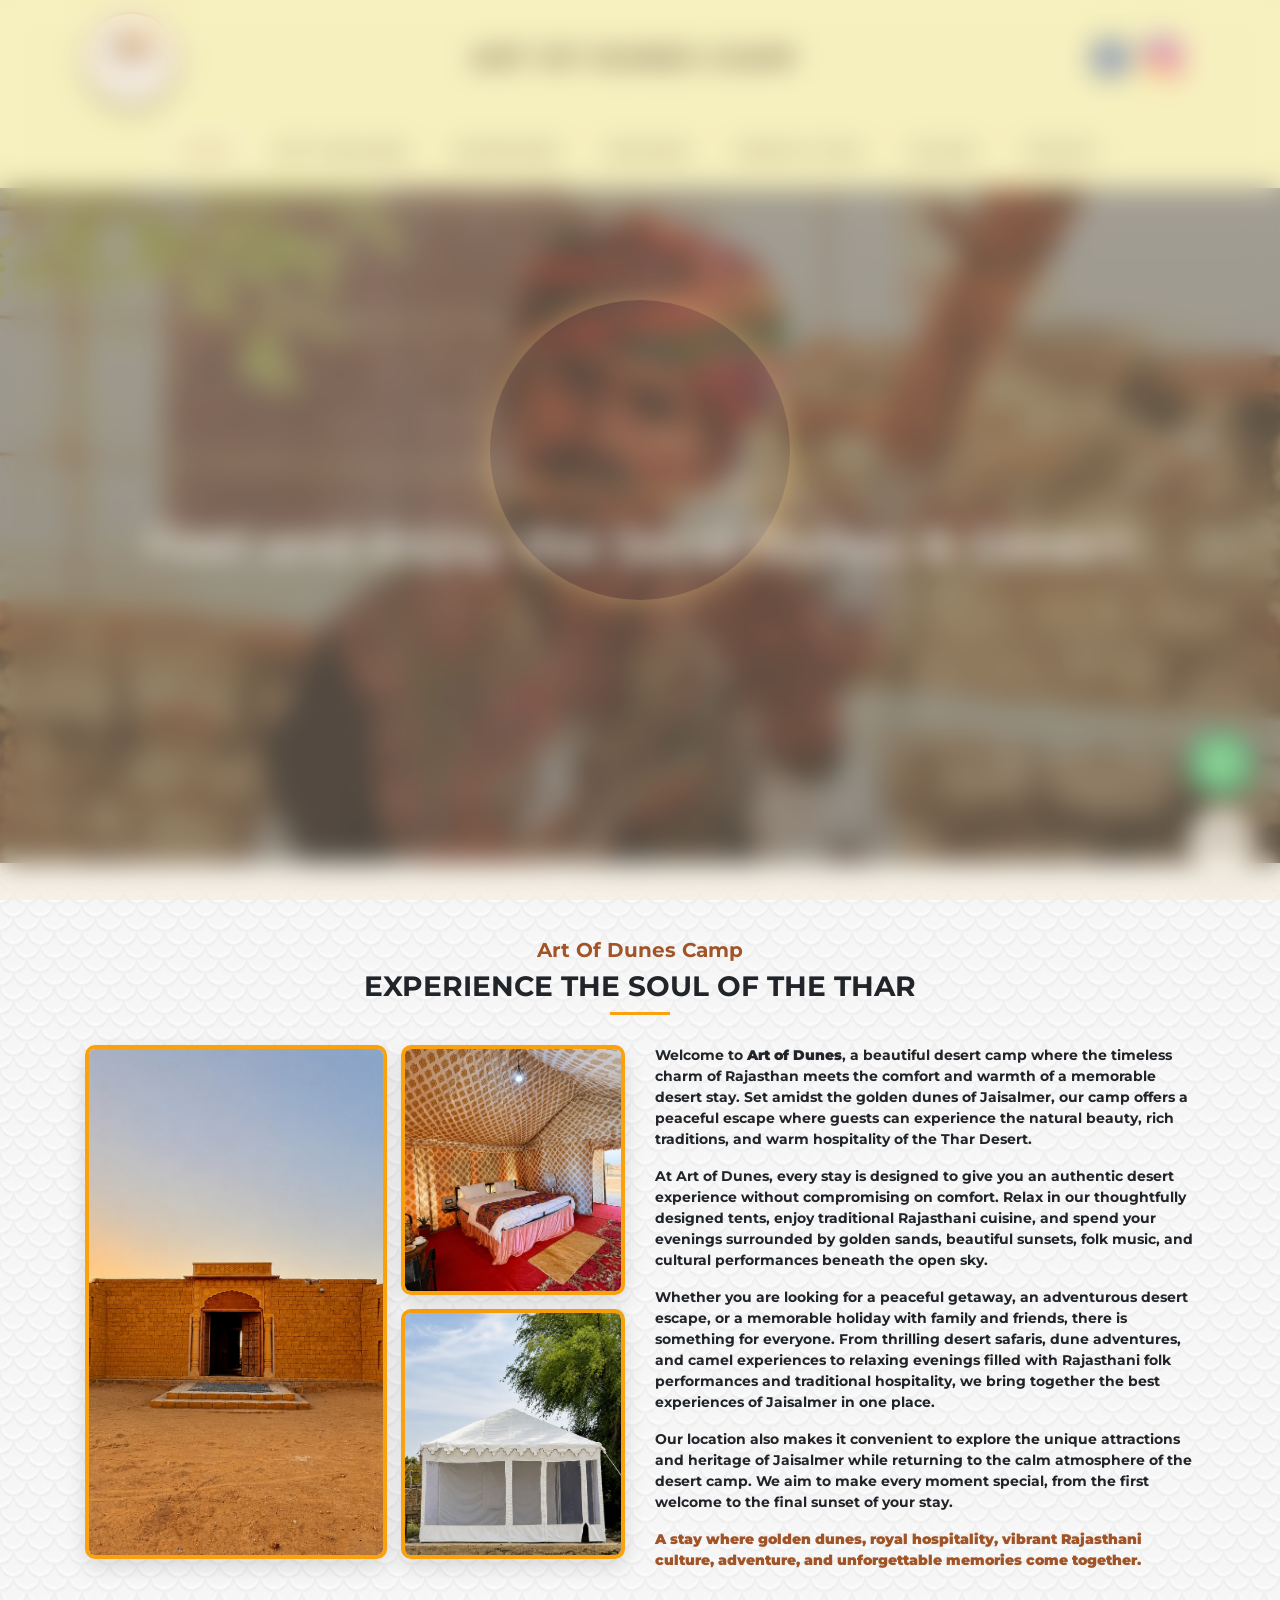
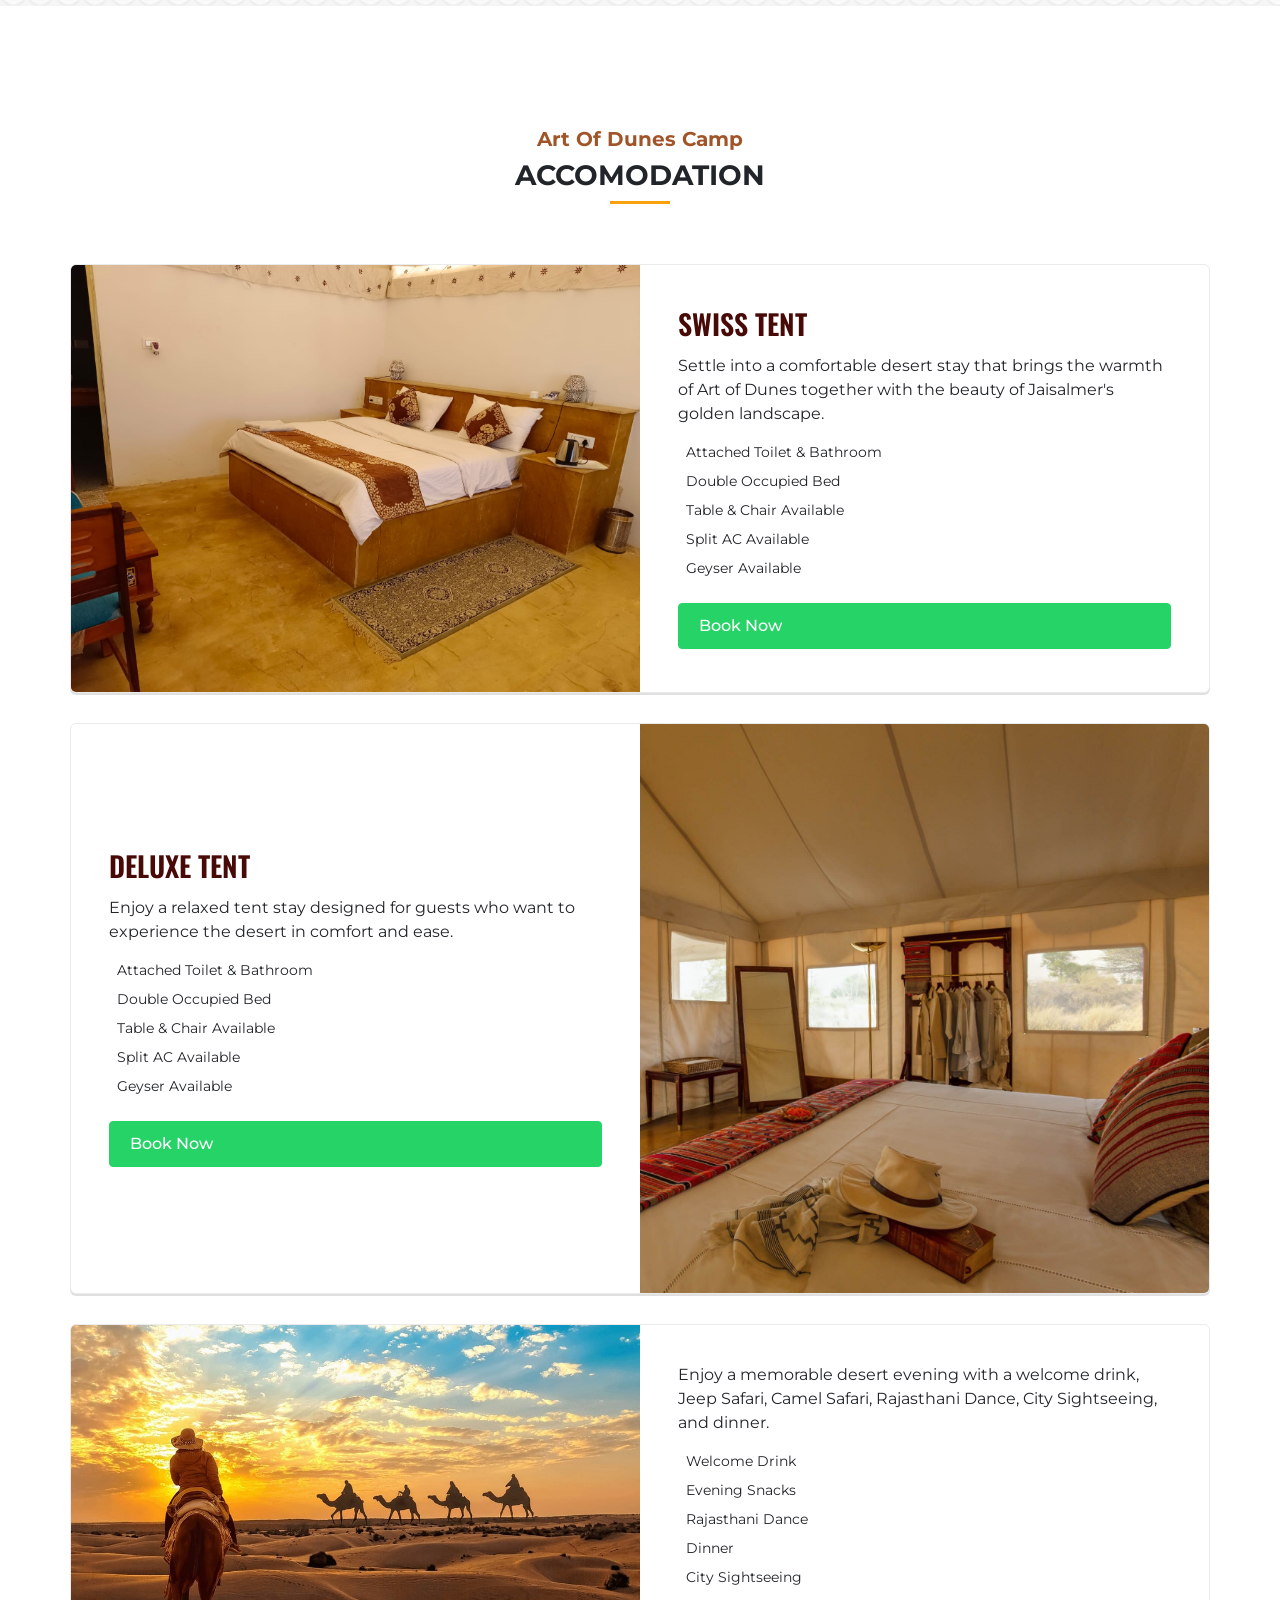
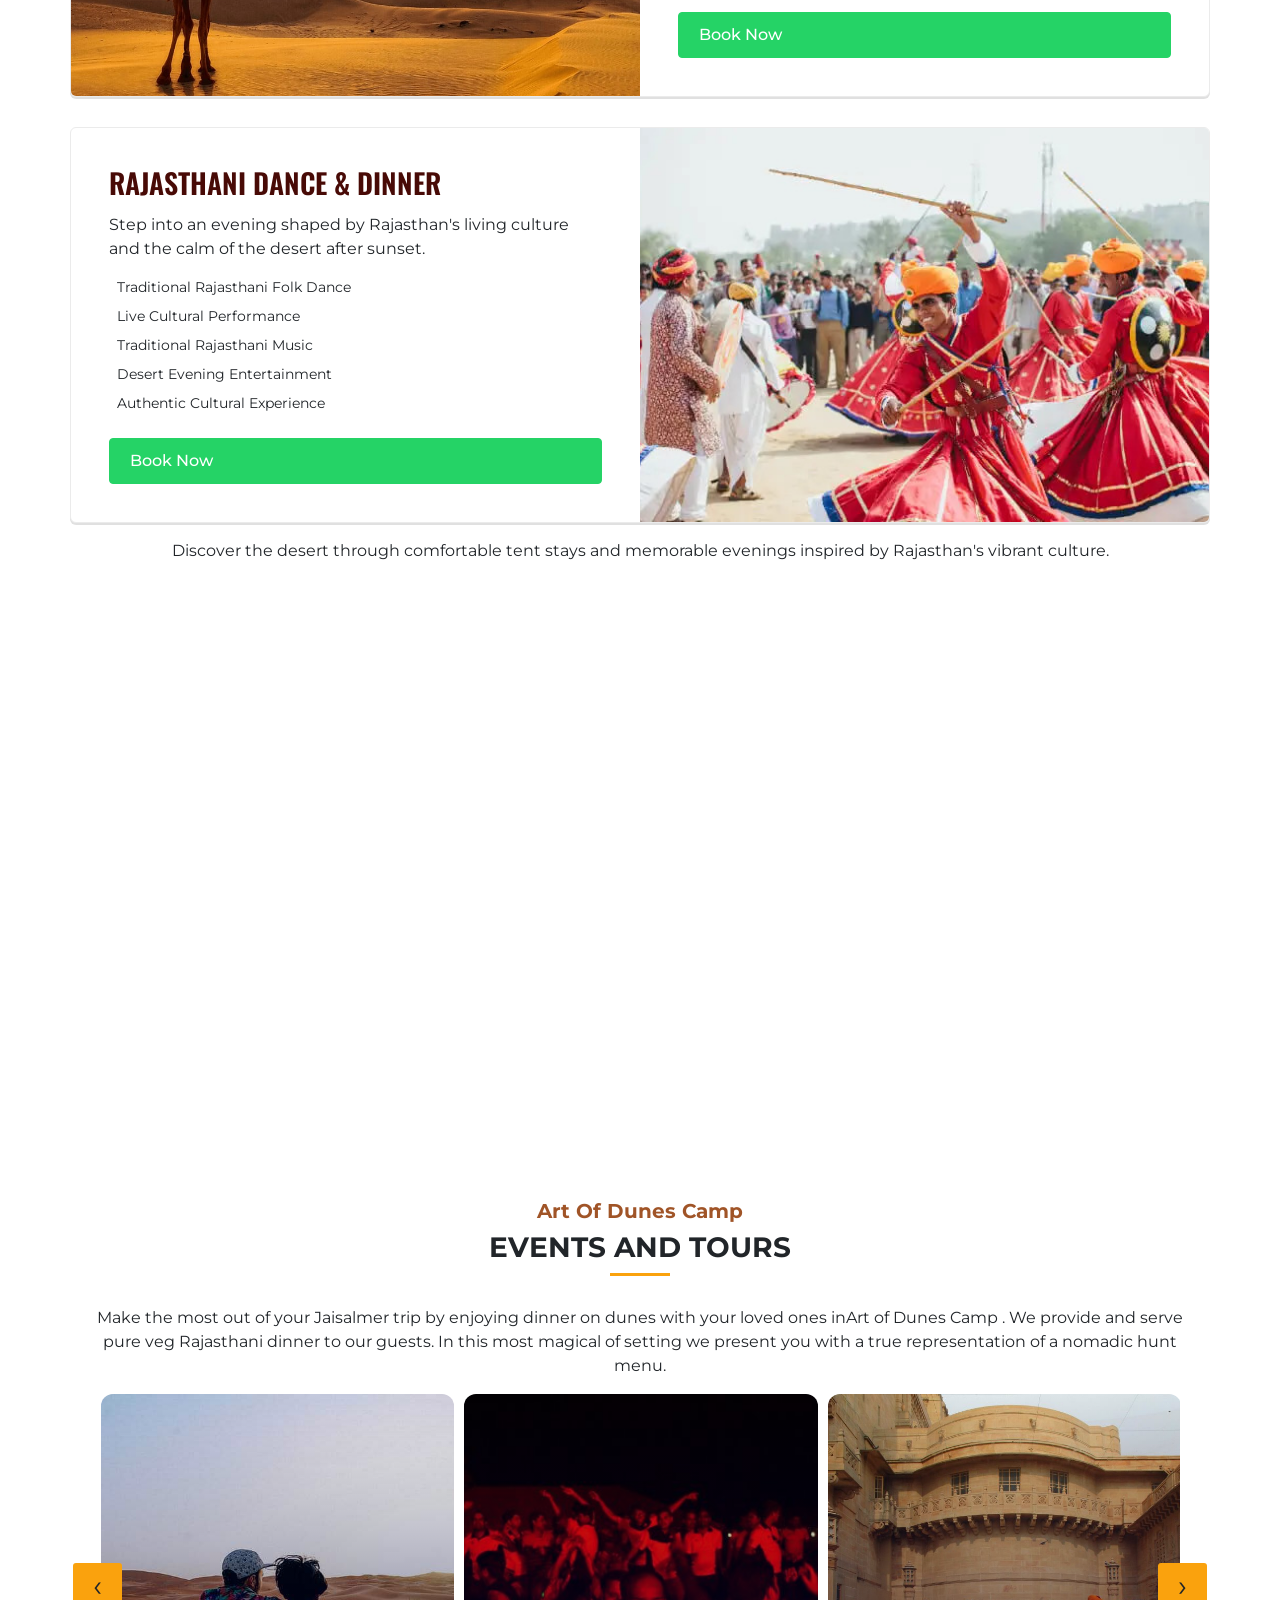
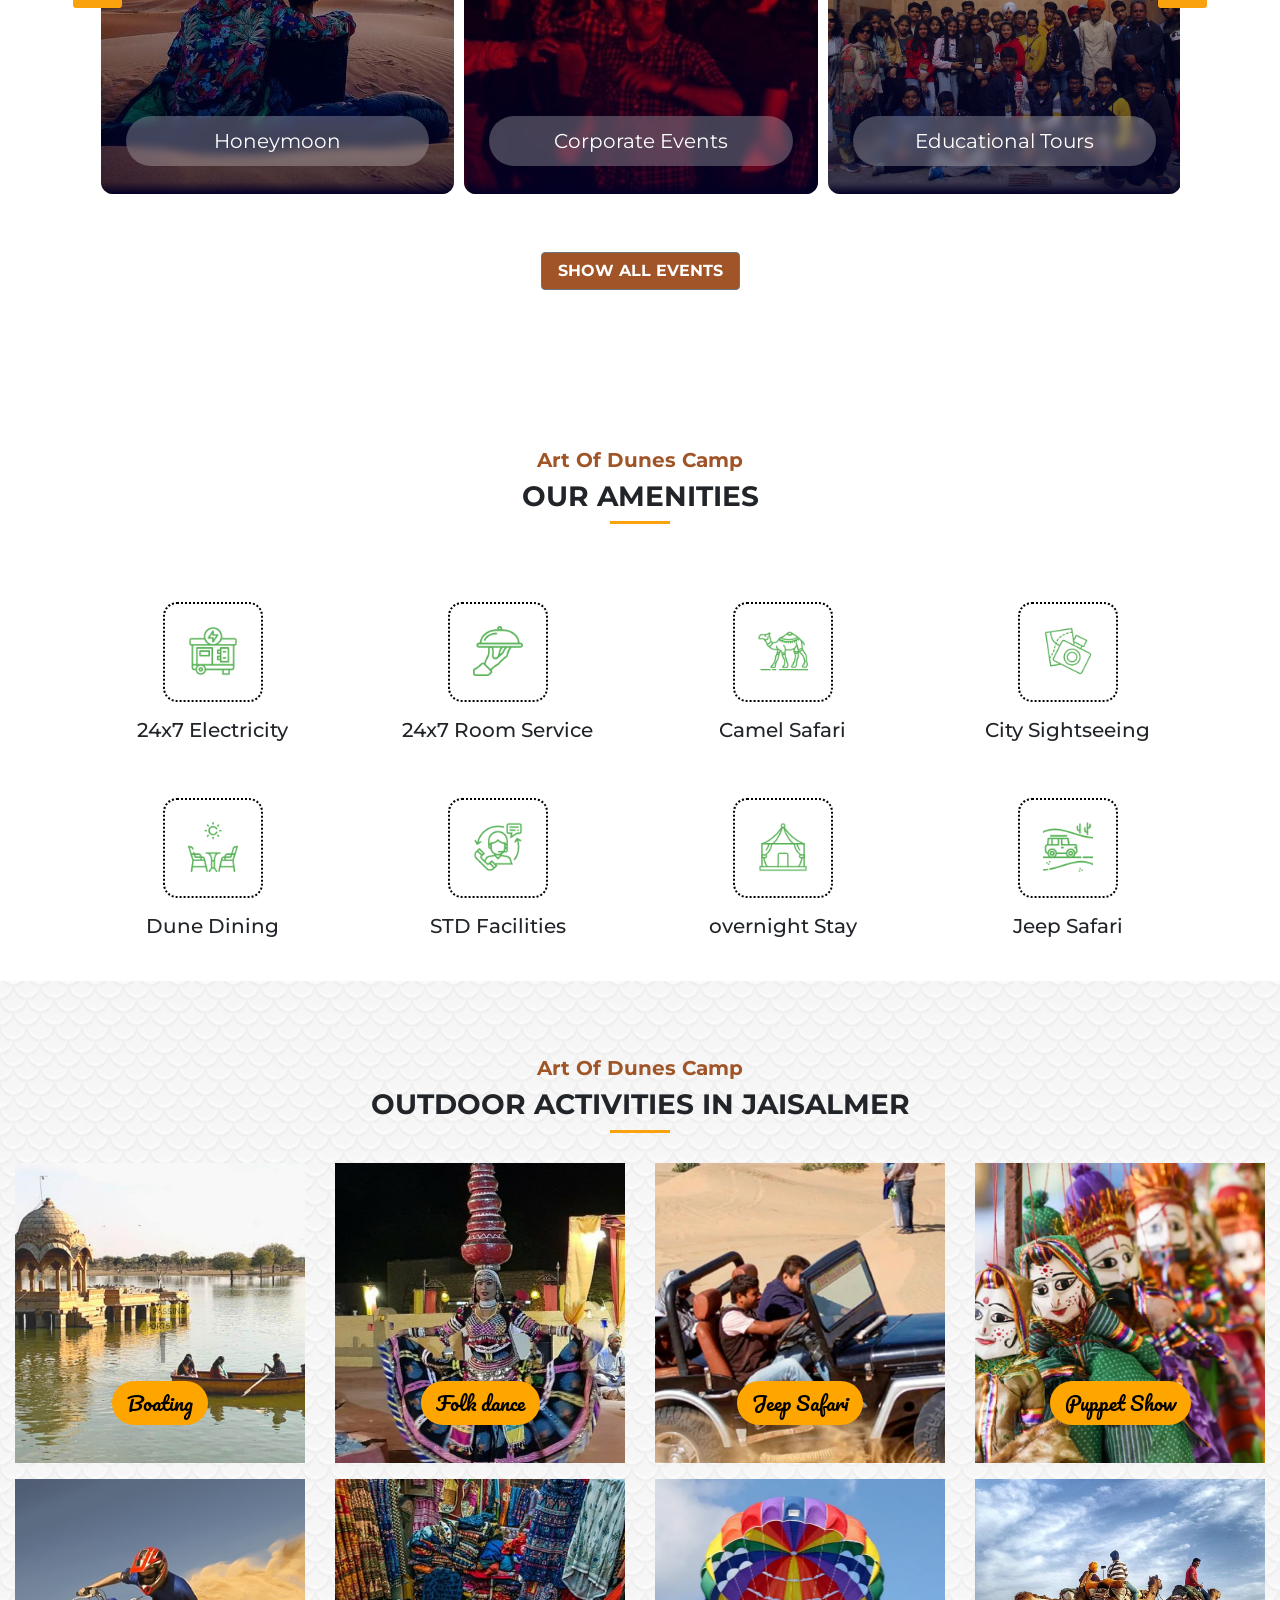
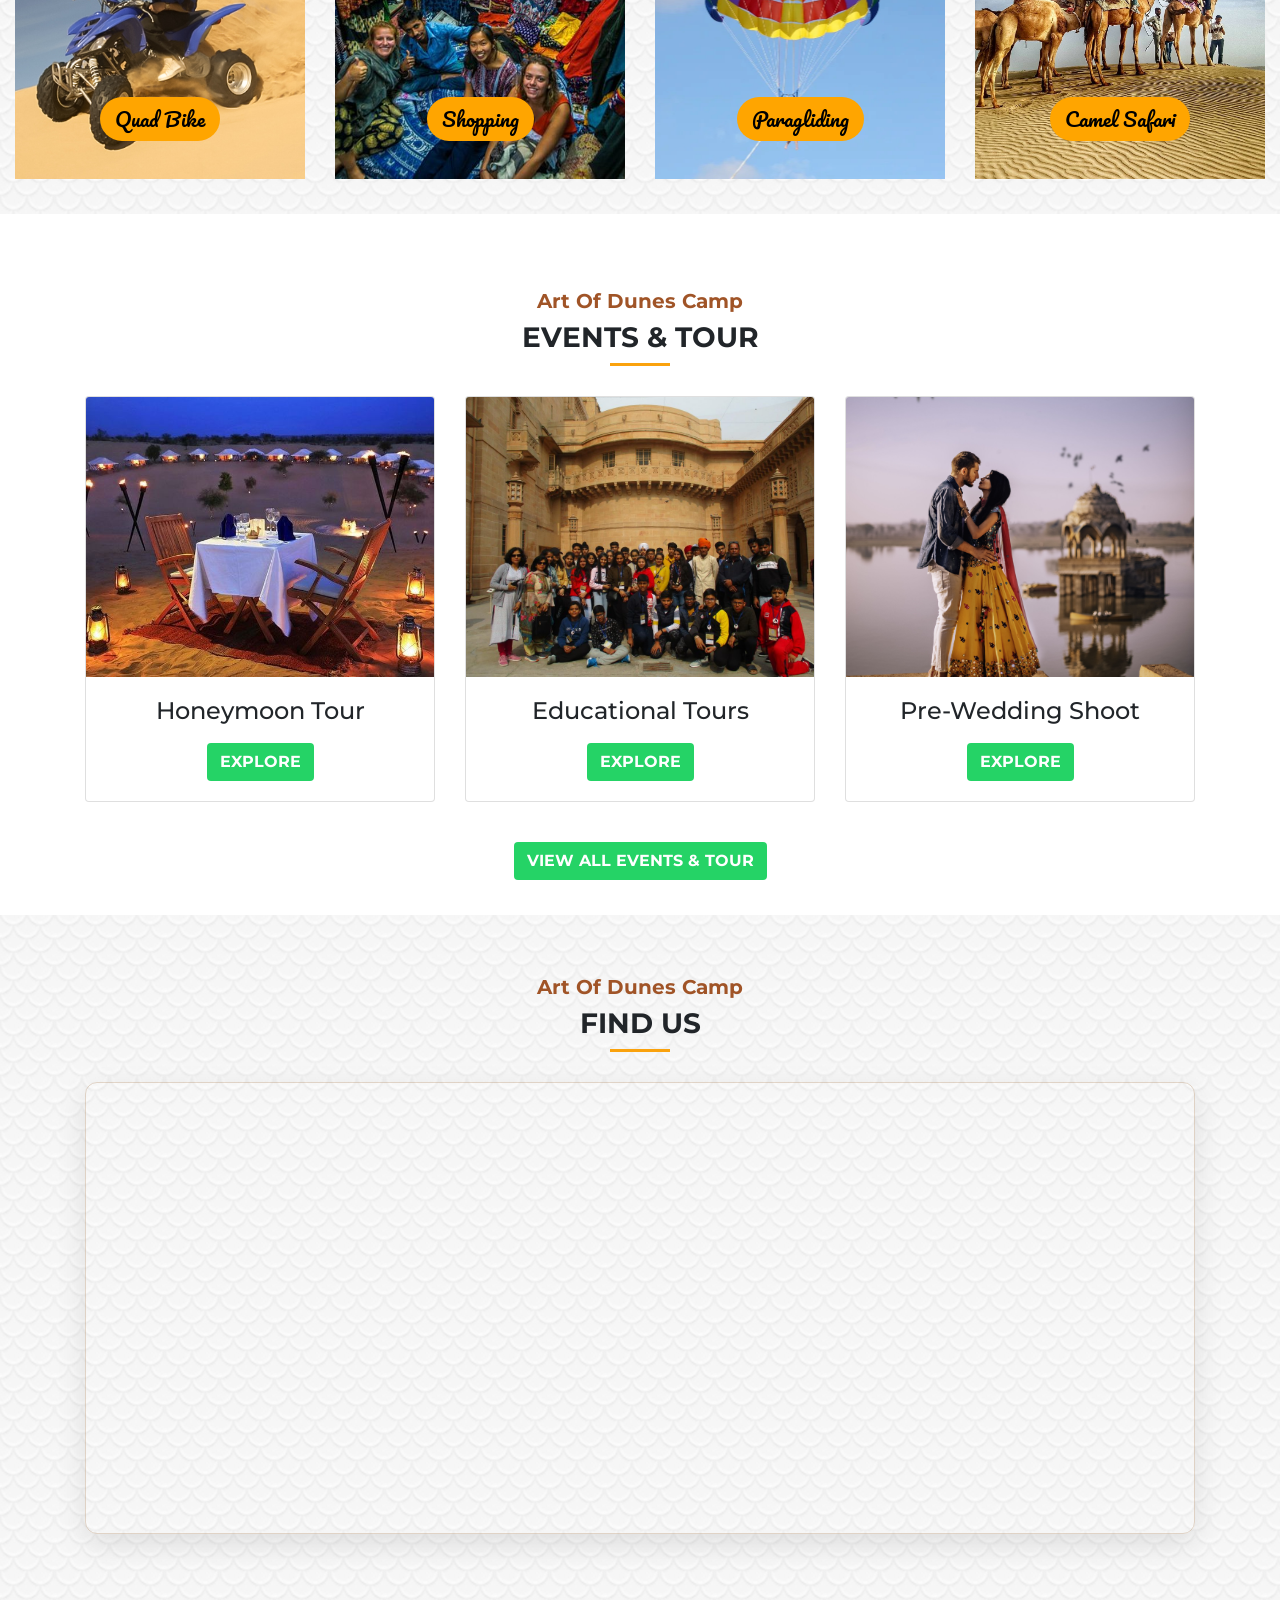
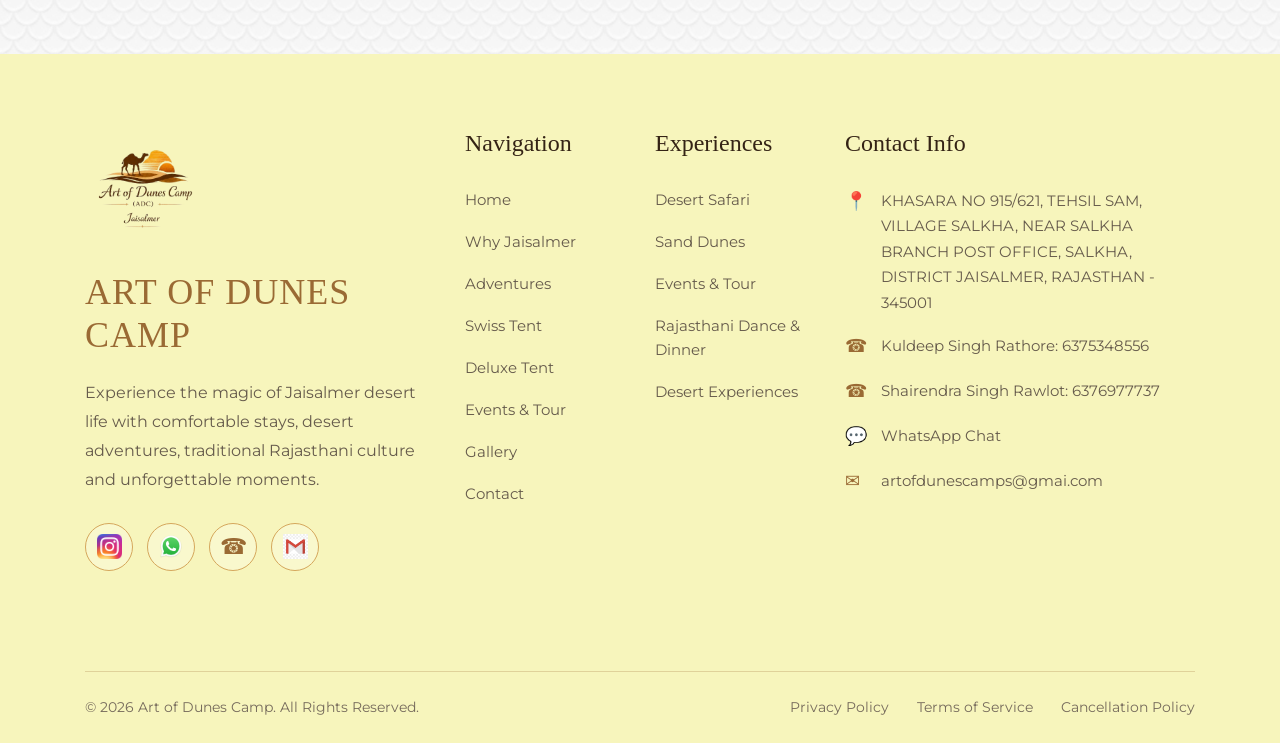
<file: index.html>
<!DOCTYPE html>
<html lang="en">
<head>

  <meta charset="UTF-8" />
  <meta name="viewport" content="width=device-width, initial-scale=1.0" />
  <meta http-equiv="X-UA-Compatible" content="ie=edge" />
  <title>Jaisalmer travel</title>
  <link rel="stylesheet" href="css/style.css" />
  <link rel="stylesheet" href="https://cdnjs.cloudflare.com/ajax/libs/OwlCarousel2/2.3.4/assets/owl.carousel.min.css"
    integrity="sha512-tS3S5qG0BlhnQROyJXvNjeEM4UpMXHrQfTGmbQ1gKmelCxlSEBUaxhRBj/EFTzpbP4RVSrpEikbmdJobCvhE3g=="
    crossorigin="anonymous" referrerpolicy="no-referrer" />
  <link rel="stylesheet"
    href="https://cdnjs.cloudflare.com/ajax/libs/OwlCarousel2/2.3.4/assets/owl.theme.default.min.css"
    integrity="sha512-sMXtMNL1zRzolHYKEujM2AqCLUR9F2C4/05cdbxjjLSRvMQIciEPCQZo++nk7go3BtSuK9kfa/s+a4f4i5pLkw=="
    crossorigin="anonymous" referrerpolicy="no-referrer" />
<!-- Bootstrap 5 JS Bundle (Includes Popper) -->
<script src="https://cdn.jsdelivr.net/npm/bootstrap@5.3.2/dist/js/bootstrap.bundle.min.js"></script>
  <link rel="stylesheet" href="https://cdn.jsdelivr.net/npm/bootstrap@4.6.2/dist/css/bootstrap.min.css"
    integrity="sha384-xOolHFLEh07PJGoPkLv1IbcEPTNtaed2xpHsD9ESMhqIYd0nLMwNLD69Npy4HI+N" crossorigin="anonymous" />
  <link rel="stylesheet" href="https://cdnjs.cloudflare.com/ajax/libs/font-awesome/4.7.0/css/font-awesome.css"
    integrity="sha512-5A8nwdMOWrSz20fDsjczgUidUBR8liPYU+WymTZP1lmY9G6Oc7HlZv156XqnsgNUzTyMefFTcsFH/tnJE/+xBg=="
    crossorigin="anonymous" referrerpolicy="no-referrer" />

  <link rel="stylesheet" href="https://cdnjs.cloudflare.com/ajax/libs/font-awesome/4.7.0/css/font-awesome.css"
    integrity="sha512-5A8nwdMOWrSz20fDsjczgUidUBR8liPYU+WymTZP1lmY9G6Oc7HlZv156XqnsgNUzTyMefFTcsFH/tnJE/+xBg=="
    crossorigin="anonymous" referrerpolicy="no-referrer" />
  <link href="https://fonts.googleapis.com/css2?family=Oswald&display=swap" rel="stylesheet">
  <link rel="preconnect" href="https://fonts.googleapis.com">
  <link rel="preconnect" href="https://fonts.gstatic.com" crossorigin>
  <link href="https://fonts.googleapis.com/css2?family=Pacifico&display=swap" rel="stylesheet">
  <link href="https://fonts.googleapis.com/css2?family=Montserrat:wght@300;400;500;600;700;800&display=swap"
    rel="stylesheet">
  <style>
    /* Home-page intro only. This markup and its script live in index.html so
       internal pages never receive the intro screen. */
    body.aod-intro-active {
      overflow: hidden;
    }

    .aod-home-intro {
      position: fixed;
      z-index: 2147483647;
      inset: 0;
      display: grid;
      width: 100%;
      height: 100dvh;
      overflow: hidden;
      background: #000;
      opacity: 1;
      visibility: visible;
      transition: opacity 550ms ease, visibility 0s linear 550ms;
    }

    .aod-home-intro.is-leaving {
      opacity: 0;
      visibility: hidden;
      pointer-events: none;
    }

    .aod-home-intro__video {
      width: 100%;
      height: 100%;
      object-fit: cover;
      object-position: center;
    }

    /* Home-page video hero only */
    .aod-video-hero {
      position: relative;
      height: 75vh;
      min-height: 480px;
      overflow: hidden;
      isolation: isolate;
      display: flex;
      align-items: center;
      justify-content: center;
      background: #1a120d url("images/Home/bg-1.jpg") center / cover no-repeat;
    }

    .aod-hero-video,
    .aod-video-overlay {
      position: absolute;
      inset: 0;
      width: 100%;
      height: 100%;
    }

    .aod-hero-video {
      object-fit: cover;
      object-position: center;
    }

    .aod-video-overlay {
      background: linear-gradient(rgba(0, 0, 0, 0.5), rgba(0, 0, 0, 0.6));
      z-index: 1;
    }

    .aod-video-hero .aod-caption {
      position: relative;
      z-index: 2;
    }

    /* Home-page accommodation rows only */
    .aod-accommodation-card {
      display: flex;
      align-items: stretch;
      overflow: hidden;
      padding: 0;
      border: 1px solid #ebebeb;
      border-radius: 6px;
      background: #ffffff;
      box-shadow: 0 2px 0 rgba(0, 0, 0, 0.12);
    }

    .aod-accommodation-card--reverse {
      flex-direction: row-reverse;
    }

    .aod-accommodation-image,
    .aod-accommodation-content {
      width: 50%;
    }

    .aod-accommodation-image {
      min-height: 310px;
      overflow: hidden;
      background: #f8f5f0;
    }

    .aod-accommodation-image img {
      width: 100%;
      height: 100%;
      object-fit: cover;
      transition: transform 0.3s ease-in-out;
    }

    .aod-accommodation-card:hover .aod-accommodation-image img {
      transform: scale(1.05);
    }

    .aod-accommodation-content {
      display: flex;
      flex-direction: column;
      justify-content: center;
      padding: 38px;
    }

    .aod-accommodation-content h4 {
      margin-bottom: 14px;
      color: var(--primary-color);
      font-family: "Oswald", sans-serif;
      font-size: 28px;
      font-weight: 600;
      text-transform: uppercase;
    }

    .aod-accommodation-content p {
      margin-bottom: 16px;
    }

    .aod-accommodation-content li {
      margin-bottom: 8px;
      font-size: 14px;
    }

    .aod-accommodation-content li i {
      margin-right: 8px;
      color: var(--secondary-color);
    }

    .aod-accommodation-content .btn {
      align-self: flex-start;
      margin-top: 8px;
    }

    @media (max-width: 991.98px) {
      .aod-video-hero {
        height: 55vh;
        min-height: 360px;
      }

      .aod-accommodation-card,
      .aod-accommodation-card--reverse {
        flex-direction: column;
      }

      .aod-accommodation-image,
      .aod-accommodation-content {
        width: 100%;
      }

      .aod-accommodation-image {
        min-height: 250px;
      }

      .aod-accommodation-content {
        padding: 28px 24px;
      }
    }
  </style>
  <style>
  /* ===== ART OF DUNES GOLD THEME ===== */

  

  .aod-navbar {
    background-color: #f7f5bc !important;
    border-bottom: 2px solid #C99518 !important;
  }

  .aod-navbar > .container {
    background-color: #f7f5bc !important;
  }

  .aod-navbar .navbar-collapse,
  #aodNavContent {
    background-color: #f7f5bc !important;
  }

  .aod-nav-list .nav-link {
    color: #3b2a16 !important;
    background-color: transparent !important;
  }

  .aod-nav-list .nav-link:hover,
  .aod-nav-list .nav-link.active {
    color: #8a5a12 !important;
    background-color: rgba(255, 255, 255, 0.18) !important;
  }

  /* Mobile MENU button */
  .aod-toggler {
    background-color: #f7f5bc !important;
    border: 1px solid #f7f5bc !important;
  }

  .aod-toggler-label {
    color: #3b2a16 !important;
  }

  .aod-toggler .aod-toggler-icon {
    filter: none !important;
  }
</style>
<style>
  /* ===== ART OF DUNES GOLD THEME ===== */

  /* Upper Header */
  .aod-top-bar {
    background-color: #f7f5bc !important;
    border-bottom: 1px solid #f7f5bc !important;
  }

  /* Navbar */
  .aod-navbar {
    background-color: #f7f5bc !important;
    border-bottom: 2px solid #f7f5bc !important;
  }

  .aod-navbar > .container {
    background-color: #f7f5bc !important;
  }

  .aod-navbar .navbar-collapse,
  #aodNavContent {
    background-color: #f7f5bc !important;
  }

  /* Header Title */
  .aod-title-main {
    color: #3b2a16 !important;
  }

  /* Navigation Links */
  .aod-nav-list .nav-link {
    color: #3b2a16 !important;
    background-color: transparent !important;
  }

  .aod-nav-list .nav-link:hover,
  .aod-nav-list .nav-link.active {
    color: #8a5a12 !important;
    background-color: rgba(255, 255, 255, 0.18) !important;
  }

  /* Mobile MENU button */
  .aod-toggler {
    background-color: #E7B526 !important;
    border: 1px solid #C99518 !important;
  }

  .aod-toggler-label {
    color: #3b2a16 !important;
  }

  /* Dropdown */
  .aod-dropdown-menu {
    background-color: #f6f4f1 !important;
    border: 1px solid #fcfaf5 !important;
  }

  .aod-dropdown-menu .dropdown-item {
    color: #3b2a16 !important;
  }

  .aod-dropdown-menu .dropdown-item:hover {
    background-color: rgba(255, 255, 255, 0.2) !important;
    color: #3b2a16 !important;
  }
</style>

</head>

<body class="aod-intro-active">
  <!-- Home-page intro video only; separate from the looping hero video below. -->
  <div class="aod-home-intro" id="aodHomeIntro" aria-hidden="true">
    <video class="aod-home-intro__video" id="aodHomeIntroVideo" autoplay muted playsinline preload="auto">
      <source src="images/loading.mp4" type="video/mp4">
    </video>
  </div>

  <!-- HEADER SECTION -->
<header class="aod-site-header">
  
  <!-- TOP BAR & MOBILE HEADER -->
  <div class="aod-top-bar">
    <div class="container">
      <div class="aod-top-bar-wrapper">
        
        <!-- Left: Logo -->
        <div class="aod-brand-logo">
          <a href="index.html" class="aod-logo-circle">
            <img src="images/logo.png" alt="Art of Dunes Camp Logo">
          </a>
        </div>

        <!-- Center: Title -->
        <div class="aod-brand-title text-center">
          <h1 class="aod-title-main">ART OF DUNES CAMP</h1>
        </div>

        <!-- Right: Social Links -->
       <div class="social-icons-wrapper">

  <!-- Facebook -->
  <a
    href="https://www.facebook.com/profile.php?id=100091669342793"
    target="_blank"
    rel="noopener"
    title="Facebook"
  >
    <img src="images/Home/icons/facebook.png" alt="Facebook">
  </a>

  <!-- WhatsApp -->
  

  <!-- Instagram -->
  <a
    href="https://www.instagram.com/artofdunes_camp"
    target="_blank"
    rel="noopener"
    title="Instagram"
  >
    <img src="images/Home/icons/instagram.png" alt="Instagram">
  </a>

  <!-- Gmail -->
  <a
    href="mailto:artofdunescamps@gmai.com"
    title="Gmail"
  >
  </a>

</div>

      </div>
    </div>
  </div>

  <!-- NAVIGATION BAR -->
 <!-- NAVIGATION BAR -->
<nav class="navbar navbar-expand-lg aod-navbar">
  <div class="container">
    
    <!-- Mobile Hamburger Toggle Button (Desktop par hidden rehega) -->
    <button class="navbar-toggler aod-toggler w-100 py-2 my-1 d-lg-none" type="button" data-bs-toggle="collapse" data-bs-target="#aodNavContent" aria-controls="aodNavContent" aria-expanded="false" aria-label="Toggle navigation">
      <span class="aod-toggler-label">MENU</span>
      <span class="navbar-toggler-icon aod-toggler-icon"></span>
    </button>

    <div class="collapse navbar-collapse justify-content-center" id="aodNavContent">
      <ul class="navbar-nav aod-nav-list">
        <li class="nav-item">
          <a class="nav-link active" href="index.html">Home</a>
        </li>
        <li class="nav-item">
          <a class="nav-link" href="why-jaisalmer.html">Why Jaisalmer</a>
        </li>
        <li class="nav-item">
          <a class="nav-link" href="adventure.html">Adventures</a>
        </li>
        <li class="nav-item dropdown">
          <a class="nav-link dropdown-toggle" href="#" id="aodPackagesDropdown" role="button" data-bs-toggle="dropdown" aria-expanded="false">
            Packages
          </a>
          <ul class="dropdown-menu aod-dropdown-menu" aria-labelledby="aodPackagesDropdown">
            <!-- <li><a class="dropdown-item" href="maharaja-package.html" target="_blank">Maharaja Packages</a></li> -->
            <li><a class="dropdown-item" href="maharani-package.html" target="_blank">Swiss Tent</a></li>
            <li><a class="dropdown-item" href="yuvraj-package.html" target="_blank">Deluxe Tent</a></li>
            <!-- <li><a class="dropdown-item" href="mobile-tent.html" target="_blank">Soldier Mobile Tent</a></li> -->
            <!-- <li><a class="dropdown-item" href="royal-odc.html" target="_blank"> (Day Safari)</a></li> -->
            <li><a class="dropdown-item" href="rajasthani-dance-dinner.html" target="_blank">Rajasthani Dance & Dinner</a></li>
          </ul>
        </li>
        <li class="nav-item">
          <a class="nav-link" href="events.html">Events & Tour</a>
        </li>
        <li class="nav-item">
          <a class="nav-link" href="gallery.html">Gallery</a>
        </li>
        <li class="nav-item">
          <a class="nav-link" href="contact.html">Contact</a>
        </li>
      </ul>
    </div>

  </div>
</nav>

  <!-- HERO SLIDER SECTION -->
    <div class="aod-hero-slider">
      <div class="aod-video-hero">
        <video class="aod-hero-video" autoplay muted loop playsinline preload="metadata" poster="images/Home/bg-1.jpg" aria-hidden="true">
          <!-- Temporary example source: replace this URL with the supplied camp video when available. -->
          <source src="./images/Home/hero (3).mp4" type="video/mp4">
        </video>
        <div class="aod-video-overlay"></div>
        <div class="aod-caption container">
          <span class="aod-subtitle">Art Of Dunes Camp</span>
          <h2 class="aod-title">Feel and Enjoy the Sand Dunes &amp; Desert</h2>
        </div>
      </div>
    </div>

</header>

  <section class="section-padding" id="about-us ">
    <div class="container">
      <div class="heading-title text-center">
        <h5 class="text-capitalize font-weight-bold color-secondary">Art of Dunes Camp</h5>
        <h3 class="text-uppercase font-weight-bold">Experience the Soul of the Thar</h3>
        <div class="c-line-center c-theme-bg"></div>
      </div>
      <div class="row">
        <div class="col-12 col-lg-6">
    <div class="about-images-premium">

        <div class="about-img about-img-1">
            <img src="./images/Home/about1.jpeg" alt="Art of Dunes Camp">
        </div>

        <div class="about-img about-img-2">
            <img src="./images/Home/about2.jpeg" alt="Art of Dunes Camp">
        </div>

        <div class="about-img about-img-3">
            <img src="./images/Home/about3.jpeg" alt="Art of Dunes Camp">
        </div>

    </div>
</div>
      <div class="col-12 col-md-12 col-lg-6">
    <div class="about-content fs-14 font-weight-bold">

        <p class="mt-5 mt-lg-0">
            Welcome to <strong>Art of Dunes</strong>, a beautiful desert camp
            where the timeless charm of Rajasthan meets the comfort and warmth
            of a memorable desert stay. Set amidst the golden dunes of Jaisalmer,
            our camp offers a peaceful escape where guests can experience the
            natural beauty, rich traditions, and warm hospitality of the Thar
            Desert.
        </p>

        <p>
            At Art of Dunes, every stay is designed to give you an authentic
            desert experience without compromising on comfort. Relax in our
            thoughtfully designed tents, enjoy traditional Rajasthani cuisine,
            and spend your evenings surrounded by golden sands, beautiful
            sunsets, folk music, and cultural performances beneath the open sky.
        </p>

        <p>
            Whether you are looking for a peaceful getaway, an adventurous
            desert escape, or a memorable holiday with family and friends,
            there is something for everyone. From thrilling desert safaris,
            dune adventures, and camel experiences to relaxing evenings filled
            with Rajasthani folk performances and traditional hospitality, we
            bring together the best experiences of Jaisalmer in one place.
        </p>

        <p>
            Our location also makes it convenient to explore the unique
            attractions and heritage of Jaisalmer while returning to the calm
            atmosphere of the desert camp. We aim to make every moment special,
            from the first welcome to the final sunset of your stay.
        </p>

        <p class="mb-0 color-secondary">
            <strong>
                A stay where golden dunes, royal hospitality, vibrant
                Rajasthani culture, adventure, and unforgettable memories
                come together.
            </strong>
        </p>

    </div>
</div>
      </div>
    </div>
  </section>

  <section class="rooms section-padding  bg-white" id="accommodation">
    <h2 class="display-none">&nbsp;</h2>
    <div class="container">
      <div class="row" id="Room">
        <div class="col-sm-12">
          <div class="heading-title text-center">
            <h5 class="text-capitalize font-weight-bold color-secondary">Art of Dunes Camp</h5>
            <h3 class="text-uppercase font-weight-bold">Accomodation</h3>

            <div class="c-line-center c-theme-bg"></div>
          </div>
        </div>
        <div class="col-12 aod-accommodation-card mt30">
          <div class="aod-accommodation-image">
            <img src="images/Home/maharani-stay.jpg" alt="Swiss Tent at Art of Dunes" class="img-fluid" />
          </div>
          <div class="aod-accommodation-content">
            <h4>Swiss Tent</h4>
            <p>Settle into a comfortable desert stay that brings the warmth of Art of Dunes together with the beauty of Jaisalmer's golden landscape.</p>
            <ul class="list-unstyled">
  <li><i class="fa fa-check-circle"></i>Attached Toilet &amp; Bathroom</li>
  <li><i class="fa fa-check-circle"></i>Double Occupied Bed</li>
  <li><i class="fa fa-check-circle"></i>Table &amp; Chair Available</li>
  <li><i class="fa fa-check-circle"></i>Split AC Available</li>
  <li><i class="fa fa-check-circle"></i>Geyser Available</li>
</ul>
<a
  title="Enquire about the Royal Experience on WhatsApp"
  href="https://wa.me/916376977737?text=Hi%20Art%20of%20Dunes%2C%20I%20would%20like%20to%20enquire%20about%20the%20Royal%20Experience."
  target="_blank"
  rel="noopener"
  style="
    display: inline-block;
    padding: 10px 20px;
    background-color: #25D366 !important;
    color: #ffffff !important;
    border: 1px solid #25D366 !important;
    border-radius: 4px;
    text-decoration: none;
    font-weight: 500;
  "
>
  Book Now
</a>          </div>
        </div>

        <div class="col-12 aod-accommodation-card aod-accommodation-card--reverse mt30">
          <div class="aod-accommodation-image">
            <img src="images/Home/swiss-tent-stay.jpg" alt="Deluxe Tent at Art of Dunes" class="img-fluid" />
          </div>
          <div class="aod-accommodation-content">
            <h4>Deluxe Tent</h4>
            <p>Enjoy a relaxed tent stay designed for guests who want to experience the desert in comfort and ease.</p>
           <ul class="list-unstyled">
  <li><i class="fa fa-check-circle"></i>Attached Toilet &amp; Bathroom</li>
  <li><i class="fa fa-check-circle"></i>Double Occupied Bed</li>
  <li><i class="fa fa-check-circle"></i>Table &amp; Chair Available</li>
  <li><i class="fa fa-check-circle"></i>Split AC Available</li>
  <li><i class="fa fa-check-circle"></i>Geyser Available</li>
</ul>
<a
  title="Enquire about the Royal Experience on WhatsApp"
  href="https://wa.me/916376977737?text=Hi%20Art%20of%20Dunes%2C%20I%20would%20like%20to%20enquire%20about%20the%20Royal%20Experience."
  target="_blank"
  rel="noopener"
  style="
    display: inline-block;
    padding: 10px 20px;
    background-color: #25D366 !important;
    color: #ffffff !important;
    border: 1px solid #25D366 !important;
    border-radius: 4px;
    text-decoration: none;
    font-weight: 500;
  "
>
  Book Now
</a>          </div>
        </div>

        <div class="col-12 aod-accommodation-card mt30">
          <div class="aod-accommodation-image">
            <img src="images/Home/jaisalmer-not-accomodation.jpg" alt=" desert experience" class="img-fluid" />
          </div>
          <div class="aod-accommodation-content">
            <!-- <h4></h4> -->
<p>Enjoy a memorable desert evening with a welcome drink, Jeep Safari, Camel Safari, Rajasthani Dance, City Sightseeing, and dinner.</p> 
<ul class="list-unstyled">
  <li><i class="fa fa-check-circle"></i>Welcome Drink</li>
  <li><i class="fa fa-check-circle"></i>Evening Snacks</li>
  <li><i class="fa fa-check-circle"></i>Rajasthani Dance</li>
  <li><i class="fa fa-check-circle"></i>Dinner</li>
  <li><i class="fa fa-check-circle"></i>City Sightseeing</li>
</ul>
<a
  title="Enquire about the Royal Experience on WhatsApp"
  href="https://wa.me/916376977737?text=Hi%20Art%20of%20Dunes%2C%20I%20would%20like%20to%20enquire%20about%20the%20Royal%20Experience."
  target="_blank"
  rel="noopener"
  style="
    display: inline-block;
    padding: 10px 20px;
    background-color: #25D366 !important;
    color: #ffffff !important;
    border: 1px solid #25D366 !important;
    border-radius: 4px;
    text-decoration: none;
    font-weight: 500;
  "
>
  Book Now
</a>          </div>
        </div>

        <div class="col-12 aod-accommodation-card aod-accommodation-card--reverse mt30">
          <div class="aod-accommodation-image">
            <img src="images/Home/jaisalmer-dance.jpg" alt="Rajasthani dance and dinner experience" class="img-fluid" />
          </div>
          <div class="aod-accommodation-content">
            <h4>Rajasthani Dance &amp; Dinner</h4>
            <p>Step into an evening shaped by Rajasthan's living culture and the calm of the desert after sunset.</p>
           <ul class="list-unstyled">
  <li><i class="fa fa-check-circle"></i>Traditional Rajasthani Folk Dance</li>
  <li><i class="fa fa-check-circle"></i>Live Cultural Performance</li>
  <li><i class="fa fa-check-circle"></i>Traditional Rajasthani Music</li>
  <li><i class="fa fa-check-circle"></i>Desert Evening Entertainment</li>
  <li><i class="fa fa-check-circle"></i>Authentic Cultural Experience</li>
</ul>
<a
  title="Enquire about the Royal Experience on WhatsApp"
  href="https://wa.me/916376977737?text=Hi%20Art%20of%20Dunes%2C%20I%20would%20like%20to%20enquire%20about%20the%20Royal%20Experience."
  target="_blank"
  rel="noopener"
  style="
    display: inline-block;
    padding: 10px 20px;
    background-color: #25D366 !important;
    color: #ffffff !important;
    border: 1px solid #25D366 !important;
    border-radius: 4px;
    text-decoration: none;
    font-weight: 500;
  "
>
  Book Now
</a>          </div>
        </div>
        <div class="col-12">
          <p class="text-center mt-3">Discover the desert through comfortable tent stays and memorable evenings inspired by Rajasthan's vibrant culture.</p>
        </div>
      </div>
    </div>
  </section>

  <section class="bg-camp section-padding  bg-white" id="best-desertsafaricamp">
    <div class="container-fluid px-0">
      <div class="best-camp-block text-center d-flex justify-content-center align-items-center">
        <h2 class="text-uppercase">best desert safari camp in jaisalmer</h2>
      </div>
    </div>
  </section>

  <section class="best-camp section-padding  bg-white" id="explore-packages">
    <div class="container">
      <div class="row">
        <div class="col-sm-12">
          <div class="heading-title text-center">
            <h5 class="text-capitalize font-weight-bold color-secondary">Art of Dunes Camp</h5>
            <h3 class="text-uppercase font-weight-bold">Events and Tours</h3>
            <div class="c-line-center c-theme-bg"></div>
            <p>Make the most out of your Jaisalmer trip by enjoying dinner on dunes with your loved ones inArt of Dunes Camp
              . We provide and serve pure veg Rajasthani dinner to our guests. In this most magical of
              setting we present you with a true representation of a nomadic hunt menu.</p>
          </div>
        </div>
      </div>
      <div class="col-sm-12">
        <div class="owl-carousel owl-theme" id="travel-packages-carousel">
          <div class="item">
            <img src="images/Home/jaisalmer-honeymoon.jpg" alt="honeymoon-tour" />
            <div class="overlay">
              <span>Honeymoon</span>
            </div>
          </div>
          <div class="item">
            <img src="images/Home/corporate-event.jpg" alt="corporate-tour" />
            <div class="overlay">
              <span>Corporate Events</span>
            </div>
          </div>
          <div class="item">
            <img src="images/Home/education-tour.jpg" alt="education-tour" />
            <div class="overlay">
              <span>Educational Tours</span>
            </div>
          </div>
          <div class="item">
            <img src="images/Home/pre-wedding.jpg" alt="prewedding-tour" />
            <div class="overlay">
              <span> Pre Wedding-Shoot </span>
            </div>
          </div>
          <div class="item">
            <img src="images/Home/adshoot-jaisalmer.jpeg" alt="anniversary-celebration" />
            <div class="overlay">
              <span> Ad/Film Shoot  </span>
            </div>
          </div>
          <div class="item">
            <img src="images/Home/anniversary-celebration.jpg" alt="anniversary-celebration" />
            <div class="overlay">
              <span> Birth Day and Anniversary Celebration </span>
             
            </div>
          </div>
        
        </div>
      </div>
      <div class="col-sm-12 text-center py-5">
        <button class="btn btn-type-1 text-uppercase px-3 font-weight-bold btn-secondary text-white">
         <a class="text-white" href="events.html" target="_blank">Show all Events</a> 
        </button>
      </div>
    </div>
  </section>

  <section class="amenities section-padding bg-white" id="amenities">
    <div class="container">
      <div class="row">
        <div class="col-sm-12 mb-md-5 mb-sm-3">
          <div class="heading-title text-center">
            <h5 class="text-capitalize font-weight-bold color-secondary">Art of Dunes Camp</h5>
            <h3 class="text-uppercase font-weight-bold">Our Amenities</h3>
            <div class="c-line-center c-theme-bg"></div>
          </div>
        </div>
        <div class="col-6 col-md-4 col-lg-3 text-center">
          <div class="amenties-block">
            <img src="images/Home/icons/24x7_electricity.png" class="img-fluid">
          </div>
          <h5 class="mt-3">24x7 Electricity</h5>
        </div>
        <div class="col-6 col-md-4 col-lg-3 text-center">
          <div class="amenties-block">
            <img src="images/Home/icons/24x7_room_service.png" class="img-fluid">
          </div>
          <h5 class="mt-3">24x7 Room Service</h5>
        </div>
        <div class="col-6 col-md-4 col-lg-3 mt-sm-5 mt-md-0  text-center">
          <div class="amenties-block">
            <img src="images/Home/icons/camel_safari.png" class="img-fluid">
          </div>
          <h5 class="mt-3">Camel Safari</h5>
        </div>
        <div class="col-6 col-md-4 col-lg-3 mt-sm-5 mt-md-5 mt-lg-0 text-center">
          <div class="amenties-block">
            <img src="images/Home/icons/city_sightseeing.png" class="img-fluid">
          </div>
          <h5 class="mt-3">City Sightseeing</h5>
        </div>
        <div class="col-6 col-md-4 col-lg-3 mt-5 text-center ">
          <div class="amenties-block">
            <img src="images/Home/icons/dune_dining.png" class="img-fluid">
          </div>
          <h5 class="mt-3">Dune Dining</h5>
        </div>
        <div class="col-6 col-md-4 col-lg-3 mt-5 text-center">
          <div class="amenties-block">
            <img src="images/Home/icons/STD_facilities.png" class="img-fluid">
          </div>
          <h5 class="mt-3">STD Facilities</h5>
        </div>
        <div class="col-6 col-md-4 col-lg-3 mt-5 text-center">
          <div class="amenties-block">
            <img src="images/Home/icons/overnight-stay.png" class="img-fluid">
          </div>
          <h5 class="mt-3">overnight Stay</h5>
        </div>
        <div class="col-6 col-md-4 col-lg-3 mt-5 text-center">
          <div class="amenties-block">
            <img src="images/Home/icons/jeep_safari.png" class="img-fluid">
          </div>
          <h5 class="mt-3">Jeep Safari</h5>
        </div>

      </div>
    </div>
    </div>
  </section>

  <section class="outdoor-activities section-padding  " id="outdoor-activities">
    <div class="container-fluid">
      <div class="row">
        <div class="col-sm-12">
          <div class="heading-title text-center">
            <h5 class="text-capitalize font-weight-bold color-secondary">Art of Dunes Camp</h5>
            <h3 class="text-uppercase font-weight-bold">outdoor activities in jaisalmer</h3>
            <div class="c-line-center c-theme-bg"></div>
          </div>
        </div>
        <div class="col-sm-12">
          <div class="outdoor-activites-container">
            <div class="row">
              <div class="col-md-4 col-lg-3 col-6 outdoor-activites-block">
                <a href="https://wa.me/916376977737?text=Hi%20Art%20of%20Dunes%2C%20I%20would%20like%20to%20enquire%20about%20outdoor%20activities." target="_blank" rel="noopener">
                  <div class="outdoor-activites-img activity-1">
                    <h4>Boating</h4>
                  </div>
                </a>
              </div>
              <div class="col-md-4 col-lg-3 col-6 outdoor-activites-block">
                <a href="https://wa.me/916376977737?text=Hi%20Art%20of%20Dunes%2C%20I%20would%20like%20to%20enquire%20about%20outdoor%20activities." target="_blank" rel="noopener">
                  <div class="outdoor-activites-img activity-2">
                    <h4>Folk dance</h4>
                  </div>
                </a>
              </div>
              <div class="col-md-4 col-lg-3 col-6 mt-xs-3 mt-md-0 outdoor-activites-block" >
                <a href="https://wa.me/916376977737?text=Hi%20Art%20of%20Dunes%2C%20I%20would%20like%20to%20enquire%20about%20outdoor%20activities." target="_blank" rel="noopener">
                  <div class="outdoor-activites-img activity-3">
                    <h4>Jeep Safari</h4>
                  </div>
                </a>
              </div>
              <div class="col-md-4 col-lg-3 col-6 mt-xs-3 mt-md-3 mt-lg-0 outdoor-activites-block">
                <a href="https://wa.me/916376977737?text=Hi%20Art%20of%20Dunes%2C%20I%20would%20like%20to%20enquire%20about%20outdoor%20activities." target="_blank" rel="noopener">
                  <div class="outdoor-activites-img activity-4">
                    <h4>Puppet Show</h4>
                  </div>
                </a>
              </div>
              <div class="col-md-4 col-lg-3 col-6 mt-3 outdoor-activites-block">
                <a href="https://wa.me/916376977737?text=Hi%20Art%20of%20Dunes%2C%20I%20would%20like%20to%20enquire%20about%20outdoor%20activities." target="_blank" rel="noopener">
                  <div class="outdoor-activites-img activity-5">
                    <h4>Quad Bike</h4>
                  </div>
                </a>
              </div>
              <div class="col-md-4 col-lg-3 col-6 mt-3 outdoor-activites-block">
                <a href="https://wa.me/916376977737?text=Hi%20Art%20of%20Dunes%2C%20I%20would%20like%20to%20enquire%20about%20outdoor%20activities." target="_blank" rel="noopener">
                  <div class="outdoor-activites-img activity-6">
                    <h4>Shopping</h4>
                  </div>
                </a>
              </div>
              <div class="col-md-4 col-lg-3 col-6 mt-3 outdoor-activites-block">
                <a href="https://wa.me/916376977737?text=Hi%20Art%20of%20Dunes%2C%20I%20would%20like%20to%20enquire%20about%20outdoor%20activities." target="_blank" rel="noopener">
                  <div class="outdoor-activites-img activity-7">
                    <h4> Paragliding</h4>
                  </div>
                </a>
              </div>
              <div class="col-md-4 col-lg-3 col-6 mt-3 outdoor-activites-block">
                <a href="https://wa.me/916376977737?text=Hi%20Art%20of%20Dunes%2C%20I%20would%20like%20to%20enquire%20about%20outdoor%20activities." target="_blank" rel="noopener">
                  <div class="outdoor-activites-img activity-8">
                    <h4>Camel Safari</h4>
                  </div>
                </a>
              </div>  
            </div>
          </div>
        </div>
      </div>
    </div>
    </div>
  </section>

<section class="home-events section-padding bg-white">
  <div class="container">

    <div class="heading-title text-center mb-4">
      <h5 class="text-capitalize font-weight-bold color-secondary">
        Art of Dunes Camp
      </h5>
      <h3 class="text-uppercase font-weight-bold">Events &amp; Tour</h3>
      <div class="c-line-center c-theme-bg"></div>
    </div>

    <div class="row">

      <div class="col-md-6 col-lg-4 mb-4">
        <div class="card h-100">
          <img
            src="images/events/Honymoon.jpeg"
            class="card-img-top"
            alt="Jaisalmer Honeymoon Tour"
          >
          <div class="card-body text-center">
            <h4>Honeymoon Tour</h4>
            <a href="events.html"
               class="btn text-uppercase font-weight-bold"
               style="background-color:#25D366;color:#fff;">
              Explore
            </a>
          </div>
        </div>
      </div>

      <div class="col-md-6 col-lg-4 mb-4">
        <div class="card h-100">
          <img
            src="images/Home/education-tour.jpg"
            class="card-img-top"
            alt="Educational Tours"
          >
          <div class="card-body text-center">
            <h4>Educational Tours</h4>
            <a href="events.html"
               class="btn text-uppercase font-weight-bold"
               style="background-color:#25D366;color:#fff;">
              Explore
            </a>
          </div>
        </div>
      </div>

      <div class="col-md-6 col-lg-4 mb-4">
        <div class="card h-100">
          <img
            src="images/events/pre-wedding.jpg"
            class="card-img-top"
            alt="Pre-Wedding Shoot"
          >
          <div class="card-body text-center">
            <h4>Pre-Wedding Shoot</h4>
            <a href="events.html"
               class="btn text-uppercase font-weight-bold"
               style="background-color:#25D366;color:#fff;">
              Explore
            </a>
          </div>
        </div>
      </div>

    </div>

    <div class="text-center mt-3">
      <a href="events.html"
         class="btn text-uppercase font-weight-bold"
         style="background-color:#25D366;color:#fff;">
        View All Events &amp; Tour
      </a>
    </div>

  </div>
</section>


  <!-- HOME PAGE MAP SECTION -->
<section class="home-map-section section-padding">
    <div class="container">

        <div class="heading-title text-center mb-4">
            <h5 class="text-capitalize font-weight-bold color-secondary">
                Art of Dunes Camp
            </h5>

            <h3 class="text-uppercase font-weight-bold">
                Find Us
            </h3>

            <div class="c-line-center c-theme-bg"></div>
        </div>

        <div class="home-map-container">
            <iframe
                src="https://www.google.com/maps/embed?pb=!1m14!1m12!1m3!1d12837.920933551703!2d70.5934061554478!3d26.89400284085548!2m3!1f0!2f0!3f0!3m2!1i1024!2i768!4f13.1!5e0!3m2!1sen!2sin!4v1787145008875!5m2!1sen!2sin"
                width="100%"
                height="450"
                style="border:0;"
                allowfullscreen=""
                loading="lazy"
                referrerpolicy="strict-origin-when-cross-origin">
            </iframe>
        </div>

    </div>
</section>

 <footer class="aod-footer">

    <div class="container">

        <!-- Footer Main Content -->
        <div class="row aod-footer-main">

            <!-- Brand / About -->
            <div class="col-lg-4 col-md-6 mb-5 mb-lg-0">

                <div class="aod-footer-logo">
                    <a href="index.html">
                        <img src="images/logo.png" alt="Art of Dunes Camp Logo">
                    </a>
                </div>

                <h2 class="aod-footer-brand">
                    ART OF DUNES CAMP
                </h2>

                <p class="aod-footer-description">
                    Experience the magic of Jaisalmer desert life with
                    comfortable stays, desert adventures, traditional
                    Rajasthani culture and unforgettable moments.
                </p>

                <!-- Social Icons -->
                <div class="aod-footer-social">

                    <a href="https://www.instagram.com/artofdunes_camp"
                       target="_blank"
                       rel="noopener"
                       title="Instagram">
                        <img src="images/Home/icons/instagram.png" alt="Instagram">
                    </a>

                    <a href="https://wa.me/916376977737"
                       target="_blank"
                       rel="noopener"
                       title="WhatsApp">
                        <img src="images/Home/icons/whatsapp.png" alt="WhatsApp">
                    </a>

                    <a href="tel:+916376977737"
                       title="Call">
                        <span>☎</span>
                    </a>

                    <a href="mailto:artofdunescamps@gmai.com"
                       title="Email">
                        <img src="images/Home/icons/gmail.jpg" alt="Gmail">
                    </a>

                </div>

            </div>


            <!-- Navigation -->
            <div class="col-lg-2 col-md-6 mb-5 mb-lg-0">

                <h3 class="aod-footer-heading">
                    Navigation
                </h3>

                <ul class="aod-footer-links">
                    <li><a href="index.html">Home</a></li>
                    <li><a href="why-jaisalmer.html">Why Jaisalmer</a></li>
                    <li><a href="adventure.html">Adventures</a></li>
                    <li><a href="maharani-package.html">Swiss Tent</a></li>
                    <li><a href="yuvraj-package.html">Deluxe Tent</a></li>
                    <li><a href="events.html">Events & Tour</a></li>
                    <li><a href="gallery.html">Gallery</a></li>
                    <li><a href="contact.html">Contact</a></li>
                </ul>

            </div>


            <!-- Experiences -->
            <div class="col-lg-2 col-md-6 mb-5 mb-lg-0">

                <h3 class="aod-footer-heading">
                    Experiences
                </h3>

                <ul class="aod-footer-links">
                    <li><a href="adventure.html">Desert Safari</a></li>
                    <li><a href="adventure.html">Sand Dunes</a></li>
                    <li><a href="events.html">Events & Tour</a></li>
                    <li><a href="rajasthani-dance-dinner.html">Rajasthani Dance & Dinner</a></li>
                    <li><a href="royal-odc.html"></a></li>
                    <li><a href="gallery.html">Desert Experiences</a></li>
                </ul>

            </div>


            <!-- Contact Info -->
            <div class="col-lg-4 col-md-6">

                <h3 class="aod-footer-heading">
                    Contact Info
                </h3>

                <div class="aod-contact-item">
                    <span class="aod-contact-icon">📍</span>
                    <p>
                        KHASARA NO 915/621, TEHSIL SAM, VILLAGE SALKHA,
                        NEAR SALKHA BRANCH POST OFFICE, SALKHA,
                        DISTRICT JAISALMER, RAJASTHAN - 345001
                    </p>
                </div>

                <div class="aod-contact-item">
                    <span class="aod-contact-icon">☎</span>
                    <p>
                        <a href="tel:+916375348556">
                            Kuldeep Singh Rathore: 6375348556
                        </a>
                    </p>
                </div>

                <div class="aod-contact-item">
                    <span class="aod-contact-icon">☎</span>
                    <p>
                        <a href="tel:+916376977737">
                            Shairendra Singh Rawlot: 6376977737
                        </a>
                    </p>
                </div>

                <div class="aod-contact-item">
                    <span class="aod-contact-icon">💬</span>
                    <p>
                        <a href="https://wa.me/916376977737"
                           target="_blank"
                           rel="noopener">
                            WhatsApp Chat
                        </a>
                    </p>
                </div>

                <div class="aod-contact-item">
                    <span class="aod-contact-icon">✉</span>
                    <p>
                        <a href="mailto:artofdunescamps@gmai.com">
                            artofdunescamps@gmai.com
                        </a>
                    </p>
                </div>

            </div>

        </div>


      <!-- Map -->
        


        <!-- Bottom -->
        <div class="aod-footer-bottom">

            <p>
                © 2026 Art of Dunes Camp. All Rights Reserved.
            </p>

            <div class="aod-footer-bottom-links">
                <a href="#">Privacy Policy</a>
                <a href="#">Terms of Service</a>
                <a href="#">Cancellation Policy</a>
            </div>

        </div>

    </div>


    <!-- Floating WhatsApp -->
    <a href="https://wa.me/916376977737"
       class="aod-floating-whatsapp"
       target="_blank"
       rel="noopener"
       title="WhatsApp">
        <img src="images/Home/icons/whatsapp.png" alt="WhatsApp">
    </a>


    <!-- Floating Call -->
    <a href="tel:+916376977737"
       class="aod-floating-call"
       title="Call">
        ☎
    </a>

</footer>

<!-- FLOATING WHATSAPP BUTTON (Bottom Right) -->
<!-- <div class="social-connect">
  <ul class="footer-list-2 w-100 pl-0">
    <li class="footer-list-item list-unstyled">
      <a href="https://wa.me/916376977737?text=Hi%20artofdunes%20desert%20safari,%20I%20want%20to%20know%20more%20about%20your%20camp" 
         target="_blank" 
         class="footer-list-link" 
         title="Chat on WhatsApp">
        <img src="images/Home/icons/whatsapp.png" alt="WhatsApp" class="img-fluid floating-wa-icon" />
      </a>
    </li>
  </ul>
</div> -->

<!-- FLOATING CALL BUTTON -->
<div class="call-artofdunes-desert-safari">
  <div class="reservation">
    <a href="tel:+916376977737">
      <div class="icon d-flex justify-content-center align-items-center">
        <i class="fa fa-phone" aria-hidden="true"></i>
      </div>
      <div class="call"><span>+916376977737</span><br>Reservation</div>
    </a>
  </div>
</div>  

  <script src="js/jquery.min.js"></script>
  <script src="js/owl.carousel.js"></script>
  <script src="js/owl.carousel.min.js"></script>
  <script src="js/bootstrap.min.js"></script>

  <script>

    (function () {
      var intro = document.getElementById("aodHomeIntro");
      var introVideo = document.getElementById("aodHomeIntroVideo");
      var hasClosed = false;

      function closeIntro() {
        if (hasClosed || !intro) return;

        hasClosed = true;
        intro.classList.add("is-leaving");
        document.body.classList.remove("aod-intro-active");

        intro.addEventListener("transitionend", function (event) {
          if (event.propertyName === "opacity") intro.remove();
        }, { once: true });
      }

      if (!introVideo) {
        closeIntro();
        return;
      }

      // The intro duration is controlled by the asset itself (about 5 seconds).
      introVideo.addEventListener("ended", closeIntro, { once: true });
      // A missing or unsupported video must never prevent access to the Home page.
      introVideo.addEventListener("error", closeIntro, { once: true });

      var playPromise = introVideo.play();
      if (playPromise && typeof playPromise.catch === "function") {
        playPromise.catch(closeIntro);
      }
    }());

    $("#travel-packages-carousel").owlCarousel({
      loop: true,
      margin: 10,
      nav: true,
      dots: false,
      responsive: {
        0: {
          items: 1,
        },
        600: {
          items: 2,
        },
        1000: {
          items: 3,
        },
      },
    });

  </script>
</body>

</html>
</file>
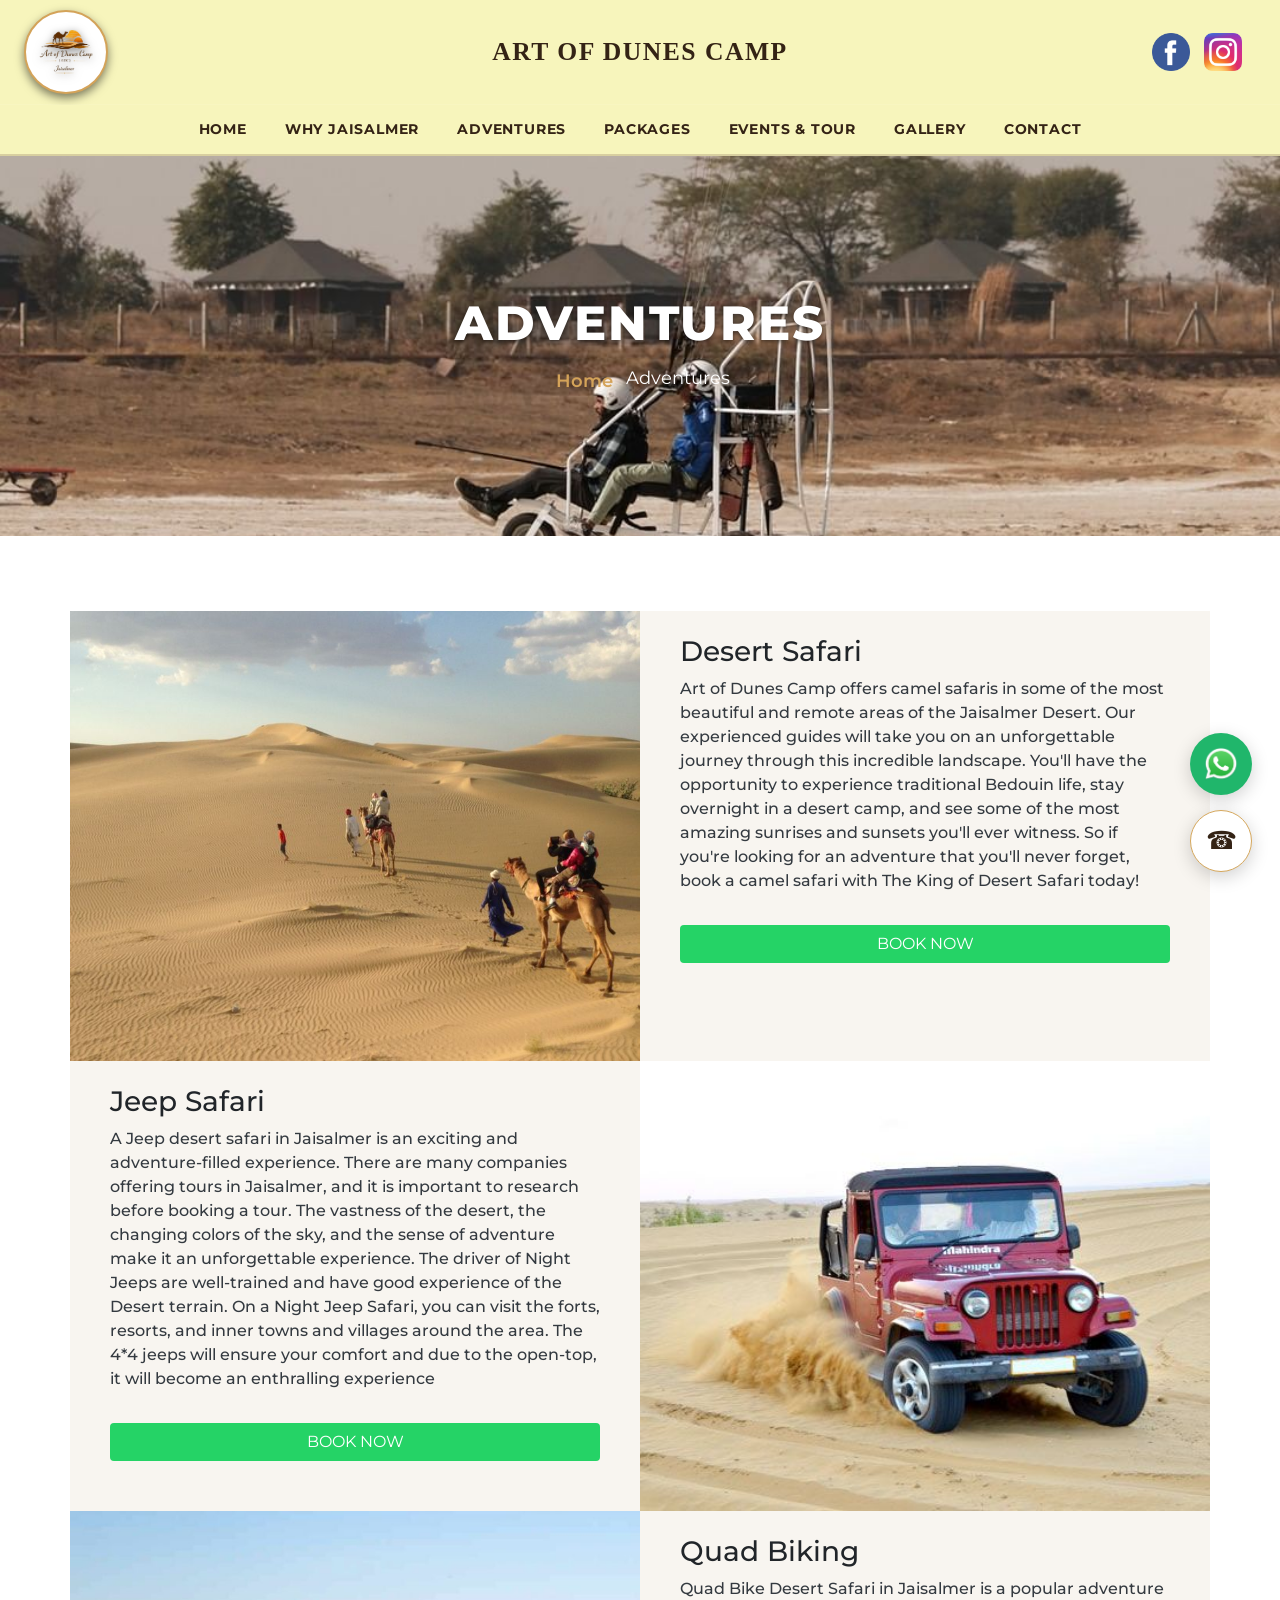
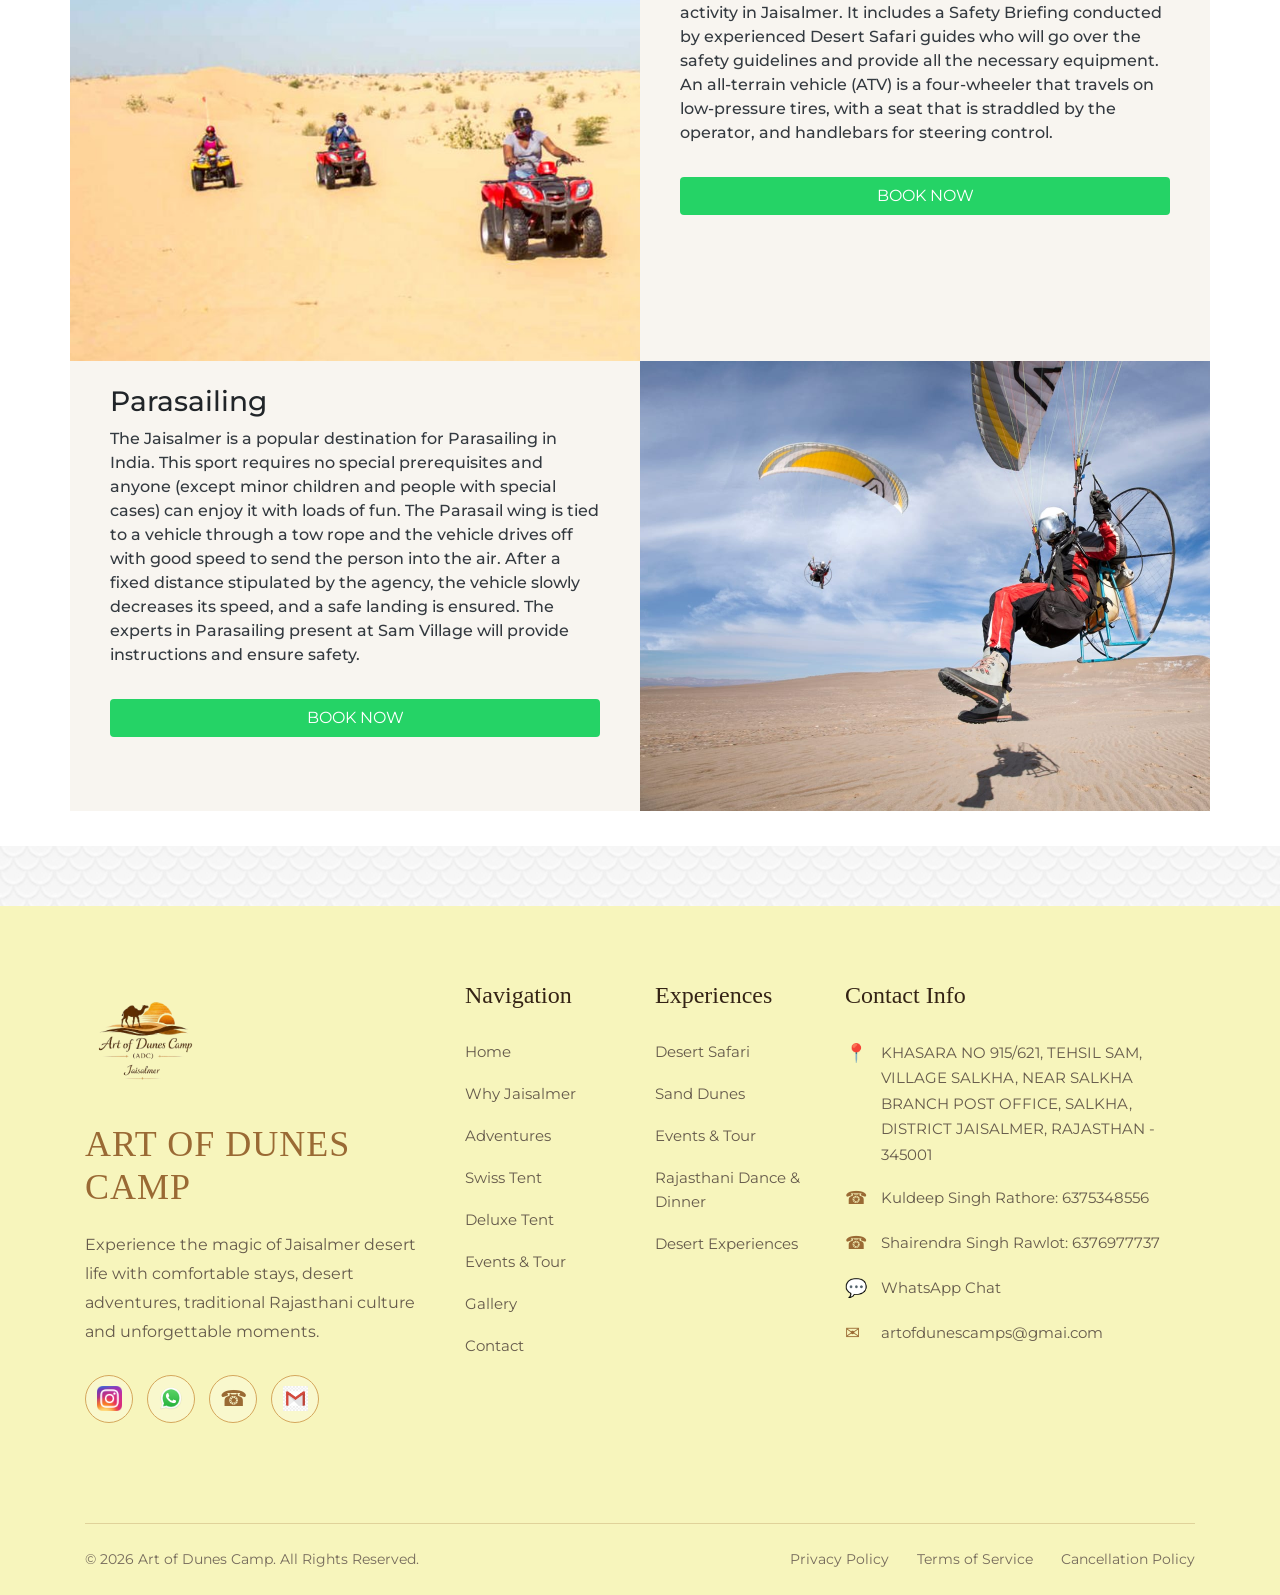
<file: adventure.html>
<!DOCTYPE html>
<html lang="en">
  <head>
    <meta charset="UTF-8" />
    <meta name="viewport" content="width=device-width, initial-scale=1.0" />
    <meta http-equiv="X-UA-Compatible" content="ie=edge" />
    <title>Jaisalmer travel</title>
    <link rel="stylesheet" href="css/style.css" />
    <link
      rel="stylesheet"
      href="https://cdnjs.cloudflare.com/ajax/libs/OwlCarousel2/2.3.4/assets/owl.carousel.min.css"
      integrity="sha512-tS3S5qG0BlhnQROyJXvNjeEM4UpMXHrQfTGmbQ1gKmelCxlSEBUaxhRBj/EFTzpbP4RVSrpEikbmdJobCvhE3g=="
      crossorigin="anonymous"
      referrerpolicy="no-referrer"
    />
    <link
      rel="stylesheet"
      href="https://cdnjs.cloudflare.com/ajax/libs/OwlCarousel2/2.3.4/assets/owl.theme.default.min.css"
      integrity="sha512-sMXtMNL1zRzolHYKEujM2AqCLUR9F2C4/05cdbxjjLSRvMQIciEPCQZo++nk7go3BtSuK9kfa/s+a4f4i5pLkw=="
      crossorigin="anonymous"
      referrerpolicy="no-referrer"
    />

    <link
      rel="stylesheet"
      href="https://cdn.jsdelivr.net/npm/bootstrap@4.6.2/dist/css/bootstrap.min.css"
      integrity="sha384-xOolHFLEh07PJGoPkLv1IbcEPTNtaed2xpHsD9ESMhqIYd0nLMwNLD69Npy4HI+N"
      crossorigin="anonymous"
    />
    <link
      rel="stylesheet"
      href="https://cdnjs.cloudflare.com/ajax/libs/font-awesome/4.7.0/css/font-awesome.css"
      integrity="sha512-5A8nwdMOWrSz20fDsjczgUidUBR8liPYU+WymTZP1lmY9G6Oc7HlZv156XqnsgNUzTyMefFTcsFH/tnJE/+xBg=="
      crossorigin="anonymous"
      referrerpolicy="no-referrer"
    />

    <link
      rel="stylesheet"
      href="https://cdnjs.cloudflare.com/ajax/libs/font-awesome/4.7.0/css/font-awesome.css"
      integrity="sha512-5A8nwdMOWrSz20fDsjczgUidUBR8liPYU+WymTZP1lmY9G6Oc7HlZv156XqnsgNUzTyMefFTcsFH/tnJE/+xBg=="
      crossorigin="anonymous"
      referrerpolicy="no-referrer"
    />
    <link
      href="https://fonts.googleapis.com/css2?family=Oswald&display=swap"
      rel="stylesheet"
    />
    <link rel="preconnect" href="https://fonts.googleapis.com" />
    <link rel="preconnect" href="https://fonts.gstatic.com" crossorigin />
    <link
      href="https://fonts.googleapis.com/css2?family=Pacifico&display=swap"
      rel="stylesheet"
    />
    <link
      href="https://fonts.googleapis.com/css2?family=Montserrat:wght@300;400;500;600;700;800&display=swap"
      rel="stylesheet"
    />
  </head>

  <body>
    <!-- GLOBAL SITE HEADER -->
<header class="main-global-header">
  
  <!-- Top Bar: Circle Logo & Social Icons -->
  <!-- Top Bar: Circle Logo, Center Title & Social Icons -->
<div class="header-top-bar">
  <div class="container-fluid px-4">
    <div class="row align-items-center">
      
      <!-- Left: Circular Logo (Col-4) -->
      <div class="col-4 text-start">
        <a class="navbar-brand logo-circle-frame" href="index.html">
          <img src="images/logo.png" alt="Logo" class="logo-img" />
        </a>
      </div>

      <!-- Center: Brand Title (Col-4) -->
      <div class="col-4 text-center">
        <h2 class="header-brand-title m-0">Art of Dunes Camp</h2>
      </div>

      <!-- Right: Social Media Links (Col-4) -->
      <div class="col-4 text-end">
        <div class="social-icons-wrapper">
          <a href="https://www.facebook.com/profile.php?id=100091669342793" target="_blank"><img src="images/Home/icons/facebook.png" alt="FB"></a>
          
          <a href="https://www.instagram.com/artofdunes_camp?igsh=MTI1YzRiMWIxZDA1cw==" target="_blank" rel="noopener"><img src="images/Home/icons/instagram.png" alt="IG"></a>
<!-- Snapchat ki jagah ye update karo -->
<a href="mailto:your-email@gmail.com" title="Gmail">
  <!-- Path check karein: e.g., images/Home/icons/gmail.jpg -->
  
</a>        </div>
      </div>

    </div>
  </div>
</div>

  <!-- Navigation Menu Bar -->
<nav
  class="navbar navbar-expand-lg navbar-dark header-nav-bar"
  style="background-color: #f7f5bc !important;"
>    <div class="container">
      <button class="navbar-toggler ms-auto" type="button" data-toggle="collapse" data-target="#mainMenu">
        <span class="navbar-toggler-icon"></span>
      </button>

      <div class="collapse navbar-collapse justify-content-center" id="mainMenu">
        <ul class="navbar-nav gap-lg-2 text-uppercase">
          <li class="nav-item"><a class="nav-link" href="index.html">Home</a></li>
          <li class="nav-item"><a class="nav-link" href="why-jaisalmer.html">Why Jaisalmer</a></li>
          <li class="nav-item"><a class="nav-link" href="adventure.html">Adventures</a></li>
          <li class="nav-item dropdown">
            <a class="nav-link dropdown-toggle" href="#" id="pkgDrop" data-toggle="dropdown">Packages</a>
            <div class="dropdown-menu">
              <!-- <a class="dropdown-item" href="maharaja-package.html">Maharaja Packages</a> -->
              <a class="dropdown-item" href="maharani-package.html">Swiss Tent</a>
              <a class="dropdown-item" href="yuvraj-package.html">Deluxe Tent</a>
              <!-- <a class="dropdown-item" href="mobile-tent.html">Soldier Mobile Tent</a> -->
              <a class="dropdown-item" href="royal-odc.html"></a>
              <a class="dropdown-item" href="rajasthani-dance-dinner.html">Rajasthani Dance & Dinner</a>
            </div>
          </li>
          <li class="nav-item"><a class="nav-link" href="events.html">Events & Tour</a></li>
          <li class="nav-item"><a class="nav-link" href="gallery.html">Gallery</a></li>
          <li class="nav-item"><a class="nav-link" href="contact.html">Contact</a></li>
        </ul>
      </div>
    </div>
  </nav>

</header>
<!-- ADVENTURES PAGE BANNER -->
<section class="breadcrumb-banner" style="background-image: url('./images/adventures/breadcrumb.jpeg');">
  <div class="container">
    <div class="row text-center justify-content-center">
      <div class="col-lg-8">
        <h1 class="page-title">Adventures</h1>
        <nav aria-label="breadcrumb">
          <ol class="breadcrumb justify-content-center">
            <li class="breadcrumb-item"><a href="index.html">Home</a></li>
            <li class="breadcrumb-item active" aria-current="page">Adventures</li>
          </ol>
        </nav>
      </div>
    </div>
  </div>
</section>

     <section class="adventures section-padding bg-white">
      <div class="container">
        <div class="adventures-block">
          <div class="row">
            <div class="col-lg-6 col-md-12 px-0">
              <div class="adventure-image camel-safari-bg"></div>
            </div>
            <div class="col-lg-6 col-md-12 bg-adventurecolor py-4 px-3">
              <div
                class="adventure-info d-flex flex-column justify-content-center px-4"
              >
                <h3>Desert Safari</h3>
                <p class="fw-500 text-dark">
                  Art of Dunes Camp offers camel safaris in some of the most
                  beautiful and remote areas of the Jaisalmer Desert. Our
                  experienced guides will take you on an unforgettable journey
                  through this incredible landscape. You'll have the opportunity
                  to experience traditional Bedouin life, stay overnight in a
                  desert camp, and see some of the most amazing sunrises and
                  sunsets you'll ever witness. So if you're looking for an
                  adventure that you'll never forget, book a camel safari with
                  The King of Desert Safari today!
                </p>
                <a
  href="https://wa.me/916376977737?text=Hi%20Art%20of%20Dunes%2C%20I%20would%20like%20to%20book%20this%20adventure%20activity."
  class="btn text-uppercase mt-3"
  style="background-color: #25D366; color: #ffffff;"
  target="_blank"
  rel="noopener"
>
  Book Now
</a>
              </div>
            </div>
          </div>
        </div>
        <div class="adventures-block">
          <div class="row flex-column-reverse flex-md-row">
            <div class="col-lg-6 col-md-12 bg-adventurecolor py-4 px-3">
              <div class="adventure-info px-4">
                <h3>Jeep Safari</h3>
                <p class="fw-500 text-dark">
                  A Jeep desert safari in Jaisalmer is an exciting and
                  adventure-filled experience. There are many companies offering
                  tours in Jaisalmer, and it is important to research before
                  booking a tour. The vastness of the desert, the changing
                  colors of the sky, and the sense of adventure make it an
                  unforgettable experience. The driver of Night Jeeps are
                  well-trained and have good experience of the Desert terrain.
                  On a Night Jeep Safari, you can visit the forts, resorts, and
                  inner towns and villages around the area. The 4*4 jeeps will
                  ensure your comfort and due to the open-top, it will become an
                  enthralling experience
                </p>
                <a
  href="https://wa.me/916376977737?text=Hi%20Art%20of%20Dunes%2C%20I%20would%20like%20to%20book%20this%20adventure%20activity."
  class="btn text-uppercase mt-3 w-100"
  style="background-color: #25D366; color: #ffffff;"
  target="_blank"
  rel="noopener"
>
  Book Now
</a>
              </div>
            </div>
            <div class="col-lg-6 col-md-12 px-0">
              <div class="adventure-image jeep-safari-bg"></div>
            </div>
          </div>
        </div>
        <div class="adventures-block">
          <div class="row">
            <div class="col-lg-6 col-md-12 px-0">
              <div class="adventure-image quad-biking-bg"></div>
            </div>
            <div class="col-lg-6 col-md-12 bg-adventurecolor py-4 px-3">
              <div
                class="adventure-info d-flex flex-column justify-content-center px-4"
              >
                <h3>Quad Biking</h3>
                <p class="fw-500 text-dark">
                  Quad Bike Desert Safari in Jaisalmer is a popular adventure
                  activity in Jaisalmer. It includes a Safety Briefing conducted
                  by experienced Desert Safari guides who will go over the
                  safety guidelines and provide all the necessary equipment. An
                  all-terrain vehicle (ATV) is a four-wheeler that travels on
                  low-pressure tires, with a seat that is straddled by the
                  operator, and handlebars for steering control.
                </p>
                <a
  href="https://wa.me/916376977737?text=Hi%20Art%20of%20Dunes%2C%20I%20would%20like%20to%20book%20this%20adventure%20activity."
  class="btn text-uppercase mt-3 w-100"
  style="background-color: #25D366; color: #ffffff;"
  target="_blank"
  rel="noopener"
>
  Book Now
</a>
              </div>
            </div>
          </div>
        </div>
        <div class="adventures-block">
          <div class="row flex-column-reverse flex-md-row">
            <div class="col-lg-6 col-md-12 bg-adventurecolor py-4 px-3">
              <div class="adventure-info px-4">
                <h3>Parasailing</h3>
                <p class="fw-500 text-dark">
                  The Jaisalmer is a popular destination for Parasailing in
                  India. This sport requires no special prerequisites and anyone
                  (except minor children and people with special cases) can
                  enjoy it with loads of fun. The Parasail wing is tied to a
                  vehicle through a tow rope and the vehicle drives off with
                  good speed to send the person into the air. After a fixed
                  distance stipulated by the agency, the vehicle slowly
                  decreases its speed, and a safe landing is ensured. The
                  experts in Parasailing present at Sam Village will provide
                  instructions and ensure safety.
                </p>

                <a
  href="https://wa.me/916376977737?text=Hi%20Art%20of%20Dunes%2C%20I%20would%20like%20to%20book%20this%20adventure%20activity."
  class="btn text-uppercase mt-3 w-100"
  style="background-color: #25D366; color: #ffffff;"
  target="_blank"
  rel="noopener"
>
  Book Now
</a>
              </div>
            </div>
            <div class="col-lg-6 col-md-12 px-0">
              <div class="adventure-image parasailing-bg"></div>
            </div>
          </div>
        </div>
      </div>
      
    </section>

    
   <footer class="aod-footer">

    <div class="container">

        <!-- Footer Main Content -->
        <div class="row aod-footer-main">

            <!-- Brand / About -->
            <div class="col-lg-4 col-md-6 mb-5 mb-lg-0">

                <div class="aod-footer-logo">
                    <a href="index.html">
                        <img src="images/logo.png" alt="Art of Dunes Camp Logo">
                    </a>
                </div>

                <h2 class="aod-footer-brand">
                    ART OF DUNES CAMP
                </h2>

                <p class="aod-footer-description">
                    Experience the magic of Jaisalmer desert life with
                    comfortable stays, desert adventures, traditional
                    Rajasthani culture and unforgettable moments.
                </p>

                <!-- Social Icons -->
                <div class="aod-footer-social">

                    <a href="https://www.instagram.com/artofdunes_camp"
                       target="_blank"
                       rel="noopener"
                       title="Instagram">
                        <img src="images/Home/icons/instagram.png" alt="Instagram">
                    </a>

                    <a href="https://wa.me/916376977737"
                       target="_blank"
                       rel="noopener"
                       title="WhatsApp">
                        <img src="images/Home/icons/whatsapp.png" alt="WhatsApp">
                    </a>

                    <a href="tel:+916376977737"
                       title="Call">
                        <span>☎</span>
                    </a>

                    <a href="mailto:artofdunescamps@gmai.com"
                       title="Email">
                        <img src="images/Home/icons/gmail.jpg" alt="Gmail">
                    </a>

                </div>

            </div>


            <!-- Navigation -->
            <div class="col-lg-2 col-md-6 mb-5 mb-lg-0">

                <h3 class="aod-footer-heading">
                    Navigation
                </h3>

                <ul class="aod-footer-links">
                    <li><a href="index.html">Home</a></li>
                    <li><a href="why-jaisalmer.html">Why Jaisalmer</a></li>
                    <li><a href="adventure.html">Adventures</a></li>
                    <li><a href="maharani-package.html">Swiss Tent</a></li>
                    <li><a href="yuvraj-package.html">Deluxe Tent</a></li>
                    <li><a href="events.html">Events & Tour</a></li>
                    <li><a href="gallery.html">Gallery</a></li>
                    <li><a href="contact.html">Contact</a></li>
                </ul>

            </div>


            <!-- Experiences -->
            <div class="col-lg-2 col-md-6 mb-5 mb-lg-0">

                <h3 class="aod-footer-heading">
                    Experiences
                </h3>

                <ul class="aod-footer-links">
                    <li><a href="adventure.html">Desert Safari</a></li>
                    <li><a href="adventure.html">Sand Dunes</a></li>
                    <li><a href="events.html">Events & Tour</a></li>
                    <li><a href="rajasthani-dance-dinner.html">Rajasthani Dance & Dinner</a></li>
                    <li><a href="royal-odc.html"></a></li>
                    <li><a href="gallery.html">Desert Experiences</a></li>
                </ul>

            </div>


            <!-- Contact Info -->
            <div class="col-lg-4 col-md-6">

                <h3 class="aod-footer-heading">
                    Contact Info
                </h3>

                <div class="aod-contact-item">
                    <span class="aod-contact-icon">📍</span>
                    <p>
                        KHASARA NO 915/621, TEHSIL SAM, VILLAGE SALKHA,
                        NEAR SALKHA BRANCH POST OFFICE, SALKHA,
                        DISTRICT JAISALMER, RAJASTHAN - 345001
                    </p>
                </div>

                <div class="aod-contact-item">
                    <span class="aod-contact-icon">☎</span>
                    <p>
                        <a href="tel:+916375348556">
                            Kuldeep Singh Rathore: 6375348556
                        </a>
                    </p>
                </div>

                <div class="aod-contact-item">
                    <span class="aod-contact-icon">☎</span>
                    <p>
                        <a href="tel:+916376977737">
                            Shairendra Singh Rawlot: 6376977737
                        </a>
                    </p>
                </div>

                <div class="aod-contact-item">
                    <span class="aod-contact-icon">💬</span>
                    <p>
                        <a href="https://wa.me/916376977737"
                           target="_blank"
                           rel="noopener">
                            WhatsApp Chat
                        </a>
                    </p>
                </div>

                <div class="aod-contact-item">
                    <span class="aod-contact-icon">✉</span>
                    <p>
                        <a href="mailto:artofdunescamps@gmai.com">
                            artofdunescamps@gmai.com
                        </a>
                    </p>
                </div>

            </div>

        </div>


      <!-- Map -->
        


        <!-- Bottom -->
        <div class="aod-footer-bottom">

            <p>
                © 2026 Art of Dunes Camp. All Rights Reserved.
            </p>

            <div class="aod-footer-bottom-links">
                <a href="#">Privacy Policy</a>
                <a href="#">Terms of Service</a>
                <a href="#">Cancellation Policy</a>
            </div>

        </div>

    </div>


    <!-- Floating WhatsApp -->
    <a href="https://wa.me/916376977737"
       class="aod-floating-whatsapp"
       target="_blank"
       rel="noopener"
       title="WhatsApp">
        <img src="images/Home/icons/whatsapp.png" alt="WhatsApp">
    </a>


    <!-- Floating Call -->
    <a href="tel:+916376977737"
       class="aod-floating-call"
       title="Call">
        ☎
    </a>

</footer>


    

    <script src="js/jquery.min.js"></script>
    <script src="js/owl.carousel.js"></script>
    <script src="js/owl.carousel.min.js"></script>
    <script src="js/bootstrap.min.js"></script>

    <script>
      $("#header-carousel").owlCarousel({
        loop: true,
        margin: 10,
        nav: true,
        items: 1,
        autoplay: true,
        autoplayTimeout: 2500,
        smartSpeed: 1000,
        animateOut: "fadeOut",
        animateIn: "fadeIn",
        responsive: {
          0: {
            items: 1,
            nav: false,
          },
        },
      });

      $("#travel-packages-carousel").owlCarousel({
        loop: true,
        margin: 10,
        nav: true,
        dots: false,
        responsive: {
          0: {
            items: 1,
          },
          600: {
            items: 2,
          },
          1000: {
            items: 3,
          },
        },
      });
    </script>
  </body>
</html>
</file>
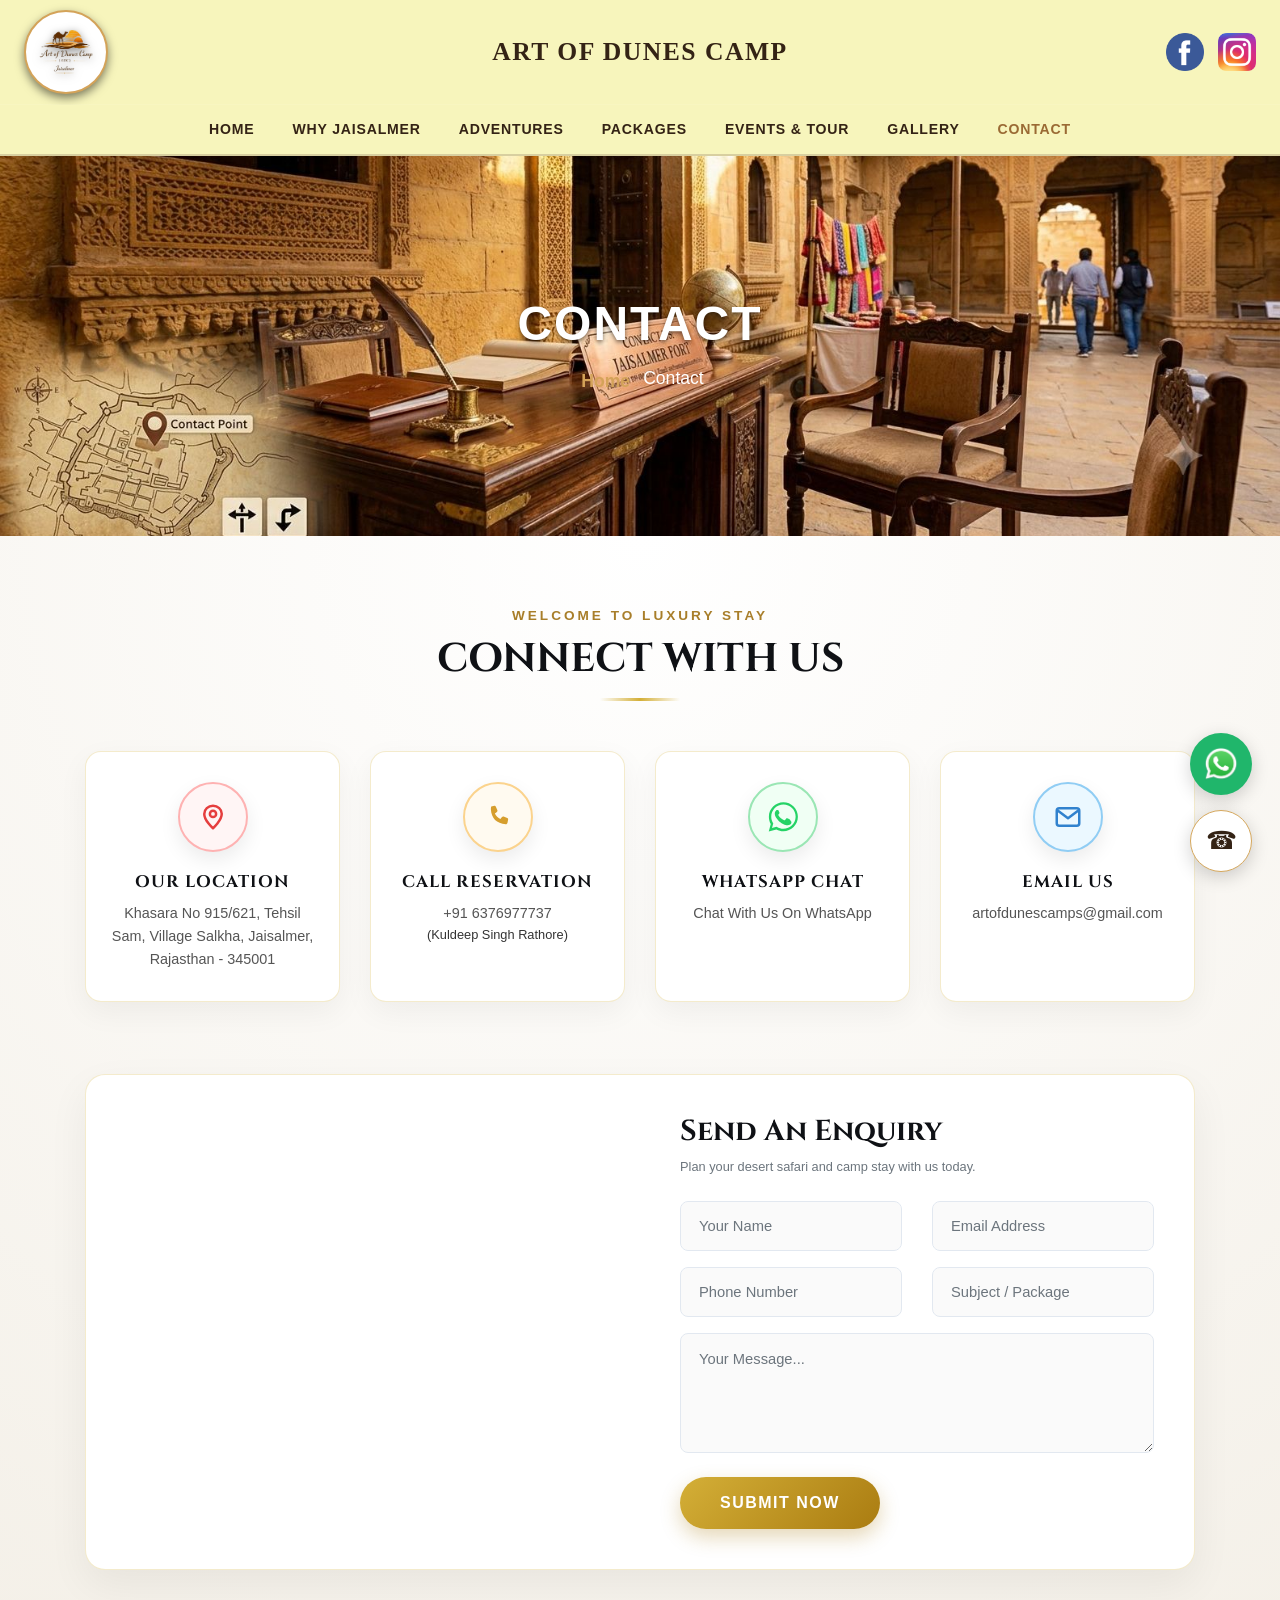
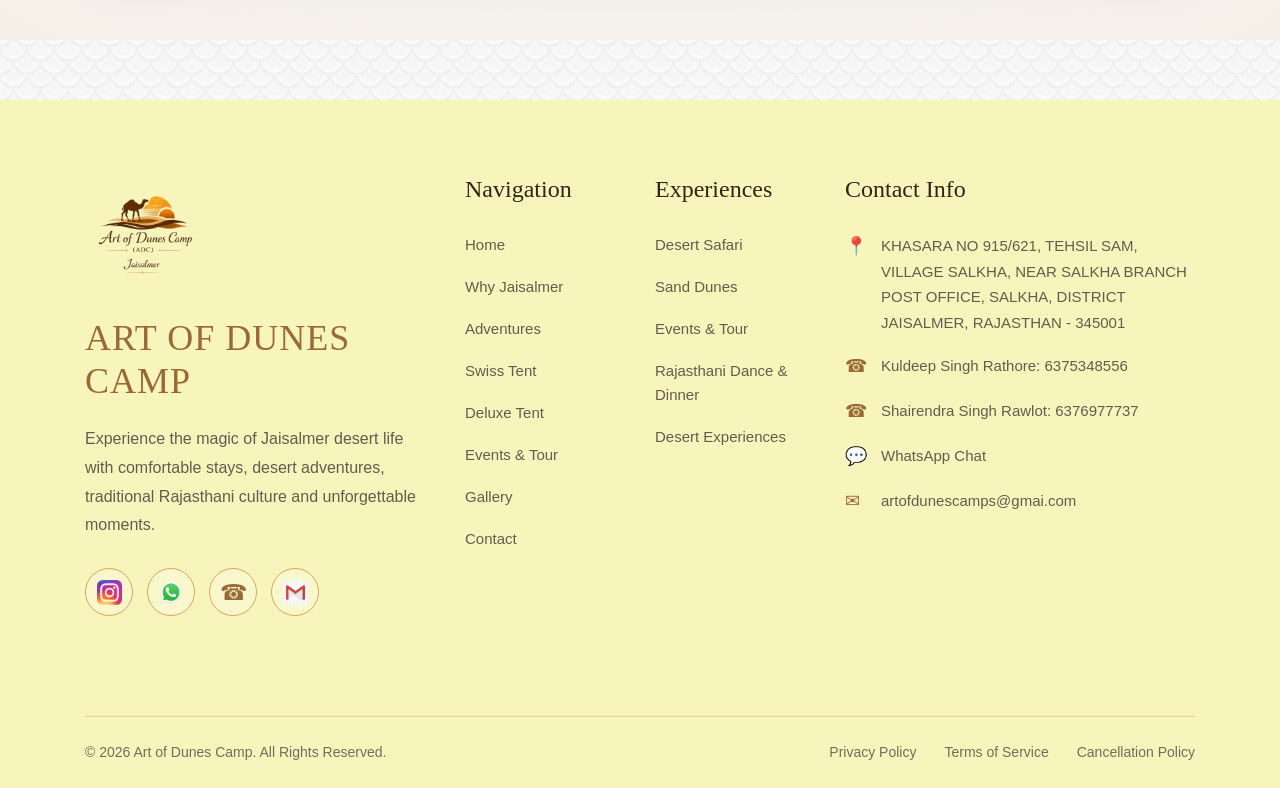
<file: contact.html>
<!DOCTYPE html>
<html lang="en">
  <head>
    <meta charset="UTF-8" />
    <meta name="viewport" content="width=device-width, initial-scale=1.0" />
    <meta http-equiv="X-UA-Compatible" content="ie=edge" />
    <title>Jaisalmer travel - Contact Us</title>
    
    <!-- ORIGINAL CSS LIBRARIES -->
    <link rel="stylesheet" href="css/style.css" />
    <link
      rel="stylesheet"
      href="https://cdnjs.cloudflare.com/ajax/libs/OwlCarousel2/2.3.4/assets/owl.carousel.min.css"
      integrity="sha512-tS3S5qG0BlhnQROyJXvNjeEM4UpMXHrQfTGmbQ1gKmelCxlSEBUaxhRBj/EFTzpbP4RVSrpEikbmdJobCvhE3g=="
      crossorigin="anonymous"
      referrerpolicy="no-referrer"
    />
    <link
      rel="stylesheet"
      href="https://cdnjs.cloudflare.com/ajax/libs/OwlCarousel2/2.3.4/assets/owl.theme.default.min.css"
      integrity="sha512-sMXtMNL1zRzolHYKEujM2AqCLUR9F2C4/05cdbxjjLSRvMQIciEPCQZo++nk7go3BtSuK9kfa/s+a4f4i5pLkw=="
      crossorigin="anonymous"
      referrerpolicy="no-referrer"
    />
    <link
      rel="stylesheet"
      href="https://cdn.jsdelivr.net/npm/bootstrap@4.6.2/dist/css/bootstrap.min.css"
      integrity="sha384-xOolHFLEh07PJGoPkLv1IbcEPTNtaed2xpHsD9ESMhqIYd0nLMwNLD69Npy4HI+N"
      crossorigin="anonymous"
    />
   <link
  rel="stylesheet"
  href="https://cdnjs.cloudflare.com/ajax/libs/font-awesome/5.15.4/css/all.min.css"
/>

    <!-- GOOGLE FONTS -->
    <link rel="preconnect" href="https://fonts.googleapis.com" />
    <link rel="preconnect" href="https://fonts.gstatic.com" crossorigin />
    <link
      href="https://fonts.googleapis.com/css2?family=Cinzel:wght@600;700;800&family=Poppins:wght@300;400;500;600;700&display=swap"
      rel="stylesheet"
    />

    <!-- NEW PREMIUM LUXURY CSS DESIGN -->
    <style>
      :root {
        --royal-gold: #D4AF37;
        --royal-dark: #0f1115;
        --soft-bg: #F9F7F2;
        --card-white: #FFFFFF;
      }

      body {
        font-family: 'Poppins', sans-serif;
        background-color: var(--soft-bg);
        color: #333333;
      }

      .royal-title-font {
        font-family: 'Cinzel', serif;
      }

      /* MAIN SECTION WRAPPER */
      .lux-contact-section {
        padding: 70px 0;
        background: radial-gradient(circle at top, #ffffff 0%, #f4f0e8 100%);
      }

      .lux-header {
        margin-bottom: 50px;
      }

      .lux-header .tagline {
        color: #a87e2a;
        font-size: 0.85rem;
        font-weight: 700;
        letter-spacing: 3px;
        text-transform: uppercase;
        display: block;
        margin-bottom: 8px;
      }

      .lux-header h2 {
        font-size: 2.5rem;
        color: var(--royal-dark);
        font-weight: 700;
      }

      .lux-line {
        width: 80px;
        height: 3px;
        background: linear-gradient(90deg, transparent, var(--royal-gold), transparent);
        margin: 15px auto 0;
      }

      /* LUXURY CARDS WITH VIBRANT ICONS */
      .lux-box {
        background: var(--card-white);
        border-radius: 16px;
        padding: 30px 20px;
        text-align: center;
        box-shadow: 0 10px 30px rgba(0,0,0,0.05);
        border: 1px solid rgba(212, 175, 55, 0.25);
        transition: all 0.35s ease;
        height: 100%;
        display: flex;
        flex-direction: column;
        align-items: center;
      }

      .lux-box:hover {
        transform: translateY(-8px);
        border-color: var(--royal-gold);
        box-shadow: 0 15px 35px rgba(212, 175, 55, 0.2);
      }

      /* ICON BADGES WITH COLOR VARIATIONS */
      .lux-icon-badge {
        width: 70px;
        height: 70px;
        border-radius: 50%;
        display: flex;
        align-items: center;
        justify-content: center;
        margin-bottom: 20px;
        font-size: 30px;
        box-shadow: 0 8px 20px rgba(0,0,0,0.08);
        transition: transform 0.3s ease;
      }

      .lux-box:hover .lux-icon-badge {
        transform: scale(1.1);
      }

      /* Distinct colors for icons */
      .bg-icon-location {
        background: #fff5f5;
        color: #e53e3e;
        border: 2px solid #feb2b2;
      }

      .bg-icon-phone {
        background: #fffaf0;
        color: #d69e2e;
        border: 2px solid #fbd38d;
      }

      .bg-icon-whatsapp {
        background: #f0fff4;
        color: #25D366;
        border: 2px solid #9ae6b4;
      }

      .bg-icon-email {
        background: #ebf8ff;
        color: #3182ce;
        border: 2px solid #90cdf4;
      }

      .lux-box h5 {
        font-size: 1.05rem;
        font-weight: 700;
        color: var(--royal-dark);
        margin-bottom: 10px;
        letter-spacing: 1px;
      }

      .lux-box p, .lux-box a {
        font-size: 0.9rem;
        color: #555555;
        text-decoration: none !important;
        margin-bottom: 0;
        line-height: 1.6;
      }

      .lux-box a:hover {
        color: var(--royal-gold);
      }


      /* INLINE CONTACT ICONS - no icon CDN dependency */
      .contact-svg {
        width: 32px;
        height: 32px;
        display: block;
        flex: 0 0 auto;
      }
      .contact-svg-small {
        width: 18px;
        height: 18px;
        display: inline-block;
        vertical-align: middle;
        margin-left: 8px;
      }

      /* FORM & MAP WRAPPER */
      .lux-main-card {
        background: #ffffff;
        border-radius: 20px;
        overflow: hidden;
        border: 1px solid rgba(212, 175, 55, 0.25);
        box-shadow: 0 15px 40px rgba(0,0,0,0.06);
        margin-top: 20px;
      }

      .lux-map-frame {
        width: 100%;
        height: 100%;
        min-height: 480px;
      }

      .lux-map-frame iframe {
        width: 100%;
        height: 100%;
        border: 0;
      }

      .lux-form-area {
        padding: 40px;
      }

      .lux-form-area h3 {
        font-size: 1.8rem;
        font-weight: 700;
        color: var(--royal-dark);
        margin-bottom: 8px;
      }

      .lux-input-field {
        height: 50px;
        border-radius: 8px;
        border: 1px solid #e2e8f0;
        background-color: #fafafa;
        padding: 10px 18px;
        font-size: 0.92rem;
        transition: all 0.3s ease;
      }

      .lux-input-field:focus {
        background-color: #ffffff;
        border-color: var(--royal-gold);
        box-shadow: 0 0 10px rgba(212, 175, 55, 0.25);
        outline: none;
      }

      textarea.lux-input-field {
        height: 120px;
        padding-top: 14px;
      }

      .lux-btn-btn {
        background: linear-gradient(135deg, #d4af37 0%, #aa7c11 100%);
        color: #ffffff;
        font-weight: 700;
        letter-spacing: 1.5px;
        padding: 14px 40px;
        border-radius: 50px;
        border: none;
        transition: all 0.3s ease;
        box-shadow: 0 8px 20px rgba(170, 124, 17, 0.3);
        cursor: pointer;
      }

      .lux-btn-btn:hover {
        transform: translateY(-2px);
        box-shadow: 0 12px 25px rgba(170, 124, 17, 0.5);
        color: #ffffff;
      }

      .bg-icon-location svg {
    display: block;
    width: 30px;
    height: 30px;
    color: #e53e3e;
}
    </style>
  </head>
 

  <body>
    <!-- GLOBAL SITE HEADER (UNTOUCHED) -->
    <header class="main-global-header">
      <div class="header-top-bar">
        <div class="container-fluid px-4">
          <div class="row align-items-center">
            <div class="col-4 text-start">
              <a class="navbar-brand logo-circle-frame" href="index.html">
                <img src="images/logo.png" alt="Logo" class="logo-img" />
              </a>
            </div>
            <div class="col-4 text-center">
              <h2 class="header-brand-title m-0">Art of Dunes Camp</h2>
            </div>
            <div class="col-4 text-end">
              <div class="social-icons-wrapper">
                <a href="https://www.facebook.com/profile.php?id=100091669342793" target="_blank"><img src="images/Home/icons/facebook.png" alt="FB"></a>
               
                <a href="https://www.instagram.com/artofdunes_camp?igsh=MTI1YzRiMWIxZDA1cw==" target="_blank" rel="noopener"><img src="images/Home/icons/instagram.png" alt="IG"></a>
                  
                </a>
              </div>
            </div>
          </div>
        </div>
      </div>

<nav
  class="navbar navbar-expand-lg navbar-dark header-nav-bar"
  style="background-color: #f7f5bc !important;"
>        <div class="container">
          <button class="navbar-toggler ms-auto" type="button" data-toggle="collapse" data-target="#mainMenu">
            <span class="navbar-toggler-icon"></span>
          </button>
          <div class="collapse navbar-collapse justify-content-center" id="mainMenu">
            <ul class="navbar-nav gap-lg-2 text-uppercase">
              <li class="nav-item"><a class="nav-link" href="index.html">Home</a></li>
              <li class="nav-item"><a class="nav-link" href="why-jaisalmer.html">Why Jaisalmer</a></li>
              <li class="nav-item"><a class="nav-link" href="adventure.html">Adventures</a></li>
              <li class="nav-item dropdown">
                <a class="nav-link dropdown-toggle" href="#" id="pkgDrop" data-toggle="dropdown">Packages</a>
                <div class="dropdown-menu">
                  <a class="dropdown-item" href="maharani-package.html">Swiss Tent</a>
                  <a class="dropdown-item" href="yuvraj-package.html">Deluxe Tent</a>
                  <a class="dropdown-item" href="royal-odc.html"></a>
                  <a class="dropdown-item" href="rajasthani-dance-dinner.html">Rajasthani Dance & Dinner</a>
                </div>
              </li>
              <li class="nav-item"><a class="nav-link" href="events.html">Events & Tour</a></li>
              <li class="nav-item"><a class="nav-link" href="gallery.html">Gallery</a></li>
              <li class="nav-item active"><a class="nav-link" href="contact.html">Contact</a></li>
            </ul>
          </div>
        </div>
      </nav>
    </header>

    <!-- BREADCRUMB BANNER (UNTOUCHED) -->
    <section class="breadcrumb-banner" style="background-image: url('./images/About/contact.jpg');">
      <div class="container">
        <div class="row text-center justify-content-center">
          <div class="col-lg-8">
            <h1 class="page-title">Contact</h1>
            <nav aria-label="breadcrumb">
              <ol class="breadcrumb justify-content-center">
                <li class="breadcrumb-item"><a href="index.html">Home</a></li>
                <li class="breadcrumb-item active" aria-current="page">Contact</li>
              </ol>
            </nav>
          </div>
        </div>
      </div>
    </section>

    <!-- NEW CONTACT DESIGN WITH ICONS -->
    <section class="lux-contact-section">
      <div class="container">
        
        <!-- Header -->
        <div class="lux-header text-center">
          <span class="tagline">Welcome To Luxury Stay</span>
          <h2 class="royal-title-font">CONNECT WITH US</h2>
          <div class="lux-line"></div>
        </div>

        <!-- 4 Cards with Distinctive Icons -->
        <div class="row g-4 mb-5">
          
          <!-- Location -->
          <div class="col-lg-3 col-md-6 mb-4">
  <div
    class="lux-box"
    onclick="window.open('https://www.google.com/maps/search/?api=1&query=26.89400284085548,70.5934061554478', '_blank')"
    style="cursor: pointer;"
  >

    <div class="lux-icon-badge bg-icon-location">

      <svg
        width="30"
        height="30"
        viewBox="0 0 24 24"
        fill="none"
        xmlns="http://www.w3.org/2000/svg"
        aria-hidden="true"
      >
        <path
          d="M12 21C12 21 19 14.8 19 9.5C19 5.91 15.87 3 12 3C8.13 3 5 5.91 5 9.5C5 14.8 12 21 12 21Z"
          stroke="currentColor"
          stroke-width="2"
          stroke-linejoin="round"
        />
        <circle
          cx="12"
          cy="9.5"
          r="2.5"
          stroke="currentColor"
          stroke-width="2"
        />
      </svg>

    </div>

    <h5 class="royal-title-font">OUR LOCATION</h5>

    <p>
      Khasara No 915/621, Tehsil Sam, Village Salkha,
      Jaisalmer, Rajasthan - 345001
    </p>

  </div>
</div>

          <!-- Phone -->
          <div class="col-lg-3 col-md-6 mb-4">
  <div
    class="lux-box"
    onclick="window.location.href='tel:+916376977737'"
    style="cursor: pointer;"
  >

    <div class="lux-icon-badge bg-icon-phone">
      <svg width="30" height="30" viewBox="0 0 24 24"
           fill="none" xmlns="http://www.w3.org/2000/svg">
        <path
          d="M6.6 3.5L9.1 3C9.6 2.9 10.1 3.2 10.3 3.7L11.5 6.6C11.7 7.1 11.5 7.6 11.1 7.9L9.5 9.2C10.4 11.1 12 12.7 13.9 13.6L15.2 12C15.5 11.6 16 11.4 16.5 11.6L19.4 12.8C19.9 13 20.2 13.5 20.1 14L19.6 16.5C19.5 17.2 18.9 17.7 18.2 17.7C10.9 17.3 6.7 13.1 6.3 5.8C6.3 5.1 6.4 4 6.6 3.5Z"
          fill="currentColor"
        />
      </svg>
    </div>

    <h5 class="royal-title-font">CALL RESERVATION</h5>
    <p>+91 6376977737</p>
    <small>(Kuldeep Singh Rathore)</small>

  </div>
</div>

          <!-- WhatsApp -->
         <div class="col-lg-3 col-md-6 mb-4">
  <div
    class="lux-box"
    onclick="window.open('https://wa.me/916376977737?text=Hi%20Art%20of%20Dunes%20Camp%2C%20I%20want%20to%20know%20more%20about%20your%20camp.', '_blank')"
    style="cursor: pointer;"
  >

    <div class="lux-icon-badge bg-icon-whatsapp">
      <svg width="30" height="30" viewBox="0 0 24 24"
           fill="none" xmlns="http://www.w3.org/2000/svg">
        <path
          d="M20.5 3.5C18.3 1.3 15.4 0.1 12.3 0.1C5.9 0.1 0.7 5.3 0.7 11.7C0.7 13.8 1.2 15.8 2.2 17.6L0.6 23.5L6.7 21.9C8.4 22.8 10.3 23.3 12.3 23.3C18.7 23.3 23.9 18.1 23.9 11.7C23.9 8.6 22.7 5.7 20.5 3.5ZM12.3 21.3C10.5 21.3 8.7 20.8 7.2 19.9L6.8 19.7L3.2 20.7L4.2 17.2L4 16.8C3.1 15.2 2.6 13.5 2.6 11.7C2.6 6.3 7 1.9 12.4 1.9C15 1.9 17.4 2.9 19.2 4.8C21.1 6.6 22.1 9.1 22.1 11.7C22 17.1 17.7 21.3 12.3 21.3Z"
          fill="currentColor"
        />
        <path
          d="M17.5 13.9C17.2 13.7 15.7 13 15.4 12.9C15.1 12.8 14.9 12.8 14.7 13.1C14.5 13.4 13.8 14.2 13.6 14.4C13.4 14.6 13.2 14.7 12.9 14.5C10.9 13.5 9.6 12.7 8.3 10.5C8 10 8.6 10 9.1 9C9.2 8.8 9.2 8.6 9.1 8.4L8.4 6.7C8.2 6.3 8 6.3 7.8 6.3H7.2C7 6.3 6.7 6.4 6.5 6.7C6.2 7 5.4 7.8 5.4 9.4C5.4 11 6.5 12.6 6.7 12.8C6.9 13.1 8.9 16.2 12 17.5C14.5 18.6 15.1 18.7 15.9 18.5C16.7 18.4 18.2 17.8 18.5 17.1C18.8 16.4 18.8 15.8 18.7 15.7C18.6 15.5 18.2 15.2 17.5 13.9Z"
          fill="currentColor"
        />
      </svg>
    </div>

    <h5 class="royal-title-font">WHATSAPP CHAT</h5>
    <p>Chat With Us On WhatsApp</p>

  </div>
</div>

          <!-- Email -->
          <div class="col-lg-3 col-md-6 mb-4">
  <div
    class="lux-box"
    onclick="window.location.href='mailto:artofdunescamps@gmail.com'"
    style="cursor: pointer;"
  >

    <div class="lux-icon-badge bg-icon-email">
      <svg width="30" height="30" viewBox="0 0 24 24"
           fill="none" xmlns="http://www.w3.org/2000/svg">
        <rect
          x="3"
          y="5"
          width="18"
          height="14"
          rx="2"
          stroke="currentColor"
          stroke-width="2"
        />
        <path
          d="M4 7L12 13L20 7"
          stroke="currentColor"
          stroke-width="2"
          stroke-linecap="round"
          stroke-linejoin="round"
        />
      </svg>
    </div>

    <h5 class="royal-title-font">EMAIL US</h5>
    <p>artofdunescamps@gmail.com</p>

  </div>
</div>

        </div>

        <!-- Combined Google Map & Booking Form -->
        <div class="lux-main-card">
          <div class="row no-gutters">
            <div class="col-lg-6">
              <div class="lux-map-frame">
<iframe
    src="https://maps.google.com/maps?q=26.89400284085548,70.5934061554478&z=15&output=embed"
    width="100%"
    height="300"
    style="border:0;"
    allowfullscreen=""
    loading="lazy"
    referrerpolicy="strict-origin-when-cross-origin">
</iframe>              </div>
            </div>

            <div class="col-lg-6">
              <div class="lux-form-area">
                <h3 class="royal-title-font">Send An Enquiry</h3>
                <p class="text-muted small mb-4">Plan your desert safari and camp stay with us today.</p>

                <form id="whatsappEnquiryForm">

  <div class="row">

    <div class="col-sm-6 form-group mb-3">
      <input
        type="text"
        class="form-control lux-input-field"
        id="name"
        placeholder="Your Name"
        required
      />
    </div>

    <div class="col-sm-6 form-group mb-3">
      <input
        type="email"
        class="form-control lux-input-field"
        id="email"
        placeholder="Email Address"
        required
      />
    </div>

    <div class="col-sm-6 form-group mb-3">
      <input
        type="tel"
        class="form-control lux-input-field"
        id="phone"
        placeholder="Phone Number"
        required
      />
    </div>

    <div class="col-sm-6 form-group mb-3">
      <input
        type="text"
        class="form-control lux-input-field"
        id="subject"
        placeholder="Subject / Package"
        required
      />
    </div>

    <div class="col-12 form-group mb-4">
      <textarea
        class="form-control lux-input-field"
        id="message"
        placeholder="Your Message..."
        required
      ></textarea>
    </div>

    <div class="col-12">
      <button type="submit" class="lux-btn-btn text-uppercase">
        SUBMIT NOW
      </button>
    </div>

  </div>

</form>

              </div>
            </div>
          </div>
        </div>

      </div>
    </section>

    <!-- FOOTER (ORIGINAL & UNTOUCHED) -->
   <footer class="aod-footer">

    <div class="container">

        <!-- Footer Main Content -->
        <div class="row aod-footer-main">

            <!-- Brand / About -->
            <div class="col-lg-4 col-md-6 mb-5 mb-lg-0">

                <div class="aod-footer-logo">
                    <a href="index.html">
                        <img src="images/logo.png" alt="Art of Dunes Camp Logo">
                    </a>
                </div>

                <h2 class="aod-footer-brand">
                    ART OF DUNES CAMP
                </h2>

                <p class="aod-footer-description">
                    Experience the magic of Jaisalmer desert life with
                    comfortable stays, desert adventures, traditional
                    Rajasthani culture and unforgettable moments.
                </p>

                <!-- Social Icons -->
                <div class="aod-footer-social">

                    <a href="https://www.instagram.com/artofdunes_camp"
                       target="_blank"
                       rel="noopener"
                       title="Instagram">
                        <img src="images/Home/icons/instagram.png" alt="Instagram">
                    </a>

                    <a href="https://wa.me/916376977737"
                       target="_blank"
                       rel="noopener"
                       title="WhatsApp">
                        <img src="images/Home/icons/whatsapp.png" alt="WhatsApp">
                    </a>

                    <a href="tel:+916376977737"
                       title="Call">
                        <span>☎</span>
                    </a>

                    <a href="mailto:artofdunescamps@gmai.com"
                       title="Email">
                        <img src="images/Home/icons/gmail.jpg" alt="Gmail">
                    </a>

                </div>

            </div>


            <!-- Navigation -->
            <div class="col-lg-2 col-md-6 mb-5 mb-lg-0">

                <h3 class="aod-footer-heading">
                    Navigation
                </h3>

                <ul class="aod-footer-links">
                    <li><a href="index.html">Home</a></li>
                    <li><a href="why-jaisalmer.html">Why Jaisalmer</a></li>
                    <li><a href="adventure.html">Adventures</a></li>
                    <li><a href="maharani-package.html">Swiss Tent</a></li>
                    <li><a href="yuvraj-package.html">Deluxe Tent</a></li>
                    <li><a href="events.html">Events & Tour</a></li>
                    <li><a href="gallery.html">Gallery</a></li>
                    <li><a href="contact.html">Contact</a></li>
                </ul>

            </div>


            <!-- Experiences -->
            <div class="col-lg-2 col-md-6 mb-5 mb-lg-0">

                <h3 class="aod-footer-heading">
                    Experiences
                </h3>

                <ul class="aod-footer-links">
                    <li><a href="adventure.html">Desert Safari</a></li>
                    <li><a href="adventure.html">Sand Dunes</a></li>
                    <li><a href="events.html">Events & Tour</a></li>
                    <li><a href="rajasthani-dance-dinner.html">Rajasthani Dance & Dinner</a></li>
                    <li><a href="royal-odc.html"></a></li>
                    <li><a href="gallery.html">Desert Experiences</a></li>
                </ul>

            </div>


            <!-- Contact Info -->
            <div class="col-lg-4 col-md-6">

                <h3 class="aod-footer-heading">
                    Contact Info
                </h3>

                <div class="aod-contact-item">
                    <span class="aod-contact-icon">📍</span>
                    <p>
                        KHASARA NO 915/621, TEHSIL SAM, VILLAGE SALKHA,
                        NEAR SALKHA BRANCH POST OFFICE, SALKHA,
                        DISTRICT JAISALMER, RAJASTHAN - 345001
                    </p>
                </div>

                <div class="aod-contact-item">
                    <span class="aod-contact-icon">☎</span>
                    <p>
                        <a href="tel:+916375348556">
                            Kuldeep Singh Rathore: 6375348556
                        </a>
                    </p>
                </div>

                <div class="aod-contact-item">
                    <span class="aod-contact-icon">☎</span>
                    <p>
                        <a href="tel:+916376977737">
                            Shairendra Singh Rawlot: 6376977737
                        </a>
                    </p>
                </div>

                <div class="aod-contact-item">
                    <span class="aod-contact-icon">💬</span>
                    <p>
                        <a href="https://wa.me/916376977737"
                           target="_blank"
                           rel="noopener">
                            WhatsApp Chat
                        </a>
                    </p>
                </div>

                <div class="aod-contact-item">
                    <span class="aod-contact-icon">✉</span>
                    <p>
                        <a href="mailto:artofdunescamps@gmai.com">
                            artofdunescamps@gmai.com
                        </a>
                    </p>
                </div>

            </div>

        </div>


      <!-- Map -->
        


        <!-- Bottom -->
        <div class="aod-footer-bottom">

            <p>
                © 2026 Art of Dunes Camp. All Rights Reserved.
            </p>

            <div class="aod-footer-bottom-links">
                <a href="#">Privacy Policy</a>
                <a href="#">Terms of Service</a>
                <a href="#">Cancellation Policy</a>
            </div>

        </div>

    </div>


    <!-- Floating WhatsApp -->
    <a href="https://wa.me/916376977737"
       class="aod-floating-whatsapp"
       target="_blank"
       rel="noopener"
       title="WhatsApp">
        <img src="images/Home/icons/whatsapp.png" alt="WhatsApp">
    </a>


    <!-- Floating Call -->
    <a href="tel:+916376977737"
       class="aod-floating-call"
       title="Call">
        ☎
    </a>

</footer>

    <!-- SCRIPTS -->
    <script src="js/jquery.min.js"></script>
    <script src="js/owl.carousel.js"></script>
    <script src="js/owl.carousel.min.js"></script>
    <script src="js/bootstrap.min.js"></script>
<script>
document.getElementById("whatsappEnquiryForm").addEventListener("submit", function (e) {
    e.preventDefault();

    const name = document.getElementById("name").value.trim();
    const email = document.getElementById("email").value.trim();
    const phone = document.getElementById("phone").value.trim();
    const subject = document.getElementById("subject").value.trim();
    const message = document.getElementById("message").value.trim();

    const whatsappMessage =
`🌵 *NEW BOOKING ENQUIRY*

👤 *Name:* ${name}
📧 *Email:* ${email}
📞 *Phone:* ${phone}
🏕️ *Package / Subject:* ${subject}

💬 *Message:*
${message}

━━━━━━━━━━━━━━
Art of Dunes Camp`;

    const whatsappURL =
        "https://wa.me/916376977737?text=" +
        encodeURIComponent(whatsappMessage);

    window.open(whatsappURL, "_blank");
});
</script>
  </body>
</html>
</file>
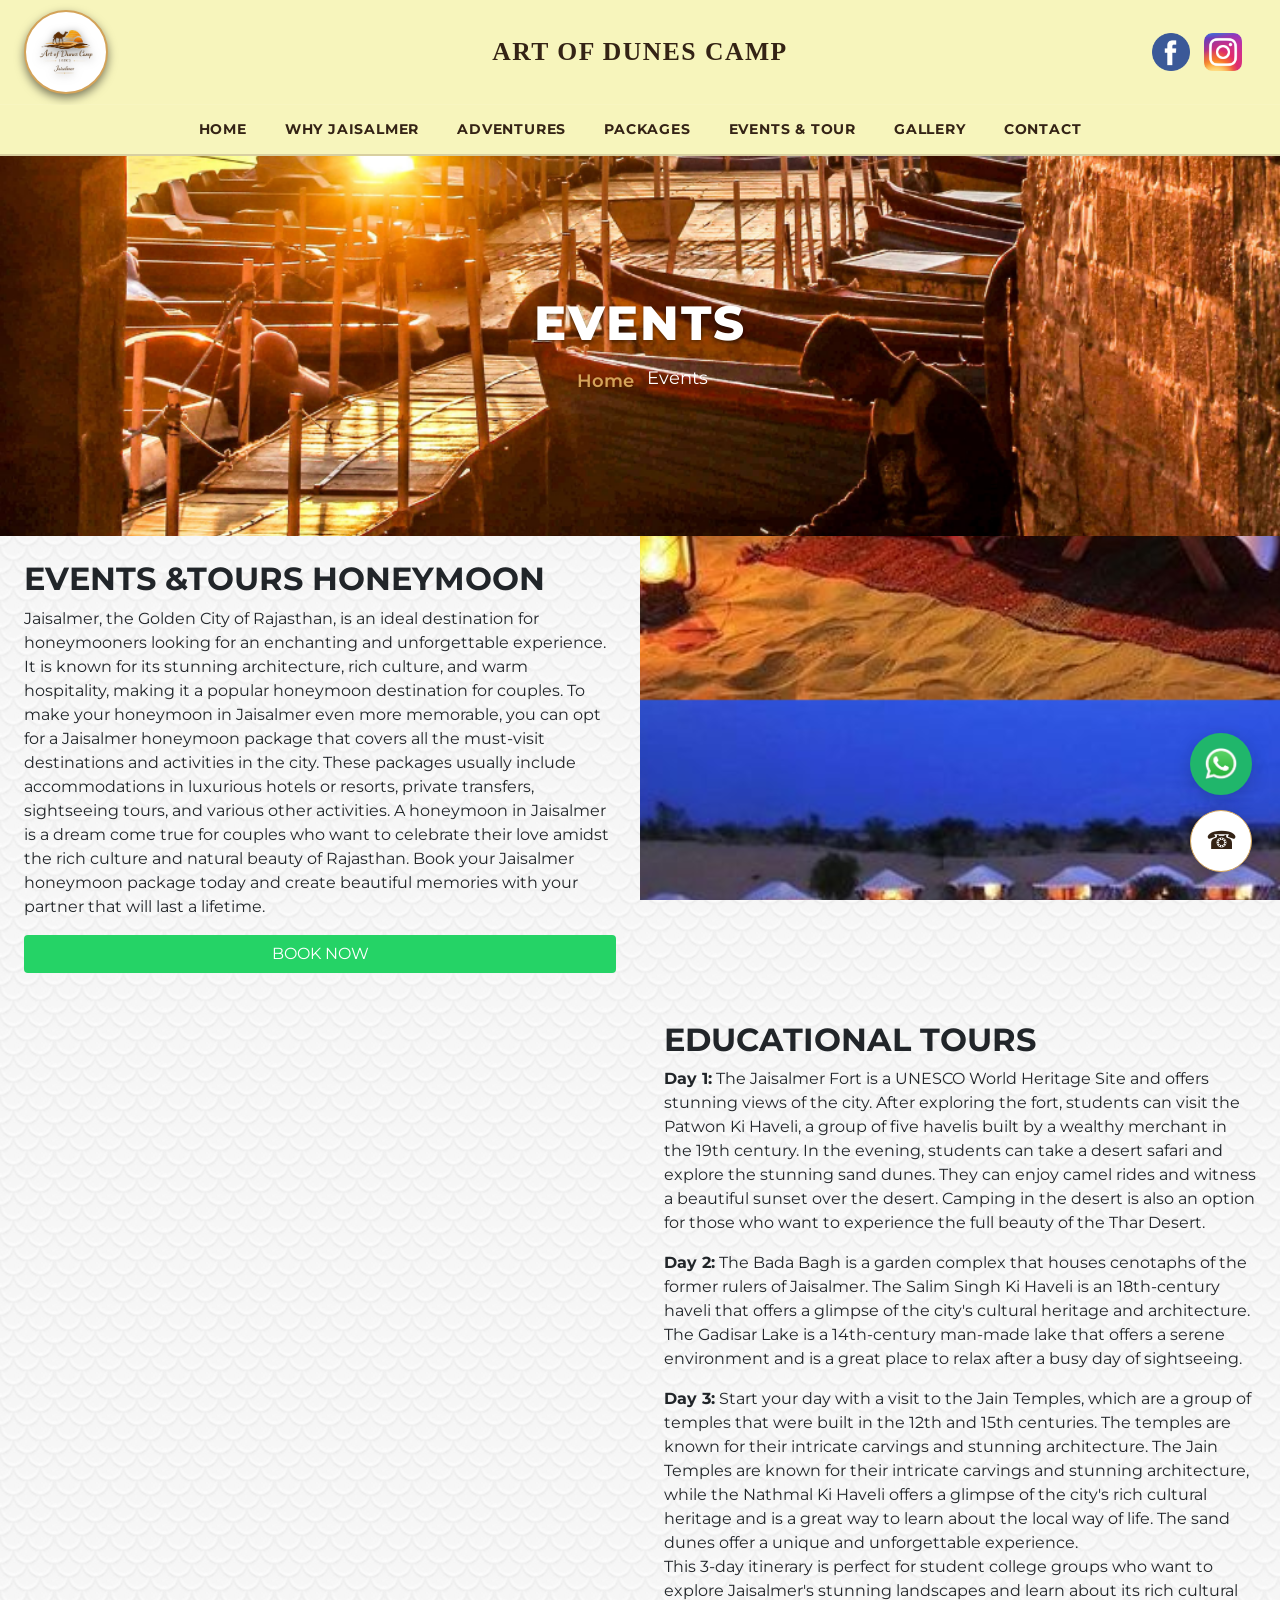
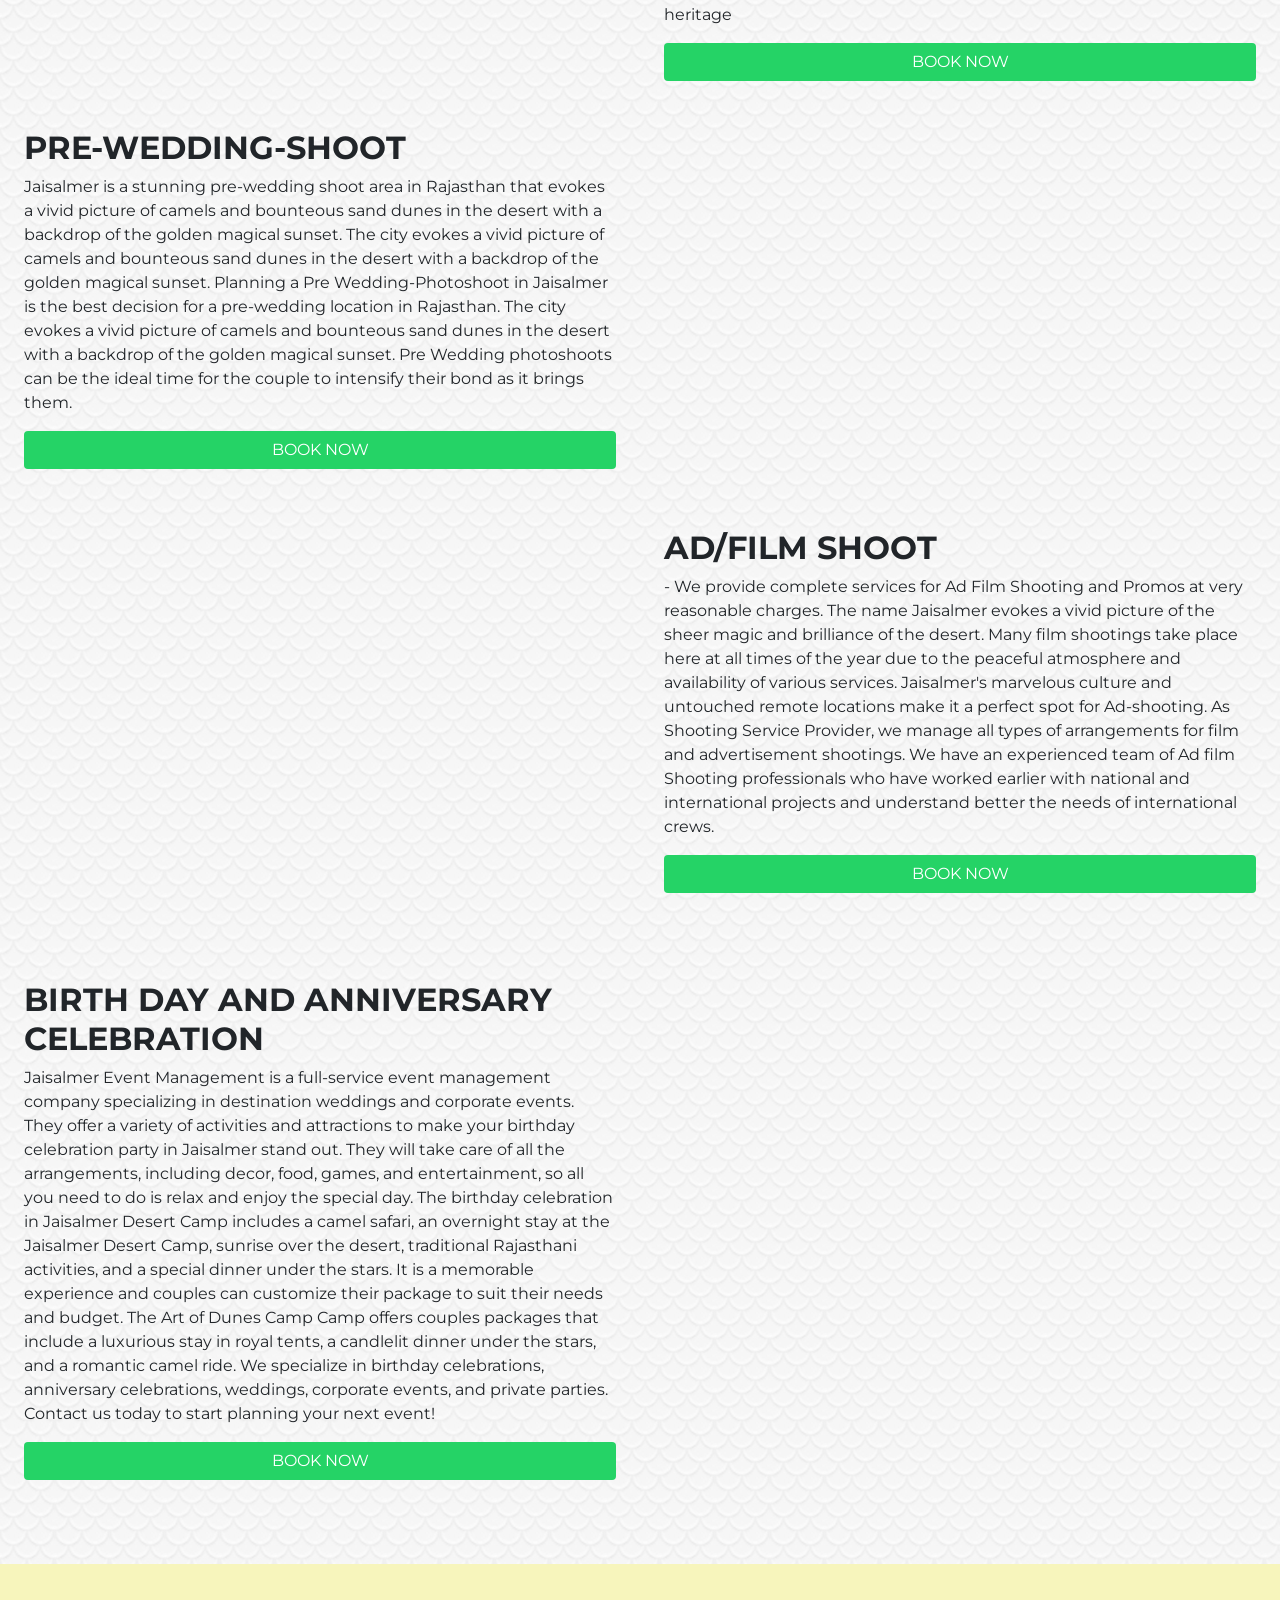
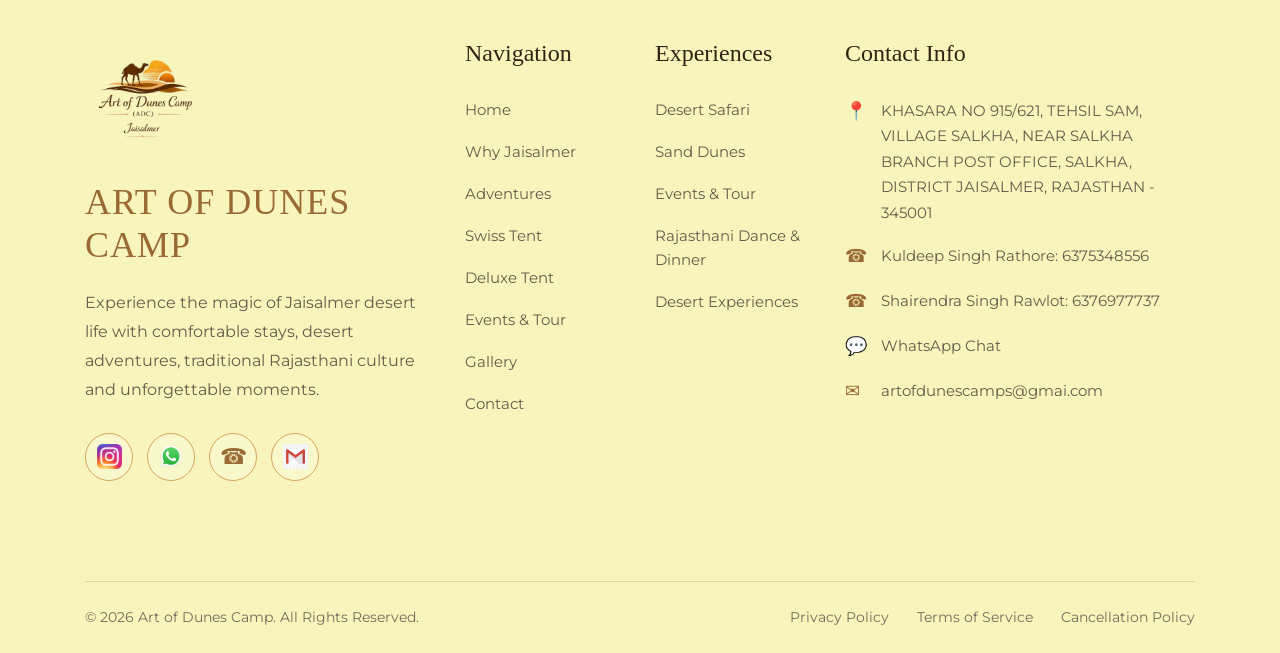
<file: events.html>
<!DOCTYPE html>
<html lang="en">
  <head>
    <meta charset="UTF-8" />
    <meta name="viewport" content="width=device-width, initial-scale=1.0" />
    <meta http-equiv="X-UA-Compatible" content="ie=edge" />
    <title>Jaisalmer travel</title>
    <link rel="stylesheet" href="css/style.css" />
    <link
      rel="stylesheet"
      href="https://cdnjs.cloudflare.com/ajax/libs/OwlCarousel2/2.3.4/assets/owl.carousel.min.css"
      integrity="sha512-tS3S5qG0BlhnQROyJXvNjeEM4UpMXHrQfTGmbQ1gKmelCxlSEBUaxhRBj/EFTzpbP4RVSrpEikbmdJobCvhE3g=="
      crossorigin="anonymous"
      referrerpolicy="no-referrer"
    />
    <link
      rel="stylesheet"
      href="https://cdnjs.cloudflare.com/ajax/libs/OwlCarousel2/2.3.4/assets/owl.theme.default.min.css"
      integrity="sha512-sMXtMNL1zRzolHYKEujM2AqCLUR9F2C4/05cdbxjjLSRvMQIciEPCQZo++nk7go3BtSuK9kfa/s+a4f4i5pLkw=="
      crossorigin="anonymous"
      referrerpolicy="no-referrer"
    />

    <link
      rel="stylesheet"
      href="https://cdn.jsdelivr.net/npm/bootstrap@4.6.2/dist/css/bootstrap.min.css"
      integrity="sha384-xOolHFLEh07PJGoPkLv1IbcEPTNtaed2xpHsD9ESMhqIYd0nLMwNLD69Npy4HI+N"
      crossorigin="anonymous"
    />
    <link
      rel="stylesheet"
      href="https://cdnjs.cloudflare.com/ajax/libs/font-awesome/4.7.0/css/font-awesome.css"
      integrity="sha512-5A8nwdMOWrSz20fDsjczgUidUBR8liPYU+WymTZP1lmY9G6Oc7HlZv156XqnsgNUzTyMefFTcsFH/tnJE/+xBg=="
      crossorigin="anonymous"
      referrerpolicy="no-referrer"
    />

    <link
      rel="stylesheet"
      href="https://cdnjs.cloudflare.com/ajax/libs/font-awesome/4.7.0/css/font-awesome.css"
      integrity="sha512-5A8nwdMOWrSz20fDsjczgUidUBR8liPYU+WymTZP1lmY9G6Oc7HlZv156XqnsgNUzTyMefFTcsFH/tnJE/+xBg=="
      crossorigin="anonymous"
      referrerpolicy="no-referrer"
    />
    <link
      href="https://fonts.googleapis.com/css2?family=Oswald&display=swap"
      rel="stylesheet"
    />
    <link rel="preconnect" href="https://fonts.googleapis.com" />
    <link rel="preconnect" href="https://fonts.gstatic.com" crossorigin />
    <link
      href="https://fonts.googleapis.com/css2?family=Pacifico&display=swap"
      rel="stylesheet"
    />
    <link
      href="https://fonts.googleapis.com/css2?family=Montserrat:wght@300;400;500;600;700;800&display=swap"
      rel="stylesheet"
    />
  </head>

  <body>
    <!-- GLOBAL SITE HEADER -->
<header class="main-global-header">
  
  <!-- Top Bar: Circle Logo & Social Icons -->
 <!-- Top Bar: Circle Logo, Center Title & Social Icons -->
<div class="header-top-bar">
  <div class="container-fluid px-4">
    <div class="row align-items-center">
      
      <!-- Left: Circular Logo (Col-4) -->
      <div class="col-4 text-start">
        <a class="navbar-brand logo-circle-frame" href="index.html">
          <img src="images/logo.png" alt="Logo" class="logo-img" />
        </a>
      </div>

      <!-- Center: Brand Title (Col-4) -->
      <div class="col-4 text-center">
        <h2 class="header-brand-title m-0">Art of Dunes Camp</h2>
      </div>

      <!-- Right: Social Media Links (Col-4) -->
      <div class="col-4 text-end">
        <div class="social-icons-wrapper">
          <a href="https://www.facebook.com/profile.php?id=100091669342793" target="_blank"><img src="images/Home/icons/facebook.png" alt="FB"></a>
          <a href="https://www.instagram.com/artofdunes_camp?igsh=MTI1YzRiMWIxZDA1cw==" target="_blank" rel="noopener"><img src="images/Home/icons/instagram.png" alt="IG"></a>
<!-- Snapchat ki jagah ye update karo -->
<a href="mailto:your-email@gmail.com" title="Gmail">
  <!-- Path check karein: e.g., images/Home/icons/gmail.jpg -->
 
</a>        </div>
      </div>

    </div>
  </div>
</div>

  <!-- Navigation Menu Bar -->
<nav
  class="navbar navbar-expand-lg navbar-dark header-nav-bar"
  style="background-color: #f7f5bc !important;"
>    <div class="container">
      <button class="navbar-toggler ms-auto" type="button" data-toggle="collapse" data-target="#mainMenu">
        <span class="navbar-toggler-icon"></span>
      </button>

      <div class="collapse navbar-collapse justify-content-center" id="mainMenu">
        <ul class="navbar-nav gap-lg-2 text-uppercase">
          <li class="nav-item"><a class="nav-link" href="index.html">Home</a></li>
          <li class="nav-item"><a class="nav-link" href="why-jaisalmer.html">Why Jaisalmer</a></li>
          <li class="nav-item"><a class="nav-link" href="adventure.html">Adventures</a></li>
          <li class="nav-item dropdown">
            <a class="nav-link dropdown-toggle" href="#" id="pkgDrop" data-toggle="dropdown">Packages</a>
            <div class="dropdown-menu">
              <!-- <a class="dropdown-item" href="maharaja-package.html">Maharaja Packages</a> -->
              <a class="dropdown-item" href="maharani-package.html">Swiss Tent</a>
              <a class="dropdown-item" href="yuvraj-package.html">Deluxe Tent</a>
              <!-- <a class="dropdown-item" href="mobile-tent.html">Soldier Mobile Tent</a> -->
              <a class="dropdown-item" href="royal-odc.html"></a>
              <a class="dropdown-item" href="rajasthani-dance-dinner.html">Rajasthani Dance & Dinner</a>
            </div>
          </li>
          <li class="nav-item"><a class="nav-link" href="events.html">Events & Tour</a></li>
          <li class="nav-item"><a class="nav-link" href="gallery.html">Gallery</a></li>
          <li class="nav-item"><a class="nav-link" href="contact.html">Contact</a></li>
        </ul>
      </div>
    </div>
  </nav>

</header>

<section class="breadcrumb-banner" style="background-image: url('./images/events/breadcrumb.png');">
  <div class="container">
    <div class="row text-center justify-content-center">
      <div class="col-lg-8">
        <h1 class="page-title">Events</h1>
        <nav aria-label="breadcrumb">
          <ol class="breadcrumb justify-content-center">
            <li class="breadcrumb-item"><a href="index.html">Home</a></li>
            <li class="breadcrumb-item active" aria-current="page">Events</li>
          </ol>
        </nav>
      </div>
    </div>
  </div>
</section>

    <section class="why-jaisalmer-showcase events-tour">
      <div class="container-fluid px-0">
        <div class="why-jaisalmer-block">
          <div class="row mx-0">
            <div class="col-md-6 px-0">
              <div
                class="why-jaisalmer-info d-flex flex-wrap flex-column align-items-start justify-content-center py-3 py-md-4"
              >
                <h2 class="text-uppercase font-weight-bold">
                  Events &Tours Honeymoon
                </h2>
                <p>
                  Jaisalmer, the Golden City of Rajasthan, is an ideal
                  destination for honeymooners looking for an enchanting and
                  unforgettable experience. It is known for its stunning
                  architecture, rich culture, and warm hospitality, making it a
                  popular honeymoon destination for couples. To make your
                  honeymoon in Jaisalmer even more memorable, you can opt for a
                  Jaisalmer honeymoon package that covers all the must-visit
                  destinations and activities in the city. These packages
                  usually include accommodations in luxurious hotels or resorts,
                  private transfers, sightseeing tours, and various other
                  activities. A honeymoon in Jaisalmer is a dream come true for
                  couples who want to celebrate their love amidst the rich
                  culture and natural beauty of Rajasthan. Book your Jaisalmer
                  honeymoon package today and create beautiful memories with
                  your partner that will last a lifetime.
                </p>
                <a
  href="https://wa.me/916376977737?text=Hi%20Art%20of%20Dunes%2C%20I%20would%20like%20to%20book%20a%20Honeymoon%20package."
  class="btn text-uppercase mt-3 w-100"
  style="background-color: #25D366; color: #ffffff;"
  target="_blank"
  rel="noopener"
>
  Book Now
</a>
              </div>
            </div>
            <div class="col-md-6 px-0">
              <div class="why-jaisalmer-block events-bg-1"></div>
            </div>
          </div>
        </div>
        <div class="why-jaisalmer-block">
          <div class="row flex-column-reverse flex-md-row mx-0">
            <div class="col-md-6 px-0">
              <div class="why-jaisalmer-block events-bg-2"></div>
            </div>
            <div class="col-md-6 px-0">
              <div
                class="why-jaisalmer-info d-flex flex-wrap flex-column ml-auto justify-content-center py-3 py-md-4"
              >
                <h2 class="text-uppercase font-weight-bold">
                  Educational Tours
                </h2>
                <p>
                  <strong>Day 1:</strong> The Jaisalmer Fort is a UNESCO World
                  Heritage Site and offers stunning views of the city. After
                  exploring the fort, students can visit the Patwon Ki Haveli, a
                  group of five havelis built by a wealthy merchant in the 19th
                  century. In the evening, students can take a desert safari and
                  explore the stunning sand dunes. They can enjoy camel rides
                  and witness a beautiful sunset over the desert. Camping in the
                  desert is also an option for those who want to experience the
                  full beauty of the Thar Desert.
                </p>
                <p class="pt-3">
                  <strong>Day 2:</strong>
                  The Bada Bagh is a garden complex that houses cenotaphs of the
                  former rulers of Jaisalmer. The Salim Singh Ki Haveli is an
                  18th-century haveli that offers a glimpse of the city's
                  cultural heritage and architecture. The Gadisar Lake is a
                  14th-century man-made lake that offers a serene environment
                  and is a great place to relax after a busy day of sightseeing.
                </p>
                <p class="pt-3">
                  <strong>Day 3:</strong>
                  Start your day with a visit to the Jain Temples, which are a
                  group of temples that were built in the 12th and 15th
                  centuries. The temples are known for their intricate carvings
                  and stunning architecture. The Jain Temples are known for
                  their intricate carvings and stunning architecture, while the
                  Nathmal Ki Haveli offers a glimpse of the city's rich cultural
                  heritage and is a great way to learn about the local way of
                  life. The sand dunes offer a unique and unforgettable
                  experience.
                </p>
                <p>
                  This 3-day itinerary is perfect for student college groups who
                  want to explore Jaisalmer's stunning landscapes and learn
                  about its rich cultural heritage
                </p>
                <a
  href="https://wa.me/916376977737?text=Hi%20Art%20of%20Dunes%2C%20I%20would%20like%20to%20book%20an%20Educational%20Tour."
  class="btn text-uppercase mt-3 w-100"
  style="background-color: #25D366; color: #ffffff;"
  target="_blank"
  rel="noopener"
>
  Book Now
</a>
              </div>
            </div>
          </div>
        </div>
        <div class="why-jaisalmer-block">
          <div class="row mx-0">
            <div class="col-md-6 px-0">
              <div
                class="why-jaisalmer-info d-flex flex-wrap flex-column align-items-start justify-content-center py-3 py-md-4"
              >
                <h2 class="text-uppercase font-weight-bold">
                  Pre-Wedding-Shoot
                </h2>
                <p>
                  Jaisalmer is a stunning pre-wedding shoot area in Rajasthan
                  that evokes a vivid picture of camels and bounteous sand dunes
                  in the desert with a backdrop of the golden magical sunset.
                  The city evokes a vivid picture of camels and bounteous sand
                  dunes in the desert with a backdrop of the golden magical
                  sunset. Planning a Pre Wedding-Photoshoot in Jaisalmer is the
                  best decision for a pre-wedding location in Rajasthan. The
                  city evokes a vivid picture of camels and bounteous sand dunes
                  in the desert with a backdrop of the golden magical sunset.
                  Pre Wedding photoshoots can be the ideal time for the couple
                  to intensify their bond as it brings them.
                </p>
                <a
  href="https://wa.me/916376977737?text=Hi%20Art%20of%20Dunes%2C%20I%20would%20like%20to%20book%20an%20Educational%20Tour."
  class="btn text-uppercase mt-3 w-100"
  style="background-color: #25D366; color: #ffffff;"
  target="_blank"
  rel="noopener"
>
  Book Now
</a>
              </div>
            </div>
            <div class="col-md-6 px-0">
              <div class="why-jaisalmer-block  events-bg-3"></div>
            </div>
          </div>
        </div>
        <div class="why-jaisalmer-block">
          <div class="row flex-column-reverse flex-md-row mx-0">
            <div class="col-md-6 px-0">
              <div class="why-jaisalmer-block  events-bg-4"></div>
            </div>
            <div class="col-md-6 px-0">
              <div
                class="why-jaisalmer-info d-flex flex-wrap flex-column justify-content-center py-3 py-md-4"
              >
                <h2 class="text-uppercase font-weight-bold">Ad/Film Shoot</h2>
                <p>
                  - We provide complete services for Ad Film Shooting and Promos
                  at very reasonable charges. The name Jaisalmer evokes a vivid
                  picture of the sheer magic and brilliance of the desert. Many
                  film shootings take place here at all times of the year due to
                  the peaceful atmosphere and availability of various services.
                  Jaisalmer's marvelous culture and untouched remote locations
                  make it a perfect spot for Ad-shooting. As Shooting Service
                  Provider, we manage all types of arrangements for film and
                  advertisement shootings. We have an experienced team of Ad
                  film Shooting professionals who have worked earlier with
                  national and international projects and understand better the
                  needs of international crews.
                </p>
                <a
  href="https://wa.me/916376977737?text=Hi%20Art%20of%20Dunes%2C%20I%20would%20like%20to%20book%20an%20Educational%20Tour."
  class="btn text-uppercase mt-3 w-100"
  style="background-color: #25D366; color: #ffffff;"
  target="_blank"
  rel="noopener"
>
  Book Now
</a>
                <ul class="jaisalmer-locations-info pl-0 mt-4">
                  <!-- <li
                    class="jaisalmer-locations-info-list list-unstyled font-weight-bold"
                  >
                    <i class="fa fa-arrow-right" aria-hidden="true"></i>
                    <span>Visiting Time: 6 am – 6 pm</span>
                  </li> -->
                  <!-- <li
                    class="jaisalmer-locations-info-list list-unstyled font-weight-bold"
                  >
                    <i class="fa fa-arrow-right" aria-hidden="true"></i>
                    <span>Visiting Days: Everyday</span> -->
                  </li>
                </ul>
              </div>
            </div>
          </div>
        </div>
        <div class="why-jaisalmer-block">
          <div class="row mx-0">
            <div class="col-md-6 px-0">
              <div
                class="why-jaisalmer-info d-flex flex-wrap flex-column align-items-start justify-content-center py-3 py-md-4"
              >
                <h2 class="text-uppercase font-weight-bold">
                  Birth Day and Anniversary Celebration 
                </h2>
                <p>
                  Jaisalmer Event Management is a full-service event management
                  company specializing in destination weddings and corporate
                  events. They offer a variety of activities and attractions to
                  make your birthday celebration party in Jaisalmer stand out.
                  They will take care of all the arrangements, including decor,
                  food, games, and entertainment, so all you need to do is relax
                  and enjoy the special day. The birthday celebration in
                  Jaisalmer Desert Camp includes a camel safari, an overnight
                  stay at the Jaisalmer Desert Camp, sunrise over the desert,
                  traditional Rajasthani activities, and a special dinner under
                  the stars. It is a memorable experience and couples can
                  customize their package to suit their needs and budget. The
                  Art of Dunes Camp Camp offers couples packages that include
                  a luxurious stay in royal tents, a candlelit dinner under the
                  stars, and a romantic camel ride. We specialize in birthday
                  celebrations, anniversary celebrations, weddings, corporate
                  events, and private parties. Contact us today to start
                  planning your next event!
                </p>
<a
  href="https://wa.me/916376977737?text=Hi%20Art%20of%20Dunes%2C%20I%20would%20like%20to%20book%20an%20Educational%20Tour."
  class="btn text-uppercase mt-3 w-100"
  style="background-color: #25D366; color: #ffffff;"
  target="_blank"
  rel="noopener"
>
  Book Now
</a>
              </div>
            </div>
            <div class="col-md-6 px-0">
              <div class="why-jaisalmer-block events-bg-5"></div>
            </div>
          </div>
        </div>
        
      </div>
    </section>
 
   <footer class="aod-footer">

    <div class="container">

        <!-- Footer Main Content -->
        <div class="row aod-footer-main">

            <!-- Brand / About -->
            <div class="col-lg-4 col-md-6 mb-5 mb-lg-0">

                <div class="aod-footer-logo">
                    <a href="index.html">
                        <img src="images/logo.png" alt="Art of Dunes Camp Logo">
                    </a>
                </div>

                <h2 class="aod-footer-brand">
                    ART OF DUNES CAMP
                </h2>

                <p class="aod-footer-description">
                    Experience the magic of Jaisalmer desert life with
                    comfortable stays, desert adventures, traditional
                    Rajasthani culture and unforgettable moments.
                </p>

                <!-- Social Icons -->
                <div class="aod-footer-social">

                    <a href="https://www.instagram.com/artofdunes_camp"
                       target="_blank"
                       rel="noopener"
                       title="Instagram">
                        <img src="images/Home/icons/instagram.png" alt="Instagram">
                    </a>

                    <a href="https://wa.me/916376977737"
                       target="_blank"
                       rel="noopener"
                       title="WhatsApp">
                        <img src="images/Home/icons/whatsapp.png" alt="WhatsApp">
                    </a>

                    <a href="tel:+916376977737"
                       title="Call">
                        <span>☎</span>
                    </a>

                    <a href="mailto:artofdunescamps@gmai.com"
                       title="Email">
                        <img src="images/Home/icons/gmail.jpg" alt="Gmail">
                    </a>

                </div>

            </div>


            <!-- Navigation -->
            <div class="col-lg-2 col-md-6 mb-5 mb-lg-0">

                <h3 class="aod-footer-heading">
                    Navigation
                </h3>

                <ul class="aod-footer-links">
                    <li><a href="index.html">Home</a></li>
                    <li><a href="why-jaisalmer.html">Why Jaisalmer</a></li>
                    <li><a href="adventure.html">Adventures</a></li>
                    <li><a href="maharani-package.html">Swiss Tent</a></li>
                    <li><a href="yuvraj-package.html">Deluxe Tent</a></li>
                    <li><a href="events.html">Events & Tour</a></li>
                    <li><a href="gallery.html">Gallery</a></li>
                    <li><a href="contact.html">Contact</a></li>
                </ul>

            </div>


            <!-- Experiences -->
            <div class="col-lg-2 col-md-6 mb-5 mb-lg-0">

                <h3 class="aod-footer-heading">
                    Experiences
                </h3>

                <ul class="aod-footer-links">
                    <li><a href="adventure.html">Desert Safari</a></li>
                    <li><a href="adventure.html">Sand Dunes</a></li>
                    <li><a href="events.html">Events & Tour</a></li>
                    <li><a href="rajasthani-dance-dinner.html">Rajasthani Dance & Dinner</a></li>
                    <li><a href="royal-odc.html"></a></li>
                    <li><a href="gallery.html">Desert Experiences</a></li>
                </ul>

            </div>


            <!-- Contact Info -->
            <div class="col-lg-4 col-md-6">

                <h3 class="aod-footer-heading">
                    Contact Info
                </h3>

                <div class="aod-contact-item">
                    <span class="aod-contact-icon">📍</span>
                    <p>
                        KHASARA NO 915/621, TEHSIL SAM, VILLAGE SALKHA,
                        NEAR SALKHA BRANCH POST OFFICE, SALKHA,
                        DISTRICT JAISALMER, RAJASTHAN - 345001
                    </p>
                </div>

                <div class="aod-contact-item">
                    <span class="aod-contact-icon">☎</span>
                    <p>
                        <a href="tel:+916375348556">
                            Kuldeep Singh Rathore: 6375348556
                        </a>
                    </p>
                </div>

                <div class="aod-contact-item">
                    <span class="aod-contact-icon">☎</span>
                    <p>
                        <a href="tel:+916376977737">
                            Shairendra Singh Rawlot: 6376977737
                        </a>
                    </p>
                </div>

                <div class="aod-contact-item">
                    <span class="aod-contact-icon">💬</span>
                    <p>
                        <a href="https://wa.me/916376977737"
                           target="_blank"
                           rel="noopener">
                            WhatsApp Chat
                        </a>
                    </p>
                </div>

                <div class="aod-contact-item">
                    <span class="aod-contact-icon">✉</span>
                    <p>
                        <a href="mailto:artofdunescamps@gmai.com">
                            artofdunescamps@gmai.com
                        </a>
                    </p>
                </div>

            </div>

        </div>


      <!-- Map -->
        


        <!-- Bottom -->
        <div class="aod-footer-bottom">

            <p>
                © 2026 Art of Dunes Camp. All Rights Reserved.
            </p>

            <div class="aod-footer-bottom-links">
                <a href="#">Privacy Policy</a>
                <a href="#">Terms of Service</a>
                <a href="#">Cancellation Policy</a>
            </div>

        </div>

    </div>


    <!-- Floating WhatsApp -->
    <a href="https://wa.me/916376977737"
       class="aod-floating-whatsapp"
       target="_blank"
       rel="noopener"
       title="WhatsApp">
        <img src="images/Home/icons/whatsapp.png" alt="WhatsApp">
    </a>


    <!-- Floating Call -->
    <a href="tel:+916376977737"
       class="aod-floating-call"
       title="Call">
        ☎
    </a>

</footer>

    <script src="js/jquery.min.js"></script>
    <script src="js/owl.carousel.js"></script>
    <script src="js/owl.carousel.min.js"></script>
    <script src="js/bootstrap.min.js"></script>
  </body>
</html>
</file>
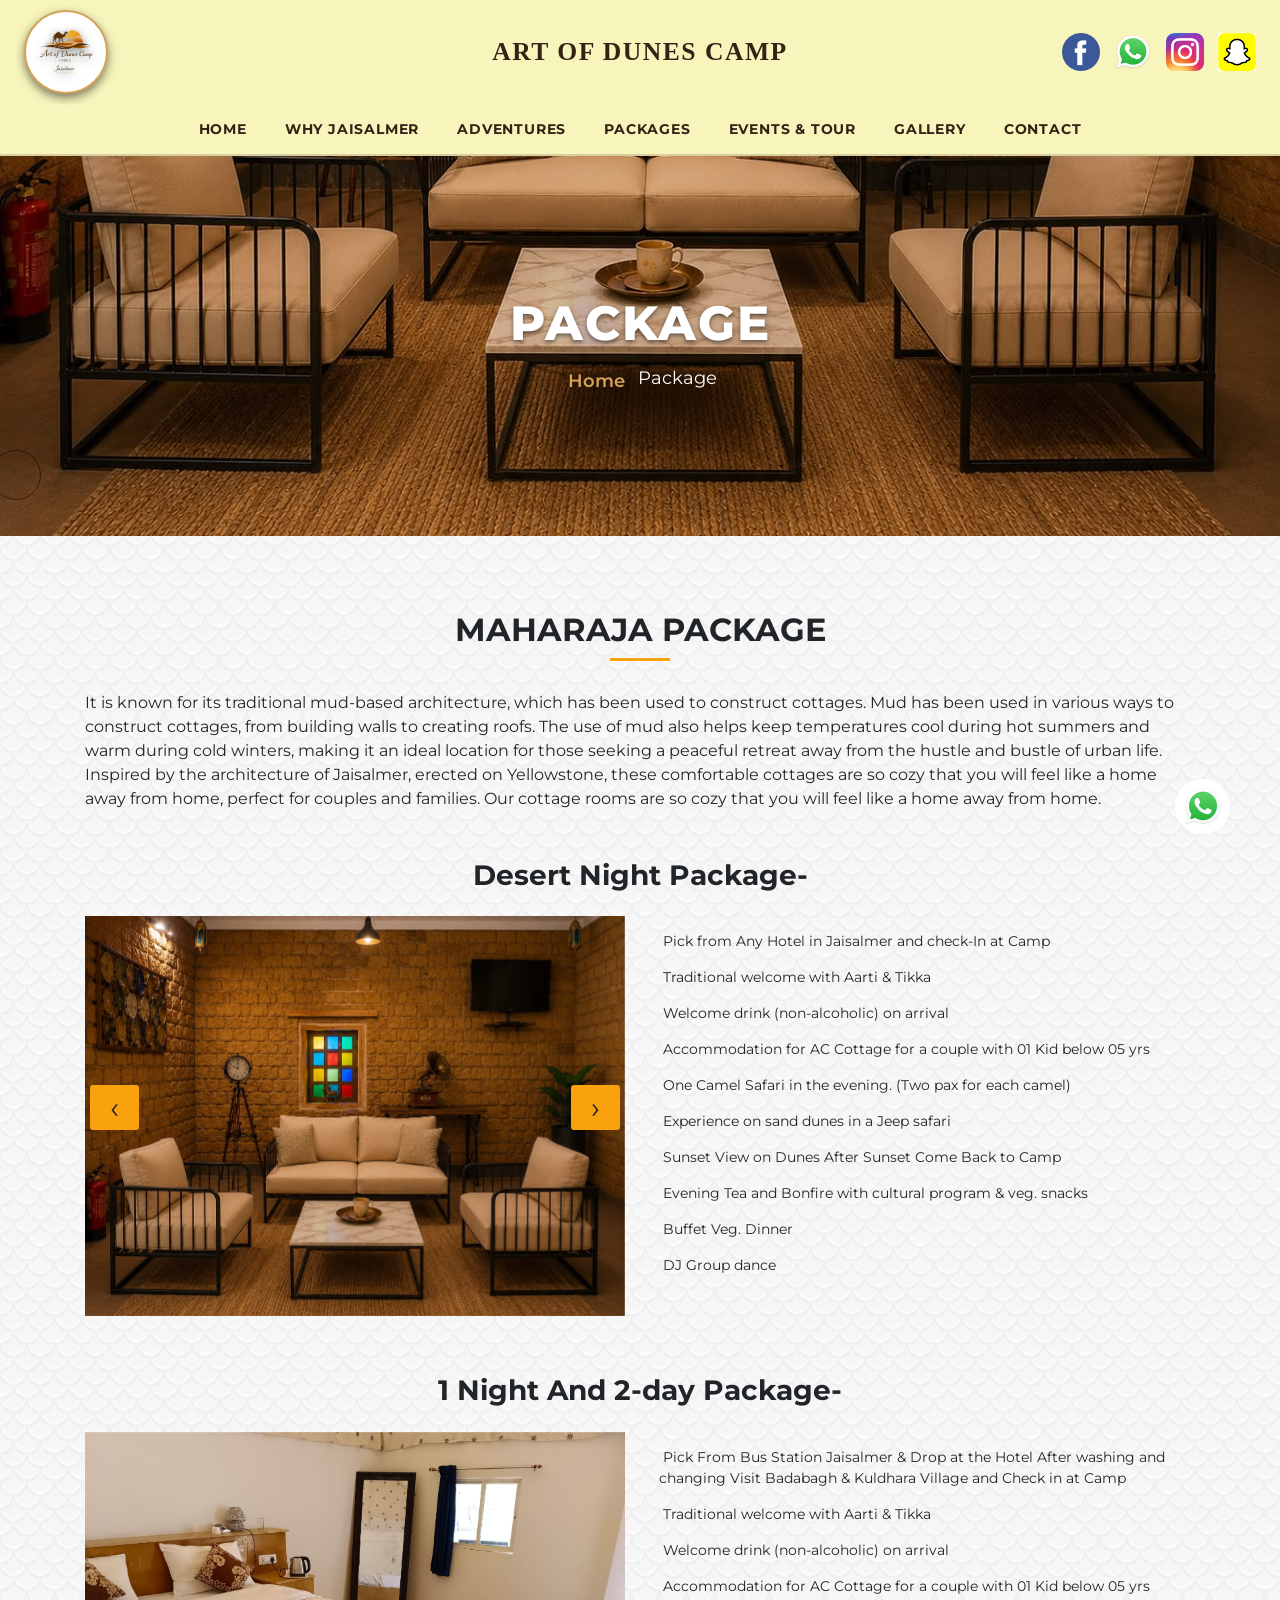
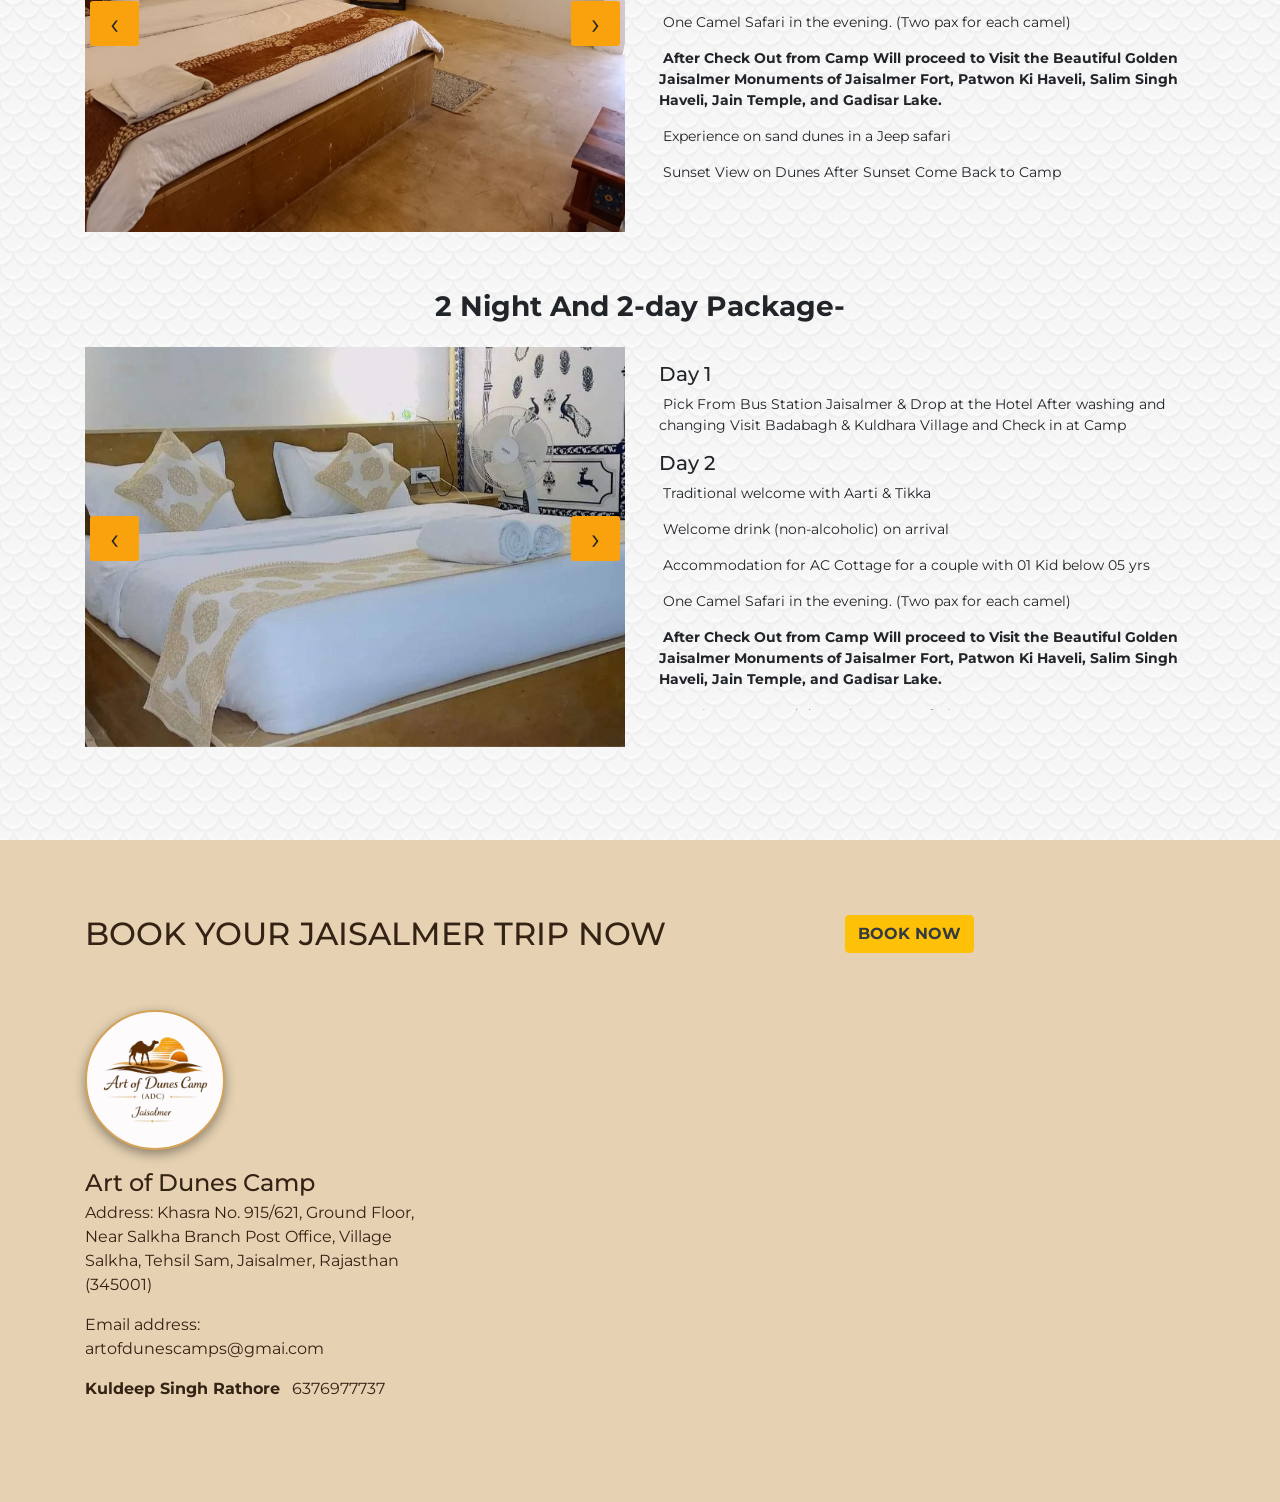
<file: maharaja-package.html>
<!DOCTYPE html>
<html lang="en">
  <head>
    <meta charset="UTF-8" />
    <meta name="viewport" content="width=device-width, initial-scale=1.0" />
    <meta http-equiv="X-UA-Compatible" content="ie=edge" />
    <title>Jaisalmer travel</title>
    <link rel="stylesheet" href="css/style.css" />
    <link
      rel="stylesheet"
      href="https://cdnjs.cloudflare.com/ajax/libs/OwlCarousel2/2.3.4/assets/owl.carousel.min.css"
      integrity="sha512-tS3S5qG0BlhnQROyJXvNjeEM4UpMXHrQfTGmbQ1gKmelCxlSEBUaxhRBj/EFTzpbP4RVSrpEikbmdJobCvhE3g=="
      crossorigin="anonymous"
      referrerpolicy="no-referrer"
    />
    <link
      rel="stylesheet"
      href="https://cdnjs.cloudflare.com/ajax/libs/OwlCarousel2/2.3.4/assets/owl.theme.default.min.css"
      integrity="sha512-sMXtMNL1zRzolHYKEujM2AqCLUR9F2C4/05cdbxjjLSRvMQIciEPCQZo++nk7go3BtSuK9kfa/s+a4f4i5pLkw=="
      crossorigin="anonymous"
      referrerpolicy="no-referrer"
    />

    <link
      rel="stylesheet"
      href="https://cdn.jsdelivr.net/npm/bootstrap@4.6.2/dist/css/bootstrap.min.css"
      integrity="sha384-xOolHFLEh07PJGoPkLv1IbcEPTNtaed2xpHsD9ESMhqIYd0nLMwNLD69Npy4HI+N"
      crossorigin="anonymous"
    />
    <link
      rel="stylesheet"
      href="https://cdnjs.cloudflare.com/ajax/libs/font-awesome/4.7.0/css/font-awesome.css"
      integrity="sha512-5A8nwdMOWrSz20fDsjczgUidUBR8liPYU+WymTZP1lmY9G6Oc7HlZv156XqnsgNUzTyMefFTcsFH/tnJE/+xBg=="
      crossorigin="anonymous"
      referrerpolicy="no-referrer"
    />

    <link
      rel="stylesheet"
      href="https://cdnjs.cloudflare.com/ajax/libs/font-awesome/4.7.0/css/font-awesome.css"
      integrity="sha512-5A8nwdMOWrSz20fDsjczgUidUBR8liPYU+WymTZP1lmY9G6Oc7HlZv156XqnsgNUzTyMefFTcsFH/tnJE/+xBg=="
      crossorigin="anonymous"
      referrerpolicy="no-referrer"
    />
    <link
      href="https://fonts.googleapis.com/css2?family=Oswald&display=swap"
      rel="stylesheet"
    />
    <link rel="preconnect" href="https://fonts.googleapis.com" />
    <link rel="preconnect" href="https://fonts.gstatic.com" crossorigin />
    <link
      href="https://fonts.googleapis.com/css2?family=Pacifico&display=swap"
      rel="stylesheet"
    />
    <link
      href="https://fonts.googleapis.com/css2?family=Montserrat:wght@300;400;500;600;700;800&display=swap"
      rel="stylesheet"
    />
  </head>

  <body>
    <!-- GLOBAL SITE HEADER -->
<header class="main-global-header">
  
  <!-- Top Bar: Circle Logo & Social Icons -->
 <!-- Top Bar: Circle Logo, Center Title & Social Icons -->
<div class="header-top-bar">
  <div class="container-fluid px-4">
    <div class="row align-items-center">
      
      <!-- Left: Circular Logo (Col-4) -->
      <div class="col-4 text-start">
        <a class="navbar-brand logo-circle-frame" href="index.html">
          <img src="images/logo.png" alt="Logo" class="logo-img" />
        </a>
      </div>

      <!-- Center: Brand Title (Col-4) -->
      <div class="col-4 text-center">
        <h2 class="header-brand-title m-0">Art of Dunes Camp</h2>
      </div>

      <!-- Right: Social Media Links (Col-4) -->
      <div class="col-4 text-end">
        <div class="social-icons-wrapper">
          <a href="https://www.facebook.com/profile.php?id=100091669342793" target="_blank"><img src="images/Home/icons/facebook.png" alt="FB"></a>
          <a href="#"><img src="images/Home/icons/whatsapp.png" alt="WA"></a>
          <a href="#"><img src="images/Home/icons/instagram.png" alt="IG"></a>
          <a href="https://www.snapchat.com/add/sugnadesert99" target="_blank"><img src="images/Home/icons/Snapchat-logo.jpg" alt="SC"></a>
        </div>
      </div>

    </div>
  </div>
</div>

  <!-- Navigation Menu Bar -->
<nav
  class="navbar navbar-expand-lg navbar-dark header-nav-bar"
  style="background-color: #f7f5bc !important;"
>    <div class="container">
      <button class="navbar-toggler ms-auto" type="button" data-toggle="collapse" data-target="#mainMenu">
        <span class="navbar-toggler-icon"></span>
      </button>

      <div class="collapse navbar-collapse justify-content-center" id="mainMenu">
        <ul class="navbar-nav gap-lg-2 text-uppercase">
          <li class="nav-item"><a class="nav-link" href="index.html">Home</a></li>
          <li class="nav-item"><a class="nav-link" href="why-jaisalmer.html">Why Jaisalmer</a></li>
          <li class="nav-item"><a class="nav-link" href="adventure.html">Adventures</a></li>
          <li class="nav-item dropdown">
            <a class="nav-link dropdown-toggle" href="#" id="pkgDrop" data-toggle="dropdown">Packages</a>
            <div class="dropdown-menu">
              <!-- <a class="dropdown-item" href="maharaja-package.html">Maharaja Packages</a> -->
              <a class="dropdown-item" href="maharani-package.html">Swiss Tent</a>
              <a class="dropdown-item" href="yuvraj-package.html">Deluxe Tent</a>
              <!-- <a class="dropdown-item" href="mobile-tent.html">Soldier Mobile Tent</a> -->
              <a class="dropdown-item" href="royal-odc.html"></a>
              <a class="dropdown-item" href="rajasthani-dance-dinner.html">Rajasthani Dance & Dinner</a>
            </div>
          </li>
          <li class="nav-item"><a class="nav-link" href="events.html">Events & Tour</a></li>
          <li class="nav-item"><a class="nav-link" href="gallery.html">Gallery</a></li>
          <li class="nav-item"><a class="nav-link" href="contact.html">Contact</a></li>
        </ul>
      </div>
    </div>
  </nav>

</header>

<section class="breadcrumb-banner" style="background-image: url('./images/About/maharaj.jpg');">
  <div class="container">
    <div class="row text-center justify-content-center">
      <div class="col-lg-8">
        <h1 class="page-title">Package</h1>
        <nav aria-label="breadcrumb">
          <ol class="breadcrumb justify-content-center">
            <li class="breadcrumb-item"><a href="index.html">Home</a></li>
            <li class="breadcrumb-item active" aria-current="page">Package</li>
          </ol>
        </nav>
      </div>
    </div>
  </div>
</section>

    <section class="section-padding packages">
      <div class="container">
        <div class="package-wrapper">
          <div class="row">
            <div class="col-12">
              <div class="heading-title text-center">
                <h2 class="text-uppercase font-weight-bold">
                  Maharaja Package
                </h2>
                <div class="c-line-center c-theme-bg"></div>
              </div>
            </div>
            <div class="col-12 pb-5">
              It is known for its traditional mud-based architecture, which has
              been used to construct cottages. Mud has been used in various ways
              to construct cottages, from building walls to creating roofs. The
              use of mud also helps keep temperatures cool during hot summers
              and warm during cold winters, making it an ideal location for
              those seeking a peaceful retreat away from the hustle and bustle
              of urban life. Inspired by the architecture of Jaisalmer, erected
              on Yellowstone, these comfortable cottages are so cozy that you
              will feel like a home away from home, perfect for couples and
              families. Our cottage rooms are so cozy that you will feel like a
              home away from home.
            </div>
            <div class="col-12">
              <h3 class="text-center pb-3 font-weight-bold">
                Desert Night Package-
              </h3>
            </div>
            <div class="col-md-12 col-lg-6">
              <div class="package-detail-carousel owl-carousel owl-theme">
                <div class="item">
                  <img
                    src="images/About/maharaj.jpg "
                    alt="honeymoon-tour"
                  />
                </div>
                <div class="item">
                  <img
                  src="images/packages/Maharaja-Cottage/Room-2.jpg"
                  alt="honeymoon-tour"
                /> 
                </div>
              </div>
            </div>
            <div class="col-md-12 col-lg-6">
              <ul class="packages-list pl-1">
                <li class="packages-list-item list-unstyled">
                  <i class="fa fa-caret-right" aria-hidden="true"></i> Pick from
                  Any Hotel in Jaisalmer and check-In at Camp
                </li>
                <li class="packages-list-item list-unstyled">
                  <i class="fa fa-caret-right" aria-hidden="true"></i>
                  Traditional welcome with Aarti & Tikka
                </li>
                <li class="packages-list-item list-unstyled">
                  <i class="fa fa-caret-right" aria-hidden="true"></i> Welcome
                  drink (non-alcoholic) on arrival
                </li>
                <li class="packages-list-item list-unstyled">
                  <i class="fa fa-caret-right" aria-hidden="true"></i>
                  Accommodation for AC Cottage for a couple with 01 Kid below 05
                  yrs
                </li>
                <li class="packages-list-item list-unstyled">
                  <i class="fa fa-caret-right" aria-hidden="true"></i> One Camel
                  Safari in the evening. (Two pax for each camel)
                </li>
                <li class="packages-list-item list-unstyled">
                  <i class="fa fa-caret-right" aria-hidden="true"></i>
                  Experience on sand dunes in a Jeep safari
                </li>
                <li class="packages-list-item list-unstyled">
                  <i class="fa fa-caret-right" aria-hidden="true"></i> Sunset
                  View on Dunes After Sunset Come Back to Camp
                </li>
                <li class="packages-list-item list-unstyled">
                  <i class="fa fa-caret-right" aria-hidden="true"></i> Evening
                  Tea and Bonfire with cultural program & veg. snacks
                </li>
                <li class="packages-list-item list-unstyled">
                  <i class="fa fa-caret-right" aria-hidden="true"></i> Buffet
                  Veg. Dinner
                </li>
                <li class="packages-list-item list-unstyled">
                  <i class="fa fa-caret-right" aria-hidden="true"></i> DJ Group
                  dance
                </li>
                <li class="packages-list-item list-unstyled">
                  <i class="fa fa-caret-right" aria-hidden="true"></i>
                  Rajasthani Dance
                </li>
                <li class="packages-list-item list-unstyled">
                  <i class="fa fa-caret-right" aria-hidden="true"></i> 24 Hours
                  running Water
                </li>
                <li class="packages-list-item list-unstyled">
                  <i class="fa fa-caret-right" aria-hidden="true"></i> Buffet
                  Breakfast (Fixed Menu)
                </li>
                <li class="packages-list-item list-unstyled">
                  <i class="fa fa-caret-right" aria-hidden="true"></i>
                  Complimentary 02 Bottles of Mineral Water on the day of
                  arrival
                </li>
                <li class="packages-list-item list-unstyled">
                  <i class="fa fa-caret-right" aria-hidden="true"></i> After
                  Check Out from Camp Will proceed to visit our hotel
                </li>
              </ul>
            </div>

            <div class="col-12 mt-5">
              <h3 class="text-center pb-3 font-weight-bold">
                1 Night And 2-day Package-
              </h3>
            </div>

            <div class="col-md-12 col-lg-6">
              <div class="package-detail-carousel owl-carousel owl-theme">
                <div class="item">
                  <img
                  src="images/packages/Maharaja-Cottage/Room-4.jpg"
                  alt="honeymoon-tour"
                />
                </div>
                <div class="item">
                  <img
                  src="images/packages/Maharaja-Cottage/Room-5.jpg"
                  alt="honeymoon-tour"
                />
                </div>
              </div>
            </div>

            <div class="col-md-12 col-lg-6">
              <ul class="packages-list pl-1">
                <li class="packages-list-item list-unstyled">
                  <i class="fa fa-caret-right" aria-hidden="true"></i> Pick
                  From Bus Station Jaisalmer & Drop at the Hotel After washing
                  and changing Visit Badabagh & Kuldhara Village and Check in at
                  Camp
                </li>
                <li class="packages-list-item list-unstyled">
                  <i class="fa fa-caret-right" aria-hidden="true"></i>
                  Traditional welcome with Aarti & Tikka
                </li>
                <li class="packages-list-item list-unstyled">
                  <i class="fa fa-caret-right" aria-hidden="true"></i> Welcome
                  drink (non-alcoholic) on arrival
                </li>
                <li class="packages-list-item list-unstyled">
                  <i class="fa fa-caret-right" aria-hidden="true"></i>
                  Accommodation for AC Cottage for a couple with 01 Kid below 05
                  yrs
                </li>
                <li class="packages-list-item list-unstyled">
                  <i class="fa fa-caret-right" aria-hidden="true"></i> One Camel
                  Safari in the evening. (Two pax for each camel)
                </li>
                <li class="packages-list-item list-unstyled">
                  <i class="fa fa-caret-right" aria-hidden="true"></i><strong> After
                  Check Out from Camp Will proceed to Visit the Beautiful Golden
                  Jaisalmer Monuments of Jaisalmer Fort, Patwon Ki Haveli, Salim
                  Singh Haveli, Jain Temple, and Gadisar Lake.</strong> 
                </li>
                <li class="packages-list-item list-unstyled">
                  <i class="fa fa-caret-right" aria-hidden="true"></i>
                  Experience on sand dunes in a Jeep safari
                </li>
                <li class="packages-list-item list-unstyled">
                  <i class="fa fa-caret-right" aria-hidden="true"></i> Sunset
                  View on Dunes After Sunset Come Back to Camp
                </li>
                <li class="packages-list-item list-unstyled">
                  <i class="fa fa-caret-right" aria-hidden="true"></i> Evening
                  Tea and Bonfire with cultural program & veg. snacks
                </li>
                <li class="packages-list-item list-unstyled">
                  <i class="fa fa-caret-right" aria-hidden="true"></i> Buffet
                  Veg. Dinner
                </li>
                <li class="packages-list-item list-unstyled">
                  <i class="fa fa-caret-right" aria-hidden="true"></i> DJ Group
                  dance
                </li>
                <li class="packages-list-item list-unstyled">
                  <i class="fa fa-caret-right" aria-hidden="true"></i>
                  Rajasthani Dance
                </li>
                <li class="packages-list-item list-unstyled">
                  <i class="fa fa-caret-right" aria-hidden="true"></i> 24 Hours
                  running Water
                </li>
                <li class="packages-list-item list-unstyled">
                  <i class="fa fa-caret-right" aria-hidden="true"></i> Buffet
                  Breakfast (Fixed Menu)
                </li>
                <li class="packages-list-item list-unstyled">
                  <i class="fa fa-caret-right" aria-hidden="true"></i>
                  Complimentary 02 Bottles of Mineral Water on the day of
                  arrival
                </li>
              </ul>
            </div>

            <div class="col-12 mt-5">
              <h3 class="text-center pb-3 font-weight-bold">
                2 Night And 2-day Package-
              </h3>
            </div>

            <div class="col-md-12 col-lg-6">
              <div class="package-detail-carousel owl-carousel owl-theme">
                <div class="item">
                  <img
                  src="images/packages/Maharaja-Cottage/Room-2.jpg"
                  alt="honeymoon-tour"
                />
                </div>
                <div class="item">
                  <img
                  src="images/packages/Maharaja-Cottage/Room-4.jpg"
                  alt="honeymoon-tour"
                />
                </div>
              </div>
            </div>
            <div class="col-md-12 col-lg-6">
              <ul class="packages-list pl-1">
                <li class="packages-list-item list-unstyled">
                  <h5>Day 1</h5>
                  <i class="fa fa-caret-right" aria-hidden="true"></i>  Pick
                  From Bus Station Jaisalmer & Drop at the Hotel After washing
                  and changing Visit Badabagh & Kuldhara Village and Check in at
                  Camp
                </li>
                <li class="packages-list-item list-unstyled">
                  <h5>Day 2</h5>
                  <i class="fa fa-caret-right" aria-hidden="true"></i>
                  Traditional welcome with Aarti & Tikka
                </li>
                <li class="packages-list-item list-unstyled">
                  <i class="fa fa-caret-right" aria-hidden="true"></i> Welcome
                  drink (non-alcoholic) on arrival
                </li>
                <li class="packages-list-item list-unstyled">
                  <i class="fa fa-caret-right" aria-hidden="true"></i>
                  Accommodation for AC Cottage for a couple with 01 Kid below 05
                  yrs
                </li>
                <li class="packages-list-item list-unstyled">
                  <i class="fa fa-caret-right" aria-hidden="true"></i> One Camel
                  Safari in the evening. (Two pax for each camel)
                </li>
                <li class="packages-list-item list-unstyled">
                  <i class="fa fa-caret-right" aria-hidden="true"></i><strong> After
                  Check Out from Camp Will proceed to Visit the Beautiful Golden
                  Jaisalmer Monuments of Jaisalmer Fort, Patwon Ki Haveli, Salim
                  Singh Haveli, Jain Temple, and Gadisar Lake.</strong> 
                </li>
                <li class="packages-list-item list-unstyled">
                  <i class="fa fa-caret-right" aria-hidden="true"></i>
                  Experience on sand dunes in a Jeep safari
                </li>
                <li class="packages-list-item list-unstyled">
                  <i class="fa fa-caret-right" aria-hidden="true"></i> Sunset
                  View on Dunes After Sunset Come Back to Camp
                </li>
                <li class="packages-list-item list-unstyled">
                  <i class="fa fa-caret-right" aria-hidden="true"></i> Evening
                  Tea and Bonfire with cultural program & veg. snacks
                </li>
                
                <li class="packages-list-item list-unstyled">
                  <i class="fa fa-caret-right" aria-hidden="true"></i> Buffet
                  Veg. Dinner
                </li>
                <li class="packages-list-item list-unstyled">
                  <i class="fa fa-caret-right" aria-hidden="true"></i> DJ Group
                  dance
                </li>
                <li class="packages-list-item list-unstyled">
                  <i class="fa fa-caret-right" aria-hidden="true"></i>
                  Rajasthani Dance
                </li>
                <li class="packages-list-item list-unstyled">
                  <i class="fa fa-caret-right" aria-hidden="true"></i> 24 Hours
                  running Water
                </li>
                <li class="packages-list-item list-unstyled">
                  <i class="fa fa-caret-right" aria-hidden="true"></i> Buffet
                  Breakfast (Fixed Menu)
                </li>
                <li class="packages-list-item list-unstyled">
                  <i class="fa fa-caret-right" aria-hidden="true"></i>
                  Complimentary 02 Bottles of Mineral Water on the day of
                  arrival
                </li>
              </ul>
            </div>
          </div>
        </div>
      </div>
    </section>

    <footer class="section-padding mt-5">
      <div class="container">
        <div class="row d-flex ">
          <div class="col-md-8">
            <h2> BOOK YOUR JAISALMER TRIP NOW </h2>
          </div>
          <div class="col-md-4 ">
            <button class="btn btn-warning text-uppercase">
              <a href="#" class="text-dark font-weight-bold">book now</a>
            </button>
          </div>
          <div class="col-md-4 col-lg-4 mt-5">
            <div class="custom-ft-logo-wrapper mb-3">
  <a class="text-white d-inline-block" href="index.html">
    <div class="custom-ft-logo-circle">
      <img src="images/logo.png" alt="Art of Dunes Camp Logo">
    </div>
  </a>
</div>
            <div class="footer-block-1">
              <h4 class="text-white mb-1">Art of Dunes Camp</h4>
              <p class="text-white">Address: Khasra No. 915/621, Ground Floor, Near Salkha Branch Post Office, Village Salkha, Tehsil Sam, Jaisalmer, Rajasthan (345001)</p>
              <p>Email address:<a href="mailto:artofdunescamps@gmai.com"> artofdunescamps@gmai.com</a></p>
              <p><b>Kuldeep Singh Rathore</b>&nbsp;&nbsp;&nbsp;6376977737</p>
            </div>
          </div>
         
          <div class="col-md-8 mt-5">
<iframe src="https://www.google.com/maps/embed?pb=!1m14!1m12!1m3!1d12837.920933551703!2d70.5934061554478!3d26.89400284085548!2m3!1f0!2f0!3f0!3m2!1i1024!2i768!4f13.1!5e0!3m2!1sen!2sin!4v1787145008875!5m2!1sen!2sin" width="600" height="450" style="border:0;" allowfullscreen="" loading="lazy" referrerpolicy="strict-origin-when-cross-origin"></iframe>          </div>
        </div>
      </div>
    </footer>
  
    <div class="social-connect">
      <ul class="footer-list-2  w-100 pl-0">
        <li class="footer-list-item list-unstyled">
          <a href="https://wa.me/916376977737/?text=Hi Art of Dunes Camp, I want to know more about your camp" class="footer-list-link"> <img
            src="images/Home/icons/whatsapp.png" class="img-fluid">
          </a>
        </li>
      </ul>
    </div>
  
    <div class="call-sugna-desert-safari">
      <div class="reservation">
        <a href="tel:+916376977737">
          <div class="icon d-flex justify-content-center align-items-center">
            <i class="fa fa-phone" aria-hidden="true"></i>
          </div>
          <div class="call"><span>+916376977737</span> <br>Reservation</div>
        </a>
      </div>
    </div>

    <script src="js/jquery.min.js"></script>
    <script src="js/owl.carousel.js"></script>
    <script src="js/owl.carousel.min.js"></script>
    <script src="js/bootstrap.min.js"></script>

    <script>
      $(".package-detail-carousel").owlCarousel({
        loop: true,
        margin: 10,
        nav: true,
        dots: false,
        items: 1,
      });
    </script>
  </body>
</html>
</file>
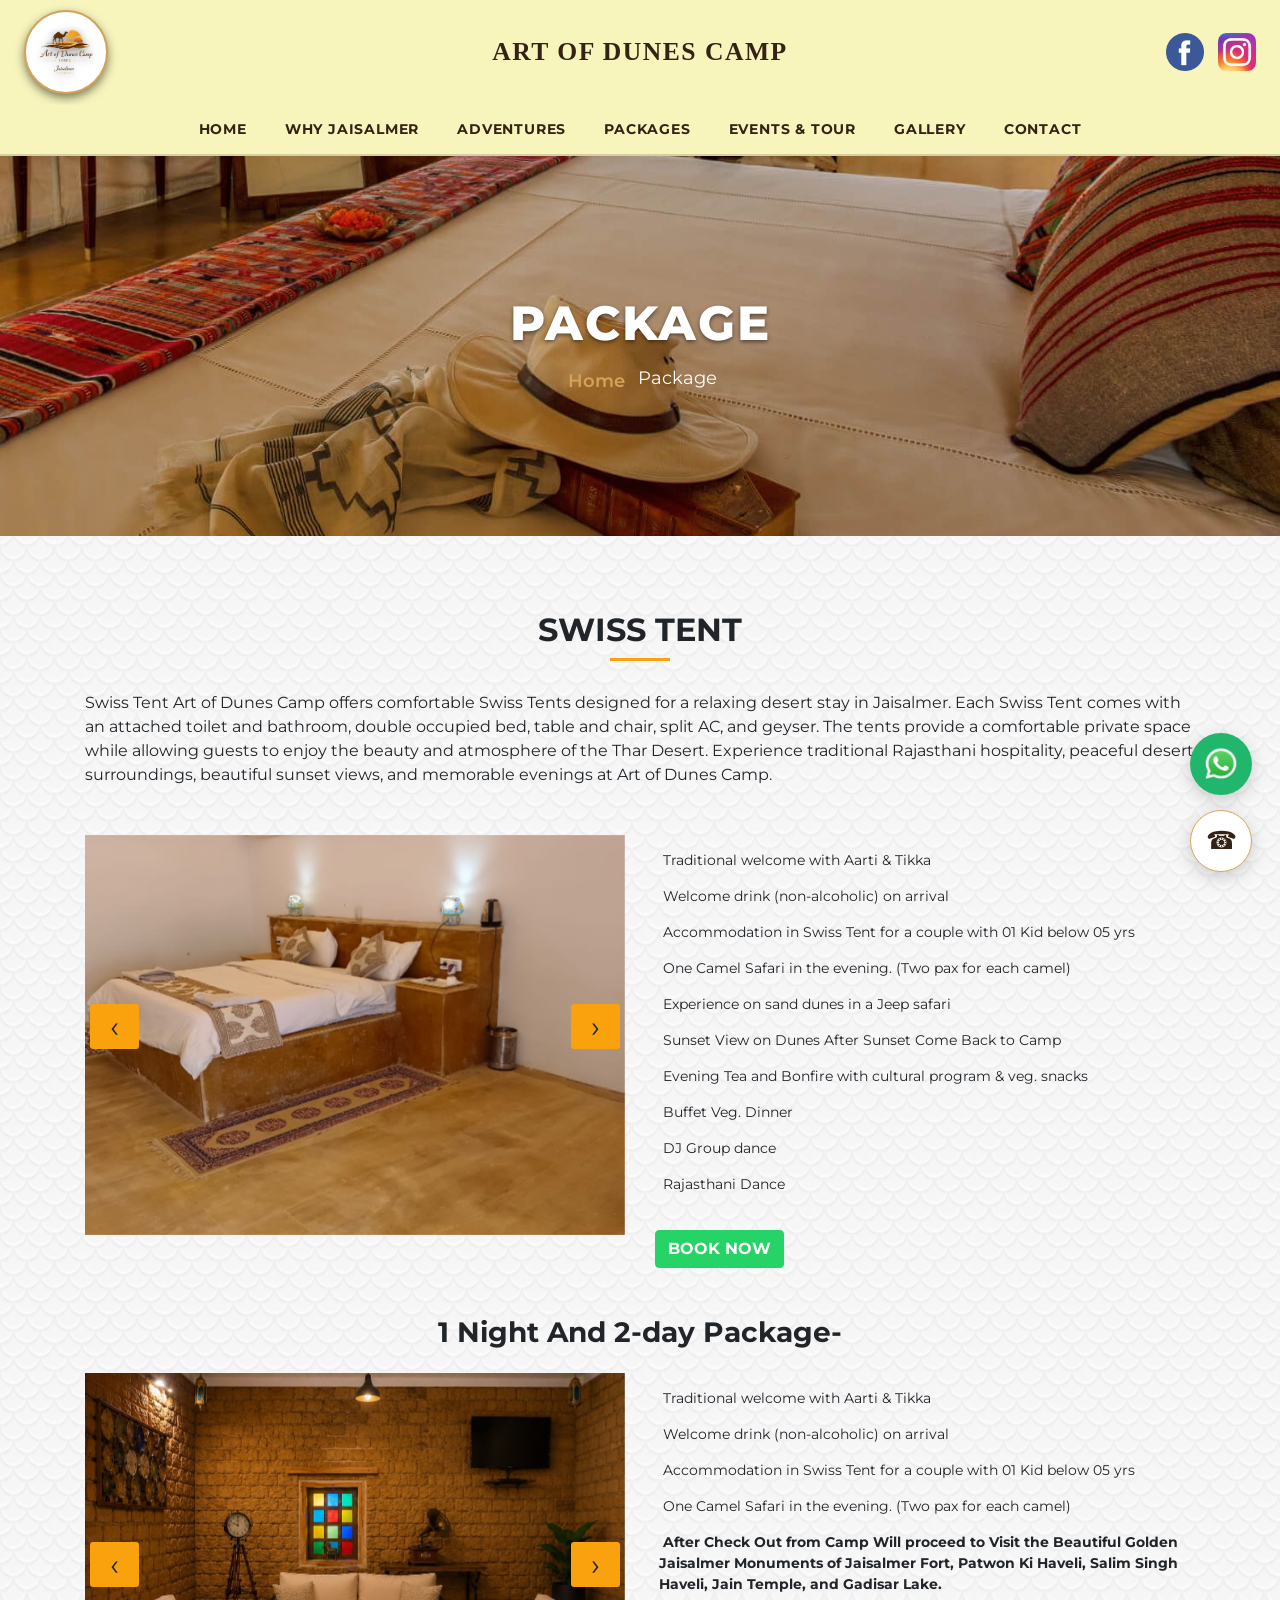
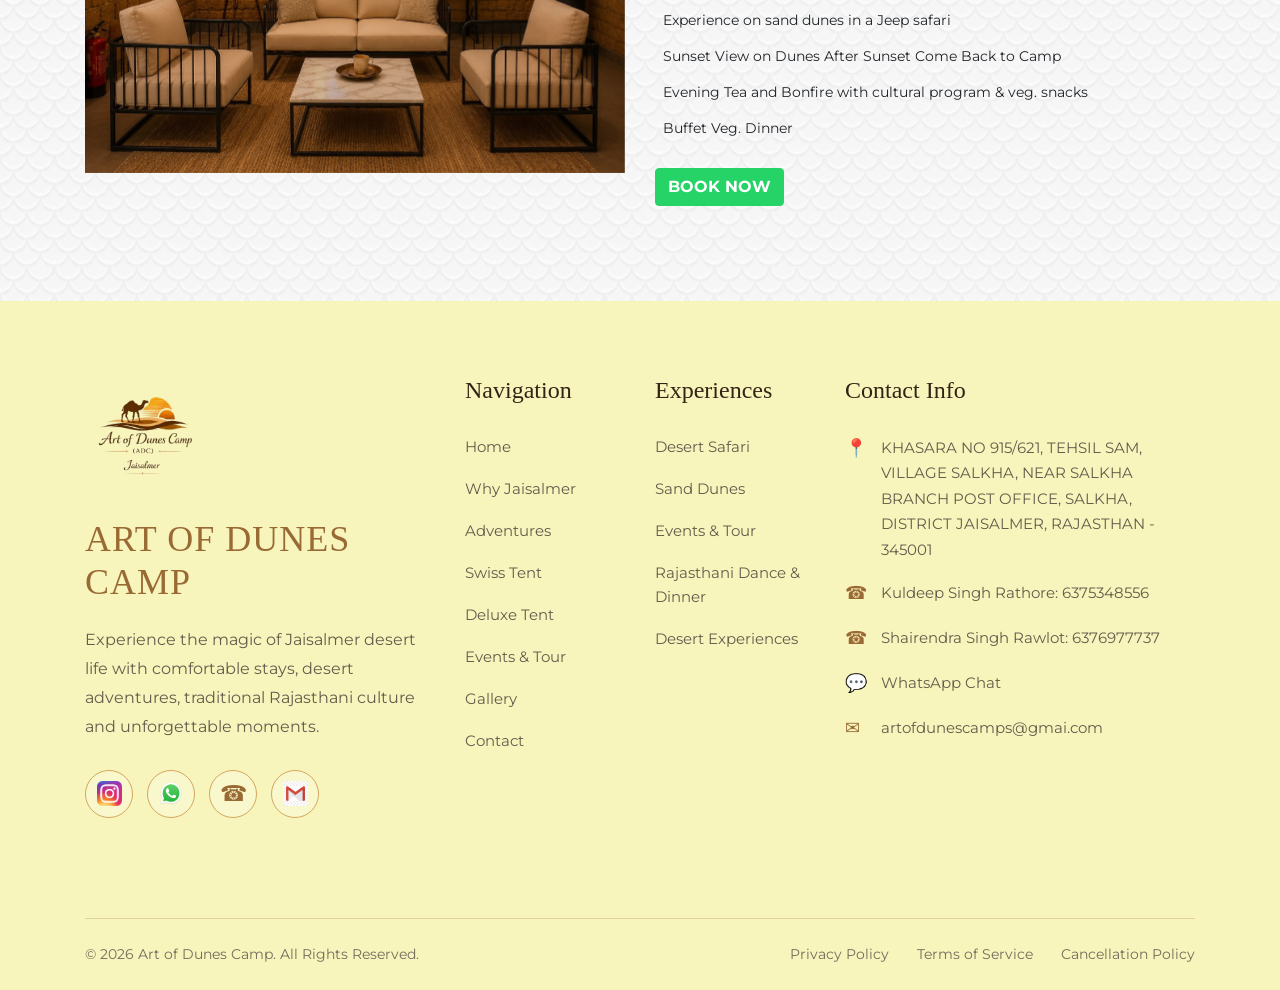
<file: maharani-package.html>
<!DOCTYPE html>
<html lang="en">
  <head>
    <meta charset="UTF-8" />
    <meta name="viewport" content="width=device-width, initial-scale=1.0" />
    <meta http-equiv="X-UA-Compatible" content="ie=edge" />
    <title>Jaisalmer travel</title>
    <link rel="stylesheet" href="css/style.css" />
    <link
      rel="stylesheet"
      href="https://cdnjs.cloudflare.com/ajax/libs/OwlCarousel2/2.3.4/assets/owl.carousel.min.css"
      integrity="sha512-tS3S5qG0BlhnQROyJXvNjeEM4UpMXHrQfTGmbQ1gKmelCxlSEBUaxhRBj/EFTzpbP4RVSrpEikbmdJobCvhE3g=="
      crossorigin="anonymous"
      referrerpolicy="no-referrer"
    />
    <link
      rel="stylesheet"
      href="https://cdnjs.cloudflare.com/ajax/libs/OwlCarousel2/2.3.4/assets/owl.theme.default.min.css"
      integrity="sha512-sMXtMNL1zRzolHYKEujM2AqCLUR9F2C4/05cdbxjjLSRvMQIciEPCQZo++nk7go3BtSuK9kfa/s+a4f4i5pLkw=="
      crossorigin="anonymous"
      referrerpolicy="no-referrer"
    />

    <link
      rel="stylesheet"
      href="https://cdn.jsdelivr.net/npm/bootstrap@4.6.2/dist/css/bootstrap.min.css"
      integrity="sha384-xOolHFLEh07PJGoPkLv1IbcEPTNtaed2xpHsD9ESMhqIYd0nLMwNLD69Npy4HI+N"
      crossorigin="anonymous"
    />
    <link
      rel="stylesheet"
      href="https://cdnjs.cloudflare.com/ajax/libs/font-awesome/4.7.0/css/font-awesome.css"
      integrity="sha512-5A8nwdMOWrSz20fDsjczgUidUBR8liPYU+WymTZP1lmY9G6Oc7HlZv156XqnsgNUzTyMefFTcsFH/tnJE/+xBg=="
      crossorigin="anonymous"
      referrerpolicy="no-referrer"
    />

    <link
      rel="stylesheet"
      href="https://cdnjs.cloudflare.com/ajax/libs/font-awesome/4.7.0/css/font-awesome.css"
      integrity="sha512-5A8nwdMOWrSz20fDsjczgUidUBR8liPYU+WymTZP1lmY9G6Oc7HlZv156XqnsgNUzTyMefFTcsFH/tnJE/+xBg=="
      crossorigin="anonymous"
      referrerpolicy="no-referrer"
    />
    <link
      href="https://fonts.googleapis.com/css2?family=Oswald&display=swap"
      rel="stylesheet"
    />
    <link rel="preconnect" href="https://fonts.googleapis.com" />
    <link rel="preconnect" href="https://fonts.gstatic.com" crossorigin />
    <link
      href="https://fonts.googleapis.com/css2?family=Pacifico&display=swap"
      rel="stylesheet"
    />
    <link
      href="https://fonts.googleapis.com/css2?family=Montserrat:wght@300;400;500;600;700;800&display=swap"
      rel="stylesheet"
    />
  </head>

  <body>
   <!-- GLOBAL SITE HEADER -->
<header class="main-global-header">
  
  <!-- Top Bar: Circle Logo & Social Icons -->
 <!-- Top Bar: Circle Logo, Center Title & Social Icons -->
<div class="header-top-bar">
  <div class="container-fluid px-4">
    <div class="row align-items-center">
      
      <!-- Left: Circular Logo (Col-4) -->
      <div class="col-4 text-start">
        <a class="navbar-brand logo-circle-frame" href="index.html">
          <img src="images/logo.png" alt="Logo" class="logo-img" />
        </a>
      </div>

      <!-- Center: Brand Title (Col-4) -->
      <div class="col-4 text-center">
        <h2 class="header-brand-title m-0">Art of Dunes Camp</h2>
      </div>

      <!-- Right: Social Media Links (Col-4) -->
      <div class="col-4 text-end">
        <div class="social-icons-wrapper">
          <a href="https://www.facebook.com/profile.php?id=100091669342793" target="_blank"><img src="images/Home/icons/facebook.png" alt="FB"></a>
          <a href="#"><img src="images/Home/icons/instagram.png" alt="IG"></a>
        </div>
      </div>

    </div>
  </div>
</div>

  <!-- Navigation Menu Bar -->
<nav
  class="navbar navbar-expand-lg navbar-dark header-nav-bar"
  style="background-color: #f7f5bc !important;"
>    <div class="container">
      <button class="navbar-toggler ms-auto" type="button" data-toggle="collapse" data-target="#mainMenu">
        <span class="navbar-toggler-icon"></span>
      </button>

      <div class="collapse navbar-collapse justify-content-center" id="mainMenu">
        <ul class="navbar-nav gap-lg-2 text-uppercase">
          <li class="nav-item"><a class="nav-link" href="index.html">Home</a></li>
          <li class="nav-item"><a class="nav-link" href="why-jaisalmer.html">Why Jaisalmer</a></li>
          <li class="nav-item"><a class="nav-link" href="adventure.html">Adventures</a></li>
          <li class="nav-item dropdown">
            <a class="nav-link dropdown-toggle" href="#" id="pkgDrop" data-toggle="dropdown">Packages</a>
            <div class="dropdown-menu">
              <!-- <a class="dropdown-item" href="maharaja-package.html">Maharaja Packages</a> -->
              <a class="dropdown-item" href="maharani-package.html">Swiss Tent</a>
              <a class="dropdown-item" href="yuvraj-package.html">Deluxe Tent</a>
              <!-- <a class="dropdown-item" href="mobile-tent.html">Soldier Mobile Tent</a> -->
              <!-- <a class="dropdown-item" href="royal-odc.html"></a> -->
              <a class="dropdown-item" href="rajasthani-dance-dinner.html">Rajasthani Dance & Dinner</a>
            </div>
          </li>
          <li class="nav-item"><a class="nav-link" href="events.html">Events & Tour</a></li>
          <li class="nav-item"><a class="nav-link" href="gallery.html">Gallery</a></li>
          <li class="nav-item"><a class="nav-link" href="contact.html">Contact</a></li>
        </ul>
      </div>
    </div>
  </nav>

</header>

<section class="breadcrumb-banner" style="background-image: url('./images/packages/Maharani-Tent/tent1.jpeg');">
  <div class="container">
    <div class="row text-center justify-content-center">
      <div class="col-lg-8">
        <h1 class="page-title">Package</h1>
        <nav aria-label="breadcrumb">
          <ol class="breadcrumb justify-content-center">
            <li class="breadcrumb-item"><a href="index.html">Home</a></li>
            <li class="breadcrumb-item active" aria-current="page">Package</li>
          </ol>
        </nav>
      </div>
    </div>
  </div>
</section>

    <section class="section-padding packages">
      <div class="container">
        <div class="package-wrapper">
          <div class="row">
            <div class="col-12">
              <div class="heading-title text-center">
                <h2 class="text-uppercase font-weight-bold">
                  Swiss Tent
                </h2>
                <div class="c-line-center c-theme-bg"></div>
              </div>
            </div>
            <div class="col-12 pb-5">
             Swiss Tent

Art of Dunes Camp offers comfortable Swiss Tents designed for a relaxing desert stay in Jaisalmer. Each Swiss Tent comes with an attached toilet and bathroom, double occupied bed, table and chair, split AC, and geyser. The tents provide a comfortable private space while allowing guests to enjoy the beauty and atmosphere of the Thar Desert.

Experience traditional Rajasthani hospitality, peaceful desert surroundings, beautiful sunset views, and memorable evenings at Art of Dunes Camp.
            </div>
            <div class="col-12">
              <!-- <h3 class="text-center pb-3 font-weight-bold">
                Desert Night Package-
              </h3> -->
            </div>
            <div class="col-md-12 col-lg-6">
              <div class="package-detail-carousel owl-carousel owl-theme">
               
                
                <div class="item">
                  <img
                    src="images/packages/Maharani-Tent/Room-4.jpg"
                    alt="honeymoon-tour"
                  />
                </div>
                <div class="item">
                  <img
                    src="images/packages/Maharani-Tent/Room-5.jpg"
                    alt="honeymoon-tour"
                  />
                </div>
                <div class="item">
                  <img
                    src="images/packages/Maharani-Tent/tent1.jpeg"
                    alt="honeymoon-tour"
                  />
                </div>
                <div class="item">
                  <img
                    src="images/packages/tent1bath.jpeg"
                    alt="honeymoon-tour"
                  />
                </div>
              </div>
            </div>
            <div class="col-md-12 col-lg-6">
              <ul class="packages-list pl-1">
                <!-- <li class="packages-list-item list-unstyled">
                  <i class="fa fa-caret-right" aria-hidden="true"></i> Pick from
                  Any Hotel in Jaisalmer and check-In at Camp
                </li> -->
                <li class="packages-list-item list-unstyled">
                  <i class="fa fa-caret-right" aria-hidden="true"></i>
                  Traditional welcome with Aarti & Tikka
                </li>
                <li class="packages-list-item list-unstyled">
                  <i class="fa fa-caret-right" aria-hidden="true"></i> Welcome
                  drink (non-alcoholic) on arrival
                </li>
                <li class="packages-list-item list-unstyled">
                  <i class="fa fa-caret-right" aria-hidden="true"></i>
                  Accommodation in Swiss Tent for a couple with 01 Kid below 05
                  yrs
                </li>
                <li class="packages-list-item list-unstyled">
                  <i class="fa fa-caret-right" aria-hidden="true"></i> One Camel
                  Safari in the evening. (Two pax for each camel)
                </li>
                <li class="packages-list-item list-unstyled">
                  <i class="fa fa-caret-right" aria-hidden="true"></i>
                  Experience on sand dunes in a Jeep safari
                </li>
                <li class="packages-list-item list-unstyled">
                  <i class="fa fa-caret-right" aria-hidden="true"></i> Sunset
                  View on Dunes After Sunset Come Back to Camp
                </li>
                <li class="packages-list-item list-unstyled">
                  <i class="fa fa-caret-right" aria-hidden="true"></i> Evening
                  Tea and Bonfire with cultural program & veg. snacks
                </li>
                <li class="packages-list-item list-unstyled">
                  <i class="fa fa-caret-right" aria-hidden="true"></i> Buffet
                  Veg. Dinner
                </li>
                <li class="packages-list-item list-unstyled">
                  <i class="fa fa-caret-right" aria-hidden="true"></i> DJ Group
                  dance
                </li>
                <li class="packages-list-item list-unstyled">
                  <i class="fa fa-caret-right" aria-hidden="true"></i>
                  Rajasthani Dance
                </li>
                <li class="packages-list-item list-unstyled">
                  <i class="fa fa-caret-right" aria-hidden="true"></i> 24 Hours
                  running Water
                </li>
                <li class="packages-list-item list-unstyled">
                  <i class="fa fa-caret-right" aria-hidden="true"></i> Buffet
                  Breakfast (Fixed Menu)
                </li>
                <li class="packages-list-item list-unstyled">
                  <i class="fa fa-caret-right" aria-hidden="true"></i>
                  Complimentary 02 Bottles of Mineral Water on the day of
                  arrival
                </li>
                <li class="packages-list-item list-unstyled">
                  <i class="fa fa-caret-right" aria-hidden="true"></i> After
                  Check Out from Camp Will proceed to visit our hotel
                </li>
              </ul>
              <a
  href="https://wa.me/916376977737?text=Hi%20Art%20of%20Dunes%2C%20I%20would%20like%20to%20book%20the%20Swiss%20Tent."
  class="btn text-uppercase font-weight-bold mt-3"
  style="background-color:#25D366;color:#fff;border-color:#25D366;"
  target="_blank"
  rel="noopener"
>
  Book Now
</a>
            </div>
            

            <div class="col-12 mt-5">
              <h3 class="text-center pb-3 font-weight-bold">
                1 Night And 2-day Package-
              </h3>
            </div>

            <div class="col-md-12 col-lg-6">
                <div class="package-detail-carousel owl-carousel owl-theme">
                    <div class="item">
                      <img
                        src="images/About/maharaj.jpg"
                        alt="honeymoon-tour"
                      />
                    </div>
                    <div class="item">
                      <img
                        src="images/packages/Maharani-Tent/tent2.jpeg"
                        alt="honeymoon-tour"
                      />
                    </div>
                    <div class="item">
                      <img
                        src="images/packages/Maharani-Tent/Room-2.jpg"
                        alt="honeymoon-tour"
                      />
                    </div>
                     <div class="item">
                      <img
                        src="images/packages/tent2bath.jpeg"
                        alt="honeymoon-tour"
                      />
                    </div>

                    
                  </div>
            </div>
            <div class="col-md-12 col-lg-6">
              <ul class="packages-list pl-1">
                <!-- <li class="packages-list-item list-unstyled">
                  <i class="fa fa-caret-right" aria-hidden="true"></i> Pick From
                  Bus Station Jaisalmer & Drop at the Hotel After washing and
                  changing Visit Badabagh & Kuldhara Village and Check in at
                  Camp
                </li> -->
                <li class="packages-list-item list-unstyled">
                  <i class="fa fa-caret-right" aria-hidden="true"></i>
                  Traditional welcome with Aarti & Tikka
                </li>
                <li class="packages-list-item list-unstyled">
                  <i class="fa fa-caret-right" aria-hidden="true"></i> Welcome
                  drink (non-alcoholic) on arrival
                </li>
                <li class="packages-list-item list-unstyled">
                  <i class="fa fa-caret-right" aria-hidden="true"></i>
                  Accommodation in Swiss Tent for a couple with 01 Kid below 05
                  yrs
                </li>
                <li class="packages-list-item list-unstyled">
                  <i class="fa fa-caret-right" aria-hidden="true"></i> One Camel
                  Safari in the evening. (Two pax for each camel)
                </li>
                <li class="packages-list-item list-unstyled">
                  <i class="fa fa-caret-right" aria-hidden="true"></i
                  ><strong>
                    After Check Out from Camp Will proceed to Visit the
                    Beautiful Golden Jaisalmer Monuments of Jaisalmer Fort,
                    Patwon Ki Haveli, Salim Singh Haveli, Jain Temple, and
                    Gadisar Lake.</strong
                  >
                </li>
                <li class="packages-list-item list-unstyled">
                  <i class="fa fa-caret-right" aria-hidden="true"></i>
                  Experience on sand dunes in a Jeep safari
                </li>
                <li class="packages-list-item list-unstyled">
                  <i class="fa fa-caret-right" aria-hidden="true"></i> Sunset
                  View on Dunes After Sunset Come Back to Camp
                </li>
                <li class="packages-list-item list-unstyled">
                  <i class="fa fa-caret-right" aria-hidden="true"></i> Evening
                  Tea and Bonfire with cultural program & veg. snacks
                </li>

                <li class="packages-list-item list-unstyled">
                  <i class="fa fa-caret-right" aria-hidden="true"></i> Buffet
                  Veg. Dinner
                </li>
                <li class="packages-list-item list-unstyled">
                  <i class="fa fa-caret-right" aria-hidden="true"></i> DJ Group
                  dance
                </li>
                <li class="packages-list-item list-unstyled">
                  <i class="fa fa-caret-right" aria-hidden="true"></i>
                  Rajasthani Dance
                </li>
                <li class="packages-list-item list-unstyled">
                  <i class="fa fa-caret-right" aria-hidden="true"></i> 24 Hours
                  running Water
                </li>
                <li class="packages-list-item list-unstyled">
                  <i class="fa fa-caret-right" aria-hidden="true"></i> Buffet
                  Breakfast (Fixed Menu)
                </li>
                <li class="packages-list-item list-unstyled">
                  <i class="fa fa-caret-right" aria-hidden="true"></i>
                  Complimentary 02 Bottles of Mineral Water on the day of
                  arrival
                </li>
              </ul>
              <a
  href="https://wa.me/916376977737?text=Hi%20Art%20of%20Dunes%2C%20I%20would%20like%20to%20book%20the%20Swiss%20Tent."
  class="btn text-uppercase font-weight-bold mt-3"
  style="background-color:#25D366;color:#fff;border-color:#25D366;"
  target="_blank"
  rel="noopener"
>
  Book Now
</a>
            </div>

            
          </div>
        </div>
      </div>
    </section>

   <footer class="aod-footer">

    <div class="container">

        <!-- Footer Main Content -->
        <div class="row aod-footer-main">

            <!-- Brand / About -->
            <div class="col-lg-4 col-md-6 mb-5 mb-lg-0">

                <div class="aod-footer-logo">
                    <a href="index.html">
                        <img src="images/logo.png" alt="Art of Dunes Camp Logo">
                    </a>
                </div>

                <h2 class="aod-footer-brand">
                    ART OF DUNES CAMP
                </h2>

                <p class="aod-footer-description">
                    Experience the magic of Jaisalmer desert life with
                    comfortable stays, desert adventures, traditional
                    Rajasthani culture and unforgettable moments.
                </p>

                <!-- Social Icons -->
                <div class="aod-footer-social">

                    <a href="https://www.instagram.com/artofdunes_camp"
                       target="_blank"
                       rel="noopener"
                       title="Instagram">
                        <img src="images/Home/icons/instagram.png" alt="Instagram">
                    </a>

                    <a href="https://wa.me/916376977737"
                       target="_blank"
                       rel="noopener"
                       title="WhatsApp">
                        <img src="images/Home/icons/whatsapp.png" alt="WhatsApp">
                    </a>

                    <a href="tel:+916376977737"
                       title="Call">
                        <span>☎</span>
                    </a>

                    <a href="mailto:artofdunescamps@gmai.com"
                       title="Email">
                        <img src="images/Home/icons/gmail.jpg" alt="Gmail">
                    </a>

                </div>

            </div>


            <!-- Navigation -->
            <div class="col-lg-2 col-md-6 mb-5 mb-lg-0">

                <h3 class="aod-footer-heading">
                    Navigation
                </h3>

                <ul class="aod-footer-links">
                    <li><a href="index.html">Home</a></li>
                    <li><a href="why-jaisalmer.html">Why Jaisalmer</a></li>
                    <li><a href="adventure.html">Adventures</a></li>
                    <li><a href="maharani-package.html">Swiss Tent</a></li>
                    <li><a href="yuvraj-package.html">Deluxe Tent</a></li>
                    <li><a href="events.html">Events & Tour</a></li>
                    <li><a href="gallery.html">Gallery</a></li>
                    <li><a href="contact.html">Contact</a></li>
                </ul>

            </div>


            <!-- Experiences -->
            <div class="col-lg-2 col-md-6 mb-5 mb-lg-0">

                <h3 class="aod-footer-heading">
                    Experiences
                </h3>

                <ul class="aod-footer-links">
                    <li><a href="adventure.html">Desert Safari</a></li>
                    <li><a href="adventure.html">Sand Dunes</a></li>
                    <li><a href="events.html">Events & Tour</a></li>
                    <li><a href="rajasthani-dance-dinner.html">Rajasthani Dance & Dinner</a></li>
                    <li><a href="royal-odc.html"></a></li>
                    <li><a href="gallery.html">Desert Experiences</a></li>
                </ul>

            </div>


            <!-- Contact Info -->
            <div class="col-lg-4 col-md-6">

                <h3 class="aod-footer-heading">
                    Contact Info
                </h3>

                <div class="aod-contact-item">
                    <span class="aod-contact-icon">📍</span>
                    <p>
                        KHASARA NO 915/621, TEHSIL SAM, VILLAGE SALKHA,
                        NEAR SALKHA BRANCH POST OFFICE, SALKHA,
                        DISTRICT JAISALMER, RAJASTHAN - 345001
                    </p>
                </div>

                <div class="aod-contact-item">
                    <span class="aod-contact-icon">☎</span>
                    <p>
                        <a href="tel:+916375348556">
                            Kuldeep Singh Rathore: 6375348556
                        </a>
                    </p>
                </div>

                <div class="aod-contact-item">
                    <span class="aod-contact-icon">☎</span>
                    <p>
                        <a href="tel:+916376977737">
                            Shairendra Singh Rawlot: 6376977737
                        </a>
                    </p>
                </div>

                <div class="aod-contact-item">
                    <span class="aod-contact-icon">💬</span>
                    <p>
                        <a href="https://wa.me/916376977737"
                           target="_blank"
                           rel="noopener">
                            WhatsApp Chat
                        </a>
                    </p>
                </div>

                <div class="aod-contact-item">
                    <span class="aod-contact-icon">✉</span>
                    <p>
                        <a href="mailto:artofdunescamps@gmai.com">
                            artofdunescamps@gmai.com
                        </a>
                    </p>
                </div>

            </div>

        </div>


      <!-- Map -->
        


        <!-- Bottom -->
        <div class="aod-footer-bottom">

            <p>
                © 2026 Art of Dunes Camp. All Rights Reserved.
            </p>

            <div class="aod-footer-bottom-links">
                <a href="#">Privacy Policy</a>
                <a href="#">Terms of Service</a>
                <a href="#">Cancellation Policy</a>
            </div>

        </div>

    </div>


    <!-- Floating WhatsApp -->
    <a href="https://wa.me/916376977737"
       class="aod-floating-whatsapp"
       target="_blank"
       rel="noopener"
       title="WhatsApp">
        <img src="images/Home/icons/whatsapp.png" alt="WhatsApp">
    </a>


    <!-- Floating Call -->
    <a href="tel:+916376977737"
       class="aod-floating-call"
       title="Call">
        ☎
    </a>

</footer>

    <script src="js/jquery.min.js"></script>
    <script src="js/owl.carousel.js"></script>
    <script src="js/owl.carousel.min.js"></script>
    <script src="js/bootstrap.min.js"></script>

    <script>
      $(".package-detail-carousel").owlCarousel({
        loop: true,
        margin: 10,
        nav: true,
        dots: false,
        items: 1,
        autoplay: true,
        autoplayTimeout: 2500,
      });
    </script>
  </body>
</html>
</file>
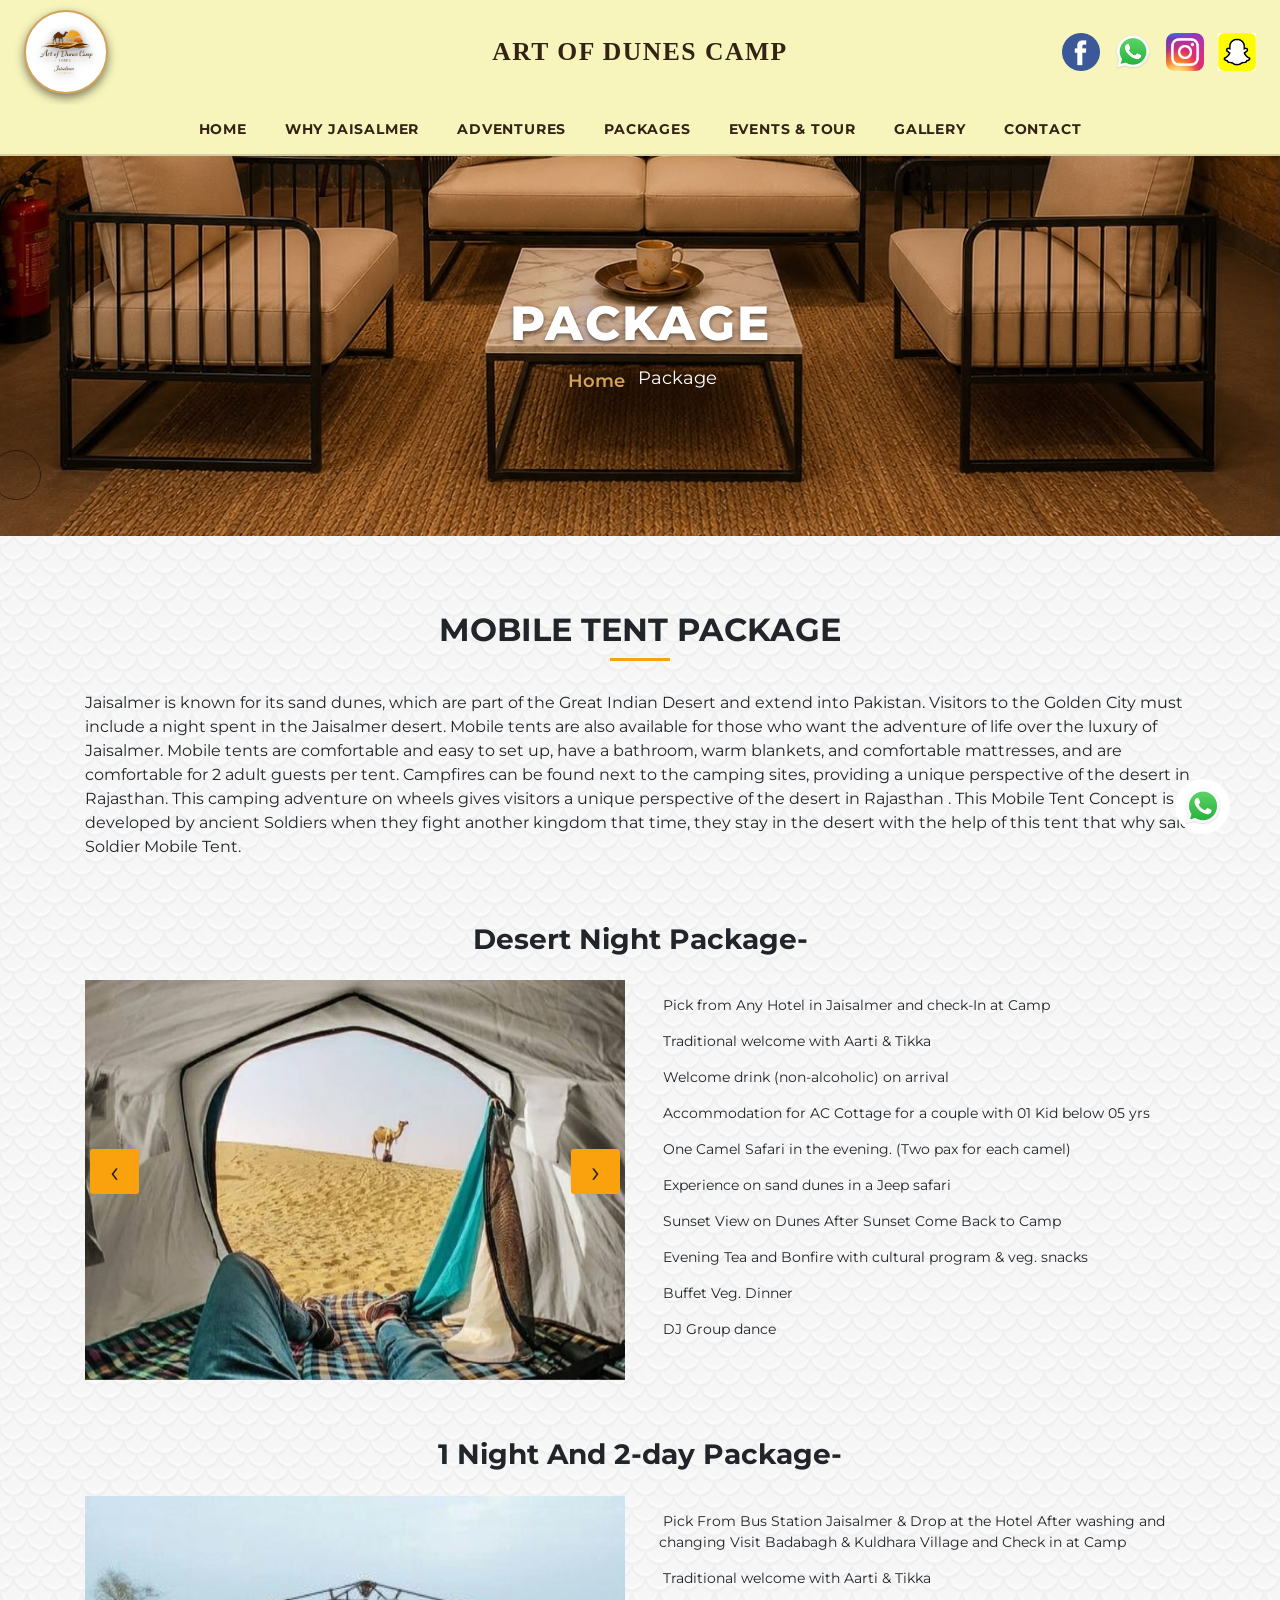
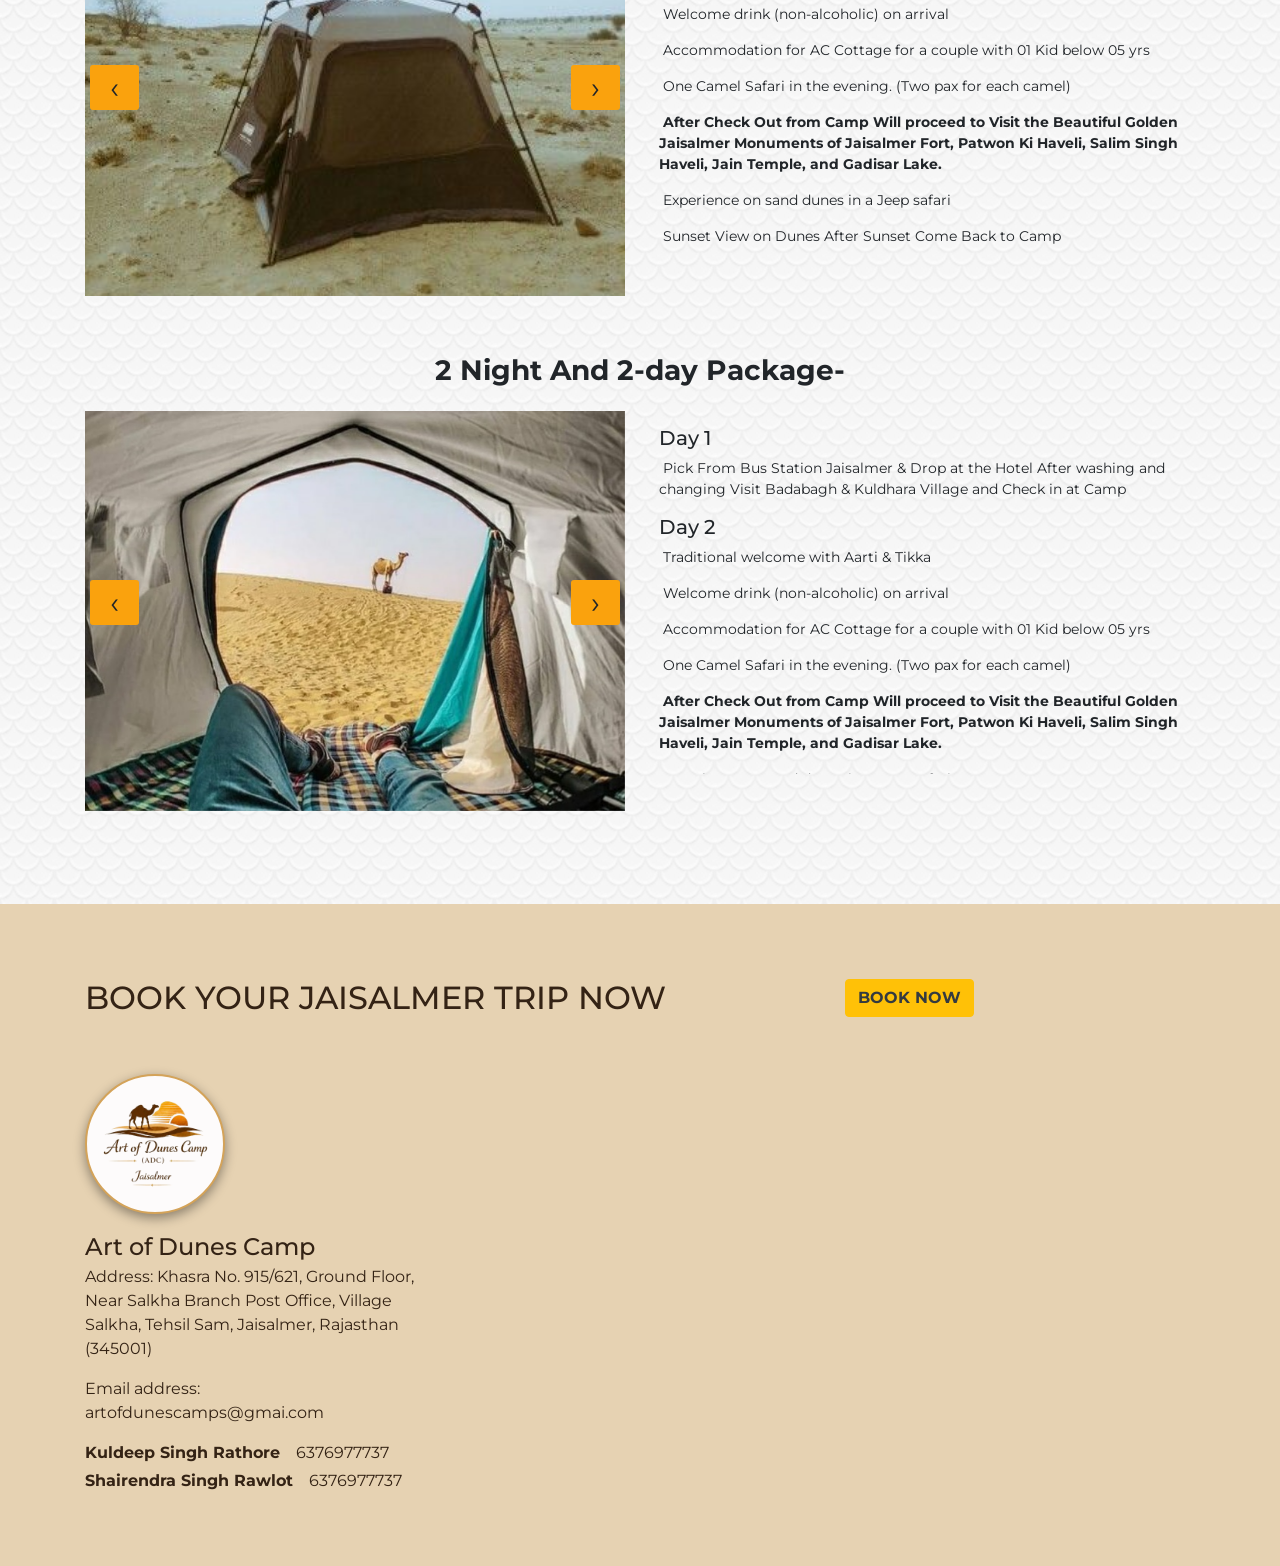
<file: mobile-tent.html>
<!DOCTYPE html>
<html lang="en">
  <head>
    <meta charset="UTF-8" />
    <meta name="viewport" content="width=device-width, initial-scale=1.0" />
    <meta http-equiv="X-UA-Compatible" content="ie=edge" />
    <title>Jaisalmer travel</title>
    <link rel="stylesheet" href="css/style.css" />
    <link
      rel="stylesheet"
      href="https://cdnjs.cloudflare.com/ajax/libs/OwlCarousel2/2.3.4/assets/owl.carousel.min.css"
      integrity="sha512-tS3S5qG0BlhnQROyJXvNjeEM4UpMXHrQfTGmbQ1gKmelCxlSEBUaxhRBj/EFTzpbP4RVSrpEikbmdJobCvhE3g=="
      crossorigin="anonymous"
      referrerpolicy="no-referrer"
    />
    <link
      rel="stylesheet"
      href="https://cdnjs.cloudflare.com/ajax/libs/OwlCarousel2/2.3.4/assets/owl.theme.default.min.css"
      integrity="sha512-sMXtMNL1zRzolHYKEujM2AqCLUR9F2C4/05cdbxjjLSRvMQIciEPCQZo++nk7go3BtSuK9kfa/s+a4f4i5pLkw=="
      crossorigin="anonymous"
      referrerpolicy="no-referrer"
    />

    <link
      rel="stylesheet"
      href="https://cdn.jsdelivr.net/npm/bootstrap@4.6.2/dist/css/bootstrap.min.css"
      integrity="sha384-xOolHFLEh07PJGoPkLv1IbcEPTNtaed2xpHsD9ESMhqIYd0nLMwNLD69Npy4HI+N"
      crossorigin="anonymous"
    />
    <link
      rel="stylesheet"
      href="https://cdnjs.cloudflare.com/ajax/libs/font-awesome/4.7.0/css/font-awesome.css"
      integrity="sha512-5A8nwdMOWrSz20fDsjczgUidUBR8liPYU+WymTZP1lmY9G6Oc7HlZv156XqnsgNUzTyMefFTcsFH/tnJE/+xBg=="
      crossorigin="anonymous"
      referrerpolicy="no-referrer"
    />

    <link
      rel="stylesheet"
      href="https://cdnjs.cloudflare.com/ajax/libs/font-awesome/4.7.0/css/font-awesome.css"
      integrity="sha512-5A8nwdMOWrSz20fDsjczgUidUBR8liPYU+WymTZP1lmY9G6Oc7HlZv156XqnsgNUzTyMefFTcsFH/tnJE/+xBg=="
      crossorigin="anonymous"
      referrerpolicy="no-referrer"
    />
    <link
      href="https://fonts.googleapis.com/css2?family=Oswald&display=swap"
      rel="stylesheet"
    />
    <link rel="preconnect" href="https://fonts.googleapis.com" />
    <link rel="preconnect" href="https://fonts.gstatic.com" crossorigin />
    <link
      href="https://fonts.googleapis.com/css2?family=Pacifico&display=swap"
      rel="stylesheet"
    />
    <link
      href="https://fonts.googleapis.com/css2?family=Montserrat:wght@300;400;500;600;700;800&display=swap"
      rel="stylesheet"
    />
  </head>

  <body>
    <!-- GLOBAL SITE HEADER -->
<header class="main-global-header">
  
  <!-- Top Bar: Circle Logo & Social Icons -->
  <!-- Top Bar: Circle Logo, Center Title & Social Icons -->
<div class="header-top-bar">
  <div class="container-fluid px-4">
    <div class="row align-items-center">
      
      <!-- Left: Circular Logo (Col-4) -->
      <div class="col-4 text-start">
        <a class="navbar-brand logo-circle-frame" href="index.html">
          <img src="images/logo.png" alt="Logo" class="logo-img" />
        </a>
      </div>

      <!-- Center: Brand Title (Col-4) -->
      <div class="col-4 text-center">
        <h2 class="header-brand-title m-0">Art of Dunes Camp</h2>
      </div>

      <!-- Right: Social Media Links (Col-4) -->
      <div class="col-4 text-end">
        <div class="social-icons-wrapper">
          <a href="https://www.facebook.com/profile.php?id=100091669342793" target="_blank"><img src="images/Home/icons/facebook.png" alt="FB"></a>
          <a href="#"><img src="images/Home/icons/whatsapp.png" alt="WA"></a>
          <a href="#"><img src="images/Home/icons/instagram.png" alt="IG"></a>
          <a href="https://www.snapchat.com/add/sugnadesert99" target="_blank"><img src="images/Home/icons/Snapchat-logo.jpg" alt="SC"></a>
        </div>
      </div>

    </div>
  </div>
</div>

  <!-- Navigation Menu Bar -->
<nav
  class="navbar navbar-expand-lg navbar-dark header-nav-bar"
  style="background-color: #f7f5bc !important;"
>    <div class="container">
      <button class="navbar-toggler ms-auto" type="button" data-toggle="collapse" data-target="#mainMenu">
        <span class="navbar-toggler-icon"></span>
      </button>

      <div class="collapse navbar-collapse justify-content-center" id="mainMenu">
        <ul class="navbar-nav gap-lg-2 text-uppercase">
          <li class="nav-item"><a class="nav-link" href="index.html">Home</a></li>
          <li class="nav-item"><a class="nav-link" href="why-jaisalmer.html">Why Jaisalmer</a></li>
          <li class="nav-item"><a class="nav-link" href="adventure.html">Adventures</a></li>
          <li class="nav-item dropdown">
            <a class="nav-link dropdown-toggle" href="#" id="pkgDrop" data-toggle="dropdown">Packages</a>
            <div class="dropdown-menu">
              <!-- <a class="dropdown-item" href="maharaja-package.html">Maharaja Packages</a> -->
              <a class="dropdown-item" href="maharani-package.html">Swiss Tent</a>
              <a class="dropdown-item" href="yuvraj-package.html">Deluxe Tent</a>
              <!-- <a class="dropdown-item" href="mobile-tent.html">Soldier Mobile Tent</a> -->
              <a class="dropdown-item" href="royal-odc.html"></a>
              <a class="dropdown-item" href="rajasthani-dance-dinner.html">Rajasthani Dance & Dinner</a>
            </div>
          </li>
          <li class="nav-item"><a class="nav-link" href="events.html">Events & Tour</a></li>
          <li class="nav-item"><a class="nav-link" href="gallery.html">Gallery</a></li>
          <li class="nav-item"><a class="nav-link" href="contact.html">Contact</a></li>
        </ul>
      </div>
    </div>
  </nav>

</header>

<section class="breadcrumb-banner" style="background-image: url('./images/About/maharaj.jpg');">
  <div class="container">
    <div class="row text-center justify-content-center">
      <div class="col-lg-8">
        <h1 class="page-title">Package</h1>
        <nav aria-label="breadcrumb">
          <ol class="breadcrumb justify-content-center">
            <li class="breadcrumb-item"><a href="index.html">Home</a></li>
            <li class="breadcrumb-item active" aria-current="page">Package</li>
          </ol>
        </nav>
      </div>
    </div>
  </div>
</section>

    <section class="section-padding packages">
      <div class="container">
        <div class="package-wrapper">
          <div class="row">
            <div class="col-12">
              <div class="heading-title text-center">
                <h2 class="text-uppercase font-weight-bold">
                  Mobile tent Package
                </h2>
                <div class="c-line-center c-theme-bg"></div>
              </div>
            </div>
            <div class="col-12 pb-5">
              <p>
                Jaisalmer is known for its sand dunes, which are part of the
                Great Indian Desert and extend into Pakistan. Visitors to the
                Golden City must include a night spent in the Jaisalmer desert.
                Mobile tents are also available for those who want the adventure
                of life over the luxury of Jaisalmer. Mobile tents are
                comfortable and easy to set up, have a bathroom, warm blankets,
                and comfortable mattresses, and are comfortable for 2 adult
                guests per tent. Campfires can be found next to the camping
                sites, providing a unique perspective of the desert in
                Rajasthan. This camping adventure on wheels gives visitors a
                unique perspective of the desert in Rajasthan . This Mobile Tent
                Concept is developed by ancient Soldiers when they fight another
                kingdom that time, they stay in the desert with the help of this
                tent that why said Soldier Mobile Tent.
              </p>
            </div>
            <div class="col-12">
              <h3 class="text-center pb-3 font-weight-bold">
                Desert Night Package-
              </h3>
            </div>
            <div class="col-md-12 col-lg-6">
              <div class="package-detail-carousel owl-carousel owl-theme">
              
              
                <div class="item">
                  <img
                    src="images/packages/Mobile-Tent/Mobile-tent-3.jpg"
                    alt="honeymoon-tour"
                  />
                </div>
                <div class="item">
                  <img
                    src="images/packages/Mobile-Tent/Mobile-tent-2.jpg"
                    alt="honeymoon-tour"
                  />
                </div>
              </div>
            </div>
            <div class="col-md-12 col-lg-6">
              <ul class="packages-list pl-1">
                <li class="packages-list-item list-unstyled">
                  <i class="fa fa-caret-right" aria-hidden="true"></i> Pick from
                  Any Hotel in Jaisalmer and check-In at Camp
                </li>
                <li class="packages-list-item list-unstyled">
                  <i class="fa fa-caret-right" aria-hidden="true"></i>
                  Traditional welcome with Aarti & Tikka
                </li>
                <li class="packages-list-item list-unstyled">
                  <i class="fa fa-caret-right" aria-hidden="true"></i> Welcome
                  drink (non-alcoholic) on arrival
                </li>
                <li class="packages-list-item list-unstyled">
                  <i class="fa fa-caret-right" aria-hidden="true"></i>
                  Accommodation for AC Cottage for a couple with 01 Kid below 05
                  yrs
                </li>
                <li class="packages-list-item list-unstyled">
                  <i class="fa fa-caret-right" aria-hidden="true"></i> One Camel
                  Safari in the evening. (Two pax for each camel)
                </li>
                <li class="packages-list-item list-unstyled">
                  <i class="fa fa-caret-right" aria-hidden="true"></i>
                  Experience on sand dunes in a Jeep safari
                </li>
                <li class="packages-list-item list-unstyled">
                  <i class="fa fa-caret-right" aria-hidden="true"></i> Sunset
                  View on Dunes After Sunset Come Back to Camp
                </li>
                <li class="packages-list-item list-unstyled">
                  <i class="fa fa-caret-right" aria-hidden="true"></i> Evening
                  Tea and Bonfire with cultural program & veg. snacks
                </li>
                <li class="packages-list-item list-unstyled">
                  <i class="fa fa-caret-right" aria-hidden="true"></i> Buffet
                  Veg. Dinner
                </li>
                <li class="packages-list-item list-unstyled">
                  <i class="fa fa-caret-right" aria-hidden="true"></i> DJ Group
                  dance
                </li>
                <li class="packages-list-item list-unstyled">
                  <i class="fa fa-caret-right" aria-hidden="true"></i>
                  Rajasthani Dance
                </li>
                <li class="packages-list-item list-unstyled">
                  <i class="fa fa-caret-right" aria-hidden="true"></i> 24 Hours
                  running Water
                </li>
                <li class="packages-list-item list-unstyled">
                  <i class="fa fa-caret-right" aria-hidden="true"></i> Buffet
                  Breakfast (Fixed Menu)
                </li>
                <li class="packages-list-item list-unstyled">
                  <i class="fa fa-caret-right" aria-hidden="true"></i>
                  Complimentary 02 Bottles of Mineral Water on the day of
                  arrival
                </li>
                <li class="packages-list-item list-unstyled">
                  <i class="fa fa-caret-right" aria-hidden="true"></i> After
                  Check Out from Camp Will proceed to visit our hotel
                </li>
              </ul>
            </div>

            <div class="col-12 mt-5">
              <h3 class="text-center pb-3 font-weight-bold">
                1 Night And 2-day Package-
              </h3>
            </div>

            <div class="col-md-12 col-lg-6">
              <div class="package-detail-carousel owl-carousel owl-theme">
                <div class="item">
                  <img
                    src="images/packages/Mobile-Tent/Mobile-tent-1.jpg"
                    alt="honeymoon-tour"
                  />
                </div>
          
                <div class="item">
                  <img
                    src="images/packages/Mobile-Tent/Mobile-tent-3.jpg"
                    alt="honeymoon-tour"
                  />
                </div>
              </div>
            </div>
            <div class="col-md-12 col-lg-6">
              <ul class="packages-list pl-1">
                <li class="packages-list-item list-unstyled">
                  <i class="fa fa-caret-right" aria-hidden="true"></i> Pick From
                  Bus Station Jaisalmer & Drop at the Hotel After washing and
                  changing Visit Badabagh & Kuldhara Village and Check in at
                  Camp
                </li>
                <li class="packages-list-item list-unstyled">
                  <i class="fa fa-caret-right" aria-hidden="true"></i>
                  Traditional welcome with Aarti & Tikka
                </li>
                <li class="packages-list-item list-unstyled">
                  <i class="fa fa-caret-right" aria-hidden="true"></i> Welcome
                  drink (non-alcoholic) on arrival
                </li>
                <li class="packages-list-item list-unstyled">
                  <i class="fa fa-caret-right" aria-hidden="true"></i>
                  Accommodation for AC Cottage for a couple with 01 Kid below 05
                  yrs
                </li>
                <li class="packages-list-item list-unstyled">
                  <i class="fa fa-caret-right" aria-hidden="true"></i> One Camel
                  Safari in the evening. (Two pax for each camel)
                </li>
                <li class="packages-list-item list-unstyled">
                  <i class="fa fa-caret-right" aria-hidden="true"></i
                  ><strong>
                    After Check Out from Camp Will proceed to Visit the
                    Beautiful Golden Jaisalmer Monuments of Jaisalmer Fort,
                    Patwon Ki Haveli, Salim Singh Haveli, Jain Temple, and
                    Gadisar Lake.</strong
                  >
                </li>
                <li class="packages-list-item list-unstyled">
                  <i class="fa fa-caret-right" aria-hidden="true"></i>
                  Experience on sand dunes in a Jeep safari
                </li>
                <li class="packages-list-item list-unstyled">
                  <i class="fa fa-caret-right" aria-hidden="true"></i> Sunset
                  View on Dunes After Sunset Come Back to Camp
                </li>
                <li class="packages-list-item list-unstyled">
                  <i class="fa fa-caret-right" aria-hidden="true"></i> Evening
                  Tea and Bonfire with cultural program & veg. snacks
                </li>

                <li class="packages-list-item list-unstyled">
                  <i class="fa fa-caret-right" aria-hidden="true"></i> Buffet
                  Veg. Dinner
                </li>
                <li class="packages-list-item list-unstyled">
                  <i class="fa fa-caret-right" aria-hidden="true"></i> DJ Group
                  dance
                </li>
                <li class="packages-list-item list-unstyled">
                  <i class="fa fa-caret-right" aria-hidden="true"></i>
                  Rajasthani Dance
                </li>
                <li class="packages-list-item list-unstyled">
                  <i class="fa fa-caret-right" aria-hidden="true"></i> 24 Hours
                  running Water
                </li>
                <li class="packages-list-item list-unstyled">
                  <i class="fa fa-caret-right" aria-hidden="true"></i> Buffet
                  Breakfast (Fixed Menu)
                </li>
                <li class="packages-list-item list-unstyled">
                  <i class="fa fa-caret-right" aria-hidden="true"></i>
                  Complimentary 02 Bottles of Mineral Water on the day of
                  arrival
                </li>
              </ul>
            </div>

            <div class="col-12 mt-5">
              <h3 class="text-center pb-3 font-weight-bold">
                2 Night And 2-day Package-
              </h3>
            </div>

            <div class="col-md-12 col-lg-6">
              <div class="package-detail-carousel owl-carousel owl-theme">
                <div class="item">
                  <img
                  src="images/packages/Mobile-Tent/Mobile-tent-3.jpg"
                  alt="honeymoon-tour"
                />
                </div>
                <div class="item">
                  <img
                  src="images/packages/Mobile-Tent/Mobile-tent-2.jpg"
                  alt="honeymoon-tour"
                />
                </div>
                
              </div>
            </div>

            <div class="col-md-12 col-lg-6">
              <ul class="packages-list pl-1">
                <li class="packages-list-item list-unstyled">
                  <h5>Day 1</h5>
                  <i class="fa fa-caret-right" aria-hidden="true"></i>  Pick
                  From Bus Station Jaisalmer & Drop at the Hotel After washing
                  and changing Visit Badabagh & Kuldhara Village and Check in at
                  Camp
                </li>
                <li class="packages-list-item list-unstyled">
                  <h5>Day 2</h5>
                  <i class="fa fa-caret-right" aria-hidden="true"></i>
                  Traditional welcome with Aarti & Tikka
                </li>
                <li class="packages-list-item list-unstyled">
                  <i class="fa fa-caret-right" aria-hidden="true"></i> Welcome
                  drink (non-alcoholic) on arrival
                </li>
                <li class="packages-list-item list-unstyled">
                  <i class="fa fa-caret-right" aria-hidden="true"></i>
                  Accommodation for AC Cottage for a couple with 01 Kid below 05
                  yrs
                </li>
                <li class="packages-list-item list-unstyled">
                  <i class="fa fa-caret-right" aria-hidden="true"></i> One Camel
                  Safari in the evening. (Two pax for each camel)
                </li>
                <li class="packages-list-item list-unstyled">
                  <i class="fa fa-caret-right" aria-hidden="true"></i><strong> After
                  Check Out from Camp Will proceed to Visit the Beautiful Golden
                  Jaisalmer Monuments of Jaisalmer Fort, Patwon Ki Haveli, Salim
                  Singh Haveli, Jain Temple, and Gadisar Lake.</strong> 
                </li>
                <li class="packages-list-item list-unstyled">
                  <i class="fa fa-caret-right" aria-hidden="true"></i>
                  Experience on sand dunes in a Jeep safari
                </li>
                <li class="packages-list-item list-unstyled">
                  <i class="fa fa-caret-right" aria-hidden="true"></i> Sunset
                  View on Dunes After Sunset Come Back to Camp
                </li>
                <li class="packages-list-item list-unstyled">
                  <i class="fa fa-caret-right" aria-hidden="true"></i> Evening
                  Tea and Bonfire with cultural program & veg. snacks
                </li>
                
                <li class="packages-list-item list-unstyled">
                  <i class="fa fa-caret-right" aria-hidden="true"></i> Buffet
                  Veg. Dinner
                </li>
                <li class="packages-list-item list-unstyled">
                  <i class="fa fa-caret-right" aria-hidden="true"></i> DJ Group
                  dance
                </li>
                <li class="packages-list-item list-unstyled">
                  <i class="fa fa-caret-right" aria-hidden="true"></i>
                  Rajasthani Dance
                </li>
                <li class="packages-list-item list-unstyled">
                  <i class="fa fa-caret-right" aria-hidden="true"></i> 24 Hours
                  running Water
                </li>
                <li class="packages-list-item list-unstyled">
                  <i class="fa fa-caret-right" aria-hidden="true"></i> Buffet
                  Breakfast (Fixed Menu)
                </li>
                <li class="packages-list-item list-unstyled">
                  <i class="fa fa-caret-right" aria-hidden="true"></i>
                  Complimentary 02 Bottles of Mineral Water on the day of
                  arrival
                </li>
              </ul>
            </div>

          </div>
        </div>
      </div>
    </section>
    <footer class="section-padding mt-5">
      <div class="container">
        <div class="row d-flex ">
          <div class="col-md-8">
            <h2> BOOK YOUR JAISALMER TRIP NOW </h2>
          </div>
          <div class="col-md-4 ">
            <button class="btn btn-warning text-uppercase">
              <a href="#" class="text-dark font-weight-bold">book now</a>
            </button>
          </div>
          <div class="col-md-4 col-lg-4 mt-5">
            <div class="custom-ft-logo-wrapper mb-3">
  <a class="text-white d-inline-block" href="index.html">
    <div class="custom-ft-logo-circle">
      <img src="images/logo.png" alt="Art of Dunes Camp Logo">
    </div>
  </a>
</div>
            <div class="footer-block-1">
              <h4 class="text-white mb-1">Art of Dunes Camp</h4>
              <p class="text-white">Address: Khasra No. 915/621, Ground Floor, Near Salkha Branch Post Office, Village Salkha, Tehsil Sam, Jaisalmer, Rajasthan (345001)</p>
              <p>Email address:<a href="mailto:artofdunescamps@gmai.com"> artofdunescamps@gmai.com</a></p>
<p style="margin-bottom: 4px;">
  <b>Kuldeep Singh Rathore</b>&nbsp;&nbsp;&nbsp;
  <a href="tel:+916376977737" style="color: inherit; text-decoration: none;">
    6376977737
  </a>
</p>

<p style="margin-bottom: 0;">
  <b>Shairendra Singh Rawlot</b>&nbsp;&nbsp;&nbsp;
  <a href="tel:+916376977737" style="color: inherit; text-decoration: none;">
    6376977737
  </a>
</p>            </div>
          </div>
         
          <div class="col-md-8 mt-5">
    <iframe
        src="https://www.google.com/maps/embed?pb=!1m14!1m12!1m3!1d12837.920933551703!2d70.5934061554478!3d26.89400284085548!2m3!1f0!2f0!3f0!3m2!1i1024!2i768!4f13.1!5e0!3m2!1sen!2sin!4v1787145008875!5m2!1sen!2sin"
        width="100%"
        height="450"
        style="border:0;"
        allowfullscreen=""
        loading="lazy"
        referrerpolicy="strict-origin-when-cross-origin">
    </iframe>
</div>
      </div>
    </footer>
  
    <div class="social-connect">
      <ul class="footer-list-2  w-100 pl-0">
        <li class="footer-list-item list-unstyled">
          <a href="https://wa.me/916376977737/?text=Hi Art of Dunes Camp, I want to know more about your camp" class="footer-list-link"> <img
            src="images/Home/icons/whatsapp.png" class="img-fluid">
          </a>
        </li>
      </ul>
    </div>
  
    <div class="call-sugna-desert-safari">
      <div class="reservation">
        <a href="tel:+916376977737">
          <div class="icon d-flex justify-content-center align-items-center">
            <i class="fa fa-phone" aria-hidden="true"></i>
          </div>
          <div class="call"><span>+916376977737</span> <br>Reservation</div>
        </a>
      </div>
    </div>
    <script src="js/jquery.min.js"></script>
    <script src="js/owl.carousel.js"></script>
    <script src="js/owl.carousel.min.js"></script>
    <script src="js/bootstrap.min.js"></script>

    <script>
      $(".package-detail-carousel").owlCarousel({
        loop: true,
        margin: 10,
        nav: true,
        dots: false,
        items: 1,
        autoplay: true,
        autoplayTimeout: 2500,
      });
    </script>
  </body>
</html>
</file>
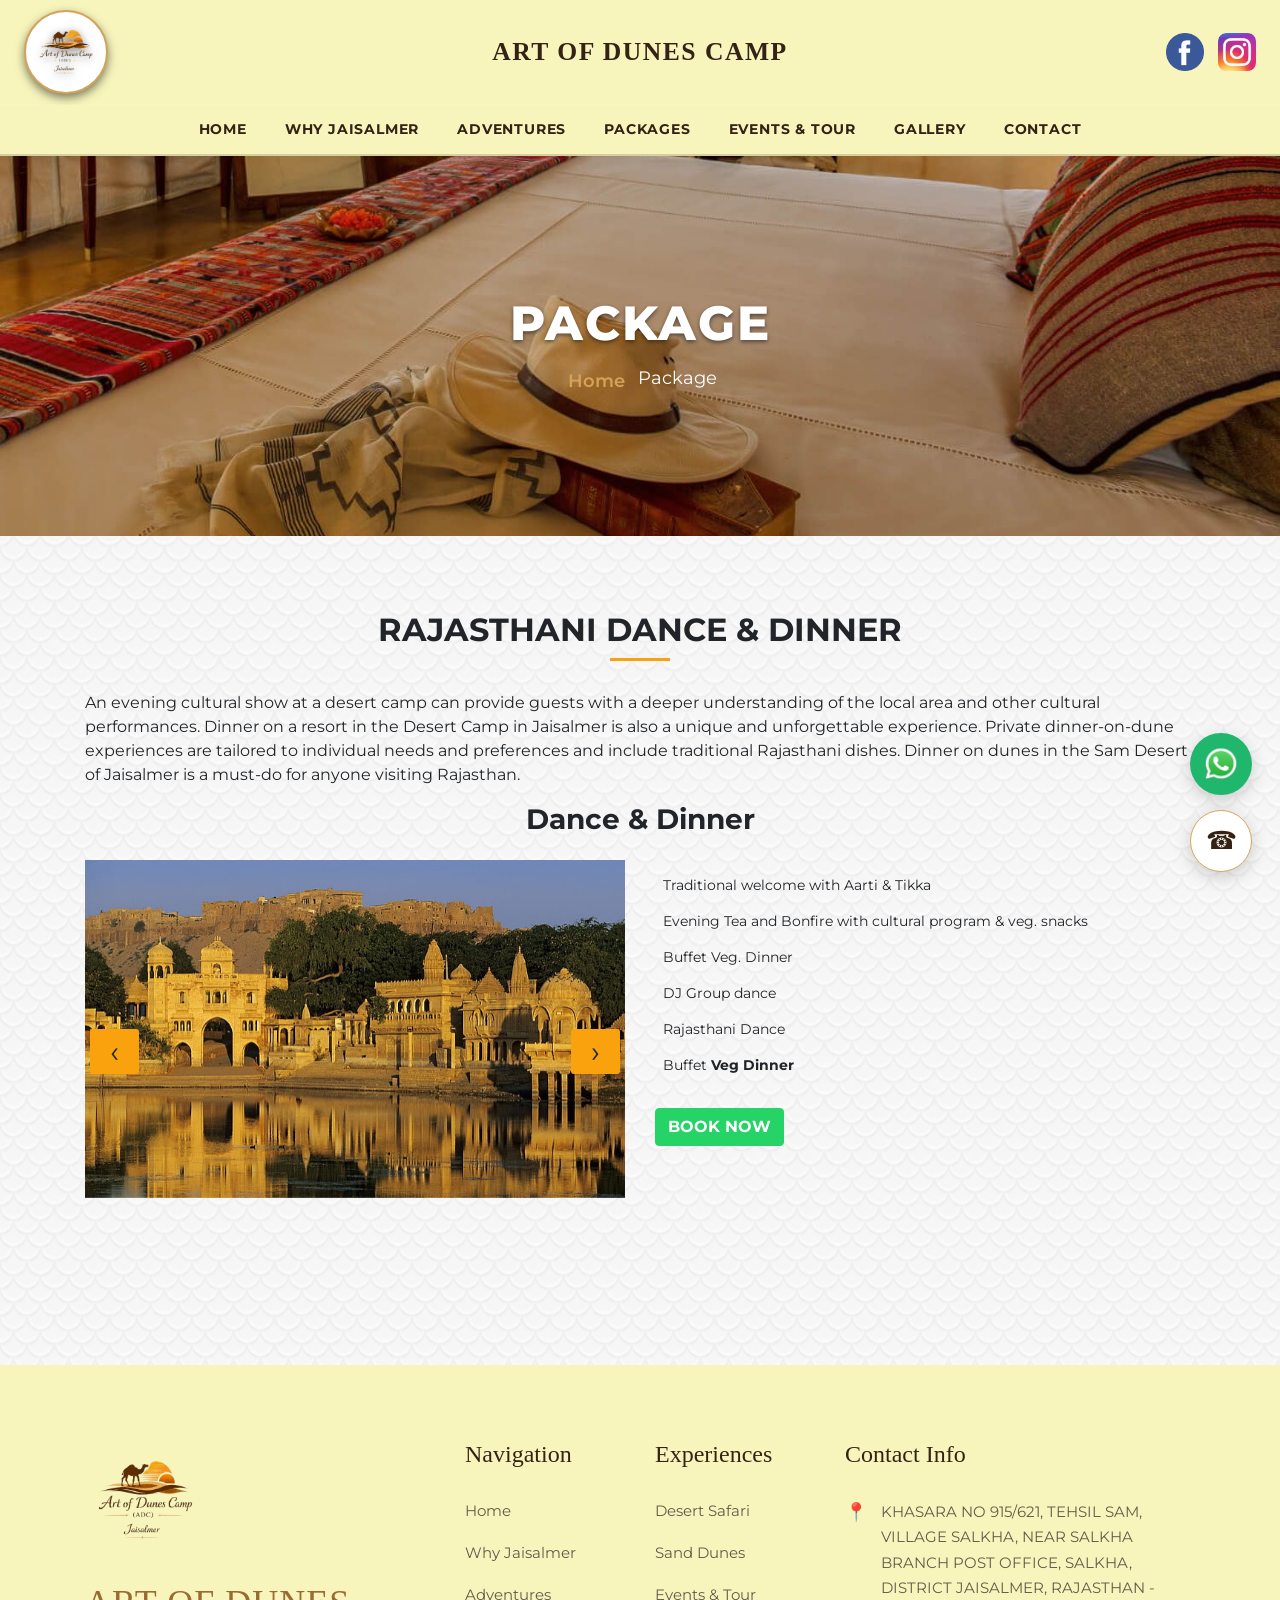
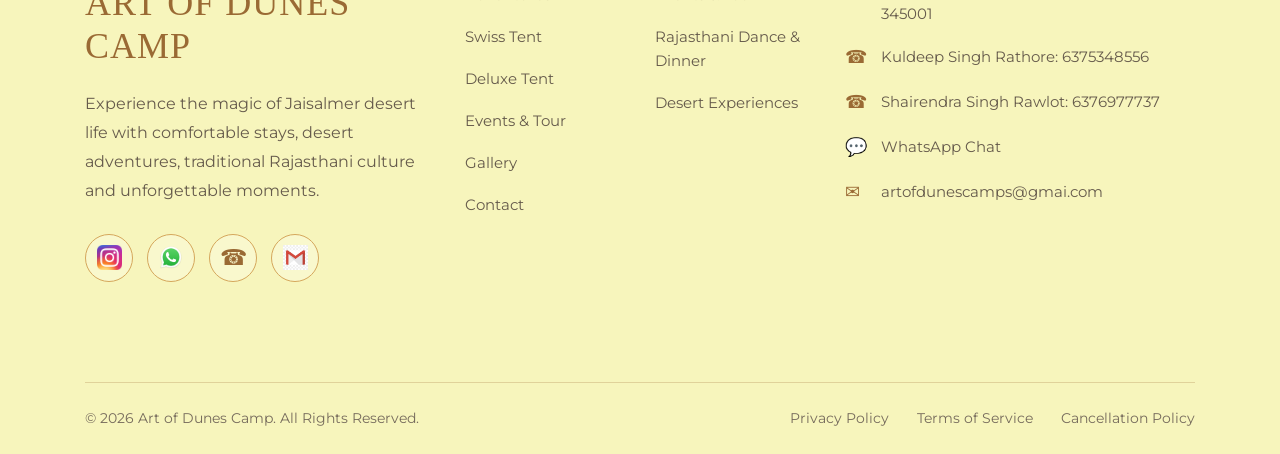
<file: rajasthani-dance-dinner.html>
<!DOCTYPE html>
<html lang="en">
  <head>
    <meta charset="UTF-8" />
    <meta name="viewport" content="width=device-width, initial-scale=1.0" />
    <meta http-equiv="X-UA-Compatible" content="ie=edge" />
    <title>Jaisalmer travel</title>
    <link rel="stylesheet" href="css/style.css" />
    <link
      rel="stylesheet"
      href="https://cdnjs.cloudflare.com/ajax/libs/OwlCarousel2/2.3.4/assets/owl.carousel.min.css"
      integrity="sha512-tS3S5qG0BlhnQROyJXvNjeEM4UpMXHrQfTGmbQ1gKmelCxlSEBUaxhRBj/EFTzpbP4RVSrpEikbmdJobCvhE3g=="
      crossorigin="anonymous"
      referrerpolicy="no-referrer"
    />
    <link
      rel="stylesheet"
      href="https://cdnjs.cloudflare.com/ajax/libs/OwlCarousel2/2.3.4/assets/owl.theme.default.min.css"
      integrity="sha512-sMXtMNL1zRzolHYKEujM2AqCLUR9F2C4/05cdbxjjLSRvMQIciEPCQZo++nk7go3BtSuK9kfa/s+a4f4i5pLkw=="
      crossorigin="anonymous"
      referrerpolicy="no-referrer"
    />

    <link
      rel="stylesheet"
      href="https://cdn.jsdelivr.net/npm/bootstrap@4.6.2/dist/css/bootstrap.min.css"
      integrity="sha384-xOolHFLEh07PJGoPkLv1IbcEPTNtaed2xpHsD9ESMhqIYd0nLMwNLD69Npy4HI+N"
      crossorigin="anonymous"
    />
    <link
      rel="stylesheet"
      href="https://cdnjs.cloudflare.com/ajax/libs/font-awesome/4.7.0/css/font-awesome.css"
      integrity="sha512-5A8nwdMOWrSz20fDsjczgUidUBR8liPYU+WymTZP1lmY9G6Oc7HlZv156XqnsgNUzTyMefFTcsFH/tnJE/+xBg=="
      crossorigin="anonymous"
      referrerpolicy="no-referrer"
    />

    <link
      rel="stylesheet"
      href="https://cdnjs.cloudflare.com/ajax/libs/font-awesome/4.7.0/css/font-awesome.css"
      integrity="sha512-5A8nwdMOWrSz20fDsjczgUidUBR8liPYU+WymTZP1lmY9G6Oc7HlZv156XqnsgNUzTyMefFTcsFH/tnJE/+xBg=="
      crossorigin="anonymous"
      referrerpolicy="no-referrer"
    />
    <link
      href="https://fonts.googleapis.com/css2?family=Oswald&display=swap"
      rel="stylesheet"
    />
    <link rel="preconnect" href="https://fonts.googleapis.com" />
    <link rel="preconnect" href="https://fonts.gstatic.com" crossorigin />
    <link
      href="https://fonts.googleapis.com/css2?family=Pacifico&display=swap"
      rel="stylesheet"
    />
    <link
      href="https://fonts.googleapis.com/css2?family=Montserrat:wght@300;400;500;600;700;800&display=swap"
      rel="stylesheet"
    />
  </head>

  <body>
    <!-- GLOBAL SITE HEADER -->
<header class="main-global-header">
  
  <!-- Top Bar: Circle Logo & Social Icons -->
  <!-- Top Bar: Circle Logo, Center Title & Social Icons -->
<div class="header-top-bar">
  <div class="container-fluid px-4">
    <div class="row align-items-center">
      
      <!-- Left: Circular Logo (Col-4) -->
      <div class="col-4 text-start">
        <a class="navbar-brand logo-circle-frame" href="index.html">
          <img src="images/logo.png" alt="Logo" class="logo-img" />
        </a>
      </div>

      <!-- Center: Brand Title (Col-4) -->
      <div class="col-4 text-center">
        <h2 class="header-brand-title m-0">Art of Dunes Camp</h2>
      </div>

      <!-- Right: Social Media Links (Col-4) -->
      <div class="col-4 text-end">
        <div class="social-icons-wrapper">
          <a href="https://www.facebook.com/profile.php?id=100091669342793" target="_blank"><img src="images/Home/icons/facebook.png" alt="FB"></a>
          <a href="https://www.instagram.com/artofdunes_camp?igsh=MTI1YzRiMWIxZDA1cw==" target="_blank" rel="noopener"><img src="images/Home/icons/instagram.png" alt="IG"></a>
        </div>
      </div>

    </div>
  </div>
</div>

  <!-- Navigation Menu Bar -->
<nav
  class="navbar navbar-expand-lg navbar-dark header-nav-bar"
  style="background-color: #f7f5bc !important;"
>    <div class="container">
      <button class="navbar-toggler ms-auto" type="button" data-toggle="collapse" data-target="#mainMenu">
        <span class="navbar-toggler-icon"></span>
      </button>

      <div class="collapse navbar-collapse justify-content-center" id="mainMenu">
        <ul class="navbar-nav gap-lg-2 text-uppercase">
          <li class="nav-item"><a class="nav-link" href="index.html">Home</a></li>
          <li class="nav-item"><a class="nav-link" href="why-jaisalmer.html">Why Jaisalmer</a></li>
          <li class="nav-item"><a class="nav-link" href="adventure.html">Adventures</a></li>
          <li class="nav-item dropdown">
            <a class="nav-link dropdown-toggle" href="#" id="pkgDrop" data-toggle="dropdown">Packages</a>
            <div class="dropdown-menu">
              <!-- <a class="dropdown-item" href="maharaja-package.html">Maharaja Packages</a> -->
              <a class="dropdown-item" href="maharani-package.html">Swiss Tent</a>
              <a class="dropdown-item" href="yuvraj-package.html">Deluxe Tent</a>
              <!-- <a class="dropdown-item" href="mobile-tent.html">Soldier Mobile Tent</a> -->
              <!-- <a class="dropdown-item" href="royal-odc.html"></a> -->
              <a class="dropdown-item" href="rajasthani-dance-dinner.html">Rajasthani Dance & Dinner</a>
            </div>
          </li>
          <li class="nav-item"><a class="nav-link" href="events.html">Events & Tour</a></li>
          <li class="nav-item"><a class="nav-link" href="gallery.html">Gallery</a></li>
          <li class="nav-item"><a class="nav-link" href="contact.html">Contact</a></li>
        </ul>
      </div>
    </div>
  </nav>

</header>

<section class="breadcrumb-banner" style="background-image: url('./images/packages/Maharani-Tent/tent1.jpeg');">
  <div class="container">
    <div class="row text-center justify-content-center">
      <div class="col-lg-8">
        <h1 class="page-title">Package</h1>
        <nav aria-label="breadcrumb">
          <ol class="breadcrumb justify-content-center">
            <li class="breadcrumb-item"><a href="index.html">Home</a></li>
            <li class="breadcrumb-item active" aria-current="page">Package</li>
          </ol>
        </nav>
      </div>
    </div>
  </div>
</section>

    <section class="section-padding packages">
      <div class="container">
        <div class="package-wrapper">
          <div class="row">
            <div class="col-12">
              <div class="heading-title text-center">
                <h2 class="text-uppercase font-weight-bold">Rajasthani Dance & Dinner</h2>
                <div class="c-line-center c-theme-bg"></div>
              </div>
            </div>
            <div class="col-12">
              <p>
                An evening cultural show at a desert camp can provide guests
                with a deeper understanding of the local area and other cultural
                performances. Dinner on a resort in the Desert Camp in Jaisalmer
                is also a unique and unforgettable experience. Private
                dinner-on-dune experiences are tailored to individual needs and
                preferences and include traditional Rajasthani dishes. Dinner on
                dunes in the Sam Desert of Jaisalmer is a must-do for anyone
                visiting Rajasthan.
              </p>
            </div>
            <div class="col-12">
              <h3 class="text-center pb-3 font-weight-bold">
                Dance & Dinner
              </h3>
            </div>
            <div class="col-md-12 col-lg-6">
              <div class="package-detail-carousel owl-carousel owl-theme">
                <div class="item">
                  <img src="images/Home/bg-3.jpg" alt="honeymoon-tour" />
                </div>
                <div class="item">
                  <img
                    src="images/adventures/cultural-show.jpeg"
                    alt="honeymoon-tour"
                  />
                </div>
                 <div class="item">
                  <img
                    src="images/packages/rajasthani1.jpeg"
                    alt="honeymoon-tour"
                  />
                </div>
                <!-- <div class="item">
                  <img
                    src="images/adventures/quad-biking.jpg"
                    alt="honeymoon-tour"
                  />
                </div> -->
                <div class="item">
                  <img
                    src="images/packages/rajasthani2.jpeg"
                    alt="honeymoon-tour"
                  />
                </div>
              </div>
            </div>
            <div class="col-md-12 col-lg-6">
              <ul class="packages-list pl-1">
                <li class="packages-list-item list-unstyled">
                  <i class="fa fa-caret-right" aria-hidden="true"></i>
                  Traditional welcome with Aarti & Tikka
                </li>
               

                <li class="packages-list-item list-unstyled">
                  <i class="fa fa-caret-right" aria-hidden="true"></i> Evening
                  Tea and Bonfire with cultural program & veg. snacks
                </li>
                <li class="packages-list-item list-unstyled">
                  <i class="fa fa-caret-right" aria-hidden="true"></i> Buffet
                  Veg. Dinner
                </li>
                <li class="packages-list-item list-unstyled">
                  <i class="fa fa-caret-right" aria-hidden="true"></i> DJ Group
                  dance
                </li>
                <li class="packages-list-item list-unstyled">
                  <i class="fa fa-caret-right" aria-hidden="true"></i>
                  Rajasthani Dance
                </li>

                <li class="packages-list-item list-unstyled">
                  <i class="fa fa-caret-right" aria-hidden="true"></i> Buffet
                  <b>Veg Dinner</b>
                </li>
                
              </ul>
              <a
  href="https://wa.me/916376977737?text=Hi%20Art%20of%20Dunes%2C%20I%20would%20like%20to%20book%20the%20Swiss%20Tent."
  class="btn text-uppercase font-weight-bold mt-3"
  style="background-color:#25D366;color:#fff;border-color:#25D366;"
  target="_blank"
  rel="noopener"
>
  Book Now
</a>
            </div>
          </div>
        </div>
      </div>
    </section>

   <footer class="aod-footer">

    <div class="container">

        <!-- Footer Main Content -->
        <div class="row aod-footer-main">

            <!-- Brand / About -->
            <div class="col-lg-4 col-md-6 mb-5 mb-lg-0">

                <div class="aod-footer-logo">
                    <a href="index.html">
                        <img src="images/logo.png" alt="Art of Dunes Camp Logo">
                    </a>
                </div>

                <h2 class="aod-footer-brand">
                    ART OF DUNES CAMP
                </h2>

                <p class="aod-footer-description">
                    Experience the magic of Jaisalmer desert life with
                    comfortable stays, desert adventures, traditional
                    Rajasthani culture and unforgettable moments.
                </p>

                <!-- Social Icons -->
                <div class="aod-footer-social">

                    <a href="https://www.instagram.com/artofdunes_camp"
                       target="_blank"
                       rel="noopener"
                       title="Instagram">
                        <img src="images/Home/icons/instagram.png" alt="Instagram">
                    </a>

                    <a href="https://wa.me/916376977737"
                       target="_blank"
                       rel="noopener"
                       title="WhatsApp">
                        <img src="images/Home/icons/whatsapp.png" alt="WhatsApp">
                    </a>

                    <a href="tel:+916376977737"
                       title="Call">
                        <span>☎</span>
                    </a>

                    <a href="mailto:artofdunescamps@gmai.com"
                       title="Email">
                        <img src="images/Home/icons/gmail.jpg" alt="Gmail">
                    </a>

                </div>

            </div>


            <!-- Navigation -->
            <div class="col-lg-2 col-md-6 mb-5 mb-lg-0">

                <h3 class="aod-footer-heading">
                    Navigation
                </h3>

                <ul class="aod-footer-links">
                    <li><a href="index.html">Home</a></li>
                    <li><a href="why-jaisalmer.html">Why Jaisalmer</a></li>
                    <li><a href="adventure.html">Adventures</a></li>
                    <li><a href="maharani-package.html">Swiss Tent</a></li>
                    <li><a href="yuvraj-package.html">Deluxe Tent</a></li>
                    <li><a href="events.html">Events & Tour</a></li>
                    <li><a href="gallery.html">Gallery</a></li>
                    <li><a href="contact.html">Contact</a></li>
                </ul>

            </div>


            <!-- Experiences -->
            <div class="col-lg-2 col-md-6 mb-5 mb-lg-0">

                <h3 class="aod-footer-heading">
                    Experiences
                </h3>

                <ul class="aod-footer-links">
                    <li><a href="adventure.html">Desert Safari</a></li>
                    <li><a href="adventure.html">Sand Dunes</a></li>
                    <li><a href="events.html">Events & Tour</a></li>
                    <li><a href="rajasthani-dance-dinner.html">Rajasthani Dance & Dinner</a></li>
                    <li><a href="royal-odc.html"></a></li>
                    <li><a href="gallery.html">Desert Experiences</a></li>
                </ul>

            </div>


            <!-- Contact Info -->
            <div class="col-lg-4 col-md-6">

                <h3 class="aod-footer-heading">
                    Contact Info
                </h3>

                <div class="aod-contact-item">
                    <span class="aod-contact-icon">📍</span>
                    <p>
                        KHASARA NO 915/621, TEHSIL SAM, VILLAGE SALKHA,
                        NEAR SALKHA BRANCH POST OFFICE, SALKHA,
                        DISTRICT JAISALMER, RAJASTHAN - 345001
                    </p>
                </div>

                <div class="aod-contact-item">
                    <span class="aod-contact-icon">☎</span>
                    <p>
                        <a href="tel:+916375348556">
                            Kuldeep Singh Rathore: 6375348556
                        </a>
                    </p>
                </div>

                <div class="aod-contact-item">
                    <span class="aod-contact-icon">☎</span>
                    <p>
                        <a href="tel:+916376977737">
                            Shairendra Singh Rawlot: 6376977737
                        </a>
                    </p>
                </div>

                <div class="aod-contact-item">
                    <span class="aod-contact-icon">💬</span>
                    <p>
                        <a href="https://wa.me/916376977737"
                           target="_blank"
                           rel="noopener">
                            WhatsApp Chat
                        </a>
                    </p>
                </div>

                <div class="aod-contact-item">
                    <span class="aod-contact-icon">✉</span>
                    <p>
                        <a href="mailto:artofdunescamps@gmai.com">
                            artofdunescamps@gmai.com
                        </a>
                    </p>
                </div>

            </div>

        </div>


      <!-- Map -->
        


        <!-- Bottom -->
        <div class="aod-footer-bottom">

            <p>
                © 2026 Art of Dunes Camp. All Rights Reserved.
            </p>

            <div class="aod-footer-bottom-links">
                <a href="#">Privacy Policy</a>
                <a href="#">Terms of Service</a>
                <a href="#">Cancellation Policy</a>
            </div>

        </div>

    </div>


    <!-- Floating WhatsApp -->
    <a href="https://wa.me/916376977737"
       class="aod-floating-whatsapp"
       target="_blank"
       rel="noopener"
       title="WhatsApp">
        <img src="images/Home/icons/whatsapp.png" alt="WhatsApp">
    </a>


    <!-- Floating Call -->
    <a href="tel:+916376977737"
       class="aod-floating-call"
       title="Call">
        ☎
    </a>

</footer>

    <script src="js/jquery.min.js"></script>
    <script src="js/owl.carousel.js"></script>
    <script src="js/owl.carousel.min.js"></script>
    <script src="js/bootstrap.min.js"></script>

    <script>
      $(".package-detail-carousel").owlCarousel({
        loop: true,
        margin: 10,
        nav: true,
        dots: false,
        items: 1,
        autoplay: true,
        autoplayTimeout: 2500,
      });
    </script>
  </body>
</html>
</file>
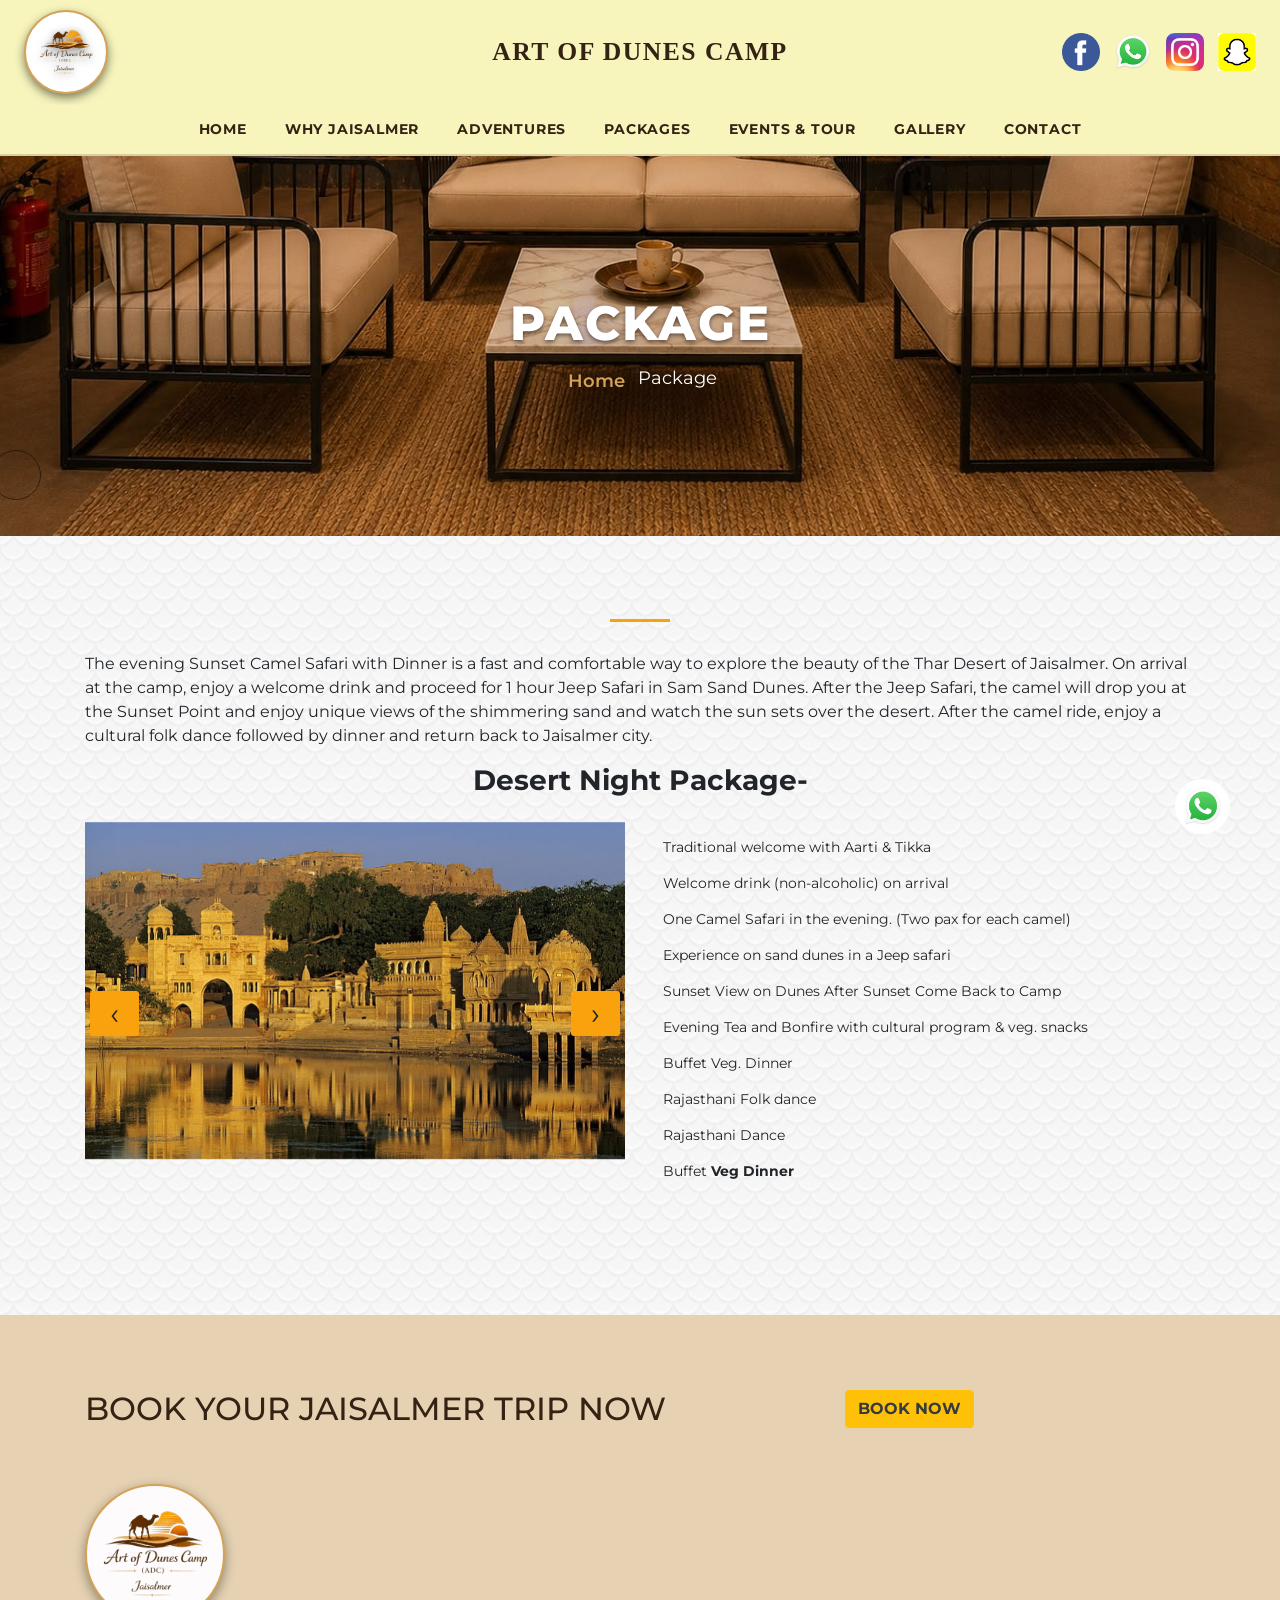
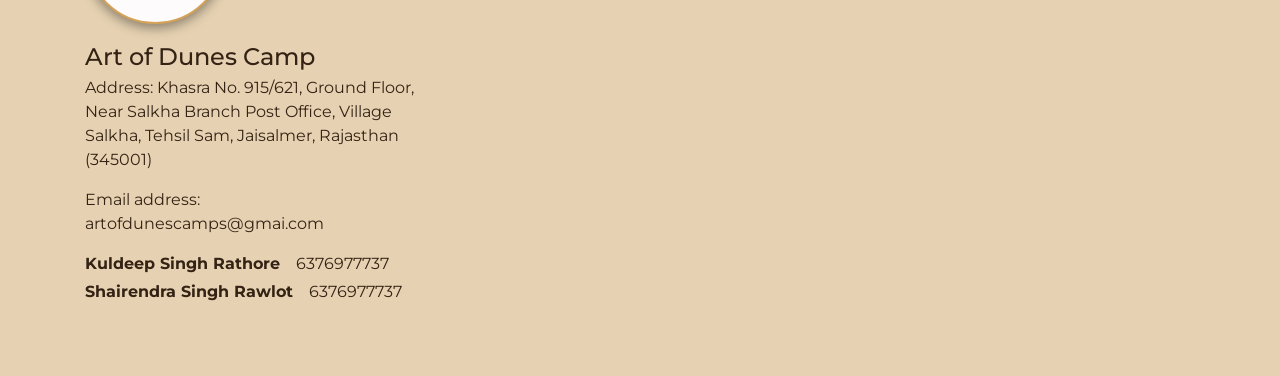
<file: royal-desert-safari.html>
<!DOCTYPE html>
<html lang="en">
  <head>
    <meta charset="UTF-8" />
    <meta name="viewport" content="width=device-width, initial-scale=1.0" />
    <meta http-equiv="X-UA-Compatible" content="ie=edge" />
    <title>Jaisalmer travel</title>
    <link rel="stylesheet" href="css/style.css" />
    <link
      rel="stylesheet"
      href="https://cdnjs.cloudflare.com/ajax/libs/OwlCarousel2/2.3.4/assets/owl.carousel.min.css"
      integrity="sha512-tS3S5qG0BlhnQROyJXvNjeEM4UpMXHrQfTGmbQ1gKmelCxlSEBUaxhRBj/EFTzpbP4RVSrpEikbmdJobCvhE3g=="
      crossorigin="anonymous"
      referrerpolicy="no-referrer"
    />
    <link
      rel="stylesheet"
      href="https://cdnjs.cloudflare.com/ajax/libs/OwlCarousel2/2.3.4/assets/owl.theme.default.min.css"
      integrity="sha512-sMXtMNL1zRzolHYKEujM2AqCLUR9F2C4/05cdbxjjLSRvMQIciEPCQZo++nk7go3BtSuK9kfa/s+a4f4i5pLkw=="
      crossorigin="anonymous"
      referrerpolicy="no-referrer"
    />

    <link
      rel="stylesheet"
      href="https://cdn.jsdelivr.net/npm/bootstrap@4.6.2/dist/css/bootstrap.min.css"
      integrity="sha384-xOolHFLEh07PJGoPkLv1IbcEPTNtaed2xpHsD9ESMhqIYd0nLMwNLD69Npy4HI+N"
      crossorigin="anonymous"
    />
    <link
      rel="stylesheet"
      href="https://cdnjs.cloudflare.com/ajax/libs/font-awesome/4.7.0/css/font-awesome.css"
      integrity="sha512-5A8nwdMOWrSz20fDsjczgUidUBR8liPYU+WymTZP1lmY9G6Oc7HlZv156XqnsgNUzTyMefFTcsFH/tnJE/+xBg=="
      crossorigin="anonymous"
      referrerpolicy="no-referrer"
    />

    <link
      rel="stylesheet"
      href="https://cdnjs.cloudflare.com/ajax/libs/font-awesome/4.7.0/css/font-awesome.css"
      integrity="sha512-5A8nwdMOWrSz20fDsjczgUidUBR8liPYU+WymTZP1lmY9G6Oc7HlZv156XqnsgNUzTyMefFTcsFH/tnJE/+xBg=="
      crossorigin="anonymous"
      referrerpolicy="no-referrer"
    />
    <link
      href="https://fonts.googleapis.com/css2?family=Oswald&display=swap"
      rel="stylesheet"
    />
    <link rel="preconnect" href="https://fonts.googleapis.com" />
    <link rel="preconnect" href="https://fonts.gstatic.com" crossorigin />
    <link
      href="https://fonts.googleapis.com/css2?family=Pacifico&display=swap"
      rel="stylesheet"
    />
    <link
      href="https://fonts.googleapis.com/css2?family=Montserrat:wght@300;400;500;600;700;800&display=swap"
      rel="stylesheet"
    />
  </head>

  <body>
    <!-- GLOBAL SITE HEADER -->
<header class="main-global-header">
  
  <!-- Top Bar: Circle Logo & Social Icons -->
 <!-- Top Bar: Circle Logo, Center Title & Social Icons -->
<div class="header-top-bar">
  <div class="container-fluid px-4">
    <div class="row align-items-center">
      
      <!-- Left: Circular Logo (Col-4) -->
      <div class="col-4 text-start">
        <a class="navbar-brand logo-circle-frame" href="index.html">
          <img src="images/logo.png" alt="Logo" class="logo-img" />
        </a>
      </div>

      <!-- Center: Brand Title (Col-4) -->
      <div class="col-4 text-center">
        <h2 class="header-brand-title m-0">Art of Dunes Camp</h2>
      </div>

      <!-- Right: Social Media Links (Col-4) -->
      <div class="col-4 text-end">
        <div class="social-icons-wrapper">
          <a href="https://www.facebook.com/profile.php?id=100091669342793" target="_blank"><img src="images/Home/icons/facebook.png" alt="FB"></a>
          <a href="#"><img src="images/Home/icons/whatsapp.png" alt="WA"></a>
          <a href="#"><img src="images/Home/icons/instagram.png" alt="IG"></a>
          <a href="https://www.snapchat.com/add/sugnadesert99" target="_blank"><img src="images/Home/icons/Snapchat-logo.jpg" alt="SC"></a>
        </div>
      </div>

    </div>
  </div>
</div>

  <!-- Navigation Menu Bar -->
<nav
  class="navbar navbar-expand-lg navbar-dark header-nav-bar"
  style="background-color: #f7f5bc !important;"
>    <div class="container">
      <button class="navbar-toggler ms-auto" type="button" data-toggle="collapse" data-target="#mainMenu">
        <span class="navbar-toggler-icon"></span>
      </button>

      <div class="collapse navbar-collapse justify-content-center" id="mainMenu">
        <ul class="navbar-nav gap-lg-2 text-uppercase">
          <li class="nav-item"><a class="nav-link" href="index.html">Home</a></li>
          <li class="nav-item"><a class="nav-link" href="why-jaisalmer.html">Why Jaisalmer</a></li>
          <li class="nav-item"><a class="nav-link" href="adventure.html">Adventures</a></li>
          <li class="nav-item dropdown">
            <a class="nav-link dropdown-toggle" href="#" id="pkgDrop" data-toggle="dropdown">Packages</a>
            <div class="dropdown-menu">
              <!-- <a class="dropdown-item" href="maharaja-package.html">Maharaja Packages</a> -->
              <a class="dropdown-item" href="maharani-package.html">Swiss Tent</a>
              <a class="dropdown-item" href="yuvraj-package.html">Deluxe Tent</a>
              <!-- <a class="dropdown-item" href="mobile-tent.html">Soldier Mobile Tent</a> -->
              <!-- <a class="dropdown-item" href="royal-odc.html"></a> -->
              <a class="dropdown-item" href="rajasthani-dance-dinner.html">Rajasthani Dance & Dinner</a>
            </div>
          </li>
          <li class="nav-item"><a class="nav-link" href="events.html">Events & Tour</a></li>
          <li class="nav-item"><a class="nav-link" href="gallery.html">Gallery</a></li>
          <li class="nav-item"><a class="nav-link" href="contact.html">Contact</a></li>
        </ul>
      </div>
    </div>
  </nav>

</header>

<section class="breadcrumb-banner" style="background-image: url('./images/About/maharaj.jpg');">
  <div class="container">
    <div class="row text-center justify-content-center">
      <div class="col-lg-8">
        <h1 class="page-title">Package</h1>
        <nav aria-label="breadcrumb">
          <ol class="breadcrumb justify-content-center">
            <li class="breadcrumb-item"><a href="index.html">Home</a></li>
            <li class="breadcrumb-item active" aria-current="page">Package</li>
          </ol>
        </nav>
      </div>
    </div>
  </div>
</section>

    <section class="section-padding packages">
      <div class="container">
        <div class="package-wrapper">
          <div class="row">
            <div class="col-12">
              <div class="heading-title text-center">
                <h2 class="text-uppercase font-weight-bold"></h2>
                <div class="c-line-center c-theme-bg"></div>
              </div>
            </div>
            <div class="col-12">
              <p>
                The evening Sunset Camel Safari with Dinner is a fast and
                comfortable way to explore the beauty of the Thar Desert of
                Jaisalmer. On arrival at the camp, enjoy a welcome drink and
                proceed for 1 hour Jeep Safari in Sam Sand Dunes. After the Jeep
                Safari, the camel will drop you at the Sunset Point and enjoy
                unique views of the shimmering sand and watch the sun sets over
                the desert. After the camel ride, enjoy a cultural folk dance
                followed by dinner and return back to Jaisalmer city.
              </p>
            </div>
            <div class="col-12">
              <h3 class="text-center pb-3 font-weight-bold">
                Desert Night Package-
              </h3>
            </div>
            <div class="col-md-12 col-lg-6">
              <div class="package-detail-carousel owl-carousel owl-theme">
                <div class="item">
                  <img src="images/Home/bg-3.jpg" alt="honeymoon-tour" />
                </div>
                <div class="item">
                  <img
                    src="images/adventures/cultural-show.jpeg"
                    alt="honeymoon-tour"
                  />
                </div>
                <div class="item">
                  <img
                    src="images/adventures/quad-biking.jpg"
                    alt="honeymoon-tour"
                  />
                </div>
              </div>
            </div>
            <div class="col-md-12 col-lg-6">
              <ul class="packages-list pl-1">
                <li class="packages-list-item list-unstyled">
                  <i class="fa fa-caret-right" aria-hidden="true"></i>
                  Traditional welcome with Aarti & Tikka
                </li>
                <li class="packages-list-item list-unstyled">
                  <i class="fa fa-caret-right" aria-hidden="true"></i> Welcome
                  drink (non-alcoholic) on arrival
                </li>

                <li class="packages-list-item list-unstyled">
                  <i class="fa fa-caret-right" aria-hidden="true"></i> One Camel
                  Safari in the evening. (Two pax for each camel)
                </li>
                <li class="packages-list-item list-unstyled">
                  <i class="fa fa-caret-right" aria-hidden="true"></i>
                  Experience on sand dunes in a Jeep safari
                </li>
                <li class="packages-list-item list-unstyled">
                  <i class="fa fa-caret-right" aria-hidden="true"></i> Sunset
                  View on Dunes After Sunset Come Back to Camp
                </li>
                <li class="packages-list-item list-unstyled">
                  <i class="fa fa-caret-right" aria-hidden="true"></i> Evening
                  Tea and Bonfire with cultural program & veg. snacks
                </li>
                <li class="packages-list-item list-unstyled">
                  <i class="fa fa-caret-right" aria-hidden="true"></i> Buffet
                  Veg. Dinner
                </li>
                <li class="packages-list-item list-unstyled">
                  <i class="fa fa-caret-right" aria-hidden="true"></i> Rajasthani Folk
                  dance
                </li>
                <li class="packages-list-item list-unstyled">
                  <i class="fa fa-caret-right" aria-hidden="true"></i>
                  Rajasthani Dance
                </li>

                <li class="packages-list-item list-unstyled">
                  <i class="fa fa-caret-right" aria-hidden="true"></i> Buffet
                  <b>Veg Dinner</b>
                </li>
                <li class="packages-list-item list-unstyled">
                  <i class="fa fa-caret-right" aria-hidden="true"></i> After
                  Check Out from Camp Will proceed to visit our hotel
                </li>
                <li class="packages-list-item list-unstyled">
                  <i class="fa fa-caret-right" aria-hidden="true"></i>
                  City Sightseeing
                </li>
              </ul>
            </div>
          </div>
        </div>
      </div>
    </section>

    <footer class="section-padding mt-5">
      <div class="container">
        <div class="row d-flex ">
          <div class="col-md-8">
            <h2> BOOK YOUR JAISALMER TRIP NOW </h2>
          </div>
          <div class="col-md-4 ">
            <button class="btn btn-warning text-uppercase">
              <a href="#" class="text-dark font-weight-bold">book now</a>
            </button>
          </div>
          <div class="col-md-4 col-lg-4 mt-5">
           <div class="custom-ft-logo-wrapper mb-3">
  <a class="text-white d-inline-block" href="index.html">
    <div class="custom-ft-logo-circle">
      <img src="images/logo.png" alt="Art of Dunes Camp Logo">
    </div>
  </a>
</div>
            <div class="footer-block-1">
              <h4 class="text-white mb-1">Art of Dunes Camp</h4>
              <p class="text-white">Address: Khasra No. 915/621, Ground Floor, Near Salkha Branch Post Office, Village Salkha, Tehsil Sam, Jaisalmer, Rajasthan (345001)</p>
              <p>Email address:<a href="mailto:artofdunescamps@gmai.com"> artofdunescamps@gmai.com</a></p>
<p style="margin-bottom: 4px;">
  <b>Kuldeep Singh Rathore</b>&nbsp;&nbsp;&nbsp;
  <a href="tel:+916376977737" style="color: inherit; text-decoration: none;">
    6376977737
  </a>
</p>

<p style="margin-bottom: 0;">
  <b>Shairendra Singh Rawlot</b>&nbsp;&nbsp;&nbsp;
  <a href="tel:+916376977737" style="color: inherit; text-decoration: none;">
    6376977737
  </a>
</p>            </div>
          </div>
         
          <div class="col-md-8 mt-5">
    <iframe
        src="https://www.google.com/maps/embed?pb=!1m14!1m12!1m3!1d12837.920933551703!2d70.5934061554478!3d26.89400284085548!2m3!1f0!2f0!3f0!3m2!1i1024!2i768!4f13.1!5e0!3m2!1sen!2sin!4v1787145008875!5m2!1sen!2sin"
        width="100%"
        height="450"
        style="border:0;"
        allowfullscreen=""
        loading="lazy"
        referrerpolicy="strict-origin-when-cross-origin">
    </iframe>
</div>
      </div>
    </footer>
  
    <div class="social-connect">
      <ul class="footer-list-2  w-100 pl-0">
        <li class="footer-list-item list-unstyled">
          <a href="https://wa.me/916376977737/?text=Hi Art of Dunes Camp, I want to know more about your camp" class="footer-list-link"> <img
            src="images/Home/icons/whatsapp.png" class="img-fluid">
          </a>
        </li>
      </ul>
    </div>
  
    <div class="call-sugna-desert-safari">
      <div class="reservation">
        <a href="tel:+916376977737">
          <div class="icon d-flex justify-content-center align-items-center">
            <i class="fa fa-phone" aria-hidden="true"></i>
          </div>
          <div class="call"><span>+916376977737</span> <br>Reservation</div>
        </a>
      </div>
    </div>

    <script src="js/jquery.min.js"></script>
    <script src="js/owl.carousel.js"></script>
    <script src="js/owl.carousel.min.js"></script>
    <script src="js/bootstrap.min.js"></script>

    <script>
      $(".package-detail-carousel").owlCarousel({
        loop: true,
        margin: 10,
        nav: true,
        dots: false,
        items: 1,
        autoplay: true,
        autoplayTimeout: 2500,
      });
    </script>
  </body>
</html>
</file>
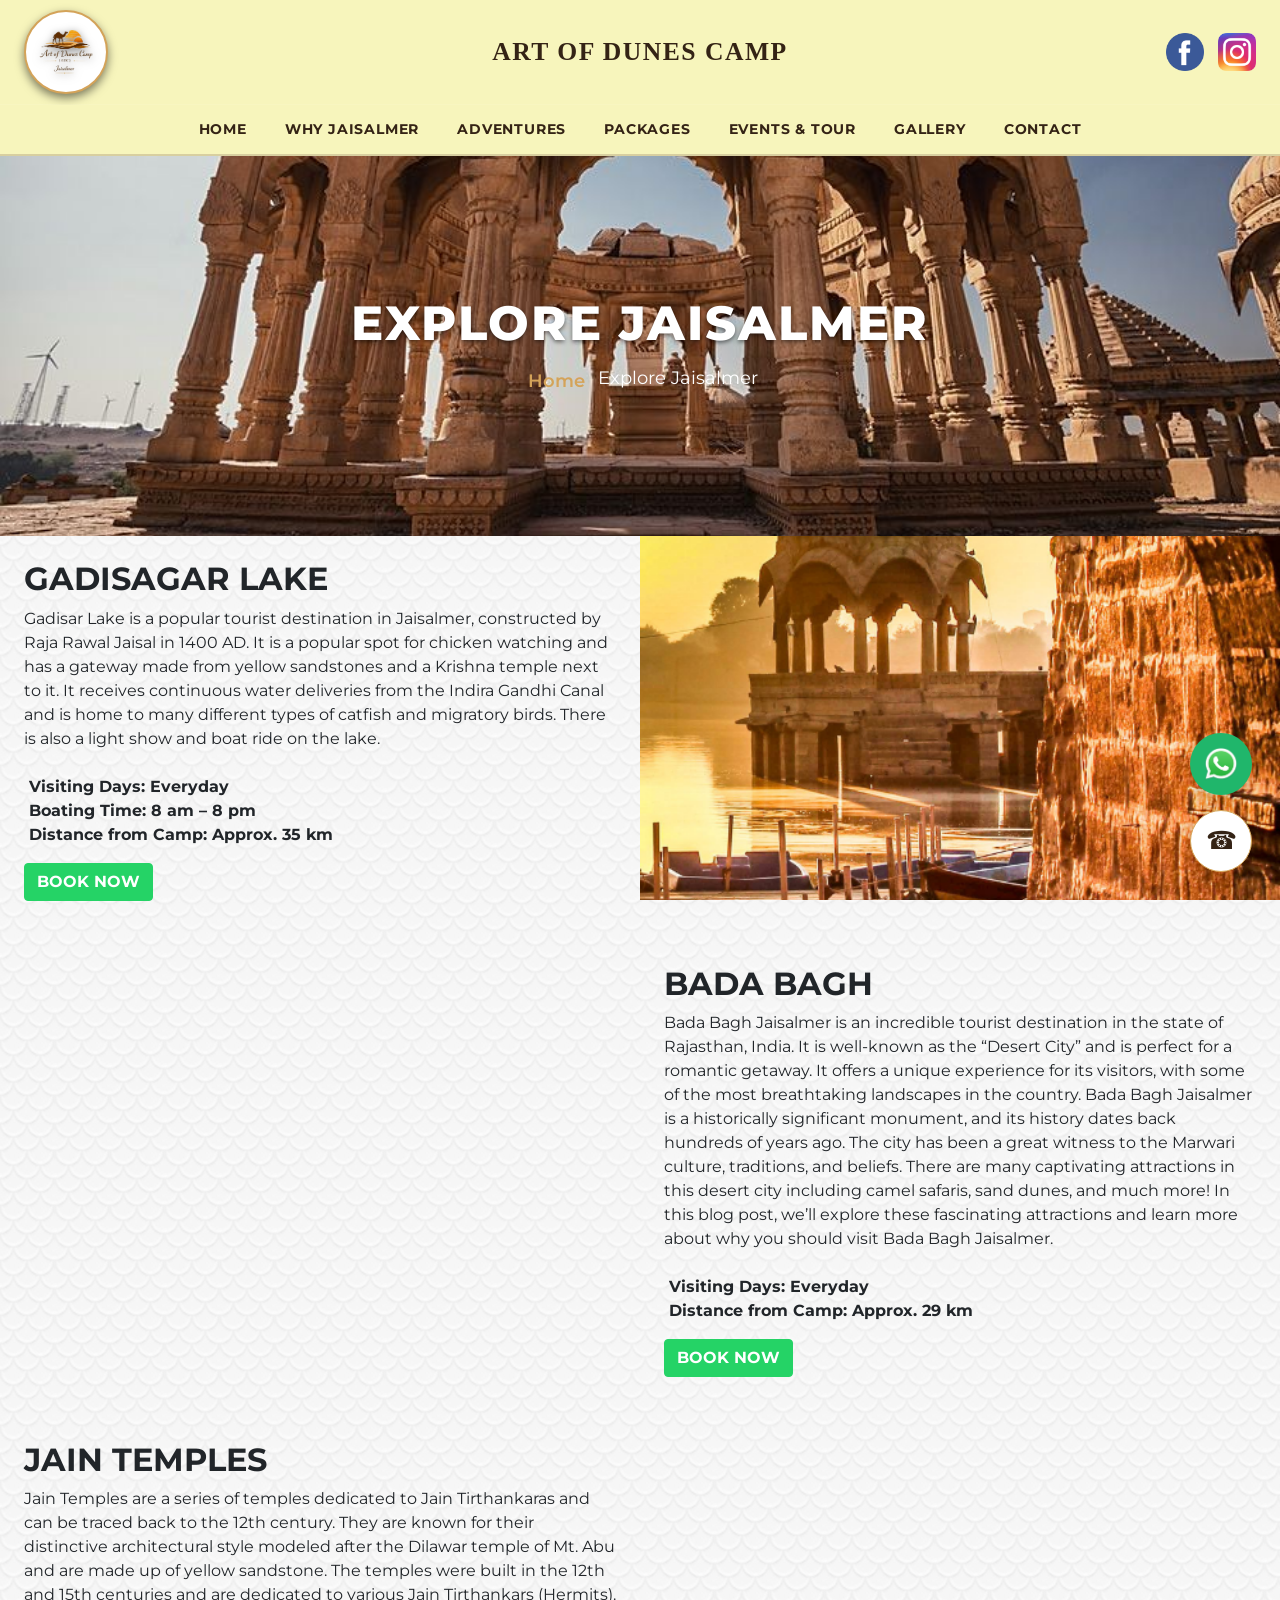
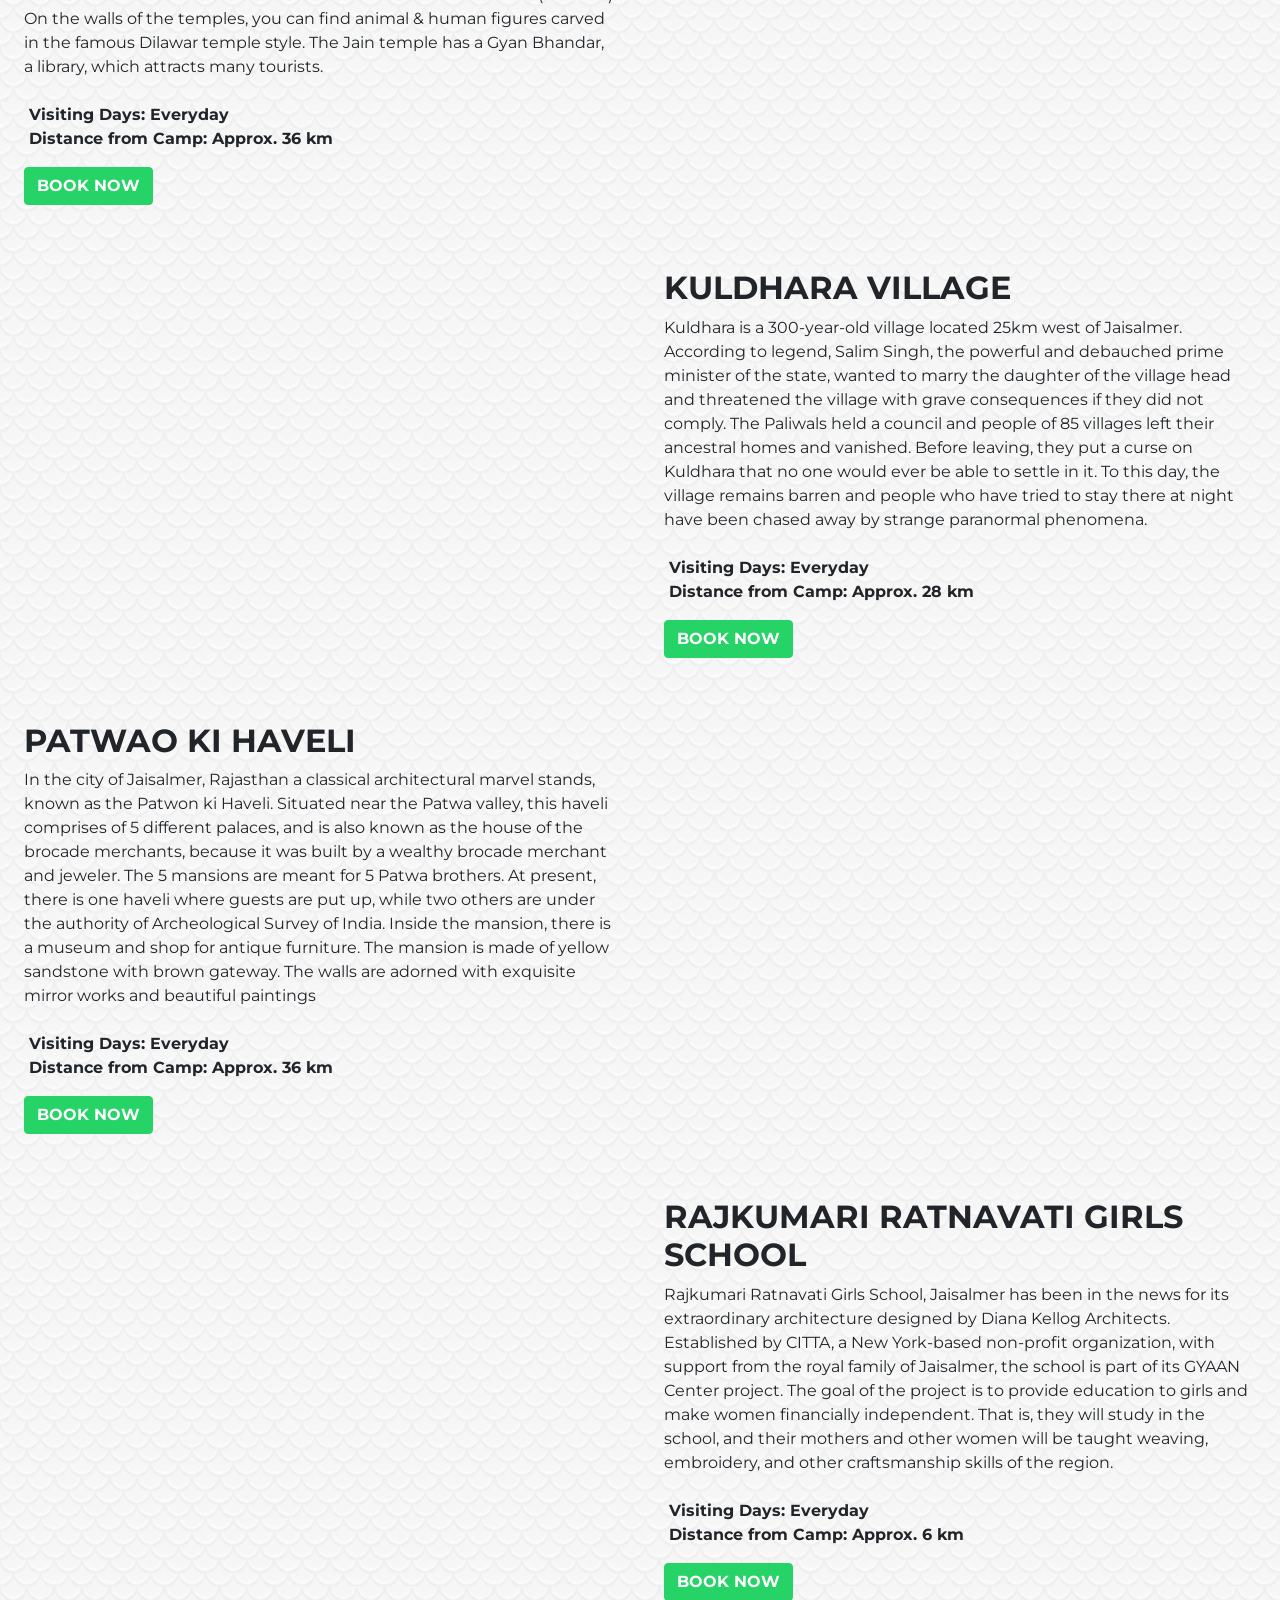
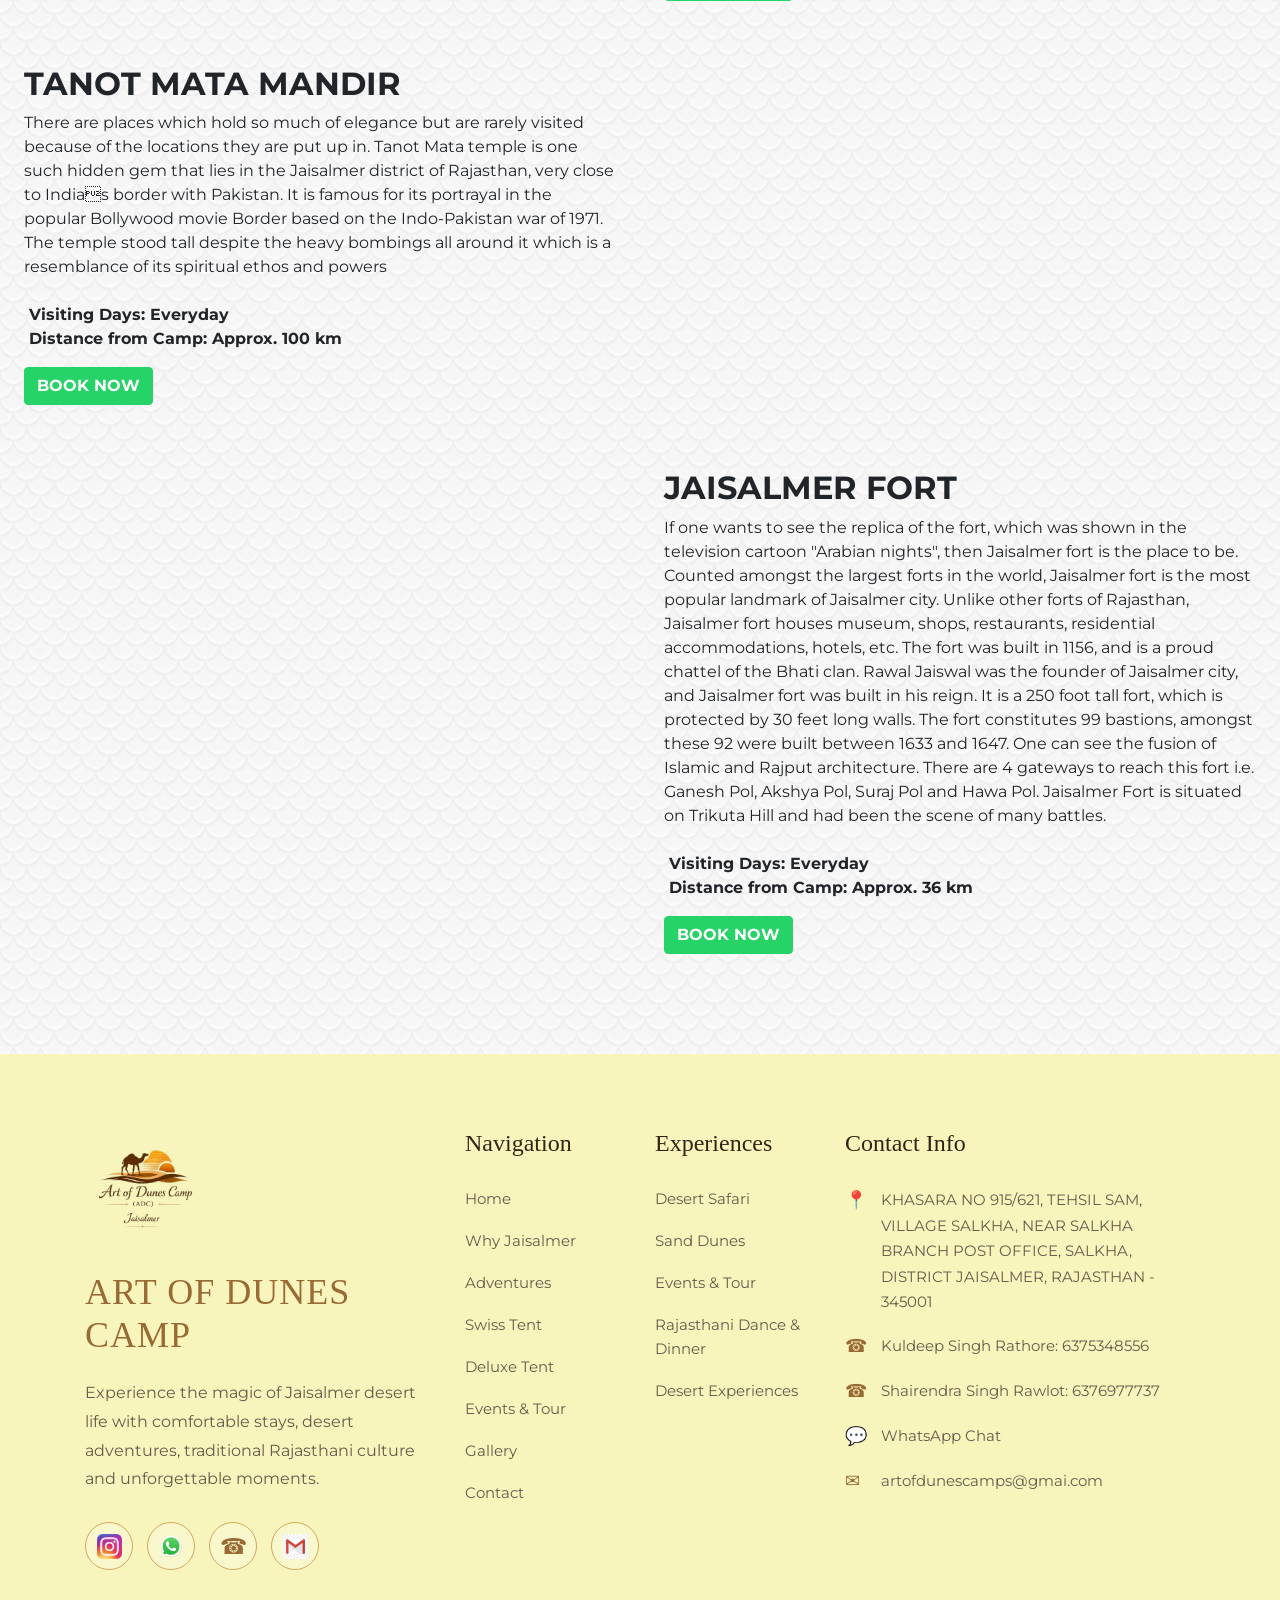
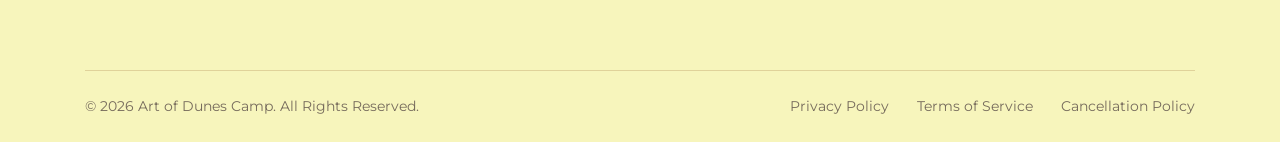
<file: why-jaisalmer.html>
<!DOCTYPE html>
<html lang="en">
  <head>
    <meta charset="UTF-8" />
    <meta name="viewport" content="width=device-width, initial-scale=1.0" />
    <meta http-equiv="X-UA-Compatible" content="ie=edge" />
    <title>Jaisalmer travel</title>
    <link rel="stylesheet" href="css/style.css" />
    <link
      rel="stylesheet"
      href="https://cdnjs.cloudflare.com/ajax/libs/OwlCarousel2/2.3.4/assets/owl.carousel.min.css"
      integrity="sha512-tS3S5qG0BlhnQROyJXvNjeEM4UpMXHrQfTGmbQ1gKmelCxlSEBUaxhRBj/EFTzpbP4RVSrpEikbmdJobCvhE3g=="
      crossorigin="anonymous"
      referrerpolicy="no-referrer"
    />
    <link
      rel="stylesheet"
      href="https://cdnjs.cloudflare.com/ajax/libs/OwlCarousel2/2.3.4/assets/owl.theme.default.min.css"
      integrity="sha512-sMXtMNL1zRzolHYKEujM2AqCLUR9F2C4/05cdbxjjLSRvMQIciEPCQZo++nk7go3BtSuK9kfa/s+a4f4i5pLkw=="
      crossorigin="anonymous"
      referrerpolicy="no-referrer"
    />

    <link
      rel="stylesheet"
      href="https://cdn.jsdelivr.net/npm/bootstrap@4.6.2/dist/css/bootstrap.min.css"
      integrity="sha384-xOolHFLEh07PJGoPkLv1IbcEPTNtaed2xpHsD9ESMhqIYd0nLMwNLD69Npy4HI+N"
      crossorigin="anonymous"
    />
    <link
      rel="stylesheet"
      href="https://cdnjs.cloudflare.com/ajax/libs/font-awesome/4.7.0/css/font-awesome.css"
      integrity="sha512-5A8nwdMOWrSz20fDsjczgUidUBR8liPYU+WymTZP1lmY9G6Oc7HlZv156XqnsgNUzTyMefFTcsFH/tnJE/+xBg=="
      crossorigin="anonymous"
      referrerpolicy="no-referrer"
    />

    <link
      rel="stylesheet"
      href="https://cdnjs.cloudflare.com/ajax/libs/font-awesome/4.7.0/css/font-awesome.css"
      integrity="sha512-5A8nwdMOWrSz20fDsjczgUidUBR8liPYU+WymTZP1lmY9G6Oc7HlZv156XqnsgNUzTyMefFTcsFH/tnJE/+xBg=="
      crossorigin="anonymous"
      referrerpolicy="no-referrer"
    />
    <link
      href="https://fonts.googleapis.com/css2?family=Oswald&display=swap"
      rel="stylesheet"
    />
    <link rel="preconnect" href="https://fonts.googleapis.com" />
    <link rel="preconnect" href="https://fonts.gstatic.com" crossorigin />
    <link
      href="https://fonts.googleapis.com/css2?family=Pacifico&display=swap"
      rel="stylesheet"
    />
    <link
      href="https://fonts.googleapis.com/css2?family=Montserrat:wght@300;400;500;600;700;800&display=swap"
      rel="stylesheet"
    />
  </head>

  <body>
    <!-- SITE HEADER -->
<!-- SITE HEADER -->
<!-- GLOBAL SITE HEADER -->
<header class="main-global-header">

  <!-- Top Bar -->
  <div class="header-top-bar">
    <div class="container-fluid px-4">
      <div class="row align-items-center">

        <!-- Left: Logo -->
        <div class="col-4 text-start">
          <a class="navbar-brand logo-circle-frame" href="index.html">
            <img src="images/logo.png" alt="Logo" class="logo-img" />
          </a>
        </div>

        <!-- Center: Brand Title -->
        <div class="col-4 text-center">
          <h2 class="header-brand-title m-0">
            Art of Dunes Camp
          </h2>
        </div>

        <!-- Right: Social Media -->
        <div class="col-4 text-end">
          <div class="social-icons-wrapper">

            <!-- Facebook -->
            <a
              href="https://www.facebook.com/profile.php?id=100091669342793"
              target="_blank"
              rel="noopener"
              title="Facebook"
            >
              <img
                src="images/Home/icons/facebook.png"
                alt="Facebook"
              >
            </a>

            <!-- Instagram -->
            <a
              href="https://www.instagram.com/artofdunes_camp?igsh=MTI1YzRiMWIxZDA1cw=="
              target="_blank"
              rel="noopener"
              title="Instagram"
            >
              <img
                src="images/Home/icons/instagram.png"
                alt="Instagram"
              >
            </a>

          </div>
        </div>

      </div>
    </div>
  </div>


  <!-- Navigation -->
 <nav
  class="navbar navbar-expand-lg navbar-dark header-nav-bar"
  style="background-color: #f7f5bc !important;"
>
    <div class="container">

      <button
        class="navbar-toggler ms-auto"
        type="button"
        data-toggle="collapse"
        data-target="#mainMenu"
      >
        <span class="navbar-toggler-icon"></span>
      </button>

      <div
        class="collapse navbar-collapse justify-content-center"
        id="mainMenu"
      >
        <ul class="navbar-nav gap-lg-2 text-uppercase">

          <li class="nav-item">
            <a class="nav-link" href="index.html">Home</a>
          </li>

          <li class="nav-item">
            <a class="nav-link" href="why-jaisalmer.html">
              Why Jaisalmer
            </a>
          </li>

          <li class="nav-item">
            <a class="nav-link" href="adventure.html">
              Adventures
            </a>
          </li>

          <li class="nav-item dropdown">
            <a
              class="nav-link dropdown-toggle"
              href="#"
              id="pkgDrop"
              data-toggle="dropdown"
            >
              Packages
            </a>

            <div class="dropdown-menu">

              <a
                class="dropdown-item"
                href="maharani-package.html"
              >
                Swiss Tent
              </a>

              <a
                class="dropdown-item"
                href="yuvraj-package.html"
              >
                Deluxe Tent
              </a>

              <a
                class="dropdown-item"
                href="royal-odc.html"
              >
                
              </a>

              <a
                class="dropdown-item"
                href="rajasthani-dance-dinner.html"
              >
                Rajasthani Dance & Dinner
              </a>

            </div>
          </li>

          <li class="nav-item">
            <a class="nav-link" href="events.html">
              Events & Tour
            </a>
          </li>

          <li class="nav-item">
            <a class="nav-link" href="gallery.html">
              Gallery
            </a>
          </li>

          <li class="nav-item">
            <a class="nav-link" href="contact.html">
              Contact
            </a>
          </li>

        </ul>
      </div>

    </div>
  </nav>

</header>
<section class="breadcrumb-banner" style="background-image: url('./images/WhyJaisalmer/breadcrumb.jpeg');">
  <div class="container">
    <div class="row text-center justify-content-center">
      <div class="col-lg-8">
        <h1 class="page-title">Explore Jaisalmer</h1>
        <nav aria-label="breadcrumb">
          <ol class="breadcrumb justify-content-center">
            <li class="breadcrumb-item"><a href="index.html">Home</a></li>
            <li class="breadcrumb-item active" aria-current="page">Explore Jaisalmer</li>
          </ol>
        </nav>
      </div>
    </div>
  </div>
</section>

<!-- BANNER SECTION (Completely separate from header) -->
<!-- <section class="page-banner-clean">
  <div class="container text-center">
    <h1 class="banner-heading">Why Jaisalmer</h1>
    <div class="breadcrumb-clean">
      <a href="index.html">Home</a> <span>/</span> <span class="active-page">Why Jaisalmer</span>
    </div>
  </div>
</section> -->

    <section class="why-jaisalmer-showcase events-tour">
      <div class="container-fluid px-0">
        <div class="why-jaisalmer-block">
          <div class="row mx-0  ">
            <div class="col-md-6 px-0">
              <div
                class="why-jaisalmer-info d-flex flex-wrap flex-column align-items-start justify-content-center py-3 py-md-4"
              >
                <h2 class="text-uppercase font-weight-bold">Gadisagar lake</h2>
                <p>
                  Gadisar Lake is a popular tourist destination in Jaisalmer,
                  constructed by Raja Rawal Jaisal in 1400 AD. It is a popular
                  spot for chicken watching and has a gateway made from yellow
                  sandstones and a Krishna temple next to it. It receives
                  continuous water deliveries from the Indira Gandhi Canal and
                  is home to many different types of catfish and migratory
                  birds. There is also a light show and boat ride on the lake.
                </p>
                <ul class="jaisalmer-locations-info pl-0 mt-4">
                  <!-- <li
                    class="jaisalmer-locations-info-list list-unstyled font-weight-bold"
                  >
                    <i class="fa fa-arrow-right" aria-hidden="true"></i>
                    <span>Visiting Time: 6 am – 6 pm</span>
                  </li> -->
                  <li
                    class="jaisalmer-locations-info-list list-unstyled font-weight-bold"
                  >
                    <i class="fa fa-arrow-right" aria-hidden="true"></i>
                    <span>Visiting Days: Everyday</span>
                  </li>
                  <li
                    class="jaisalmer-locations-info-list list-unstyled font-weight-bold"
                  >
                    <i class="fa fa-arrow-right" aria-hidden="true"></i>
                    <span>Boating Time: 8 am – 8 pm </span>
                  </li>
                  <li class="jaisalmer-locations-info-list list-unstyled font-weight-bold">
    <i class="fa fa-map-marker" aria-hidden="true"></i>
    <span>Distance from Camp: Approx. 35 km</span>
</li>

<li class="list-unstyled mt-3">
    <a
        href="https://wa.me/916376977737?text=Hi%20Art%20of%20Dunes%20Camp%2C%20I%20want%20to%20book%20a%20trip%20to%20Gadisar%20Lake."
        target="_blank"
        rel="noopener"
        class="btn text-white font-weight-bold text-uppercase"
        style="background-color: #25D366; border-color: #25D366;"
    >
        Book Now
    </a>
</li>
                </ul>
              </div>
            </div>
            <div class="col-md-6 px-0">
              <div class="why-jaisalmer-block why-jaisalmer-bg-1"></div>
            </div>
          </div>
        </div>
        <div class="why-jaisalmer-block">
          <div class="row flex-column-reverse flex-md-row mx-0 ">
            <div class="col-md-6 px-0">
              <div class="why-jaisalmer-block why-jaisalmer-bg-2"></div>
            </div>
            <div class="col-md-6 px-0">
              <div
                class="why-jaisalmer-info d-flex flex-wrap flex-column ml-auto justify-content-center py-3 py-md-4"
              >
                <h2 class="text-uppercase font-weight-bold">Bada Bagh</h2>
                <p>
                  Bada Bagh Jaisalmer is an incredible tourist destination in
                  the state of Rajasthan, India. It is well-known as the “Desert
                  City” and is perfect for a romantic getaway. It offers a
                  unique experience for its visitors, with some of the most
                  breathtaking landscapes in the country. Bada Bagh Jaisalmer is
                  a historically significant monument, and its history dates
                  back hundreds of years ago. The city has been a great witness
                  to the Marwari culture, traditions, and beliefs. There are
                  many captivating attractions in this desert city including
                  camel safaris, sand dunes, and much more! In this blog post,
                  we’ll explore these fascinating attractions and learn more
                  about why you should visit Bada Bagh Jaisalmer.
                </p>
                <ul class="jaisalmer-locations-info pl-0 mt-4">
                  <!-- <li
                    class="jaisalmer-locations-info-list list-unstyled font-weight-bold"
                  >
                    <i class="fa fa-arrow-right" aria-hidden="true"></i>
                    <span>Visiting Time: 8 am – 6 pm</span>
                  </li> -->
                  <li
                    class="jaisalmer-locations-info-list list-unstyled font-weight-bold"
                  >
                    <i class="fa fa-arrow-right" aria-hidden="true"></i>
                    <span>Visiting Days: Everyday</span>
                  </li>
                    <li class="jaisalmer-locations-info-list list-unstyled font-weight-bold">
    <i class="fa fa-map-marker" aria-hidden="true"></i>
    <span>Distance from Camp: Approx. 29 km</span>
</li>

<li class="list-unstyled mt-3">
    <a
        href="https://wa.me/916376977737?text=Hi%20Art%20of%20Dunes%20Camp%2C%20I%20want%20to%20book%20a%20trip%20to%20Gadisar%20Lake."
        target="_blank"
        rel="noopener"
        class="btn text-white font-weight-bold text-uppercase"
        style="background-color: #25D366; border-color: #25D366;"
    >
        Book Now
    </a>
</li>
                </ul>
              </div>
            </div>
          </div>
        </div>
        <div class="why-jaisalmer-block">
          <div class="row mx-0">
            <div class="col-md-6 px-0">
              <div
                class="why-jaisalmer-info d-flex flex-wrap flex-column align-items-start justify-content-center py-3 py-md-4"
              >
                <h2 class="text-uppercase font-weight-bold">Jain temples</h2>
                <p>
                  Jain Temples are a series of temples dedicated to Jain
                  Tirthankaras and can be traced back to the 12th century. They
                  are known for their distinctive architectural style modeled
                  after the Dilawar temple of Mt. Abu and are made up of yellow
                  sandstone. The temples were built in the 12th and 15th
                  centuries and are dedicated to various Jain Tirthankars
                  (Hermits). On the walls of the temples, you can find animal &
                  human figures carved in the famous Dilawar temple style. The
                  Jain temple has a Gyan Bhandar, a library, which attracts many
                  tourists.
                </p>
                <ul class="jaisalmer-locations-info pl-0 mt-4">
                  <!-- <li
                    class="jaisalmer-locations-info-list list-unstyled font-weight-bold"
                  >
                    <i class="fa fa-arrow-right" aria-hidden="true"></i>
                    <span>Visiting Time: 6am – 5pm</span>
                  </li> -->
                  <li
                    class="jaisalmer-locations-info-list list-unstyled font-weight-bold"
                  >
                    <i class="fa fa-arrow-right" aria-hidden="true"></i>
                    <span>Visiting Days: Everyday</span>
                  </li>
                    <li class="jaisalmer-locations-info-list list-unstyled font-weight-bold">
    <i class="fa fa-map-marker" aria-hidden="true"></i>
    <span>Distance from Camp: Approx. 36 km</span>
</li>

<li class="list-unstyled mt-3">
    <a
        href="https://wa.me/916376977737?text=Hi%20Art%20of%20Dunes%20Camp%2C%20I%20want%20to%20book%20a%20trip%20to%20Gadisar%20Lake."
        target="_blank"
        rel="noopener"
        class="btn text-white font-weight-bold text-uppercase"
        style="background-color: #25D366; border-color: #25D366;"
    >
        Book Now
    </a>
</li>
                </ul>
              </div>
            </div>
            <div class="col-md-6 px-0">
              <div class="why-jaisalmer-block why-jaisalmer-bg-3"></div>
            </div>
          </div>
        </div>
        <div class="why-jaisalmer-block">
          <div class="row flex-column-reverse flex-md-row mx-0">
            <div class="col-md-6 px-0">
              <div class="why-jaisalmer-block why-jaisalmer-bg-4"></div>
            </div>
            <div class="col-md-6 px-0">
              <div
                class="why-jaisalmer-info d-flex flex-wrap flex-column justify-content-center py-3 py-md-4"
              >
                <h2 class="text-uppercase font-weight-bold">Kuldhara Village</h2>
                <p>
                  Kuldhara is a 300-year-old village located 25km west of
                  Jaisalmer. According to legend, Salim Singh, the powerful and
                  debauched prime minister of the state, wanted to marry the
                  daughter of the village head and threatened the village with
                  grave consequences if they did not comply. The Paliwals held a
                  council and people of 85 villages left their ancestral homes
                  and vanished. Before leaving, they put a curse on Kuldhara
                  that no one would ever be able to settle in it. To this day,
                  the village remains barren and people who have tried to stay
                  there at night have been chased away by strange paranormal
                  phenomena.
                </p>
                <ul class="jaisalmer-locations-info pl-0 mt-4">
                  <!-- <li
                    class="jaisalmer-locations-info-list list-unstyled font-weight-bold"
                  >
                    <i class="fa fa-arrow-right" aria-hidden="true"></i>
                    <span>Visiting Time: 6 am – 6 pm</span>
                  </li> -->
                  <li
                    class="jaisalmer-locations-info-list list-unstyled font-weight-bold"
                  >
                    <i class="fa fa-arrow-right" aria-hidden="true"></i>
                    <span>Visiting Days: Everyday</span>
                  </li>
                    <li class="jaisalmer-locations-info-list list-unstyled font-weight-bold">
    <i class="fa fa-map-marker" aria-hidden="true"></i>
    <span>Distance from Camp: Approx. 28 km</span>
</li>

<li class="list-unstyled mt-3">
    <a
        href="https://wa.me/916376977737?text=Hi%20Art%20of%20Dunes%20Camp%2C%20I%20want%20to%20book%20a%20trip%20to%20Gadisar%20Lake."
        target="_blank"
        rel="noopener"
        class="btn text-white font-weight-bold text-uppercase"
        style="background-color: #25D366; border-color: #25D366;"
    >
        Book Now
    </a>
</li>
                </ul>
              </div>
            </div>
          </div>
        </div>
        <div class="why-jaisalmer-block">
          <div class="row mx-0">
            <div class="col-md-6 px-0">
              <div
                class="why-jaisalmer-info d-flex flex-wrap flex-column align-items-start justify-content-center py-3 py-md-4"
              >
                <h2 class="text-uppercase font-weight-bold">patwao ki haveli</h2>
                <p>
                  In the city of Jaisalmer, Rajasthan a classical architectural
                  marvel stands, known as the Patwon ki Haveli. Situated near
                  the Patwa valley, this haveli comprises of 5 different
                  palaces, and is also known as the house of the brocade
                  merchants, because it was built by a wealthy brocade merchant
                  and jeweler. The 5 mansions are meant for 5 Patwa brothers. At
                  present, there is one haveli where guests are put up, while
                  two others are under the authority of Archeological Survey of
                  India. Inside the mansion, there is a museum and shop for
                  antique furniture. The mansion is made of yellow sandstone
                  with brown gateway. The walls are adorned with exquisite
                  mirror works and beautiful paintings
                </p>
                <ul class="jaisalmer-locations-info pl-0 mt-4">
                  <!-- <li
                    class="jaisalmer-locations-info-list list-unstyled font-weight-bold"
                  >
                    <i class="fa fa-arrow-right" aria-hidden="true"></i>
                    <span>Visiting Time: 6 am – 6 pm</span>
                  </li> -->
                  <li
                    class="jaisalmer-locations-info-list list-unstyled font-weight-bold"
                  >
                    <i class="fa fa-arrow-right" aria-hidden="true"></i>
                    <span>Visiting Days: Everyday</span>
                  </li>
                    <li class="jaisalmer-locations-info-list list-unstyled font-weight-bold">
    <i class="fa fa-map-marker" aria-hidden="true"></i>
    <span>Distance from Camp: Approx. 36 km</span>
</li>

<li class="list-unstyled mt-3">
    <a
        href="https://wa.me/916376977737?text=Hi%20Art%20of%20Dunes%20Camp%2C%20I%20want%20to%20book%20a%20trip%20to%20Gadisar%20Lake."
        target="_blank"
        rel="noopener"
        class="btn text-white font-weight-bold text-uppercase"
        style="background-color: #25D366; border-color: #25D366;"
    >
        Book Now
    </a>
</li>
                </ul>
              </div>
            </div>
            <div class="col-md-6 px-0">
              <div class="why-jaisalmer-block why-jaisalmer-bg-5"></div>
            </div>
          </div>
        </div>
        <div class="why-jaisalmer-block">
          <div class="row flex-column-reverse flex-md-row mx-0">
            <div class="col-md-6 px-0">
              <div class="why-jaisalmer-block why-jaisalmer-bg-tanot"></div>
            </div>
            <div class="col-md-6 px-0">
              <div
                class="why-jaisalmer-info d-flex flex-wrap flex-column align-items-start justify-content-center py-3 py-md-4 "
              >
                <h2 class="text-uppercase font-weight-bold">Rajkumari Ratnavati Girls School</h2>
                <p>
                  Rajkumari Ratnavati Girls School, Jaisalmer has been in the
                  news for its extraordinary architecture designed by Diana
                  Kellog Architects. Established by CITTA, a New York-based
                  non-profit organization, with support from the royal family of
                  Jaisalmer, the school is part of its GYAAN Center project. The
                  goal of the project is to provide education to girls and make
                  women financially independent. That is, they will study in the
                  school, and their mothers and other women will be taught
                  weaving, embroidery, and other craftsmanship skills of the
                  region.
                </p>
                <ul class="jaisalmer-locations-info pl-0 mt-4">
                  <!-- <li
                    class="jaisalmer-locations-info-list list-unstyled font-weight-bold"
                  >
                    <i class="fa fa-arrow-right" aria-hidden="true"></i>
                    <span>Visiting Time: 5am – 7:30pm</span>
                  </li> -->
                  <li
                    class="jaisalmer-locations-info-list list-unstyled font-weight-bold"
                  >
                    <i class="fa fa-arrow-right" aria-hidden="true"></i>
                    <span>Visiting Days: Everyday</span>
                  </li>
                    <li class="jaisalmer-locations-info-list list-unstyled font-weight-bold">
    <i class="fa fa-map-marker" aria-hidden="true"></i>
    <span>Distance from Camp: Approx. 6 km</span>
</li>

<li class="list-unstyled mt-3">
    <a
        href="https://wa.me/916376977737?text=Hi%20Art%20of%20Dunes%20Camp%2C%20I%20want%20to%20book%20a%20trip%20to%20Gadisar%20Lake."
        target="_blank"
        rel="noopener"
        class="btn text-white font-weight-bold text-uppercase"
        style="background-color: #25D366; border-color: #25D366;"
    >
        Book Now
    </a>
</li>
                </ul>
              </div>
            </div>
          </div>
        </div>
        <div class="why-jaisalmer-block ">
          <div class="row mx-0">
            <div class="col-md-6 px-0">
              <div
                class="why-jaisalmer-info d-flex flex-wrap flex-column align-items-start justify-content-center py-3 py-md-4"
              >
                <h2 class="text-uppercase font-weight-bold">tanot mata mandir</h2>
                <p>
                  There are places which hold so much of elegance but are rarely
                  visited because of the locations they are put up in. Tanot
                  Mata temple is one such hidden gem that lies in the Jaisalmer
                  district of Rajasthan, very close to Indias border with
                  Pakistan. It is famous for its portrayal in the popular
                  Bollywood movie Border based on the Indo-Pakistan war of 1971.
                  The temple stood tall despite the heavy bombings all around it
                  which is a resemblance of its spiritual ethos and powers
                </p>
                <ul class="jaisalmer-locations-info pl-0 mt-4">
                  <!-- <li
                    class="jaisalmer-locations-info-list list-unstyled font-weight-bold"
                  >
                    <i class="fa fa-arrow-right" aria-hidden="true"></i>
                    <span>Visiting Time: 6am –8pm</span>
                  </li> -->
                  <li
                    class="jaisalmer-locations-info-list list-unstyled font-weight-bold"
                  >
                    <i class="fa fa-arrow-right" aria-hidden="true"></i>
                    <span>Visiting Days: Everyday</span>
                  </li>
                    <li class="jaisalmer-locations-info-list list-unstyled font-weight-bold">
    <i class="fa fa-map-marker" aria-hidden="true"></i>
    <span>Distance from Camp: Approx. 100 km</span>
</li>

<li class="list-unstyled mt-3">
    <a
        href="https://wa.me/916376977737?text=Hi%20Art%20of%20Dunes%20Camp%2C%20I%20want%20to%20book%20a%20trip%20to%20Gadisar%20Lake."
        target="_blank"
        rel="noopener"
        class="btn text-white font-weight-bold text-uppercase"
        style="background-color: #25D366; border-color: #25D366;"
    >
        Book Now
    </a>
</li>
                </ul>
              </div>
            </div>
            <div class="col-md-6 px-0">
              <div class="why-jaisalmer-block why-jaisalmer-bg-6"></div>
            </div>
          </div>
        </div>
        <div class="why-jaisalmer-block">
          <div class="row flex-column-reverse flex-md-row mx-0">
            <div class="col-md-6 px-0">
              <div class="why-jaisalmer-block why-jaisalmer-bg-8"></div>
            </div>
            <div class="col-md-6 px-0">
              <div
                class="why-jaisalmer-info d-flex flex-wrap flex-column align-items-start justify-content-center py-3 py-md-4 "
              >
                <h2 class="text-uppercase font-weight-bold">jaisalmer Fort</h2>
                <p>
                  If one wants to see the replica of the fort, which was shown
                  in the television cartoon "Arabian nights", then Jaisalmer
                  fort is the place to be. Counted amongst the largest forts in
                  the world, Jaisalmer fort is the most popular landmark of
                  Jaisalmer city. Unlike other forts of Rajasthan, Jaisalmer
                  fort houses museum, shops, restaurants, residential
                  accommodations, hotels, etc. The fort was built in 1156, and
                  is a proud chattel of the Bhati clan. Rawal Jaiswal was the
                  founder of Jaisalmer city, and Jaisalmer fort was built in his
                  reign. It is a 250 foot tall fort, which is protected by 30
                  feet long walls. The fort constitutes 99 bastions, amongst
                  these 92 were built between 1633 and 1647. One can see the
                  fusion of Islamic and Rajput architecture. There are 4
                  gateways to reach this fort i.e. Ganesh Pol, Akshya Pol, Suraj
                  Pol and Hawa Pol. Jaisalmer Fort is situated on Trikuta Hill
                  and had been the scene of many battles.
                </p>
                <ul class="jaisalmer-locations-info pl-0 mt-4">
                  <!-- <li
                    class="jaisalmer-locations-info-list list-unstyled font-weight-bold"
                  >
                    <i class="fa fa-arrow-right" aria-hidden="true"></i>
                    <span>Visiting Time: 9am –6pm</span>
                  </li> -->
                  <li
                    class="jaisalmer-locations-info-list list-unstyled font-weight-bold"
                  >
                    <i class="fa fa-arrow-right" aria-hidden="true"></i>
                    <span>Visiting Days: Everyday</span>
                  </li>
                    <li class="jaisalmer-locations-info-list list-unstyled font-weight-bold">
    <i class="fa fa-map-marker" aria-hidden="true"></i>
    <span>Distance from Camp: Approx. 36 km</span>
</li>

<li class="list-unstyled mt-3">
    <a
        href="https://wa.me/916376977737?text=Hi%20Art%20of%20Dunes%20Camp%2C%20I%20want%20to%20book%20a%20trip%20to%20Gadisar%20Lake."
        target="_blank"
        rel="noopener"
        class="btn text-white font-weight-bold text-uppercase"
        style="background-color: #25D366; border-color: #25D366;"
    >
        Book Now
    </a>
</li>
                </ul>
              </div>
            </div>
          </div>
        </div>
      </div>
    </section>
   
    <footer class="aod-footer">

    <div class="container">

        <!-- Footer Main Content -->
        <div class="row aod-footer-main">

            <!-- Brand / About -->
            <div class="col-lg-4 col-md-6 mb-5 mb-lg-0">

                <div class="aod-footer-logo">
                    <a href="index.html">
                        <img src="images/logo.png" alt="Art of Dunes Camp Logo">
                    </a>
                </div>

                <h2 class="aod-footer-brand">
                    ART OF DUNES CAMP
                </h2>

                <p class="aod-footer-description">
                    Experience the magic of Jaisalmer desert life with
                    comfortable stays, desert adventures, traditional
                    Rajasthani culture and unforgettable moments.
                </p>

                <!-- Social Icons -->
                <div class="aod-footer-social">

                    <a href="https://www.instagram.com/artofdunes_camp"
                       target="_blank"
                       rel="noopener"
                       title="Instagram">
                        <img src="images/Home/icons/instagram.png" alt="Instagram">
                    </a>

                    <a href="https://wa.me/916376977737"
                       target="_blank"
                       rel="noopener"
                       title="WhatsApp">
                        <img src="images/Home/icons/whatsapp.png" alt="WhatsApp">
                    </a>

                    <a href="tel:+916376977737"
                       title="Call">
                        <span>☎</span>
                    </a>

                    <a href="mailto:artofdunescamps@gmai.com"
                       title="Email">
                        <img src="images/Home/icons/gmail.jpg" alt="Gmail">
                    </a>

                </div>

            </div>


            <!-- Navigation -->
            <div class="col-lg-2 col-md-6 mb-5 mb-lg-0">

                <h3 class="aod-footer-heading">
                    Navigation
                </h3>

                <ul class="aod-footer-links">
                    <li><a href="index.html">Home</a></li>
                    <li><a href="why-jaisalmer.html">Why Jaisalmer</a></li>
                    <li><a href="adventure.html">Adventures</a></li>
                    <li><a href="maharani-package.html">Swiss Tent</a></li>
                    <li><a href="yuvraj-package.html">Deluxe Tent</a></li>
                    <li><a href="events.html">Events & Tour</a></li>
                    <li><a href="gallery.html">Gallery</a></li>
                    <li><a href="contact.html">Contact</a></li>
                </ul>

            </div>


            <!-- Experiences -->
            <div class="col-lg-2 col-md-6 mb-5 mb-lg-0">

                <h3 class="aod-footer-heading">
                    Experiences
                </h3>

                <ul class="aod-footer-links">
                    <li><a href="adventure.html">Desert Safari</a></li>
                    <li><a href="adventure.html">Sand Dunes</a></li>
                    <li><a href="events.html">Events & Tour</a></li>
                    <li><a href="rajasthani-dance-dinner.html">Rajasthani Dance & Dinner</a></li>
                    <li><a href="royal-odc.html"></a></li>
                    <li><a href="gallery.html">Desert Experiences</a></li>
                </ul>

            </div>


            <!-- Contact Info -->
            <div class="col-lg-4 col-md-6">

                <h3 class="aod-footer-heading">
                    Contact Info
                </h3>

                <div class="aod-contact-item">
                    <span class="aod-contact-icon">📍</span>
                    <p>
                        KHASARA NO 915/621, TEHSIL SAM, VILLAGE SALKHA,
                        NEAR SALKHA BRANCH POST OFFICE, SALKHA,
                        DISTRICT JAISALMER, RAJASTHAN - 345001
                    </p>
                </div>

                <div class="aod-contact-item">
                    <span class="aod-contact-icon">☎</span>
                    <p>
                        <a href="tel:+916375348556">
                            Kuldeep Singh Rathore: 6375348556
                        </a>
                    </p>
                </div>

                <div class="aod-contact-item">
                    <span class="aod-contact-icon">☎</span>
                    <p>
                        <a href="tel:+916376977737">
                            Shairendra Singh Rawlot: 6376977737
                        </a>
                    </p>
                </div>

                <div class="aod-contact-item">
                    <span class="aod-contact-icon">💬</span>
                    <p>
                        <a href="https://wa.me/916376977737"
                           target="_blank"
                           rel="noopener">
                            WhatsApp Chat
                        </a>
                    </p>
                </div>

                <div class="aod-contact-item">
                    <span class="aod-contact-icon">✉</span>
                    <p>
                        <a href="mailto:artofdunescamps@gmai.com">
                            artofdunescamps@gmai.com
                        </a>
                    </p>
                </div>

            </div>

        </div>


      <!-- Map -->
        


        <!-- Bottom -->
        <div class="aod-footer-bottom">

            <p>
                © 2026 Art of Dunes Camp. All Rights Reserved.
            </p>

            <div class="aod-footer-bottom-links">
                <a href="#">Privacy Policy</a>
                <a href="#">Terms of Service</a>
                <a href="#">Cancellation Policy</a>
            </div>

        </div>

    </div>


    <!-- Floating WhatsApp -->
    <a href="https://wa.me/916376977737"
       class="aod-floating-whatsapp"
       target="_blank"
       rel="noopener"
       title="WhatsApp">
        <img src="images/Home/icons/whatsapp.png" alt="WhatsApp">
    </a>


    <!-- Floating Call -->
    <a href="tel:+916376977737"
       class="aod-floating-call"
       title="Call">
        ☎
    </a>

</footer>
  
   
  
   

    <script src="js/jquery.min.js"></script>
    <script src="js/owl.carousel.js"></script>
    <script src="js/owl.carousel.min.js"></script>
    <script src="js/bootstrap.min.js"></script>
  </body>
</html>
</file>
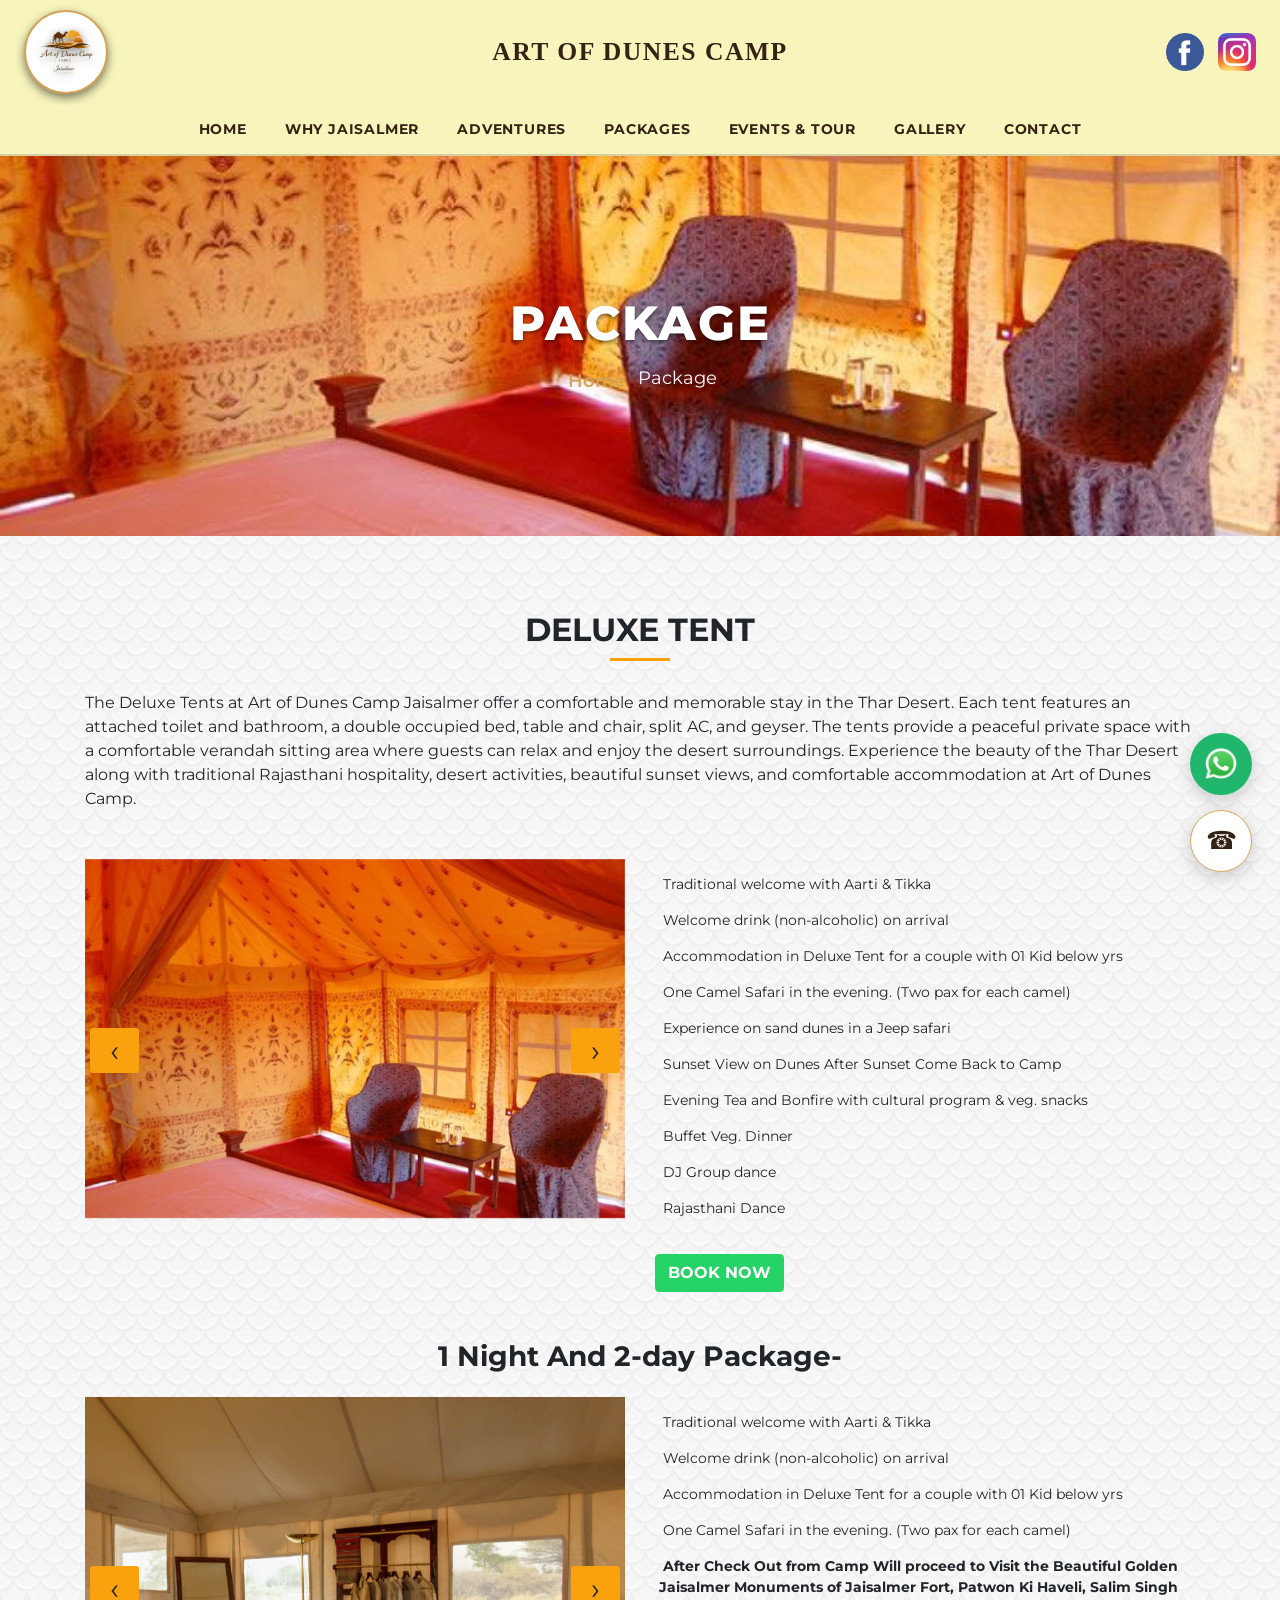
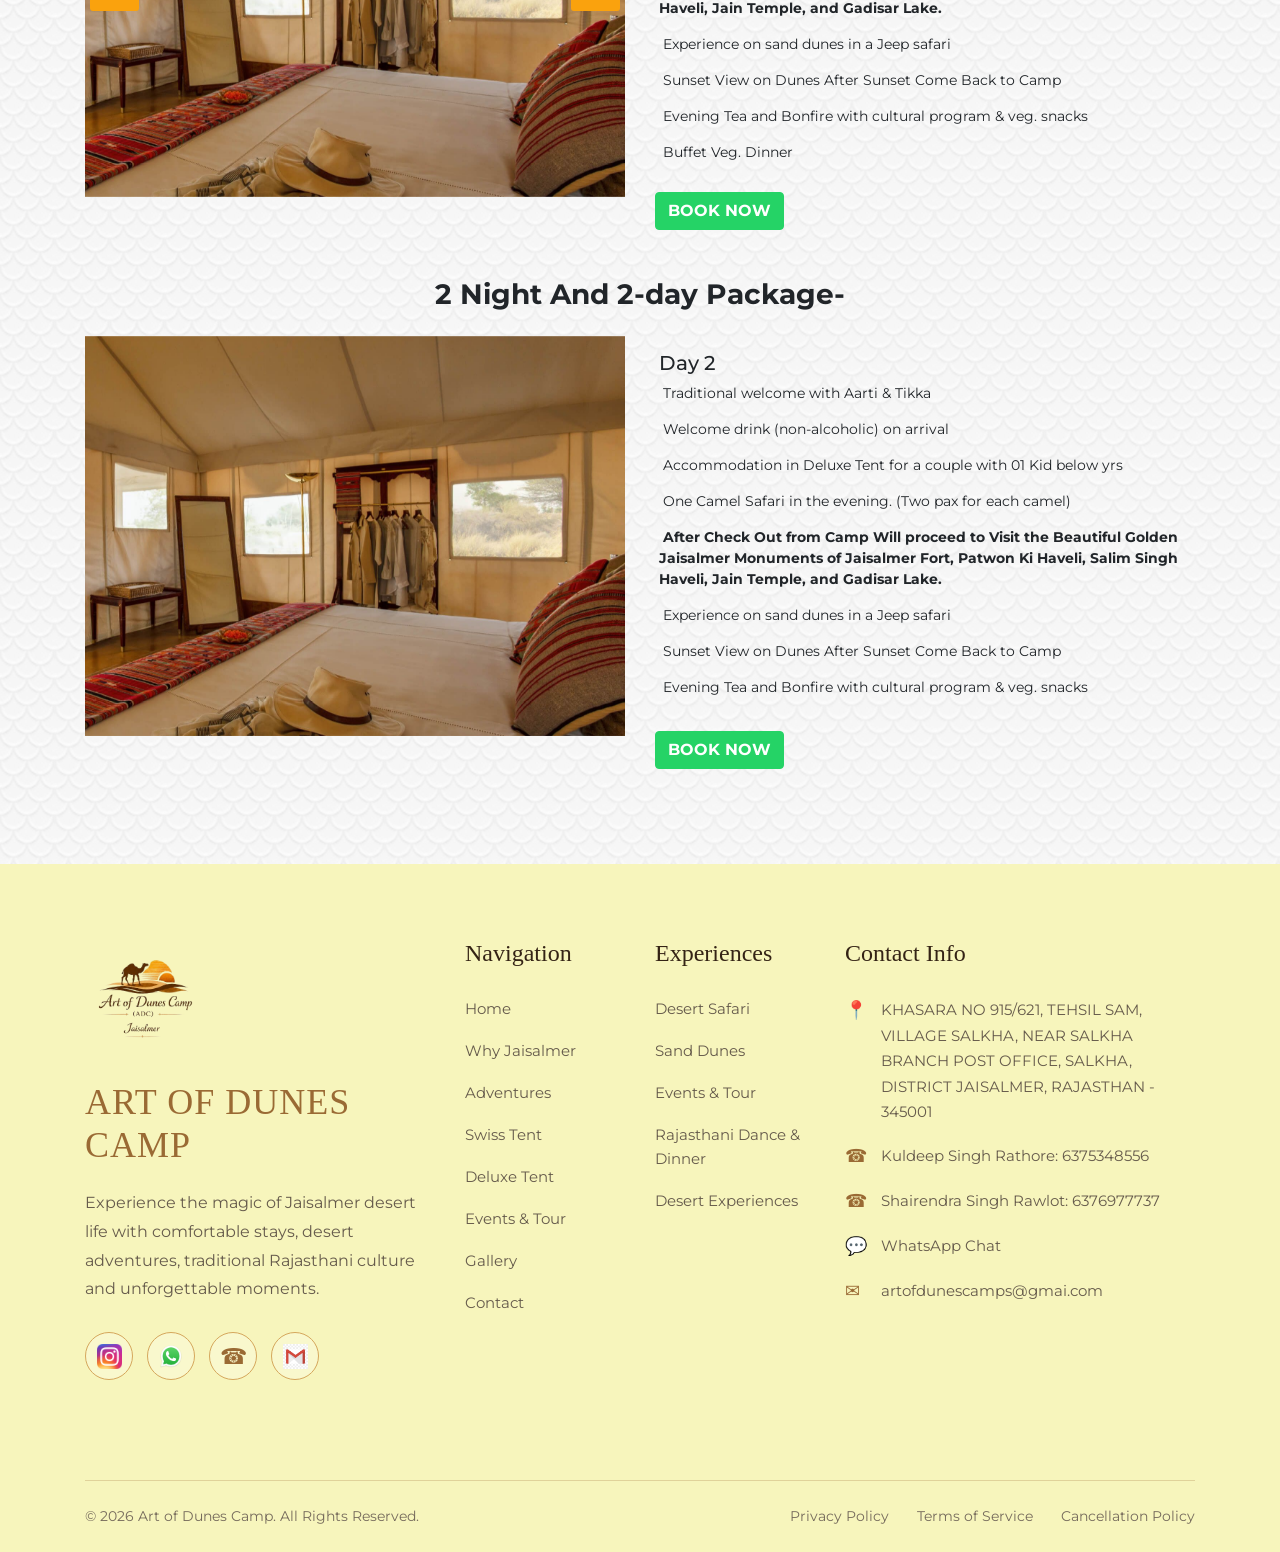
<file: yuvraj-package.html>
<!DOCTYPE html>
<html lang="en">
  <head>
    <meta charset="UTF-8" />
    <meta name="viewport" content="width=device-width, initial-scale=1.0" />
    <meta http-equiv="X-UA-Compatible" content="ie=edge" />
    <title>Jaisalmer travel</title>
    <link rel="stylesheet" href="css/style.css" />
    <link
      rel="stylesheet"
      href="https://cdnjs.cloudflare.com/ajax/libs/OwlCarousel2/2.3.4/assets/owl.carousel.min.css"
      integrity="sha512-tS3S5qG0BlhnQROyJXvNjeEM4UpMXHrQfTGmbQ1gKmelCxlSEBUaxhRBj/EFTzpbP4RVSrpEikbmdJobCvhE3g=="
      crossorigin="anonymous"
      referrerpolicy="no-referrer"
    />
    <link
      rel="stylesheet"
      href="https://cdnjs.cloudflare.com/ajax/libs/OwlCarousel2/2.3.4/assets/owl.theme.default.min.css"
      integrity="sha512-sMXtMNL1zRzolHYKEujM2AqCLUR9F2C4/05cdbxjjLSRvMQIciEPCQZo++nk7go3BtSuK9kfa/s+a4f4i5pLkw=="
      crossorigin="anonymous"
      referrerpolicy="no-referrer"
    />

    <link
      rel="stylesheet"
      href="https://cdn.jsdelivr.net/npm/bootstrap@4.6.2/dist/css/bootstrap.min.css"
      integrity="sha384-xOolHFLEh07PJGoPkLv1IbcEPTNtaed2xpHsD9ESMhqIYd0nLMwNLD69Npy4HI+N"
      crossorigin="anonymous"
    />
    <link
      rel="stylesheet"
      href="https://cdnjs.cloudflare.com/ajax/libs/font-awesome/4.7.0/css/font-awesome.css"
      integrity="sha512-5A8nwdMOWrSz20fDsjczgUidUBR8liPYU+WymTZP1lmY9G6Oc7HlZv156XqnsgNUzTyMefFTcsFH/tnJE/+xBg=="
      crossorigin="anonymous"
      referrerpolicy="no-referrer"
    />

    <link
      rel="stylesheet"
      href="https://cdnjs.cloudflare.com/ajax/libs/font-awesome/4.7.0/css/font-awesome.css"
      integrity="sha512-5A8nwdMOWrSz20fDsjczgUidUBR8liPYU+WymTZP1lmY9G6Oc7HlZv156XqnsgNUzTyMefFTcsFH/tnJE/+xBg=="
      crossorigin="anonymous"
      referrerpolicy="no-referrer"
    />
    <link
      href="https://fonts.googleapis.com/css2?family=Oswald&display=swap"
      rel="stylesheet"
    />
    <link rel="preconnect" href="https://fonts.googleapis.com" />
    <link rel="preconnect" href="https://fonts.gstatic.com" crossorigin />
    <link
      href="https://fonts.googleapis.com/css2?family=Pacifico&display=swap"
      rel="stylesheet"
    />
    <link
      href="https://fonts.googleapis.com/css2?family=Montserrat:wght@300;400;500;600;700;800&display=swap"
      rel="stylesheet"
    />
  </head>

  <body>
    <!-- GLOBAL SITE HEADER -->
<header class="main-global-header">
  
  <!-- Top Bar: Circle Logo & Social Icons -->
  <!-- Top Bar: Circle Logo, Center Title & Social Icons -->
<div class="header-top-bar">
  <div class="container-fluid px-4">
    <div class="row align-items-center">
      
      <!-- Left: Circular Logo (Col-4) -->
      <div class="col-4 text-start">
        <a class="navbar-brand logo-circle-frame" href="index.html">
          <img src="images/logo.png" alt="Logo" class="logo-img" />
        </a>
      </div>

      <!-- Center: Brand Title (Col-4) -->
      <div class="col-4 text-center">
        <h2 class="header-brand-title m-0">Art of Dunes Camp</h2>
      </div>

      <!-- Right: Social Media Links (Col-4) -->
      <div class="col-4 text-end">
        <div class="social-icons-wrapper">
          <a href="https://www.facebook.com/profile.php?id=100091669342793" target="_blank"><img src="images/Home/icons/facebook.png" alt="FB"></a>
          <a href="#"><img src="images/Home/icons/instagram.png" alt="IG"></a>
        </div>
      </div>

    </div>
  </div>
</div>

  <!-- Navigation Menu Bar -->
<nav
  class="navbar navbar-expand-lg navbar-dark header-nav-bar"
  style="background-color: #f7f5bc !important;"
>    <div class="container">
      <button class="navbar-toggler ms-auto" type="button" data-toggle="collapse" data-target="#mainMenu">
        <span class="navbar-toggler-icon"></span>
      </button>

      <div class="collapse navbar-collapse justify-content-center" id="mainMenu">
        <ul class="navbar-nav gap-lg-2 text-uppercase">
          <li class="nav-item"><a class="nav-link" href="index.html">Home</a></li>
          <li class="nav-item"><a class="nav-link" href="why-jaisalmer.html">Why Jaisalmer</a></li>
          <li class="nav-item"><a class="nav-link" href="adventure.html">Adventures</a></li>
          <li class="nav-item dropdown">
            <a class="nav-link dropdown-toggle" href="#" id="pkgDrop" data-toggle="dropdown">Packages</a>
            <div class="dropdown-menu">
              <!-- <a class="dropdown-item" href="maharaja-package.html">Maharaja Packages</a> -->
              <a class="dropdown-item" href="maharani-package.html">Swiss Tent</a>
              <a class="dropdown-item" href="yuvraj-package.html">Deluxe Tent</a>
              <!-- <a class="dropdown-item" href="mobile-tent.html">Soldier Mobile Tent</a> -->
              <!-- <a class="dropdown-item" href="royal-odc.html"></a> -->
              <a class="dropdown-item" href="rajasthani-dance-dinner.html">Rajasthani Dance & Dinner</a>
            </div>
          </li>
          <li class="nav-item"><a class="nav-link" href="events.html">Events & Tour</a></li>
          <li class="nav-item"><a class="nav-link" href="gallery.html">Gallery</a></li>
          <li class="nav-item"><a class="nav-link" href="contact.html">Contact</a></li>
        </ul>
      </div>
    </div>
  </nav>

</header>
<section class="breadcrumb-banner" style="background-image: url('./images/packages/Maharani-Tent/tent2.jpeg');">
  <div class="container">
    <div class="row text-center justify-content-center">
      <div class="col-lg-8">
        <h1 class="page-title">Package</h1>
        <nav aria-label="breadcrumb">
          <ol class="breadcrumb justify-content-center">
            <li class="breadcrumb-item"><a href="index.html">Home</a></li>
            <li class="breadcrumb-item active" aria-current="page">Package</li>
          </ol>
        </nav>
      </div>
    </div>
  </div>
</section>

    <section class="section-padding packages">
      <div class="container">
        <div class="package-wrapper">
          <div class="row">
            <div class="col-12">
              <div class="heading-title text-center">
                <h2 class="text-uppercase font-weight-bold">Deluxe Tent</h2>
                <div class="c-line-center c-theme-bg"></div>
              </div>
            </div>
           <div class="col-12 pb-5">
  The Deluxe Tents at Art of Dunes Camp Jaisalmer offer a comfortable and memorable stay in the Thar Desert. Each tent features an attached toilet and bathroom, a double occupied bed, table and chair, split AC, and geyser. The tents provide a peaceful private space with a comfortable verandah sitting area where guests can relax and enjoy the desert surroundings.

  Experience the beauty of the Thar Desert along with traditional Rajasthani hospitality, desert activities, beautiful sunset views, and comfortable accommodation at Art of Dunes Camp.
</div>
            <div class="col-12">
              <!-- <h3 class="text-center pb-3 font-weight-bold">
                Desert Night Package-
              </h3> -->
            </div>
            <div class="col-md-12 col-lg-6">
              <div class="package-detail-carousel owl-carousel owl-theme">
             
                <div class="item">
                  <img
                    src="images/packages/Yuvraj-Swiss-tent/swiss-tent-2.jpg"
                    alt="honeymoon-tour"
                  />
                </div>
                <div class="item">
                  <img
                    src="images/packages/Yuvraj-Swiss-tent/swiss-tent-1.jpg"
                    alt="honeymoon-tour"
                  />
                </div>
                <div class="item">
                  <img
                    src="images/packages/tent1bath.jpeg"
                    alt="honeymoon-tour"
                  />
                </div>
              </div>
            </div>
            <div class="col-md-12 col-lg-6">
              <ul class="packages-list pl-1">
                <!-- <li class="packages-list-item list-unstyled">
                  <i class="fa fa-caret-right" aria-hidden="true"></i> Pick from
                  Any Hotel in Jaisalmer and check-In at Camp
                </li> -->
                <li class="packages-list-item list-unstyled">
                  <i class="fa fa-caret-right" aria-hidden="true"></i>
                  Traditional welcome with Aarti & Tikka
                </li>
                <li class="packages-list-item list-unstyled">
                  <i class="fa fa-caret-right" aria-hidden="true"></i> Welcome
                  drink (non-alcoholic) on arrival
                </li>
                <li class="packages-list-item list-unstyled">
                  <i class="fa fa-caret-right" aria-hidden="true"></i>
                  Accommodation in Deluxe Tent for a couple with 01 Kid below
                  yrs
                </li>
                <li class="packages-list-item list-unstyled">
                  <i class="fa fa-caret-right" aria-hidden="true"></i> One Camel
                  Safari in the evening. (Two pax for each camel)
                </li>
                <li class="packages-list-item list-unstyled">
                  <i class="fa fa-caret-right" aria-hidden="true"></i>
                  Experience on sand dunes in a Jeep safari
                </li>
                <li class="packages-list-item list-unstyled">
                  <i class="fa fa-caret-right" aria-hidden="true"></i> Sunset
                  View on Dunes After Sunset Come Back to Camp
                </li>
                <li class="packages-list-item list-unstyled">
                  <i class="fa fa-caret-right" aria-hidden="true"></i> Evening
                  Tea and Bonfire with cultural program & veg. snacks
                </li>
                <li class="packages-list-item list-unstyled">
                  <i class="fa fa-caret-right" aria-hidden="true"></i> Buffet
                  Veg. Dinner
                </li>
                <li class="packages-list-item list-unstyled">
                  <i class="fa fa-caret-right" aria-hidden="true"></i> DJ Group
                  dance
                </li>
                <li class="packages-list-item list-unstyled">
                  <i class="fa fa-caret-right" aria-hidden="true"></i>
                  Rajasthani Dance
                </li>
                <li class="packages-list-item list-unstyled">
                  <i class="fa fa-caret-right" aria-hidden="true"></i> 24 Hours
                  running Water
                </li>
                <li class="packages-list-item list-unstyled">
                  <i class="fa fa-caret-right" aria-hidden="true"></i> Buffet
                  Breakfast (Fixed Menu)
                </li>
                <li class="packages-list-item list-unstyled">
                  <i class="fa fa-caret-right" aria-hidden="true"></i>
                  Complimentary 02 Bottles of Mineral Water on the day of
                  arrival
                </li>
                <li class="packages-list-item list-unstyled">
                  <i class="fa fa-caret-right" aria-hidden="true"></i> After
                  Check Out from Camp Will proceed to visit our hotel
                </li>
              </ul>
              <a
  href="https://wa.me/916376977737?text=Hi%20Art%20of%20Dunes%2C%20I%20would%20like%20to%20book%20the%20Swiss%20Tent."
  class="btn text-uppercase font-weight-bold mt-3"
  style="background-color:#25D366;color:#fff;border-color:#25D366;"
  target="_blank"
  rel="noopener"
>
  Book Now
</a>
            </div>

            <div class="col-12 mt-5">
              <h3 class="text-center pb-3 font-weight-bold">
                1 Night And 2-day Package-
              </h3>
            </div>

            <div class="col-md-12 col-lg-6">
                <div class="package-detail-carousel owl-carousel owl-theme">
                  <div class="item">
                    <img
                      src="images/packages/Yuvraj-Swiss-tent/swiss-tent-1.jpg"
                      alt="honeymoon-tour"
                    />
                  </div>
                  <div class="item">
                    <img
                      src="images/packages/Yuvraj-Swiss-tent/swiss-tent-2.jpg"
                      alt="honeymoon-tour"
                    />
                  </div>
                  <div class="item">
                    <img
                      src="images/packages/tent2bath.jpeg"
                      alt="honeymoon-tour"
                    />
                  </div>
                </div>
              </div>
            <div class="col-md-12 col-lg-6">
              <ul class="packages-list pl-1">
                <!-- <li class="packages-list-item list-unstyled">
                  <i class="fa fa-caret-right" aria-hidden="true"></i> Pick From
                  Bus Station Jaisalmer & Drop at the Hotel After washing and
                  changing Visit Badabagh & Kuldhara Village and Check in at
                  Camp
                </li> -->
                <li class="packages-list-item list-unstyled">
                  <i class="fa fa-caret-right" aria-hidden="true"></i>
                  Traditional welcome with Aarti & Tikka
                </li>
                <li class="packages-list-item list-unstyled">
                  <i class="fa fa-caret-right" aria-hidden="true"></i> Welcome
                  drink (non-alcoholic) on arrival
                </li>
                <li class="packages-list-item list-unstyled">
                  <i class="fa fa-caret-right" aria-hidden="true"></i>
                  Accommodation in Deluxe Tent for a couple with 01 Kid below
                  yrs
                </li>
                <li class="packages-list-item list-unstyled">
                  <i class="fa fa-caret-right" aria-hidden="true"></i> One Camel
                  Safari in the evening. (Two pax for each camel)
                </li>
                <li class="packages-list-item list-unstyled">
                  <i class="fa fa-caret-right" aria-hidden="true"></i
                  ><strong>
                    After Check Out from Camp Will proceed to Visit the
                    Beautiful Golden Jaisalmer Monuments of Jaisalmer Fort,
                    Patwon Ki Haveli, Salim Singh Haveli, Jain Temple, and
                    Gadisar Lake.</strong
                  >
                </li>
                <li class="packages-list-item list-unstyled">
                  <i class="fa fa-caret-right" aria-hidden="true"></i>
                  Experience on sand dunes in a Jeep safari
                </li>
                <li class="packages-list-item list-unstyled">
                  <i class="fa fa-caret-right" aria-hidden="true"></i> Sunset
                  View on Dunes After Sunset Come Back to Camp
                </li>
                <li class="packages-list-item list-unstyled">
                  <i class="fa fa-caret-right" aria-hidden="true"></i> Evening
                  Tea and Bonfire with cultural program & veg. snacks
                </li>

                <li class="packages-list-item list-unstyled">
                  <i class="fa fa-caret-right" aria-hidden="true"></i> Buffet
                  Veg. Dinner
                </li>
                <li class="packages-list-item list-unstyled">
                  <i class="fa fa-caret-right" aria-hidden="true"></i> DJ Group
                  dance
                </li>
                <li class="packages-list-item list-unstyled">
                  <i class="fa fa-caret-right" aria-hidden="true"></i>
                  Rajasthani Dance
                </li>
                <li class="packages-list-item list-unstyled">
                  <i class="fa fa-caret-right" aria-hidden="true"></i> 24 Hours
                  running Water
                </li>
                <li class="packages-list-item list-unstyled">
                  <i class="fa fa-caret-right" aria-hidden="true"></i> Buffet
                  Breakfast (Fixed Menu)
                </li>
                <li class="packages-list-item list-unstyled">
                  <i class="fa fa-caret-right" aria-hidden="true"></i>
                  Complimentary 02 Bottles of Mineral Water on the day of
                  arrival
                </li>
              </ul>
              <a
  href="https://wa.me/916376977737?text=Hi%20Art%20of%20Dunes%2C%20I%20would%20like%20to%20book%20the%20Swiss%20Tent."
  class="btn text-uppercase font-weight-bold mt-3"
  style="background-color:#25D366;color:#fff;border-color:#25D366;"
  target="_blank"
  rel="noopener"
>
  Book Now
</a>
            </div>

            <div class="col-12 mt-5">
              <h3 class="text-center pb-3 font-weight-bold">
                2 Night And 2-day Package-
              </h3>
            </div>

            <div class="col-md-12 col-lg-6">
              <div class="package-detail-carousel owl-carousel owl-theme">
                <div class="item">
                  <img
                  src="images/packages/Yuvraj-Swiss-tent/swiss-tent-1.jpg"
                  alt="honeymoon-tour"
                />
                </div>
                
              </div>
            </div>

            <div class="col-md-12 col-lg-6">
              <ul class="packages-list pl-1">
                <!-- <li class="packages-list-item list-unstyled">
                  <h5>Day 1</h5>
                  <i class="fa fa-caret-right" aria-hidden="true"></i>  Pick
                  From Bus Station Jaisalmer & Drop at the Hotel After washing
                  and changing Visit Badabagh & Kuldhara Village and Check in at
                  Camp
                </li> -->
                <li class="packages-list-item list-unstyled">
                  <h5>Day 2</h5>
                  <i class="fa fa-caret-right" aria-hidden="true"></i>
                  Traditional welcome with Aarti & Tikka
                </li>
                <li class="packages-list-item list-unstyled">
                  <i class="fa fa-caret-right" aria-hidden="true"></i> Welcome
                  drink (non-alcoholic) on arrival
                </li>
                <li class="packages-list-item list-unstyled">
                  <i class="fa fa-caret-right" aria-hidden="true"></i>
                  Accommodation in Deluxe Tent for a couple with 01 Kid below
                  yrs
                </li>
                <li class="packages-list-item list-unstyled">
                  <i class="fa fa-caret-right" aria-hidden="true"></i> One Camel
                  Safari in the evening. (Two pax for each camel)
                </li>
                <li class="packages-list-item list-unstyled">
                  <i class="fa fa-caret-right" aria-hidden="true"></i><strong> After
                  Check Out from Camp Will proceed to Visit the Beautiful Golden
                  Jaisalmer Monuments of Jaisalmer Fort, Patwon Ki Haveli, Salim
                  Singh Haveli, Jain Temple, and Gadisar Lake.</strong> 
                </li>
                <li class="packages-list-item list-unstyled">
                  <i class="fa fa-caret-right" aria-hidden="true"></i>
                  Experience on sand dunes in a Jeep safari
                </li>
                <li class="packages-list-item list-unstyled">
                  <i class="fa fa-caret-right" aria-hidden="true"></i> Sunset
                  View on Dunes After Sunset Come Back to Camp
                </li>
                <li class="packages-list-item list-unstyled">
                  <i class="fa fa-caret-right" aria-hidden="true"></i> Evening
                  Tea and Bonfire with cultural program & veg. snacks
                </li>
                
                <li class="packages-list-item list-unstyled">
                  <i class="fa fa-caret-right" aria-hidden="true"></i> Buffet
                  Veg. Dinner
                </li>
                <li class="packages-list-item list-unstyled">
                  <i class="fa fa-caret-right" aria-hidden="true"></i> DJ Group
                  dance
                </li>
                <li class="packages-list-item list-unstyled">
                  <i class="fa fa-caret-right" aria-hidden="true"></i>
                  Rajasthani Dance
                </li>
                <li class="packages-list-item list-unstyled">
                  <i class="fa fa-caret-right" aria-hidden="true"></i> 24 Hours
                  running Water
                </li>
                <li class="packages-list-item list-unstyled">
                  <i class="fa fa-caret-right" aria-hidden="true"></i> Buffet
                  Breakfast (Fixed Menu)
                </li>
                <li class="packages-list-item list-unstyled">
                  <i class="fa fa-caret-right" aria-hidden="true"></i>
                  Complimentary 02 Bottles of Mineral Water on the day of
                  arrival
                </li>
              </ul>
              <a
  href="https://wa.me/916376977737?text=Hi%20Art%20of%20Dunes%2C%20I%20would%20like%20to%20book%20the%20Swiss%20Tent."
  class="btn text-uppercase font-weight-bold mt-3"
  style="background-color:#25D366;color:#fff;border-color:#25D366;"
  target="_blank"
  rel="noopener"
>
  Book Now
</a>
            </div>
          
          </div>
        </div>
      </div>
    </section>

   <footer class="aod-footer">

    <div class="container">

        <!-- Footer Main Content -->
        <div class="row aod-footer-main">

            <!-- Brand / About -->
            <div class="col-lg-4 col-md-6 mb-5 mb-lg-0">

                <div class="aod-footer-logo">
                    <a href="index.html">
                        <img src="images/logo.png" alt="Art of Dunes Camp Logo">
                    </a>
                </div>

                <h2 class="aod-footer-brand">
                    ART OF DUNES CAMP
                </h2>

                <p class="aod-footer-description">
                    Experience the magic of Jaisalmer desert life with
                    comfortable stays, desert adventures, traditional
                    Rajasthani culture and unforgettable moments.
                </p>

                <!-- Social Icons -->
                <div class="aod-footer-social">

                    <a href="https://www.instagram.com/artofdunes_camp"
                       target="_blank"
                       rel="noopener"
                       title="Instagram">
                        <img src="images/Home/icons/instagram.png" alt="Instagram">
                    </a>

                    <a href="https://wa.me/916376977737"
                       target="_blank"
                       rel="noopener"
                       title="WhatsApp">
                        <img src="images/Home/icons/whatsapp.png" alt="WhatsApp">
                    </a>

                    <a href="tel:+916376977737"
                       title="Call">
                        <span>☎</span>
                    </a>

                    <a href="mailto:artofdunescamps@gmai.com"
                       title="Email">
                        <img src="images/Home/icons/gmail.jpg" alt="Gmail">
                    </a>

                </div>

            </div>


            <!-- Navigation -->
            <div class="col-lg-2 col-md-6 mb-5 mb-lg-0">

                <h3 class="aod-footer-heading">
                    Navigation
                </h3>

                <ul class="aod-footer-links">
                    <li><a href="index.html">Home</a></li>
                    <li><a href="why-jaisalmer.html">Why Jaisalmer</a></li>
                    <li><a href="adventure.html">Adventures</a></li>
                    <li><a href="maharani-package.html">Swiss Tent</a></li>
                    <li><a href="yuvraj-package.html">Deluxe Tent</a></li>
                    <li><a href="events.html">Events & Tour</a></li>
                    <li><a href="gallery.html">Gallery</a></li>
                    <li><a href="contact.html">Contact</a></li>
                </ul>

            </div>


            <!-- Experiences -->
            <div class="col-lg-2 col-md-6 mb-5 mb-lg-0">

                <h3 class="aod-footer-heading">
                    Experiences
                </h3>

                <ul class="aod-footer-links">
                    <li><a href="adventure.html">Desert Safari</a></li>
                    <li><a href="adventure.html">Sand Dunes</a></li>
                    <li><a href="events.html">Events & Tour</a></li>
                    <li><a href="rajasthani-dance-dinner.html">Rajasthani Dance & Dinner</a></li>
                    <li><a href="royal-odc.html"></a></li>
                    <li><a href="gallery.html">Desert Experiences</a></li>
                </ul>

            </div>


            <!-- Contact Info -->
            <div class="col-lg-4 col-md-6">

                <h3 class="aod-footer-heading">
                    Contact Info
                </h3>

                <div class="aod-contact-item">
                    <span class="aod-contact-icon">📍</span>
                    <p>
                        KHASARA NO 915/621, TEHSIL SAM, VILLAGE SALKHA,
                        NEAR SALKHA BRANCH POST OFFICE, SALKHA,
                        DISTRICT JAISALMER, RAJASTHAN - 345001
                    </p>
                </div>

                <div class="aod-contact-item">
                    <span class="aod-contact-icon">☎</span>
                    <p>
                        <a href="tel:+916375348556">
                            Kuldeep Singh Rathore: 6375348556
                        </a>
                    </p>
                </div>

                <div class="aod-contact-item">
                    <span class="aod-contact-icon">☎</span>
                    <p>
                        <a href="tel:+916376977737">
                            Shairendra Singh Rawlot: 6376977737
                        </a>
                    </p>
                </div>

                <div class="aod-contact-item">
                    <span class="aod-contact-icon">💬</span>
                    <p>
                        <a href="https://wa.me/916376977737"
                           target="_blank"
                           rel="noopener">
                            WhatsApp Chat
                        </a>
                    </p>
                </div>

                <div class="aod-contact-item">
                    <span class="aod-contact-icon">✉</span>
                    <p>
                        <a href="mailto:artofdunescamps@gmai.com">
                            artofdunescamps@gmai.com
                        </a>
                    </p>
                </div>

            </div>

        </div>


      <!-- Map -->
        


        <!-- Bottom -->
        <div class="aod-footer-bottom">

            <p>
                © 2026 Art of Dunes Camp. All Rights Reserved.
            </p>

            <div class="aod-footer-bottom-links">
                <a href="#">Privacy Policy</a>
                <a href="#">Terms of Service</a>
                <a href="#">Cancellation Policy</a>
            </div>

        </div>

    </div>


    <!-- Floating WhatsApp -->
    <a href="https://wa.me/916376977737"
       class="aod-floating-whatsapp"
       target="_blank"
       rel="noopener"
       title="WhatsApp">
        <img src="images/Home/icons/whatsapp.png" alt="WhatsApp">
    </a>


    <!-- Floating Call -->
    <a href="tel:+916376977737"
       class="aod-floating-call"
       title="Call">
        ☎
    </a>

</footer>

    <script src="js/jquery.min.js"></script>
    <script src="js/owl.carousel.js"></script>
    <script src="js/owl.carousel.min.js"></script>
    <script src="js/bootstrap.min.js"></script>

    <script>
      $(".package-detail-carousel").owlCarousel({
        loop: true,
        margin: 10,
        nav: true,
        dots: false,
        items: 1,
        autoplay: true,
        autoplayTimeout: 2500,
      });
    </script>
  </body>
</html>
</file>
<file: css/style.css>
:root {
  --blue: #1e90ff;
  --white: #ffffff;
  --primary-color: #480a06;
  --secondary-color: #a05427;
  --tertiary-color: #faa20d;
  --bg-adventure-color: #f8f5f0;
}

.bg-adventurecolor {
  background-color: var(--bg-adventure-color);
}

.color-secondary {
  color: var(--secondary-color);
}

body {
  font-family: "Montserrat", sans-serif !important;
  background-image: url("../images/Home/bg-pattern-img2.jpg");
  background-repeat: repeat-x repeat-y;
}

/**font-size-classes*/

.fs-14 {
  font-size: 14px;
}

.fs-16 {
  font-size: 16px;
}

.fs-18 {
  font-size: 18px;
}

.fw-500 {
  font-weight: 500;
}

/* Margins */
.mt20 {
  margin-top: 20px;
}

.mt30 {
  margin-top: 30px;
}

.mt50 {
  margin-top: 50px;
}

.mt100 {
  margin-top: 100px;
}

.mt150 {
  margin-top: 150px;
}

.mt200 {
  margin-top: 200px;
}

/** button css*/

.btn-type-1 {
  background-color: var(--secondary-color) !important;
}

.navbar-brand {
  max-width: 140px;
}

header {
  position: relative;
}

.bg-header {
  background-color: rgba(255, 255, 255, 0.6);
}

header .container {
  z-index: 11;
  position: relative;
}

header:before {
  content: "Art of Dunes Camp";
  position: absolute;
  top: 0;
  left: 0;
  width: 100%;
  height: 100%;
  display: flex;
  justify-content: center;
  align-items: center;
  font-size: 100px;
  font-weight: 600;
  opacity: 0.45;
  font-family: "Oswald", sans-serif;
  z-index: 11;
  color: #fff;
  background-color: rgba(0, 0, 0, 0.35);
  text-transform: capitalize;
}

/* Circular logo styling */
/* Container reset */
.navbar-brand {
  max-width: none !important; /* Overrides existing max-width restriction */
}

/* Circular Logo Container */
.logo-wrapper {
  width: 90px;
  height: 90px;
  min-width: 70px; /* Prevents shrinking on smaller screens */
  border-radius: 50%;
  background: rgba(255, 255, 255, 0.9);
  border: 2px solid var(--tertiary-color); /* #faa20d */
  box-shadow: 0 4px 12px rgba(0, 0, 0, 0.15);
  display: flex;
  align-items: center;
  justify-content: center;
  overflow: hidden;
  padding: 6px;
}

.logo-wrapper img {
  width: 100%;
  height: 100%;
  object-fit: contain;
  mix-blend-mode: multiply;
}

/* Hotel Name Styling */
.brand-text {
  font-family: "Oswald", sans-serif;
  font-size: 22px;
  font-weight: 600;
  color: var(--primary-color); /* #480a06 */
  text-transform: uppercase;
  letter-spacing: 1px;
  line-height: 1.2;
}

/* Responsive adjustment for small screens */
@media (max-width: 767px) {
  .logo-wrapper {
    width: 50px;
    height: 50px;
    min-width: 50px;
  }
  
  .brand-text {
    font-size: 16px;
  }
}

.hero-slider {
  position: relative;
  z-index: 1;
  margin-top: -194px;
  max-height: 700px;
  overflow: hidden;
}

li.nav-item {
  margin-left: 6px;
}

li.nav-item .nav-link {
  color: var(--primary-color);
  text-transform: uppercase;
  font-weight: bold;
  font-size: 14px;
}

li.nav-item:first-child {
  margin-left: 0;
}

a.dropdown-item{
  font-size: 14px;
  text-transform: uppercase;
}

.hero-section-slider {
  position: relative;
  display: flex;
  justify-content: center;
  align-items: center;
}

.hero-content {
  position: absolute;
  background-color: rgba(250, 164, 15, 0.7);
  color: var(--white);
  z-index: 1;
  padding: 10px 20px;
  margin-top: 80px;
}

.section-padding {
  padding-top: 75px;
  padding-bottom: 35px;
}

/*about-css*/

.about-images img {
  border-radius: 6px;
  border: 4px solid var(--tertiary-color);
}

.c-line-center {
  width: 60px;
  height: 3px;
  background-color: var(--tertiary-color);
  margin: 0 auto 30px auto;
}

.c-theme-bg {
  background: var(--tertiary-color) !important;
}

/*accomodation-css*/
.ph-no {
  color: #fff !important;
  font-weight: bold;
}

.hotel-name {
  font-size: 28px !important;
}

.right-border {
  border-right: 1px solid #e1e1e1;
}

.mt100 {
  margin-top: 100px;
}

.parallax-effect #parallax-image {
  height: 400px;
}

.content .box-icon .circle {
  float: none;
  margin: 0 35%;
}

.room-features {
  width: 100%;
  font-size: 14px;
  padding-left: 10px;
}

.room-features i.fa.fa-check-circle:before {
  color: var(--secondary-color);
}

.content .box-icon .circle {
  padding: 12px;
}

.box-icon {
  margin: 0 auto;
}

.parallax-effect h4 {
  text-align: center;
}

.box-icon i {
  height: 15px;
}

.nav a {
  font-size: 14px;
  font-weight: bold;
}

.curved {
  border-radius: 5px;
}

.hover-img {
  z-index: 1;
  display: block;
  position: relative;
  overflow: hidden;
  transition: 0.3s;
}

.thumb {
  height: 120px;
}

.hover-img img {
  max-width: 100%;

  -moz-transition: all 8s;
  -webkit-transition: all 8s;
  transition: all 8s;
}

.hover-img:hover img {
  -moz-transform: scale(1.5);
  -webkit-transform: scale(1.5);
  transform: scale(1.5);
}

.abt-hotel {
  font-size: 15px;
  text-align: justify;
}

#current-weather {
  background-color: #ed8323;
  color: #fff;
  padding: 10px;
  height: 430px;
}

.quick-pay {
  padding: 8px !important;
  margin: 24px 0 0 0 !important;
  color: #fff !important;
}

.is-sticky .shrink .quick-pay {
  padding: 8px !important;
  margin: 14px 0 0 0 !important;
  color: #fff !important;
}

#CDSWIDSSP {
  width: 263px !important;
}

#CDSWIDSSP .widSSPData {
  height: 430px !important;
}

.table.table-striped td {
  padding: 6px;
  line-height: 2.5em;
}

.margin-btm-20 {
  margin-bottom: 20px;
}

.txt-align-justify {
  text-align: justify;
}

footer {
  color: #fff;
}

footer h4 {
  color: #ed8323;
}

footer a {
  color: #fff;
}

footer a:hover {
  color: #ed8323;
  text-decoration: none;
}

footer {
  margin-top: 40px;
}

.parallax-effect #parallax-pagetitle-static {
  height: 80px;
}

header #logo {
  height: 82px;
}

.navbar.shrink #logo {
  padding: 0px 60px 10px 0;
  height: 82px;
}

header #logo #default-logo {
  height: 82px;
}

.no-bar {
  border-top: 0px;
}

.no-footer-top {
  padding: 0;
}

@media (min-width: 768px) and (max-width: 991px) {
  header #logo {
    height: auto !important;
  }

  .pull-left-responsive {
    float: none !important;
  }

  .caption {
    margin: 0 0 0 -20% !important;
  }

  .hotel-name {
    font-size: 16px !important;
  }

  #reservation-form .fa.infield {
    margin-top: 10px !important;
  }

  .parallax-effect .content h3 {
    font-size: 28px;
  }

  .content .box-icon .circle {
    margin: 0px 25%;
  }

  .send-enq {
    clear: both;
  }

  .mt-res-10 {
    margin-top: 10px;
  }

  #CDSWIDSSP {
    width: 100% !important;
  }

  .reservation-vertical h2 {
    font-size: 18px;
  }

  .parallax-effect .content {
    padding: 15px 0 0 0;
  }

  .my-input {
    position: relative;
    background: transparent;
  }
}

@media (max-width: 767px) {
  #top-header {
    display: block;
  }

  #top-header .pull-right {
    float: none !important;
  }

  header #logo {
    height: auto !important;
  }

  .pull-left-responsive {
    float: none !important;
  }

  .caption {
    margin: 0 0 0 -20% !important;
  }

  .hotel-name {
    font-size: 16px !important;
  }

  #reservation-form .fa.infield {
    margin-top: 10px !important;
  }

  .parallax-effect .content h3 {
    font-size: 28px;
  }

  .content .box-icon .circle {
    margin: 0px 25%;
  }

  .send-enq {
    clear: both;
  }

  .mt-res-10 {
    margin-top: 10px;
  }

  #CDSWIDSSP {
    width: 100% !important;
  }

  .reservation-vertical h2 {
    font-size: 18px;
  }

  .parallax-effect .content {
    padding: 15px 0 0 0;
  }

  .my-input {
    position: relative;
    background: transparent;
  }

  header #logo #default-logo {
    height: 45px;
  }
}

@media (min-width: 768px) and (max-width: 980px) {
  header #logo #default-logo {
    height: 50px;
  }
}

-------------------------------------------------- */

/* Items */
#top-header,
#top-header a {
  background: #ec1d23;
  color: #939393;
  font-size: 13px;
}

#top-header a:hover,
#top-header .th-text .th-item .btn-group .btn-default:hover {
  color: #fff;
  text-decoration: none;
}

#top-header i {
  font-size: 14px;
  padding-right: 5px;
}

#top-header .th-text {
  padding: 10px 0;
  font-size: 11px;
}

#top-header .th-text .th-item {
  margin: 0;
  padding: 0;
}

#top-header .th-text .th-item {
  display: inline-block;
  padding: 0 10px;
  line-height: 10px;
  border-right: 1px solid #3c3c3c;
}

#top-header .th-text .th-item:first-child {
  padding-left: 0;
}

#top-header .th-text .th-item:last-child {
  border-right: none;
}

/* Language Dropdown */
#top-header .th-text .th-item .btn-group {
  z-index: 9999;
  margin-top: -6px;
}

#top-header .th-text .th-item .btn-group .btn-default {
  color: inherit;
  background-color: transparent;
  border: none;
  -webkit-transition: all 0.2s ease-in;
  -moz-transition: all 0.2s ease-in;
  -ms-transition: all 0.2s ease-in;
  -o-transition: all 0.2s ease-in;
  transition: all 0.2s ease-in;
  text-transform: uppercase;
  font-size: 11px;
  background: none;
  /* FF3.6+ */
  filter: none;
  /* IE6-9 */
  -webkit-box-shadow: none;
  box-shadow: none;
  text-shadow: none;
  font-weight: normal;
}

#top-header .th-text .th-item .btn-group:hover {
  color: #fff;
}

#top-header .th-text .th-item .btn-group ul.dropdown-menu {
  font-size: 11px;
  background-color: #272727;
  padding: 0;
  line-height: 20px;
  border: none;
  border-radius: 0px;
  -webkit-box-shadow: none;
  box-shadow: none;
  margin-top: 12px;
}

#top-header .th-text .th-item .btn-group .btn-default span.caret {
  margin-left: 5px;
  margin-top: -4px;
}

#top-header .th-text .th-item .btn-group ul.dropdown-menu > li > a {
  padding: 10px 20px;
  color: #939393;
  text-transform: uppercase;
  -webkit-transition: all 0.1s ease-in;
  -moz-transition: all 0.1s ease-in;
  -ms-transition: all 0.1s ease-in;
  -o-transition: all 0.1s ease-in;
  transition: all 0.1s ease-in;
}

#top-header .th-text .th-item .btn-group ul.dropdown-menu > li > a:hover {
  color: #fff;
}

/* Social Icons */
#top-header .th-text .th-item .social-icons i {
  padding-right: 10px;
}

/* Retina Logo */
header #logo #retina-logo {
  display: none;
}

/* Header

/* Reservation Form
-------------------------------------------------- */
#reservation-form {
  margin-top: -60px;
}

/* Vertical */
#reservation-form .reservation-horizontal,
#reservation-form .reservation-vertical,
#contact-form .contact-vertical {
  -webkit-border-radius: 5px 5px 5px 5px;
  border-radius: 5px 5px 5px 5px;
  border: 1px solid #ebebeb;
  -webkit-box-shadow: 0 3px 0 0 rgba(0, 0, 0, 0.12);
  box-shadow: 0 3px 0 0 rgba(0, 0, 0, 0.12);
  padding: 30px 30px;
  z-index: 9999;
  background-color: #fff;
}

#reservation-form .reservation-vertical h2 {
  margin-top: 0;
  margin-bottom: 12px;
}

#reservation-form .reservation-vertical h4 {
  display: inline-block;
  margin-top: 0;
  margin-bottom: 0;
}

/* Price */
#reservation-form .price {
  padding: 10px 25px;
  font-weight: bold;
  text-align: center;
  margin-bottom: 12px;
  font-size: 18px;
  display: block;
  border: 1px dashed #ebebeb;
}

#reservation-form .price h4 {
  color: #333;
  padding-right: 5px;
}

#reservation-form .price span {
  color: #979797;
  font-weight: normal;
  padding-left: 5px;
  font-size: 11px;
}

/* Horizontal */
.form-inline .form-control {
  width: 100%;
}

#reservation-form .reservation-horizontal .col-sm-1,
#reservation-form .reservation-horizontal .col-sm-2,
#reservation-form .reservation-horizontal .col-sm-3 {
  padding-left: 10px;
  padding-right: 10px;
  margin: 0;
}

#reservation-form .form-inline select.form-control {
  width: 100% !important;
}

#reservation-form .form-inline .form-group {
  width: 100%;
}

/* Icons */
#reservation-form .popover-icon i {
  color: #9f9f9f;
  font-size: 18px;
}

#reservation-form .fa.infield {
  position: absolute;
  float: right;
  right: 57px;
  margin-top: 35px;
  font-size: 14px;
}

#reservation-form .form-inline .fa.infield {
  position: absolute;
  float: right;
  right: 18.84px;
  font-size: 14px;
  top: 0;
  width: 15px;
}

/* Button */
#reservation-form .col-sm-2 button {
  margin-top: 25px;
}

/* Guests */
#reservation-form .guests-select {
  z-index: 100;
  cursor: pointer;
}

#reservation-form .guests-select .guests {
  margin-top: -261px;
  width: 200px;
  height: auto;
  -webkit-border-radius: 5px 5px 5px 5px;
  border-radius: 5px 5px 5px 5px;
  border: 1px solid #ebebeb;
  -webkit-box-shadow: 0 3px 0 0 rgba(0, 0, 0, 0.12);
  box-shadow: 0 3px 0 0 rgba(0, 0, 0, 0.12);
  z-index: 500;
  background-color: #fff;
  position: absolute;
  padding: 20px;
  cursor: default !important;
  display: none;
  animation-name: fadeIn;
  animation-duration: 0.2s;
  animation-iteration-count: 1;
  animation-timing-function: ease-out;
  -webkit-animation-name: fadeIn;
  -webkit-animation-duration: 0.2s;
  -webkit-animation-iteration-count: 1;
  -webkit-animation-timing-function: ease-out;
  -moz-animation-name: fadeIn;
  -moz-animation-duration: 0.2s;
  -moz-animation-iteration-count: 1;
  -moz-animation-timing-function: ease-out;
}

#reservation-form .form-inline .guests-select .form-group {
  padding-bottom: 15px;
}

/* Datepicker*/
#reservation-form .hasDatepicker {
  cursor: pointer;
  font-weight: normal;
}

/* Error Message */
.error_message {
  color: #f00;
}

#error {
  display: none;
}

/* Rooms
-------------------------------------------------- */
/* Room Thumbnails */
.room-thumb {
  height: 265px;
  float: left;
  overflow: hidden;
  position: relative;
  border: 1px solid #ebebeb;
  -webkit-box-shadow: 0 2px 0 0 #e0e0e0;
  box-shadow: 0 2px 0 0 #e0e0e0;
  -webkit-backface-visibility: hidden;
  -webkit-perspective: 5000;
}

.room-thumb img {
  width: 350px;
  height: 350px;
  object-fit: cover;
}

.room-thumb .mask {
  width: 356px;
  height: 281px;
  position: absolute;
  overflow: hidden;
  top: 0;
  left: 0;
}

.room-thumb img {
  display: block;
  position: relative;
  border-bottom: 1px solid #ebebeb;
}

.room-thumb .main {
  border-bottom: 1px solid #ebebeb;
}

.room-thumb .main h5 {
  font-size: 14px;
  font-weight: bold;
  position: relative;
  padding: 10px 0 0 20px;
  display: inline-block;
}

.room-thumb .main .price {
  display: inline;
  float: right;
  font-size: 18px;
  font-weight: bold;
  height: 55px;
  padding: 6px 25px;
  border-top: none;
  border-right: 1px solid #ebebeb;
  border-bottom: 1px solid #ebebeb;
  border-left: 1px solid #ebebeb;
  -webkit-backface-visibility: hidden;
  -webkit-perspective: 1000;
}

.room-thumb .main .price span {
  display: block;
  color: #979797;
  font-size: 11px;
  font-weight: normal;
  text-align: center;
}

.room-thumb .content {
  position: relative;
  padding: 20px;
  text-align: left;
}

.room-thumb .content button {
  margin-top: 5px;
}

.room-thumb .content p {
  margin-bottom: 5px;
}

.room-thumb .content p span {
  font-weight: bold;
  display: block;
}

.room-thumb .content i {
  padding-right: 5px;
}

.room-thumb img {
  -webkit-transition: all 0.3s ease-in-out;
  -moz-transition: all 0.3s ease-in-out;
  -o-transition: all 0.3s ease-in-out;
  -ms-transition: all 0.3s ease-in-out;
  transition: all 0.3s ease-in-out;
}

.room-thumb .mask {
  background-color: #fff;
  -webkit-transform: translateY(228px);
  -moz-transform: translateY(228px);
  -o-transform: translateY(228px);
  -ms-transform: translateY(228px);
  transform: translateY(228px);
  -ms-filter: "progid: DXImageTransform.Microsoft.Alpha(Opacity=100)";
  filter: alpha(opacity=100);
  opacity: 1;
  -webkit-transition: all 0.3s ease-in-out;
  -moz-transition: all 0.3s ease-in-out;
  -o-transition: all 0.3s ease-in-out;
  -ms-transition: all 0.3s ease-in-out;
  transition: all 0.3s ease-in-out;
}

.room-thumb:hover .mask {
  -webkit-transform: translateY(0px);
  -moz-transform: translateY(0px);
  -o-transform: translateY(0px);
  -ms-transform: translateY(0px);
  transform: translateY(0px);
}

.room-thumb:hover img {
  -webkit-transform: translateY(-228px);
  -moz-transform: translateY(-228px);
  -o-transform: translateY(-228px);
  -ms-transform: translateY(-228px);
  transform: translateY(-228px);
}

/* Room List */
.room-list {
  margin-top: -60px;
  margin-bottom: -60px;
}

.room-list .room-thumb {
  margin-bottom: 60px;
}

/* USP's
-------------------------------------------------- */
.usp {
  text-align: center;
}

/* Circle */
.box-icon .circle {
  -webkit-border-radius: 60px;
  -moz-border-radius: 60px;
  border-radius: 60px;
  padding: 30px;
  display: table;
  margin: 0 auto;
  background-color: #fff;
  -webkit-transition: all 0.3s ease-in-out;
  -moz-transition: all 0.3s ease-in-out;
  -o-transition: all 0.3s ease-in-out;
  -ms-transition: all 0.3s ease-in-out;
  transition: all 0.3s ease-in-out;
  display: inline-block;
  position: relative;
  float: left;
  border: 1px solid;
}

.usp .box-icon .circle {
  float: none;
}

.box-icon .circle:hover i {
  color: #fff;
  animation-name: swing;
  animation-duration: 1s;
  animation-iteration-count: 1;
  animation-timing-function: ease-out;
  text-decoration: none;
  -webkit-animation-name: swing;
  -webkit-animation-duration: 1s;
  -webkit-animation-iteration-count: 1;
  -webkit-animation-timing-function: ease-out;
  -moz-animation-name: swing;
  -moz-animation-duration: 1s;
  -moz-animation-iteration-count: 1;
  -moz-animation-timing-function: ease-out;
}

/* Icon */
.box-icon i {
  width: 20px;
  height: 10px;
  text-align: center;
  vertical-align: middle;
  -webkit-transition: all 0.6s ease-in-out;
  -moz-transition: all 0.6s ease-in-out;
  -o-transition: all 0.6s ease-in-out;
  -ms-transition: all 0.6s ease-in-out;
  transition: all 0.6s ease-in-out;
}

.usp a {
  font-weight: bold;
  margin-bottom: 20px;
  display: block;
}

.box-icon a i {
  -webkit-transition: all 0.2s ease-in-out;
  -moz-transition: all 0.2s ease-in-out;
  -o-transition: all 0.2s ease-in-out;
  -ms-transition: all 0.2s ease-in-out;
  transition: all 0.2s ease-in-out;
}

/* Blog
-------------------------------------------------- */
/* Article */
.blog article {
  border-bottom: 2px solid #ccc;
  padding: 0 0 50px 0;
  margin-bottom: 50px;
}

/* Meta */
article .meta {
  z-index: 1;
}

article .meta-date {
  display: inline-block;
  color: #fff;
  position: absolute;
  font-size: 18px;
  font-weight: bold;
  z-index: 9;
  padding: 6px 16px;
  margin: 20px 0 0 0;
  -webkit-border-radius: 30px 30px 30px 30px;
  border-radius: 30px 30px 30px 30px;
  height: 50px;
  width: 50px;
  line-height: 17px;
  text-align: center;
}

article .meta-date span {
  display: block;
  font-size: 11px;
  font-weight: normal;
}

article .meta-author,
.meta-category,
.meta-comments {
  font-size: 12px;
  padding: 0px 0 10px 0;
  display: inline-block;
  color: #979797;
  margin-right: 20px;
}

/* Content */
article h2 {
  margin-bottom: 5px;
}

article i {
  padding: 0 10px 0 0;
}

article p.intro {
  padding-bottom: 10px;
}

article iframe {
  width: 100%;
  border: none;
}

article .video-format {
  padding-bottom: 56.25%;
  overflow: hidden;
  width: 100%;
  position: relative;
}

article .video-format iframe {
  width: 100%;
  height: 100%;
  top: 0;
  left: 0;
  position: absolute;
}

/* Blog Author */
.blog-author {
  padding-bottom: 10px;
  border-bottom: 1px solid #e9e9e9;
  margin-top: -50px;
}

.blog-author img {
  float: left;
  margin: 13px 17px 15px 0;
  border: 1px solid;
}

.blog-author p {
  margin: 18px 0 0 0;
}

/* Blog Comments */
.comment {
  margin: 20px 0 0 0;
  padding-bottom: 20px;
}

.comment p {
  margin: 0;
  padding: 0 20px 0 20px;
}

.comment .avatar {
  display: block;
  float: left;
  padding: 18px;
}

.comment .avatar img {
  border: 1px solid;
}

.comment-text .author {
  position: relative;
  padding: 15px 0 0 0;
}

.comment-text .author .name {
  float: left;
  font-weight: bold;
}

.comment-text .author .name:after {
  padding: 0 5px 0 5px;
  color: #ddd;
  content: "|";
  font-weight: normal;
}

.comment-text .text {
  min-height: 35px;
}

.comment .reply-button {
  position: relative;
  z-index: 10;
  float: right;
  padding: 5px 10px 5px 10px;
  color: #fff;
  cursor: pointer;
  -webkit-transition: all 0.1s ease-in-out;
  -moz-transition: all 0.1s ease-in-out;
  -ms-transition: all 0.1s ease-in-out;
  -o-transition: all 0.1s ease-in-out;
  transition: all 0.1s ease-in-out;
}

.reply {
  position: relative;
  margin-left: 40px;
}

.comment .reply-button:hover {
  background-color: #000;
  -webkit-transition: all 0.3s ease-in-out;
  -moz-transition: all 0.3s ease-in-out;
  -ms-transition: all 0.3s ease-in-out;
  -o-transition: all 0.3s ease-in-out;
  transition: all 0.3s ease-in-out;
}

.reply-line {
  float: left;
  margin-left: 20px;
  width: 20px;
  height: 65px;
  border-bottom: solid 1px #ddd;
  border-left: solid 1px #ddd;
}

.send-comment {
  margin-top: 40px;
}

/* Aside
-------------------------------------------------- */
/* Headings */
aside h3:first-of-type {
  margin-top: 0;
}

aside h3 {
  padding: 0 0 10px 0;
  border-bottom: 1px solid;
}

/* Widget */
aside .widget {
  margin-bottom: 50px;
}

/*	Widget: Tags */
aside .widget .tags {
  padding-top: 5px;
}

aside .widget .tags a {
  position: relative;
  display: inline-block;
  margin: 8px 5px 0 0;
  padding: 2px 6px;
  color: #fff;
  text-decoration: none;
  cursor: pointer;
  -webkit-transition: all 0.3s ease;
  -moz-transition: all 0.3s ease;
  -ms-transition: all 0.3s ease;
  -o-transition: all 0.3s ease;
  transition: all 0.3s ease;
}

aside .widget .tags a:hover {
  background-color: #000;
}

/* Widget: List Styles */
aside .widget ul {
  margin-top: -10px;
  list-style-type: none;
}

aside .widget ul a {
  display: list-item;
  padding-top: 12px;
  padding-bottom: 12px;
  color: #272727;
  text-decoration: none;
}

aside .widget ul.arrow li a:before {
  margin-right: 10px;
  content: "»";
  vertical-align: text-bottom;
  font-size: 12px;
}

aside .widget ul a:hover {
  position: relative;
}

aside .widget ul li {
  margin-bottom: 0;
  border-bottom: 1px solid #e9e9e9;
}

aside .widget ul li .badge {
  margin-left: 10px;
  -webkit-transition: all 0.3s ease;
  -moz-transition: all 0.3s ease;
  -ms-transition: all 0.3s ease;
  -o-transition: all 0.3s ease;
  transition: all 0.3s ease;
}

/* Widget: Latest News */
aside .widget .news-thumb {
  float: left;
}

aside .widget .news-thumb img {
  border: 3px solid #ccc;
  margin-right: 12px;
  -webkit-transition: all 0.3s ease;
  -moz-transition: all 0.3s ease;
  -ms-transition: all 0.3s ease;
  -o-transition: all 0.3s ease;
  transition: all 0.3s ease;
}

aside .widget .news-thumb img:hover {
  opacity: 0.7;
}

aside .widget .news-content h4 {
  padding-top: 2px;
}

aside .widget .news-content a {
  padding: 0;
}

aside .widget .news-content span a {
  color: #ccc;
  font-size: 12px;
}

/* Pages
-------------------------------------------------- */
/* 404 Error page*/
.error-404 {
  text-align: center;
}

.error-404 h2 {
  color: #f5f5f5;
  text-align: center;
  font-size: 200px;
  padding: 30px 0 30px;
}

/* Fontawesome Page */
.fontawesome-icon-list {
  position: relative;
  padding-top: 20px;
}

.fontawesome-icon-list ul li {
  display: inline-block;
  float: left;
  margin: 0;
  width: 270px;
}

.fontawesome-icon-list ul li .fa {
  font-size: 20px;
  width: 20px;
  margin: 0 10px 40px 0;
}

/* Gallery */
.gallery a {
  text-decoration: none;
  overflow: hidden;
  display: block;
  margin-bottom: 30px;
}

.gallery a i,
.gallery-slider a i {
  width: 35px;
  height: 35px;
  position: absolute;
  top: 80%;
  left: 50%;
  display: block;
  margin: -22px 0 0 -22px;
  -webkit-border-radius: 20px;
  -moz-border-radius: 20px;
  border-radius: 20px;
  padding: 10px;
  color: #fff;
  text-align: center;
  text-decoration: none;
  opacity: 0;
  -webkit-transition: all 0.2s ease-in-out;
  -moz-transition: all 0.2s ease-in-out;
  -ms-transition: all 0.2s ease-in-out;
  -o-transition: all 0.2s ease-in-out;
  transition: all 0.2s ease-in-out;
}

.gallery a:hover i,
.gallery-slider a:hover i {
  top: 45%;
  opacity: 1;
  transform: translateY(20);
}

.gallery a:hover i,
.gallery-slider a:hover i {
  opacity: 1;
  -webkit-transition: all 0.5s ease-in-out;
  -moz-transition: all 0.5s ease-in-out;
  -ms-transition: all 0.5s ease-in-out;
  -o-transition: all 0.5s ease-in-out;
  transition: all 0.5s ease-in-out;
}

/* Bootstrap Components
-------------------------------------------------- */
/* Image styles */
.img-thumbnail {
  border: 1px solid #ebebeb;
  -webkit-border-radius: 5px 5px 5px 5px;
  border-radius: 5px 5px 5px 5px;
}

/* Nav Tabs */
.nav-tabs {
  border-bottom: 1px solid #ebebeb;
}

.nav-tabs > li {
  float: left;
  margin-bottom: -1px;
}

.nav-tabs > li > a {
  margin-right: 2px;
  line-height: 1.428571429;
  border: 1px solid transparent;
  border-radius: 4px 4px 0 0;
  font-weight: 600;
  padding: 15px 20px;
  -webkit-transition: all 0.2s ease;
  -moz-transition: all 0.2s ease;
  -ms-transition: all 0.2s ease;
  -o-transition: all 0.2s ease;
  transition: all 0.2s ease;
}

.nav-tabs > li > a:hover {
  border: 1px solid #ebebeb;
  background: #fff;
}

.nav-tabs > li.active > a,
.nav-tabs > li.active > a:hover,
.nav-tabs > li.active > a:focus {
  color: #555555;
  cursor: default;
  background-color: #ffffff;
  border: 1px solid #ebebeb;
  border-bottom-color: transparent;
}

.tab-content {
  padding: 20px;
}

/* Nav Pills */
.nav-pills {
  margin-top: 30px;
}

.nav-pills > li > a {
  color: #5e5e5e;
  -webkit-transition: all 0.2s ease;
  -moz-transition: all 0.2s ease;
  -ms-transition: all 0.2s ease;
  -o-transition: all 0.2s ease;
  transition: all 0.2s ease;
}

/* Call To Action */
#call-to-action {
  position: relative;
  height: 100%;
  margin-bottom: -100px;
}

#call-to-action h1,
#call-to-action h2,
#call-to-action h3,
#call-to-action h4,
#call-to-action h5,
#call-to-action h6 {
  color: #fff;
}

#call-to-action h2 {
  margin: 43px 0;
}

#call-to-action .btn {
  margin: 35px 0;
}

/* Breadcrumb */
.breadcrumb {
  padding: 0;
  margin: 30px 0 20px 0;
  list-style: none;
  background-color: transparent;
}

.breadcrumb > li + li:before {
  padding: 0 5px;
  color: #bdbdbd;
  content: "/\00a0";
}

.breadcrumb > li a {
  color: #fff;
  padding: 3px 5px;
  text-decoration: underline;
}

.breadcrumb > .active {
  color: #fff;
}

/* Popover */
.popover-icon {
  display: inline-block;
  margin-left: 5px;
  cursor: pointer;
}

.popover {
  font-size: 12px;
  color: #5e5e5e;
}

/* Table */
.table > thead > tr > th,
.table > tbody > tr > th,
.table > tfoot > tr > th,
.table > thead > tr > td,
.table > tbody > tr > td,
.table > tfoot > tr > td {
  border-top: 1px solid #ebebeb;
}

table i {
  padding-right: 5px;
}

.table-striped > tbody > tr:nth-child(odd) {
  background: none;
}

/* Panel */
.panel-default {
  border: 1px solid #ebebeb;
}

.panel-default > .panel-heading {
  border-bottom: 1px solid #ebebeb;
}

/* Pagination */
.pagination > .active > a,
.pagination > .active > span,
.pagination > .active > a:hover,
.pagination > .active > span:hover,
.pagination > .active > a:focus,
.pagination > .active > span:focus {
  z-index: 2;
  color: #ffffff !important;
  cursor: default;
  border-color: #ccc;
}

/* Badge */
.badge {
  background: #ccc;
}

/* Blockquote */
blockquote {
  margin: 30px 0;
}

blockquote span {
  color: #ccc;
}

/* Alerts */
.alert-success {
  color: #408c1f;
  background-color: #f1ffe0;
  border-color: #c2e5b3;
}

.alert-info {
  color: #1f659a;
  background-color: #d0efff;
  border-color: #a4d3f6;
}

.alert-warning {
  color: #d29128;
  background-color: #fff4e0;
  border-color: #f3dfb6;
}

.alert-danger {
  color: #bd2323;
  background-color: #fadfdf;
  border-color: #f1b7c1;
}

/* Plugin Styles
-------------------------------------------------- */
/* Datepicker */
#ui-datepicker-div {
  padding: 20px !important;
}

#ui-datepicker-div,
.ui-datepicker-title {
  color: #5e5e5e !important;
}

.ui-widget-content {
  -webkit-border-radius: 5px 5px 5px 5px !important;
  border-radius: 5px 5px 5px 5px !important;
  border: 1px solid #ebebeb !important;
  -webkit-box-shadow: 0 3px 0 0 rgba(0, 0, 0, 0.12);
  box-shadow: 0 3px 0 0 rgba(0, 0, 0, 0.12);
  background-color: #fff;
  margin-top: -3px;
}

.ui-widget-header {
  background: none !important;
  border-top: none !important;
  border-right: none !important;
  border-bottom: 2px solid !important;
  border-left: none !important;
}

.ui-datepicker-header {
  -webkit-border-radius: 0 0 0 0 !important;
  border-radius: 0 0 0 0 !important;
}

.ui-state-default,
.ui-widget-content .ui-state-default,
.ui-widget-header .ui-state-default {
  background: none !important;
  border: 1px solid #e1e1e1 !important;
}

.ui-datepicker table {
  margin: 0 !important;
}

.ui-state-hover,
.ui-widget-content .ui-state-hover,
.ui-widget-header .ui-state-hover,
.ui-state-focus,
.ui-widget-content .ui-state-focus,
.ui-widget-header .ui-state-focus {
  background: none !important;
}

.ui-state-highlight,
.ui-widget-content .ui-state-highlight,
.ui-widget-header .ui-state-highlight,
.ui-state-hover,
.ui-widget-content .ui-state-hover,
.ui-widget-header .ui-state-hover,
.ui-state-focus,
.ui-widget-content .ui-state-focus,
.ui-widget-header .ui-state-focus,
.ui-state-active,
.ui-widget-content .ui-state-active,
.ui-widget-header .ui-state-active {
  border: 1px solid !important;
}

/* Sticky */
.navbar {
  width: 100%;
}

/* Owl Gallery */
#owl-gallery {
  padding-top: 1px;
  padding-bottom: 1px;
  background: #fff;
  border-top: 1px solid;
  border-bottom: 1px solid;
}

#owl-gallery .item {
  margin: 0;
}

#owl-gallery .item img {
  display: block;
  width: 100%;
  height: auto;
  -webkit-transition: all 0.2s ease-in-out;
  -moz-transition: all 0.2s ease-in-out;
  -o-transition: all 0.2s ease-in-out;
  -ms-transition: all 0.2s ease-in-out;
  transition: all 0.2s ease-in-out;
}

#owl-gallery .item img:hover {
  opacity: 0.5;
}

/* Owl Reviews */
#owl-reviews {
  padding: 0 70px;
}

#owl-reviews img {
  margin-bottom: 20px;
  border: 1px solid;
}

#owl-reviews .text-balloon {
  display: inline-block;
  border: 1px solid #ebebeb;
  padding: 15px;
  -webkit-border-radius: 5px 5px 5px 5px;
  border-radius: 5px 5px 5px 5px;
  -webkit-box-shadow: 0 3px 0 0 rgba(0, 0, 0, 0.12);
  box-shadow: 0 3px 0 0 rgba(0, 0, 0, 0.12);
  margin: 0 10px 10px 8px;
}

#owl-reviews .text-balloon:before {
  content: " ";
  position: absolute;
  width: 0;
  height: 0;
  left: 14px;
  top: 30px;
  border-top: 7px solid;
  border-bottom: 7px solid;
  border-right: 10px solid;
  border-color: #fff #ebebeb transparent transparent;
}

#owl-reviews .text-balloon:after {
  content: " ";
  position: absolute;
  width: 0;
  height: 0;
  left: 16px;
  top: 30px;
  border-top: 6px solid;
  border-bottom: 6px solid;
  border-right: 10px solid;
  border-color: transparent #fff transparent transparent;
}

#owl-reviews .text-balloon span {
  display: block;
  padding-top: 5px;
}

.standard-slider .owl-theme .owl-controls .owl-buttons div {
  border: 1px solid;
}

.testimonials .owl-theme .owl-controls .owl-buttons div,
.standard-slider .owl-theme .owl-controls .owl-buttons div {
  -webkit-border-radius: 60px;
  -moz-border-radius: 60px;
  border-radius: 60px;
  padding: 10px;
  display: inline-block;
  margin: 0 auto;
  background-color: #fff;
  -webkit-transition: all 0.3s ease-in-out;
  -moz-transition: all 0.3s ease-in-out;
  -o-transition: all 0.3s ease-in-out;
  -ms-transition: all 0.3s ease-in-out;
  transition: all 0.3s ease-in-out;
  filter: Alpha(Opacity=100);
  /*IE7 fix*/
  opacity: 1;
  border: 1px solid;
}

.testimonials .owl-theme .owl-controls .owl-buttons div i,
.standard-slider .owl-theme .owl-controls .owl-buttons div i {
  width: 35px;
  height: 35px;
  text-align: center;
}

.testimonials .owl-theme .owl-controls .owl-buttons div:hover i,
.standard-slider .owl-theme .owl-controls .owl-buttons div:hover i {
  color: #fff;
}

.testimonials .owl-theme .owl-controls .owl-buttons div.owl-prev {
  position: absolute;
  top: 35%;
  left: 0;
}

.testimonials .owl-theme .owl-controls .owl-buttons div.owl-next {
  position: absolute;
  top: 35%;
  right: 20px;
}

.testimonials .owl-theme .owl-controls .owl-buttons div.owl-prev:hover i,
.standard-slider .owl-theme .owl-controls .owl-buttons div.owl-prev:hover i {
  animation-name: fadeOutLeft;
  animation-duration: 1s;
  animation-iteration-count: infinite;
  animation-timing-function: ease-in-out;
  -webkit-animation-name: fadeOutLeft;
  -webkit-animation-duration: 1s;
  -webkit-animation-iteration-count: infinite;
  -webkit-animation-timing-function: ease-in-out;
  -moz-animation-name: fadeOutLeft;
  -moz-animation-duration: 1s;
  -moz-animation-iteration-count: infinite;
  -moz-animation-timing-function: ease-in-out;
}

.testimonials .owl-theme .owl-controls .owl-buttons div.owl-next:hover i,
.standard-slider .owl-theme .owl-controls .owl-buttons div.owl-next:hover i {
  animation-name: fadeOutRight;
  animation-duration: 1s;
  animation-iteration-count: infinite;
  animation-timing-function: ease-in-out;
  -webkit-animation-name: fadeOutRight;
  -webkit-animation-duration: 1s;
  -webkit-animation-iteration-count: infinite;
  -webkit-animation-timing-function: ease-in-out;
  -moz-animation-name: fadeOutRight;
  -moz-animation-duration: 1s;
  -moz-animation-iteration-count: infinite;
  -moz-animation-timing-function: ease-in-out;
}

.testimonials .owl-theme .owl-controls .owl-buttons div.owl-prev i,
.standard-slider .owl-theme .owl-controls .owl-buttons div.owl-prev i {
  padding-right: 3px;
  padding-right: 0;
}

.testimonials .owl-theme .owl-controls .owl-buttons div.owl-next i,
.standard-slider .owl-theme .owl-controls .owl-buttons div.owl-next i {
  padding-left: 3px;
  padding-right: 0;
}

/* Owl Slider */
.standard-slider.room-slider #owl-standard {
  -webkit-box-shadow: 0 3px 0 0 rgba(0, 0, 0, 0.12);
  box-shadow: 0 3px 0 0 rgba(0, 0, 0, 0.12);
  -webkit-border-radius: 5px 5px 5px 5px;
  border-radius: 5px 5px 5px 5px;
}

.standard-slider.room-slider,
.standard-slider.room-slider img {
  -webkit-border-radius: 5px 5px 5px 5px;
  border-radius: 5px 5px 5px 5px;
}

.standard-slider .owl-theme .owl-controls .owl-buttons div {
  border: 1px solid;
}

.standard-slider .owl-theme .owl-controls .owl-buttons div.owl-prev {
  position: absolute;
  top: 40%;
  left: 20px;
}

.standard-slider .owl-theme .owl-controls .owl-buttons div.owl-next {
  position: absolute;
  top: 40%;
  right: 20px;
}

/* Parallax */
.parallax-effect {
  padding-top: 1px;
  padding-bottom: 1px;
  background: #fff;
  border-top: 1px solid;
  border-bottom: 1px solid;
  width: 100%;
  position: relative;
}

.parallax-effect h1,
.parallax-effect h2,
.parallax-effect h3,
.parallax-effect h4,
.parallax-effect h5,
.parallax-effect h6 {
  color: #fff;
}

.parallax-effect #parallax-image {
  color: #fff;
  height: 300px;
  margin: 0;
  padding: 0;
  width: 100%;
  background-position: center center;
  -webkit-background-size: cover;
  background-size: cover;
}

.parallax-effect .color-overlay {
  position: relative;
  height: 100%;
}

.parallax-effect .content {
  padding: 50px 0 0 0;
}

.parallax-effect .content h3 {
  font-size: 36px;
  margin-bottom: 20px;
}

.parallax-effect .content p {
  font-size: 24px;
}

.parallax-effect .content button {
  margin-top: 50px;
}

.parallax-effect #parallax-pagetitle {
  margin-top: -1px;
  color: #fff;
  height: 140px;
  padding: 0;
  width: 100%;
  background-position: center center;
  -webkit-background-size: cover;
  background-size: cover;
}

/* Revolution Slider */
.revolution-slider {
  padding-bottom: 1px;
  background: #fff;
  margin-top: 0;
  border-bottom: 1px solid;
}

.revolution-slider .bannercontainer {
  width: 100%;
  position: relative;
  padding: 0;
  background: #272727;
}

.revolution-slider .banner {
  width: 100%;
  position: relative;
  z-index: 0;
}

.revolution-slider .tp-caption.revolution-hotel.bigtext {
  position: absolute;
  color: #fff;
  text-shadow: none;
  font-weight: 600;
  font-size: 45px;
  line-height: 55px;
  font-family: "Open Sans";
  margin: 0px;
  border-width: 0px;
  border-style: none;
  white-space: nowrap;
  padding: 0px 4px;
  padding-top: 1px;
  text-shadow: 0px 3px 3px rgba(0, 0, 0, 0.3);
}

.revolution-slider .tp-caption.revolution-hotel.bigtext span {
  letter-spacing: -3px;
}

.revolution-slider .tp-caption.revolution-hotel.bigtext span i {
  font-size: 0.5em;
  vertical-align: middle;
}

.revolution-slider .tp-caption.revolution-hotel.smalltext {
  position: absolute;
  color: #fff;
  text-shadow: none;
  font-weight: normal;
  font-size: 30px;
  line-height: 30px;
  font-family: "Open Sans";
  margin: 0px;
  border-width: 0px;
  border-style: none;
  white-space: nowrap;
  padding: 0px 4px;
  padding-top: 1px;
  text-shadow: 0px 3px 3px rgba(0, 0, 0, 0.3);
}

/* Waypoints */
.appear {
  opacity: 0;
}

.animated {
  opacity: 1;
}

/* Go-Top Button */
#go-top {
  position: fixed;
  float: right;
  right: 44px;
  bottom: 44px;
  z-index: 9999;
  display: none;
  cursor: pointer;
  -webkit-border-radius: 60px;
  -moz-border-radius: 60px;
  border-radius: 60px;
  padding: 10px;
  background-color: #fff;
  opacity: 0.75;
  border: 1px solid;
}

#go-top:hover {
  border-color: #fff;
  -webkit-transition: all 0.3s ease-in-out;
  -moz-transition: all 0.3s ease-in-out;
  -o-transition: all 0.3s ease-in-out;
  -ms-transition: all 0.3s ease-in-out;
  transition: all 0.3s ease-in-out;
}

#go-top i {
  width: 27px;
  text-align: center;
}

#go-top:hover i {
  color: #fff;
}

#go-top:hover i {
  animation-name: fadeOutUp;
  animation-duration: 1s;
  animation-iteration-count: infinite;
  animation-timing-function: ease-in-out;
  -webkit-animation-name: fadeOutUp;
  -webkit-animation-duration: 1s;
  -webkit-animation-iteration-count: infinite;
  -webkit-animation-timing-function: ease-in-out;
  -moz-animation-name: fadeOutUp;
  -moz-animation-duration: 1s;
  -moz-animation-iteration-count: infinite;
  -moz-animation-timing-function: ease-in-out;
}

/* Isotope */
/* Isotope Filtering */
.isotope-item {
  z-index: 2;
}

.isotope-hidden.isotope-item {
  pointer-events: none;
  z-index: 1;
}

/* Isotope CSS3 transitions */
.isotope,
.isotope .isotope-item {
  -webkit-transition-duration: 0.8s;
  -moz-transition-duration: 0.8s;
  -ms-transition-duration: 0.8s;
  -o-transition-duration: 0.8s;
  transition-duration: 0.8s;
}

.isotope {
  -webkit-transition-property: height, width;
  -moz-transition-property: height, width;
  -ms-transition-property: height, width;
  -o-transition-property: height, width;
  transition-property: height, width;
}

.isotope .isotope-item {
  -webkit-transition-property: -webkit-transform, opacity;
  -moz-transition-property: -moz-transform, opacity;
  -ms-transition-property: -ms-transform, opacity;
  -o-transition-property: -o-transform, opacity;
  transition-property: transform, opacity;
}

/* Disabling Isotope CSS3 transitions */
.isotope.no-transition,
.isotope.no-transition .isotope-item,
.isotope .isotope-item.no-transition {
  -webkit-transition-duration: 0s;
  -moz-transition-duration: 0s;
  -ms-transition-duration: 0s;
  -o-transition-duration: 0s;
  transition-duration: 0s;
}

.isotope-item {
  z-index: 2;
  margin: 0 -1px;
}

.isotope-hidden.isotope-item {
  pointer-events: none;
  z-index: 1;
}

/* Gmap */
#map {
  width: 100%;
  height: 300px;
  overflow: visible !important;
  border: 1px solid;
  margin-top: -1px;
}

#map img {
  max-width: none !important;
}

.btn-read-more {
  background-color: var(--secondary-color) !important;
  border: none !important;
  font-size: 14px !important;
  letter-spacing: 0.5px;
}

/*best-camp-block*/

section.bg-camp .best-camp-block {
  position: relative;
  background-attachment: fixed;
  background-position: top center;
  background-image: url("../images/Home/best-camp.jpg");
  background-repeat: no-repeat;
  background-size: cover;
  width: 100%;
  height: 400px;
}

section.bg-camp .best-camp-block:after {
  content: "";
  position: absolute;
  top: 0;
  left: 0;
  width: 100%;
  height: 100%;
  background-color: rgba(0, 0, 0, 0.35);
}

section.bg-camp .best-camp-block h2 {
  position: absolute;
  color: var(--white);
  z-index: 1;
}

/** travel-packages*/

section.best-camp .header {
  margin-bottom: 55px;
}

section.best-camp .header h1 {
  font-weight: 800;
  font-size: 3rem;
  margin: 5px -5px 15px;
}

section.best-camp .header span {
  text-transform: uppercase;
  letter-spacing: 1px;
  display: inline-block;
  font-weight: 700;
  font-size: 14px;
  color: #471aa0;
}

section.best-camp .header p {
  max-width: min(40ch, 98%);
  line-height: 1.6;
  color: #565656;
}

section.best-camp .item {
  width: 100%;
  height: 400px;
  position: relative;
  border-radius: 12px;
  overflow: hidden;
}

section.best-camp .item img {
  width: 100%;
  height: 100%;
  object-fit: cover;
  position: absolute;
  inset: 0;
}

section.best-camp .item .overlay {
  position: absolute;
  top: 0;
  left: 0;
  width: 100%;
  height: 100%;
  padding: 28px 25px;
  color: #fff;
  background: #020024;
  background: linear-gradient(0deg, #020024 0%, #000032a1 3%, #17d9ff00 100%);
  display: flex;
  flex-direction: column;
  justify-content: flex-end;
  align-items: flex-start;
}

section.best-camp .item .overlay span {
  background: rgba(255, 255, 255, 0.25);
  backdrop-filter: blur(4px);
  -webkit-backdrop-filter: blur(4px);
  border-radius: 60px;
  padding: 10px 20px;
  display: inline-block;
  width: 100%;
  text-align: center;
  font-size: 20px;
}

section.best-camp .item .overlay > div h2 {
  letter-spacing: 0.5px;
  margin-bottom: 5px;
}

section.best-camp .owl-nav {
  display: flex;
  align-items: center;
  justify-content: center;
}

section.best-camp .owl-nav span {
  font-size: 30px;
  padding: 0 20px;
}

section.best-camp .owl-nav .owl-prev {
  position: absolute;
  top: 40%;
  left: -3%;
  background-color: var(--tertiary-color) !important;
}

section.best-camp .owl-nav .owl-next {
  position: absolute;
  top: 40%;
  right: -3%;
  background-color: var(--tertiary-color) !important;
}

/* 
section.best-camp .owl-nav button {
  background: #fff !important;
  width: 45px;
  height: 45px;
  font-size: 25px !important;
  box-shadow: 0px 0px 17px #00000005;
  border-radius: 50%;
} */

/* section.best-camp .owl-nav button:nth-of-type(1) {
  margin-right: 13px;
} */

/**activity-images*/

.outdoor-activites-block a:hover{
  color: var(--white);
  text-decoration: none;
}  

.outdoor-activites-block {
  overflow: hidden;

}

.outdoor-activites-block  .outdoor-activites-img{
  -webkit-transition: 0.2s all ease-in;
  -moz-transition: 0.2s all ease-in;
  -o-transition: 0.2s all ease-in;
  -ms-transition: 0.2s all ease-in;
}

.outdoor-activites-block:hover .outdoor-activites-img{
  transform: scale(1.06);
  opacity: 0.6;
}
  
.outdoor-activites-img {
  position: relative;
  background-size: 300px;
  border-color: 4px solid var(--tertiary-color);
  height: 300px;
  background-size: cover;
  background-position: center;
  background-repeat: no-repeat;
  display: flex;
  justify-content: center;
  align-items: flex-end;
  padding: 30px 0;
  -webkit-transition: 0.2 all ease-in;
  -moz-transition: 0.2 all ease-in;
  -o-transition: 0.2 all ease-in;
  -ms-transition: 0.2 all ease-in;
}

.outdoor-activites-block .outdoor-activites-img h4 {
  position: absolute;
  font-family: "Pacifico", cursive;
  background: orange;
  padding: 10px 15px;
  border-radius: 30px;
  font-size: 20px;
  color: #000;
}

.outdoor-activites-block {
  overflow: hidden;
}

.activity-1 {
  background-image: url("../images/Home/boating-img.jpg");
}

.activity-2 {
  background-image: url("../images/Home/cultural-show.jpeg");
}

.activity-3 {
  background-image: url("../images/Home/jeep-safari.jpg");
}

.activity-4 {
  background-image: url("../images/Home/puppet-show.webp");
}

.activity-5 {
  background-image: url("../images/Home/quad-biking.jpg");
}

.activity-6 {
  background-image: url("../images/Home/shopping-img.jpg");
}

.activity-7 {
  background-image: url("../images/Home/thrillopilia-img.jpg");
}

.activity-8 {
  background-image: url("../images/Home/camel-safari.jpg");
}

footer {
  background-color: var(--primary-color);
}

.footer-list-2 .footer-list-link img {
 max-width: 40px;
}

.footer-list-2 .footer-list-item{
  border-radius: 50%;
  width: 55px;
  height: 55px;
  background-color: #fff;
  display: flex;
  align-items: center;
  justify-content: center;
}

.header-list-2 .header-list-link img {
  max-width: 30px;
}

/** why-jaisalmer-css*/

.footer-logo img {
  max-width: 126px;
}

.why-jaisalmer-showcase {
  position: relative;
  z-index: 2;
  clear: both;
}
.why-jaisalmer-info {
  position: relative;
  z-index: 10;
  padding-left: 1.5rem;
  padding-right: 1.5rem;
}

.bg-fixed-1 {
  clip-path: polygon(0 0, 70% 0, 100% 100%, 0% 100%);
}

.bg-fixed-2 {
  clip-path: polygon(20% 0, 100% 0, 100% 100%, 0 100%);
}

.why-jaisalmer-info p {
  margin-bottom: 0;
  max-width: 600px;
}

.why-jaisalmer-block {
  background-size: cover;
  background-attachment: fixed;
  background-position: right;
  height: 100%;
  min-height: 400px;
}

.why-jaisalmer-bg-1 {
  background-image: url("../images/WhyJaisalmer/gadisagar.png");
}

.why-jaisalmer-bg-2 {
  background-image: url("../images/WhyJaisalmer/bada-bagh.jpg");
}

.why-jaisalmer-bg-3 {
  background-image: url("../images/WhyJaisalmer/Jain-temple.jpg");
}

.why-jaisalmer-bg-4 {
  background-image: url("../images/kuldhara.jpg");
}

.why-jaisalmer-bg-tanot {
  background-image: url("../images/WhyJaisalmer/tanot-mata-mandir.jpg");
}
.why-jaisalmer-bg-5 {
  background-image: url("../images/WhyJaisalmer/patwa-haveli.jpg");
}

.why-jaisalmer-bg-6 {
  background-image: url("../images/WhyJaisalmer/rajkumari-ratnawati-school.png");
}

.why-jaisalmer-bg-7 {
  background-image: url("../images/WhyJaisalmer/");
}

.why-jaisalmer-bg-8 {
  background-image: url("../images/WhyJaisalmer/jaisalmer-fort.jpg");
}


.events-bg{
  background-image: url("../images/WhyJaisalmer/jaisalmer-bg.jpg");
}


.events-bg-1{
  background-image: url("../images/events/Honymoon.jpeg");
  background-position: 500px 700px;
}

.events-bg-2{
  background-image: url("../images/Home/education-tour.jpg");
  background-position: right;
}

.events-bg-3{
  background-image: url(../images/events/pre-wedding.jpg);
  background-position: 500px 1300px;
}

.events-bg-4{
  background-image: url(../images/Home/adshoot-jaisalmer.jpeg);
  background-position: -700px -150px;
  background-repeat:no-repeat;
}

.events-bg-5{
  background-image: url(../images/events/Jaisalmer-birthday.jpg);
  background-repeat:no-repeat;
}

.social-connect {
  position: fixed;
  bottom: 50px;
  right: 50px;
}

.amenties-block {
  height: 100px;
  width: 100px;
  margin: auto;
  line-height: 5.75;
  display: inline-block;
  border: 2px dotted #000;
  border-radius: 14px;
}

.amenties-block img {
  width: 50px;
}

/**contact sugna*/
.call-sugna-desert-safari .reservation {
  -webkit-writing-mode: vertical-lr;
  -ms-writing-mode: tb-lr;
  writing-mode: vertical-lr;
  -webkit-transform: rotate(180deg);
  -ms-transform: rotate(180deg);
  transform: rotate(180deg);
  text-orientation: sideways;
  text-orientation: sideways;
  margin: 0;
  position: fixed;
  top: 0;
  left: 40px;
  height: 50%;
  z-index: 11;
}

.call-sugna-desert-safari .reservation a {
  text-decoration: none;
  color: var(--primary-color);
}

.call-sugna-desert-safari .reservation .icon {
  position: absolute;
  left: -1px;
  top: -50px;
  width: 50px;
  height: 50px;
  border: 1px solid rgba(0, 0, 0, 0.5);
  -webkit-animation: pulse 2s infinite;
  animation: pulse 2s infinite;
  border-radius: 100%;
  z-index: 111;
  transform: rotate(90deg);
}

.call-sugna-desert-safari .reservation .icon i {
  font-size: 25px;
}

.call-sugna-desert-safari .reservation .call {
  text-transform: uppercase;
  font-family: "Barlow Condensed", sans-serif;
  font-weight: 400;
  letter-spacing: 5px;
  font-size: 12px;
  line-height: 1.75em;
  margin-top: 15px;
}

.call-sugna-desert-safari .reservation .call span {
  font-family: "Oswald", sans-serif;
  font-size: 24px;
  color: #f26522;
  letter-spacing: 1px;
}

.page-header-bg {
  position: relative;
  background-size: cover;
  min-height: 550px;
  background-position: center;
  margin-top: -203px;
  display: flex;
  align-items: flex-end;
  padding-bottom: 100px;
  padding-left: 190px;
}

.page-header-bg:before {
  content: "";
  position: absolute;
  left: 0;
  top: 0;
  width: 100%;
  height: 100%;
  background-color: rgba(0, 0, 0, 0.25);
}

.adventures-bg {
  background-image: url("../images/adventures/quad-biking.jpg");
}

.contact-bg{
  background-image: url('../images/Home/contact-bg.jpg');
}

.gallery-bg{
  background-image: url('../images/Gallery/activities-wallpaper-hd.jpg')  ;
}

.why-jaisalmer-bg {
  background-image: url("../images/WhyJaisalmer/why-jaiasalmer.jpg");
}

.camel-safari-bg {
  background-image: url("../images/adventures/camel.jpeg");
}

.quad-biking-bg {
  background-image: url("../images/adventures/quad-biking.jpg");
}

.jeep-safari-bg {
  background-image: url("../images/adventures/jeep-safari.jpg");
}

.parasailing-bg {
  background-image: url("../images/adventures/paragliding.jpg");
}

.page-header-bg h3 {
  z-index: 1;
  color: var(--white);
}

.adventure-image {
  background-size: cover;
  max-width: 600px;
  min-height: 450px;
}

/** packages-bg */

.package-header-bg{
  position: relative;
  background-size: cover;
  min-height: 550px;
  background-position: center;
  margin-top: -203px;
  display: flex;
  align-items: flex-end;
  padding-bottom: 100px;
  padding-left: 190px;
}

.package-bg{
  background-image: url('../images/About/Camp_3.jpg');
}

.package-header-bg h3{
  z-index: 11;
  color: var(--white);
}

.packages-list .packages-list-item{
  margin-top: 15px;
  font-size: 14px;
}

.section-padding.packages .owl-nav{
  display: flex;
  align-items: center;
  justify-content: center;
}

.section-padding.packages .owl-prev {
  position: absolute;
  top: 40%;
  left: 0;
  background-color: var(--tertiary-color) !important;
}

.section-padding.packages .owl-next {
  position: absolute;
  top: 40%;
  right: 0;
  background-color: var(--tertiary-color) !important;
}

.section-padding.packages .owl-nav span {
  font-size: 30px;
  padding: 0 20px;
}

ul.packages-list {
  overflow-y: auto;
  max-height: 363px;
}

.package-detail-carousel img {
  max-height: 400px;
  object-fit: cover;
}

/** gallery-css */

.g-map{
  min-height: 500px;
}

.gallery-block img{
  width: 400px;
  height: 300px;
  object-fit: cover;
}

/**contact-form-css*/

.section-title {
  position: relative;
  font-size: 30px;
  font-weight: 600;
  font-family: "Poppins", sans-serif;
  margin: 0 0 35px;
}

.sec-pad {
  padding: 30px 0 0;
}

.contact-sec {
  align-items: center;
  display: flex;
  background-color: var(--bg-adventure-color) ;
}

.contact-sec .contact-ul li,
.contact-ul b {
  font-size: 20px;
  margin: 10px 0;
  
}

.contact-sec .contact-ul li{
  display: flex;
  align-items:  center;
}

.contact-sec .contact-ul i {
  height: 40px;
  width: 40px;
  display: flex;
  align-items: center;
  justify-content: center;
  margin-right: 10px;
  border-radius: 50%;
}
.contact-detail a {
  color: #000;
  text-decoration: none;
}

.contact-sec .contact-ul li a:hover {
  color: #f93;
  text-decoration: var(--secondary-color);
}

.contact-sec .contact-ul li i {
  color: var(--secondary-color);
  border: 2px solid var(--secondary-color);
}


.contact-detail span {
  width: 400px;
  display: flex;
  justify-content: center;
}
.contact-detail span a {
  font-size: 20px;
  padding: 6px 12px;
  color: #000;
  border-radius: 50%;
  margin: 0px 5px;
}



.contact-detail span .twitter {
  color: #00acee;
  border: 3px solid #00acee;
}
.contact-detail span .twitter:hover {
  color: #fff;
  background-color: #00acee;
}

form.contFrm {
  margin: auto;
}

form.contFrm .inptFld::placeholder{
  font-size: 14px;
}

.inptFld {
  width: 100%;
  height: 50px;
  border: 0;
  margin: 0 0 30px;
  border-radius: 4px;
  padding: 0 20px;
  font-size: 16px;
  color: #000;
}

textarea.inptFld{
  min-height: 100px;
}

.inptFld:focus {
  outline-offset: -4px;
  outline: 1px solid #f93;
}

.contFrm textarea {
  height: 75px;
  padding-top: 5px;
} 
.inptBtn {
  height: 50px;
  border: 0;
  background: var(--secondary-color);
  font-size: 14px;
  color: #fff;
  margin: auto;
  letter-spacing: 1px;
  cursor: pointer;
  width: 100%;
  max-width: 200px;
}

.about-images{
  grid-gap: 4px;
  display: flex;
  flex-direction: column;
}

.about-images > img{
  
  height: 225px;
  object-fit: cover;
} 

/* Responsive css Start */

/*media-query-css*/


@media screen and (max-width: 1367px) {
  .hero-content {
   margin-top: 150px;
  }

  .hero-slider{
    max-height: 620px;
  }
}


@media (max-width: 991px) {

  
  .hero-section-slider{
    align-items: flex-end;
  }

  .sec-pad {
    padding: 20px 0 0px;
  }

  .contact-sec .contact-ul li,
  .contact-ul b {
    font-size: 18px;
  }

  .contact-sec .contact-ul i {
    font-size: 14px;
    padding: 6px;
    margin-right: 6px;
  }

  .inptFld {
    height: 40px;
    margin: 0 0 10px;
    padding: 0 14px;
    font-size: 14px;
  }

  .call-sugna-desert-safari .reservation{
    display: none;
  }

}




@media screen and (max-width: 767px) {
  

  
  .nav-mobile {
    position: fixed !important;
    top: 0;
    right: 0;
    left: 0;
    z-index: 1030;
  }

  .btn-mobile {
    top: 5px;
    right: 170px;
    position: fixed;
  }

  .navbar-brand {
    max-width: 90px;
  }

  .bg-header {
    background-color: rgba(255, 255, 255, 1);
  }

  .hero-slider {
    max-height: 462px;
  }

  header:before{
    top: 0;
    left: 0%;
    font-size: 50px;
    padding: 0 33px;
    text-align: center;
  }

  .page-header-bg{
    padding-bottom: 3px;
    padding-left: 20px;
    margin-top: 50px;
    min-height: 250px;
  }

  .page-header-bg h3{
    font-size: 16px;
  }

  .navbar-collapse {
    background-color: rgba(255, 255, 255, 1);
    margin-top: 42px;
  }

  .hero-content {
    margin-top: 60px;
  }

  .hero-content h3 {
    font-size: 18px;
  }

  .hero-slider {
    margin-top: 0;
  }

  .section-padding {
    padding-top: 40px;
  }

  .bg-fixed-1,
  .bg-fixed-2 {
    clip-path: polygon(0 0%, 0% 0%, 0% 0%, 0% 0%);
  }

  .hero-image img {
    min-height: 463px;
    object-fit: cover;
  }

  .outdoor-activites-img {
    height: 160px;
    padding: 10px 0;
  }

  .outdoor-activites-img h4 {
    font-size: 14px;
    padding: 5px 10px;
  }

  section.bg-camp .best-camp-block {
    height: 280px;
  }
  .contact-detail span {
    width: auto;
  }
  .contact-detail span a {
    font-size: 18px;
    padding: 5px 10px;
    color: #000;
    border-radius: 50%;
    margin: 0px 5px 20px;
  }

  /**why-jaisalmer-css*/

  .why-jaisalmer-block{
    min-height: 250px;
  }

  .why-jaisalmer-info{
    padding: 0 20px;
    min-height: 350px;
  }

  .why-jaisalmer-info h2{
    font-size: 24px;
  }

  .why-jaisalmer-info p{
    font-size: 14px;
  }

  /**package-css*/

  .package-header-bg{
    padding-bottom: 3px;
    padding-left: 20px;
    margin-top: 50px;
    min-height: 250px;
  }

  .package-header-bg h3{
    font-size: 16px;
  }

  .about-images > img{
    height: 136px;
  }
    
}



@media (max-width: 575px) {

  .header-list-2 .header-list-link img{
    max-width: 24px;
  }

  .section-title {
    font-size: 26px;
    font-weight: 500;
  }
  .contact-sec {
    border-radius: 10% 10% 0% 0% / 5% 5% 0% 0%;
  }

  .contact-sec .contact-ul i {
    border: none;
  }
  .inptFld {
    height: 36px;
    margin: 0 0 8px;
    padding: 0 14px;
    font-size: 14px;
  }
}

@media (max-width: 480px) {
  .contact-sec .contact-ul li,
  .contact-ul b {
    font-size: 16px;
  }
}










/* ==========================================================================
   HEADER & NAVIGATION FIXES
   ========================================================================== */

.site-header {
  position: relative;
  width: 100%;
  background-color: #111111;
}

/* Top Bar Styling */
.top-bar {
  background-color: rgba(15, 15, 15, 0.95);
  border-bottom: 1px solid rgba(255, 255, 255, 0.1);
}

.site-logo {
  max-height: 55px;
  width: auto;
  object-fit: contain;
}

.social-links img {
  width: 26px;
  height: 26px;
  border-radius: 50%;
  object-fit: cover;
  transition: transform 0.2s ease, opacity 0.2s ease;
  opacity: 0.9;
}

.social-links img:hover {
  transform: translateY(-2px);
  opacity: 1;
}

/* Navbar Styling */
.site-nav {
  background-color: rgba(0, 0, 0, 0.85);
  border-bottom: 1px solid rgba(212, 163, 89, 0.3);
  padding: 0.5rem 0;
}

.site-nav .nav-link {
  color: #ffffff !important;
  font-size: 0.9rem;
  font-weight: 600;
  text-transform: uppercase;
  letter-spacing: 1px;
  padding: 0.6rem 1rem !important;
  transition: color 0.3s ease;
}

.site-nav .nav-link:hover,
.site-nav .nav-link.active {
  color: #d4a359 !important; /* Gold accent color */
}

/* Dropdown Menu Styling */
.site-nav .dropdown-menu {
  background-color: #1a1a1a;
  border: 1px solid #d4a359;
  border-radius: 4px;
  box-shadow: 0 8px 20px rgba(0, 0, 0, 0.5);
}

.site-nav .dropdown-item {
  color: #ffffff;
  font-size: 0.85rem;
  padding: 0.6rem 1.2rem;
  transition: background 0.2s ease, color 0.2s ease;
}

.site-nav .dropdown-item:hover {
  background-color: #d4a359;
  color: #000000;
}

/* Hero Slider Styling */
.hero-slider {
  position: relative;
  width: 100%;
}

.hero-slide-item {
  height: 75vh;
  min-height: 480px;
  background-size: cover;
  background-position: center center;
  display: flex;
  align-items: center;
  justify-content: center;
  text-align: center;
}

.hero-caption {
  z-index: 2;
  color: #ffffff;
  padding: 0 15px;
}

.hero-subtitle {
  display: block;
  font-size: 1.1rem;
  text-transform: uppercase;
  letter-spacing: 3px;
  color: #d4a359;
  margin-bottom: 10px;
  font-weight: 600;
}

.hero-title {
  font-size: clamp(2rem, 5vw, 3.8rem);
  font-weight: 700;
  color: #ffffff;
  text-shadow: 0 4px 12px rgba(0, 0, 0, 0.7);
  margin: 0;
  line-height: 1.2;
}

/* Mobile Adjustments */
@media (max-width: 991px) {
  .hero-slide-item {
    height: 55vh;
    min-height: 350px;
  }
  
  .site-nav .navbar-collapse {
    background-color: #111;
    padding: 1rem;
    margin-top: 0.5rem;
    border-radius: 6px;
  }
}

/* ==========================================
   CENTER BRAND TITLE & TOP BAR 3-COLUMN FIX
   ========================================== */

/* Center Brand Title Styling */
.header-brand-title {
  color: #d4a359 !important; /* Gold Theme Color */
  font-family: 'Georgia', 'Playfair Display', serif !important;
  font-size: 1.6rem !important;
  font-weight: 700 !important;
  letter-spacing: 1.5px !important;
  text-transform: uppercase !important;
  white-space: nowrap !important;
  line-height: 1 !important;
}

/* Ensure social icons stick to extreme right corner */
.header-top-bar .social-icons-wrapper {
  margin-left: 30px;
}

/* Responsive Scaling for smaller screens */
@media (max-width: 991px) {
  .header-brand-title {
    font-size: 1.1rem !important;
    letter-spacing: 0.8px !important;
  }
}

@media (max-width: 576px) {
  .header-brand-title {
    display: none !important; /* Hide title on extra small mobile screens to prevent overlapping */
  }
  .header-top-bar .col-4:nth-child(1),
  .header-top-bar .col-4:nth-child(3) {
    width: 50% !important;
  }
}





/* FORCE RESET FOR INNER PAGES */

/* 1. Kill all absolute position overlays on header tags */
.site-header-clean,
.site-header-clean *,
.page-banner-clean,
.page-banner-clean * {
  box-sizing: border-box;
}

.site-header-clean {
  position: relative !important;
  top: auto !important;
  left: auto !important;
  width: 100% !important;
  background-color: #121212 !important;
  z-index: 1000 !important;
  opacity: 1 !important;
}

.site-logo {
  max-height: 50px !important;
  width: auto !important;
}

.social-links-clean img {
  width: 24px !important;
  height: 24px !important;
  border-radius: 50% !important;
}

/* Navbar Fixes */
.nav-clean {
  background-color: #1a1a1a !important;
  border-bottom: 2px solid #d4a359 !important;
  padding: 0.2rem 0 !important;
}

.nav-clean .nav-link {
  color: #ffffff !important;
  font-weight: 600 !important;
  font-size: 0.85rem !important;
  text-transform: uppercase !important;
  letter-spacing: 1px !important;
}

.nav-clean .nav-link:hover,
.nav-clean .nav-link.active {
  color: #d4a359 !important;
}

/* Banner Fixes */
.page-banner-clean {
  position: relative !important;
  top: auto !important;
  background: #222222 !important;
  padding: 40px 0 !important;
  color: #ffffff !important;
  display: block !important;
  clear: both !important;
  width: 100% !important;
}

.banner-heading {
  position: relative !important;
  top: auto !important;
  left: auto !important;
  transform: none !important;
  font-size: 2.2rem !important;
  font-weight: 700 !important;
  color: #ffffff !important;
  margin-bottom: 10px !important;
  text-shadow: none !important;
}

.breadcrumb-clean {
  display: inline-block !important;
  background: rgba(0, 0, 0, 0.6) !important;
  border: 1px solid #d4a359 !important;
  padding: 6px 18px !important;
  border-radius: 20px !important;
  font-size: 0.85rem !important;
}

.breadcrumb-clean a {
  color: #d4a359 !important;
  text-decoration: none !important;
}

.breadcrumb-clean span {
  color: #cccccc !important;
  margin: 0 5px !important;
}

.breadcrumb-clean .active-page {
  color: #ffffff !important;
}

/* Hide floating template text if generated by older scripts */
header h3, header h4, .hero-content {
  display: none !important;
}

/* ==========================================
   REMOVE WATERMARK / PSEUDO OVERLAYS
   ========================================== */

/* 1. Hide Pseudo-element text globally */
*:before,
*:after,
header::before,
header::after,
.site-header-clean::before,
.site-header-clean::after,
.page-banner-clean::before,
.page-banner-clean::after,
.bg-header::before,
.bg-header::after {
  content: "" !important;
  display: none !important;
  background-image: none !important;
}

/* 2. Clear absolute positioning locks on inner page headers */
.site-header-clean {
  position: relative !important;
  top: 0 !important;
  z-index: 999 !important;
  background-color: #111111 !important;
}

.page-banner-clean {
  position: relative !important;
  z-index: 10 !important;
  background-color: #222222 !important;
}

/* ==========================================
   LOGO DISPLAY FIX
   ========================================== */

.top-header-bar {
  background-color: #0a0a0a !important;
  padding: 8px 0 !important;
  border-bottom: 1px solid rgba(255, 255, 255, 0.1) !important;
}

/* Force dimensions & visibility for Logo Image */
img.main-site-logo,
.navbar-brand img {
  height: 90px !important;      /* Explicit visible height */
  width: auto !important;        /* Maintains proper aspect ratio */
  max-width: 220px !important;
  object-fit: contain !important;
  display: block !important;
  opacity: 1 !important;
  visibility: visible !important;
  filter: drop-shadow(0px 2px 4px rgba(0, 0, 0, 0.5)) !important;
}

/* Ensure Logo link container takes space properly */
.navbar-brand {
  padding: 0 !important;
  margin: 0 !important;
  display: inline-block !important;
}

/* Social icons sizing */
.social-links-clean img {
  width: 28px !important;
  height: 28px !important;
  border-radius: 50% !important;
  object-fit: cover !important;
}

/* Nav Menu Styling */
.nav-clean {
  background-color: #141414 !important;
  border-bottom: 2px solid #d4a359 !important;
  padding: 6px 0 !important;
}

.nav-clean .nav-link {
  color: #ffffff !important;
  font-weight: 700 !important;
  font-size: 0.9rem !important;
  letter-spacing: 1px !important;
  padding: 8px 16px !important;
}

.nav-clean .nav-link.active,
.nav-clean .nav-link:hover {
  color: #d4a359 !important;
}

/* ==========================================
   CIRCULAR LOGO BADGE STYLING
   ========================================== */

/* Circular Badge Container */
.logo-circle-wrapper {
  display: inline-flex !important;
  align-items: center !important;
  justify-content: center !important;
  width: 75px !important;
  height: 75px !important;
  background-color: #ffffff !important; /* White circle background */
  border: 2px solid #d4a359 !important; /* Gold premium border */
  border-radius: 50% !important;        /* Pure circle */
  padding: 6px !important;
  box-shadow: 0 4px 12px rgba(0, 0, 0, 0.4) !important;
  transition: transform 0.2s ease-in-out !important;
  margin-top: -5px !important;
  margin-bottom: -5px !important;
}

.logo-circle-wrapper:hover {
  transform: scale(1.05) !important;
}

/* Image inside circle */
.circle-logo-img {
  max-width: 90% !important;
  max-height: 90% !important;
  width: auto !important;
  height: auto !important;
  object-fit: contain !important;
  display: block !important;
}

/* Top bar spacing fix for circular overlap */
.top-header-bar,
.top-bar {
  padding: 10px 0 !important;
  overflow: visible !important;
}


/* ==========================================
   HEADER & CIRCULAR LOGO FIXES
   ========================================== */

/* Fix circular container for logo */
.logo-circle-badge {
  display: inline-flex !important;
  align-items: center !important;
  justify-content: center !important;
  width: 85px !important;
  height: 85px !important;
  background-color: #ffffff !important;
  border: 3px solid #d4a359 !important;
  border-radius: 50% !important;
  padding: 8px !important;
  box-shadow: 0px 4px 15px rgba(0, 0, 0, 0.5) !important;
  margin-bottom: -15px !important;
  position: relative !important;
  z-index: 999 !important;
}

/* Image inside the circle */
.circle-logo-img {
  max-width: 100% !important;
  max-height: 100% !important;
  width: auto !important;
  height: auto !important;
  object-fit: contain !important;
  display: block !important;
}

/* Social Icon Sizing */
.social-icon-img {
  width: 30px !important;
  height: 30px !important;
  border-radius: 50% !important;
  object-fit: cover !important;
}

/* Page Header Background Banner */
.page-header-bg.why-jaisalmer-bg {
  background: #181818 !important;
  border-top: 1px solid rgba(212, 163, 89, 0.3) !important;
  border-bottom: 2px solid #d4a359 !important;
}

.text-gold {
  color: #d4a359 !important;
}



/* ==========================================
   UNIFIED DARK HEADER & CIRCLE LOGO STYLE
   ========================================== */

/* Main Header Container */
.main-global-header {
  width: 100% !important;
  background-color: #0d0d0d !important;
  position: relative !important;
  z-index: 1000 !important;
  opacity: 1 !important;
}

/* Top Bar Section */
.header-top-bar {
  background-color: #0d0d0d !important;
  padding: 10px 0 !important;
  border-bottom: 1px solid rgba(255, 255, 255, 0.08) !important;
}

/* Circle Badge Container for Logo */
.logo-circle-frame {
  display: inline-flex !important;
  align-items: center !important;
  justify-content: center !important;
  width: 70px !important;
  height: 70px !important;
  background-color: #ffffff !important;
  border: 2px solid #d4a359 !important;
  border-radius: 50% !important;
  padding: 6px !important;
  box-shadow: 0 4px 10px rgba(0, 0, 0, 0.5) !important;
  margin: 0 !important;
}

.logo-circle-frame img.logo-img {
  max-width: 100% !important;
  max-height: 100% !important;
  object-fit: contain !important;
  display: block !important;
}

/* Social Icons Sizing */
/* .social-icons-wrapper {
  display: inline-flex !important;
  gap: 12px !important;
  align-items: center !important;
} */

/* .social-icons-wrapper img {
  width: 28px !important;
  height: 28px !important;
  border-radius: 50% !important;
  object-fit: cover !important;
} */

/* Navigation Bar */
.header-nav-bar {
  background-color: #161616 !important;
  border-bottom: 2px solid #d4a359 !important;
  padding: 4px 0 !important;
}

.header-nav-bar .nav-link {
  color: #ffffff !important;
  font-weight: 700 !important;
  font-size: 0.88rem !important;
  letter-spacing: 0.8px !important;
  padding: 10px 16px !important;
  transition: color 0.2s ease !important;
}

.header-nav-bar .nav-link:hover,
.header-nav-bar .nav-item.active .nav-link {
  color: #d4a359 !important;
}

/* Hide any residual watermark pseudo element */
.main-global-header::before,
.main-global-header::after {
  content: "" !important;
  display: none !important;
}


/* ==========================================
   Updated Breadcrumb Banner (Taller & Spaced)
========================================== *//* Dynamic Breadcrumb Banner */
.breadcrumb-banner {
  position: relative;
  background-size: cover;
  background-position: center 90%;
  background-repeat: no-repeat;

  padding: 130px 0;
  min-height: 380px;
  display: flex;
  align-items: center;

  color: #ffffff;
  z-index: 1;
}

/* Darker Overlay Fix (Inline image ke upar layer set karne ke liye) */
.breadcrumb-banner::before {
  content: "";
  position: absolute;
  top: 0;
  left: 0;
  width: 100%;
  height: 100%;
  background: rgba(0, 0, 0, 0.65); /* Dark Overlay */
  z-index: 1;
}

/* Text and Links Layer (Overlay ke upar visible rakhne ke liye) */
.breadcrumb-banner .container {
  position: relative;
  z-index: 2;
}

/* Main Heading */
.breadcrumb-banner .page-title {
  font-size: 3rem;
  font-weight: 800;
  text-transform: uppercase;
  letter-spacing: 2px;
  margin-bottom: 12px;
  color: #ffffff;
  text-shadow: 0 2px 4px rgba(0, 0, 0, 0.5);
}

/* Breadcrumb Navigation Links */
.breadcrumb-banner .breadcrumb {
  background: transparent;
  padding: 0;
  margin: 0;
  font-size: 1.1rem;
}

.breadcrumb-banner .breadcrumb-item a {
  color: #d4a359;
  text-decoration: none;
  font-weight: 600;
}

.breadcrumb-banner .breadcrumb-item.active {
  color: #ffffff;
}

/* Mobile Responsiveness */
@media (max-width: 768px) {
  .breadcrumb-banner {
    padding: 70px 0;
    min-height: 250px;
  }
  
  .breadcrumb-banner .page-title {
    font-size: 2rem;
  }
}



/*  */

/* Custom class with explicit overrides */
.custom-ft-logo-circle {
  width: 140px !important;
  height: 140px !important;
  max-width: none !important;
  max-height: none !important;
  border-radius: 50% !important;
  border: 2px solid #d4a359 !important;
  background-color: #fdfbfb !important;
  display: flex !important;
  align-items: center !important;
  justify-content: center !important;
  overflow: hidden !important;
  padding: 2px !important;
  box-shadow: 0 4px 12px rgba(0, 0, 0, 0.4) !important;
}

.custom-ft-logo-circle img {
  width: 100% !important;
  height: 100% !important;
  max-width: 100% !important;
  max-height: 100% !important;
  object-fit: contain !important;
  display: block !important;
}




/* ==========================================================================
   ART OF DUNES CAMP - HEADER & HERO SLIDER CSS
   ========================================================================== */

/* --- Base Header Layout --- */
.aod-site-header {
  position: relative;
  background-color: #0b0b0b;
  width: 100%;
  font-family: inherit;
  z-index: 1000;
}

/* --- Top Bar Layout --- */
.aod-top-bar {
  background-color: #0e0d0d;
  padding: 12px 0;
  border-bottom: 1px solid rgba(212, 163, 89, 0.25);
}

.aod-top-bar-wrapper {
  display: flex;
  align-items: center;
  justify-content: space-between;
  gap: 15px;
}

/* Circular Logo Badge */
.aod-brand-logo {
  display: flex;
  align-items: center;
  justify-content: center;
}

.aod-logo-circle {
  width: 80px;
  height: 80px;
  border-radius: 50%;
  border: 2px solid #d4a359;
  background-color: #fcf8f8;
  display: flex;
  align-items: center;
  justify-content: center;
  overflow: hidden;
  padding: 4px;
  box-shadow: 0 4px 12px rgba(0, 0, 0, 0.6);
  transition: transform 0.3s ease, border-color 0.3s ease;
  text-decoration: none;
}

.aod-logo-circle:hover {
  transform: scale(1.05);
  border-color: #ffffff;
}

.aod-logo-circle img {
  width: 100%;
  height: 100%;
  object-fit: contain;
  display: block;
}

/* Center Brand Title */
.aod-brand-title {
  text-align: center;
}

.aod-brand-title .aod-title-main {
  color: #ffffff;
  font-size: 1.6rem;
  font-weight: 700;
  letter-spacing: 2px;
  margin: 0;
  text-transform: uppercase;
  line-height: 1.2;
}

.aod-video-overlay {
  position: absolute;
  inset: 0;
  background: rgba(0, 0, 0, 0.);
  z-index: 1;
  pointer-events: none;
}
.aod-hero-video {
  filter: brightness(1.3);
}

.aod-brand-title .aod-title-sub {
  color: #d4a359;
  font-size: 0.85rem;
  letter-spacing: 4px;
  text-transform: uppercase;
  display: block;
  margin-top: 2px;
  font-weight: 500;
}

/* Social Link Icons */
.aod-social-links {
  display: flex;
  align-items: center;
  gap: 10px;
}

.aod-social-links a {
  width: 36px;
  height: 36px;
  border-radius: 50%;
  background-color: rgba(255, 255, 255, 0.05);
  border: 1px solid rgba(212, 163, 89, 0.3);
  display: flex;
  align-items: center;
  justify-content: center;
  transition: all 0.3s ease;
  text-decoration: none;
}

.aod-social-links a:hover {
  border-color: #d4a359;
  background-color: #d4a359;
  transform: translateY(-2px);
}

.aod-social-links img {
  width: 18px;
  height: 18px;
  object-fit: contain;
  border-radius: 50%;
  display: block;
}

/* --- Navigation Bar --- */
/* .aod-navbar {
  background-color: #121212 !important;
  border-bottom: 2px solid #d4a359 !important;
  padding: 0 !important;
} */

.aod-nav-list {
  gap: 6px;
  margin: 0;
  padding: 0;
}

.aod-nav-list .nav-link {
  color: #e0e0e0 !important;
  font-size: 0.92rem;
  font-weight: 500;
  letter-spacing: 1px;
  padding: 16px 16px !important;
  text-transform: uppercase;
  transition: color 0.3s ease, background-color 0.3s ease;
}

.aod-nav-list .nav-link:hover,
.aod-nav-list .nav-link.active {
  color: #d4a359 !important;
  background-color: rgba(212, 163, 89, 0.08);
}

/* Custom Dropdown Menu */
.aod-dropdown-menu {
  background-color: #f8f0f0 !important;
  border: 1px solid #f1ede7 !important;
  border-radius: 4px;
  padding: 8px 0 !important;
  margin-top: 0 !important;
  box-shadow: 0 8px 20px rgba(0, 0, 0, 0.7);
}

.aod-dropdown-menu .dropdown-item {
  color: #d1d1d1 !important;
  font-size: 0.88rem;
  padding: 10px 20px !important;
  transition: all 0.25s ease;
  text-transform: capitalize;
}

.aod-dropdown-menu .dropdown-item:hover {
  background-color: #fffdfb !important;
  color: #000000 !important;
}

/* Mobile Toggler Button */
.aod-toggler {
  border: 1px solid #d4a359 !important;
  background-color: #0e0d0d !important;
  display: flex !important;
  align-items: center !important;
  justify-content: center !important;
  gap: 10px;
  outline: none !important;
  box-shadow: none !important;
  border-radius: 4px;
}

.aod-toggler-label {
  color: #d4a359;
  font-size: 0.9rem;
  font-weight: 600;
  letter-spacing: 1px;
}

/* Custom Gold SVG Hamburger Icon */
.aod-toggler .navbar-toggler-icon.aod-toggler-icon {
  background-image: url("data:image/svg+xml;charset=utf8,%3Csvg viewBox='0 0 30 30' xmlns='http://www.w3.org/2000/svg'%3E%3Cpath stroke='rgba(212, 163, 89, 1)' stroke-width='2.5' stroke-linecap='round' stroke-miterlimit='10' d='M4 7h22M4 15h22M4 23h22'/%3E%3C/svg%3E") !important;
  width: 1.3em;
  height: 1.3em;
}

/* --- Hero Slider --- */
.aod-hero-slider {
  position: relative;
  width: 100%;
  overflow: hidden;
}

.aod-slide-item {
  height: 75vh;
  min-height: 480px;
  background-size: cover;
  background-position: center;
  background-repeat: no-repeat;
  display: flex;
  align-items: center;
  justify-content: center;
}

.aod-caption {
  text-align: center;
  color: #ffffff;
}

.aod-subtitle {
  color: #d4a359;
  font-size: 1.2rem;
  letter-spacing: 3px;
  text-transform: uppercase;
  font-weight: 600;
  display: block;
  margin-bottom: 12px;
}

.aod-title {
  color: #ffffff;
  font-size: 2.8rem;
  font-weight: 700;
  letter-spacing: 1px;
  text-shadow: 0 4px 12px rgba(0, 0, 0, 0.8);
  margin: 0;
  line-height: 1.2;
}

/* --- Responsive Styles (< 991px Mobile / Tablet) --- */
@media (max-width: 991.98px) {
  .aod-top-bar-wrapper {
    flex-direction: column !important;
    gap: 10px !important;
  }

  .aod-logo-circle {
    width: 65px !important;
    height: 65px !important;
  }

  .aod-brand-title .aod-title-main {
    font-size: 1.2rem !important;
  }

  .aod-brand-title .aod-title-sub {
    font-size: 0.75rem !important;
  }

  .aod-social-links a {
    width: 32px !important;
    height: 32px !important;
  }

  .aod-social-links img {
    width: 15px !important;
    height: 15px !important;
  }

  .aod-nav-list {
    padding: 10px 0 !important;
    text-align: center;
  }

  .aod-nav-list .nav-link {
    padding: 10px 0 !important;
    border-bottom: 1px solid rgba(212, 163, 89, 0.12);
  }

  .aod-dropdown-menu {
    text-align: center;
    background-color: #0b0b0b !important;
    border: none !important;
  }

  .aod-slide-item {
    height: 55vh;
    min-height: 360px;
  }

  .aod-subtitle {
    font-size: 0.95rem;
    letter-spacing: 2px;
  }

  .aod-title {
    font-size: 1.75rem;
  }
}



/* ==========================================================================
   MOBILE & DROPDOWN MENU COLOR FIX (DARK BACKGROUND & HIGH CONTRAST TEXT)
   ========================================================================== */

/* Navbar collapse background fix for mobile */
/* .aod-navbar .navbar-collapse,
#aodNavContent {
  background-color: #121212 !important;
  padding: 10px 0;
  border-radius: 0 0 8px 8px;
} */

/* Nav links color fix */
.aod-nav-list .nav-link {
  color: #ffffff !important;
  font-weight: 600 !important;
  text-align: center;
}

.aod-nav-list .nav-link:hover,
.aod-nav-list .nav-link.active {
  color: #d4a359 !important;
  background-color: rgba(212, 163, 89, 0.15) !important;
}

/* Dropdown menu background & text fix */
.aod-dropdown-menu {
  background-color: #fbf7f7 !important;
  border: 1px solid #edeae6 !important;
}

.aod-dropdown-menu .dropdown-item {
  color: #e0e0e0 !important;
  font-weight: 500;
}

.aod-dropdown-menu .dropdown-item:hover {
  background-color: #f5f3f0 !important;
  color: #000000 !important;
}

/* Mobile Divider Line Fix */
@media (max-width: 991.98px) {
  .aod-nav-list .nav-item {
    border-bottom: 1px solid rgba(212, 163, 89, 0.2);
  }
  
  .aod-nav-list .nav-item:last-child {
    border-bottom: none;
  }
}


  /* Quick fix for older legacy headers on inner pages */
header.main-global-header,
.site-header {
  background-color: #0b0b0b !important;
}

header.main-global-header .navbar,
.site-header .navbar {
  background-color: #121212 !important;
}

header.main-global-header .navbar-collapse,
.site-header .navbar-collapse {
  background-color: #121212 !important;
}

header.main-global-header .nav-link,
.site-header .nav-link {
  color: #ffffff !important;
}

header.main-global-header .nav-link:hover,
header.main-global-header .nav-link.active {
  color: #d4a359 !important;
}

/* Shared sand-tone header and footer treatment. */
:root {
  --aod-sand: #e6d2b2;
  --aod-sand-light: #f4e8d6;
  --aod-sand-accent: #9a6a34;
  --aod-sand-text: #342315;
}

/* Home header */
.aod-top-bar,
.aod-navbar,
.aod-navbar .navbar-collapse,
#aodNavContent {
  background-color: var(--aod-sand) !important;
}

.aod-top-bar {
  border-bottom-color: rgba(154, 106, 52, 0.35);
}

.aod-navbar {
  border-bottom-color: var(--aod-sand-accent) !important;
}

.aod-brand-title .aod-title-main,
.aod-nav-list .nav-link {
  color: var(--aod-sand-text) !important;
}

.aod-nav-list .nav-link:hover,
.aod-nav-list .nav-link.active {
  color: var(--aod-sand-accent) !important;
}

.aod-dropdown-menu {
  background-color: white !important;
  border-color: white !important;
}

.aod-dropdown-menu .dropdown-item {
  color: var(--aod-sand-text) !important;
}

.aod-toggler {
  background-color: var(--aod-sand-light) !important;
  border-color: var(--aod-sand-accent) !important;
}

.aod-logo-circle {
  width: 92px;
  height: 92px;
}

.aod-social-links a {
  width: 40px;
  height: 40px;
  border-color: rgba(154, 106, 52, 0.45);
}

.aod-social-links img {
  width: 21px;
  height: 21px;
}

/* Inner-page header */
.header-top-bar,
.header-nav-bar,
header.main-global-header,
header.main-global-header .navbar,
header.main-global-header .navbar-collapse,
.site-header,
.site-header .navbar,
.site-header .navbar-collapse {
  background-color: var(--aod-sand) !important;
}

.header-nav-bar {
  border-bottom-color: var(--aod-sand-accent) !important;
}

.header-brand-title,
.header-nav-bar .nav-link,
header.main-global-header .nav-link,
.site-header .nav-link {
  color: var(--aod-sand-text) !important;
}

.header-nav-bar .nav-link:hover,
.header-nav-bar .nav-item.active .nav-link,
header.main-global-header .nav-link:hover,
header.main-global-header .nav-link.active {
  color: var(--aod-sand-accent) !important;
}

.logo-circle-frame {
  width: 84px !important;
  height: 84px !important;
}

.social-icons-wrapper {
  gap: 14px !important;
}

.social-icons-wrapper img {
  width: 32px !important;
  height: 32px !important;
}

/* Hide only the requested header social links; flex spacing then closes naturally. */
.aod-social-links a[href*="instagram"],
.aod-social-links a[href*="snapchat"],
.aod-social-links a[href^="mailto:"],
.social-icons-wrapper a[href*="instagram"],
.social-icons-wrapper a[href*="snapchat"],
.social-icons-wrapper a[href^="mailto:"] {
  display: none;
}

/* Footer palette only; existing layout and spacing stay unchanged. */
footer {
  background-color: var(--aod-sand);
  color: var(--aod-sand-text);
}

footer .text-white,
footer a {
  color: var(--aod-sand-text) !important;
}

footer a:hover {
  color: var(--aod-sand-accent) !important;
}

@media (max-width: 991.98px) {
  .aod-logo-circle {
    width: 76px !important;
    height: 76px !important;
  }

  .aod-social-links a {
    width: 36px !important;
    height: 36px !important;
  }

  .aod-social-links img {
    width: 18px !important;
    height: 18px !important;
  }

  .logo-circle-frame {
    width: 76px !important;
    height: 76px !important;
  }

  .social-icons-wrapper img {
    width: 30px !important;
    height: 30px !important;
  }
}



.home-events .card {
  height: 100%;
  display: flex;
  flex-direction: column;
}

.home-events .card-img-top {
  width: 100%;
  height: 280px;
  object-fit: cover;
}

.home-events .card-body {
  flex: 1;
  display: flex;
  flex-direction: column;
  align-items: center;
  justify-content: center;
}

.home-events .card-body .btn {
  margin-top: 10px;
}
/* Home Gallery - Equal Image Sizes */
.home-gallery .gallery-img {
  width: 100%;
  height: 280px;
  overflow: hidden;
}

.home-gallery .gallery-img img {
  width: 100%;
  height: 100%;
  object-fit: cover;
  display: block;
}
.home-gallery .col-6 {
  margin-bottom: 24px;
}

.home-gallery .col-6 img {
  width: 100%;
  height: 280px;
  object-fit: cover;
  display: block;
}


.call-sugna-desert-safari,
.call-artofdunes-desert-safari {
  position: fixed;
  right: 30px;
  bottom: 30px;
  z-index: 9999;
}

.call-sugna-desert-safari .reservation a,
.call-artofdunes-desert-safari .reservation a {
  display: flex;
  align-items: center;
  text-decoration: none;
}

.call-sugna-desert-safari .call,
.call-artofdunes-desert-safari .call {
  display: none;
}

.social-icons-wrapper {
  display: flex !important;
  align-items: center;
  justify-content: flex-end;
  gap: 15px;
  

}

.social-icons-wrapper a {
  display: inline-flex !important;
  align-items: center;
  justify-content: center;
}

.social-icons-wrapper img {
  width: 38px !important;
  height: 38px !important;
  object-fit: contain;
  display: block !important;
}

@media (max-width: 767px) {

    /* Header spacing */
    .header-top-bar {
        padding: 10px 0;
        overflow: hidden;
    }

    .header-top-bar .container-fluid {
        padding-left: 10px !important;
        padding-right: 10px !important;
    }

    /* Logo */
    .header-top-bar .col-4:first-child {
        width: 30%;
        flex: 0 0 30%;
    }

    .logo-img {
        width: 65px !important;
        height: 65px !important;
    }

    /* Brand title */
    .header-top-bar .col-4:nth-child(2) {
        width: 70%;
        flex: 0 0 70%;
    }

    .header-brand-title {
        font-size: 18px !important;
        white-space: nowrap;
        text-align: center;
    }

    /* Social icons */
    .header-top-bar .col-4:last-child {
        width: 100%;
        flex: 0 0 100%;
        margin-top: 8px;
        text-align: center !important;
    }

    .social-icons-wrapper {
        display: flex !important;
        justify-content: center !important;
        align-items: center;
        gap: 6px !important;
    }

    .social-icons-wrapper a {
        display: inline-flex;
        align-items: center;
        justify-content: center;
    }

    .social-icons-wrapper img {
        width: 35px !important;
        height: 35px !important;
        object-fit: contain;
    }

    /* Navigation */
    .header-nav-bar .navbar-toggler {
        margin: 5px auto !important;
    }
}



/* Loading overlay */.aod-home-intro {
    position: fixed;
    inset: 0;
    width: 100%;
    height: 100vh;
    display: flex;
    align-items: center;
    justify-content: center;
    z-index: 99999;
    overflow: hidden;

    background: #ffffff;
    backdrop-filter: blur(12px);
    -webkit-backdrop-filter: blur(12px);
}

/* Loading video *//* ===== LOADING SCREEN - FINAL ===== */

.aod-home-intro {
    position: fixed !important;
    inset: 0 !important;
    width: 100% !important;
    height: 100vh !important;

    display: flex !important;
    align-items: center !important;
    justify-content: center !important;

    background: rgba(245, 227, 195, 0.30) !important;

    backdrop-filter: blur(14px) !important;
    -webkit-backdrop-filter: blur(14px) !important;

    z-index: 999999 !important;
    overflow: hidden !important;
}

.aod-home-intro__video {
    width: 300px !important;
    height: 300px !important;

    object-fit: contain !important;
    display: block !important;

    background: transparent !important;
    border: none !important;
}

/* Mobile */
@media (max-width: 767px) {

    .aod-home-intro {
        background: rgba(245, 227, 195, 0.30) !important;
        backdrop-filter: blur(10px) !important;
        -webkit-backdrop-filter: blur(10px) !important;
    }

    .aod-home-intro__video {
        width: 230px !important;
        height: 230px !important;
    }
}

.aod-home-intro__video {
    width: 300px !important;
    height: 300px !important;
    object-fit: cover !important;
    border-radius: 50% !important;
    overflow: hidden !important;
}

/* Mobile */
@media (max-width: 767px) {
    .aod-home-intro__video {
        width: 230px !important;
        height: 230px !important;
        border-radius: 50% !important;
    }
}

.aod-home-intro__video {
    box-shadow: 0 0 35px rgba(255, 210, 130, 0.45) !important;
}


@media (max-width: 767px) {

    /* Mobile header - single row */
    .header-top-bar .row {
        display: flex !important;
        align-items: center !important;
        flex-wrap: nowrap !important;
        margin: 0 !important;
    }

    /* Logo - Left */
    .header-top-bar .col-4:first-child {
        width: 22% !important;
        flex: 0 0 22% !important;
        padding: 0 !important;
        text-align: left !important;
    }

    .logo-img {
        width: 58px !important;
        height: 58px !important;
    }

    /* Title - Center */
    .header-top-bar .col-4:nth-child(2) {
        width: 43% !important;
        flex: 0 0 43% !important;
        padding: 0 !important;
        text-align: center !important;
    }

    .header-brand-title {
        font-size: 16px !important;
        white-space: nowrap !important;
        margin: 0 !important;
    }

    /* Social icons - Right */
    .header-top-bar .col-4:last-child {
        width: 35% !important;
        flex: 0 0 35% !important;
        padding: 0 !important;
        text-align: right !important;
    }

    .social-icons-wrapper {
        display: flex !important;
        align-items: center !important;
        justify-content: flex-end !important;
        gap: 6px !important;
    }

    .social-icons-wrapper img {
        width: 28px !important;
        height: 28px !important;
        object-fit: contain !important;
    }
}

@media (max-width: 767px) {

    /* ===== HOME PAGE MOBILE HEADER ===== */

    .aod-top-bar-wrapper {
        display: flex !important;
        align-items: center !important;
        justify-content: space-between !important;
        flex-wrap: nowrap !important;
        width: 100% !important;
        min-height: 85px !important;
    }

    /* Logo - LEFT */
    .aod-brand-logo {
        width: 22% !important;
        flex: 0 0 22% !important;
        display: flex !important;
        justify-content: flex-start !important;
        align-items: center !important;
        margin: 0 !important;
    }

    .aod-logo-circle {
        display: block !important;
    }

    .aod-logo-circle img {
        width: 58px !important;
        height: 58px !important;
        object-fit: contain !important;
    }

    /* Title - CENTER */
    .aod-brand-title {
        width: 43% !important;
        flex: 0 0 43% !important;
        display: flex !important;
        align-items: center !important;
        justify-content: center !important;
        padding: 0 !important;
        margin: 0 !important;
    }

    .aod-title-main {
        font-size: 16px !important;
        line-height: 1.2 !important;
        white-space: nowrap !important;
        margin: 0 !important;
        text-align: center !important;
    }

    /* Social Icons - RIGHT */
    .aod-top-bar-wrapper > .social-icons-wrapper {
        width: 35% !important;
        flex: 0 0 35% !important;
        display: flex !important;
        align-items: center !important;
        justify-content: flex-end !important;
        gap: 5px !important;
        margin: 0 !important;
        padding: 0 !important;
    }

    .aod-top-bar-wrapper > .social-icons-wrapper a {
        display: flex !important;
        align-items: center !important;
        justify-content: center !important;
    }

    .aod-top-bar-wrapper > .social-icons-wrapper img {
        width: 27px !important;
        height: 27px !important;
        object-fit: contain !important;
    }

    /* Navigation */
    .aod-navbar {
        width: 100% !important;
    }

    .aod-navbar .container {
        padding-left: 10px !important;
        padding-right: 10px !important;
    }
}

@media (max-width: 767px) {

    /* ===== HOME HEADER MOBILE FINAL FIX ===== */

    .aod-top-bar {
        width: 100% !important;
        padding: 8px 0 !important;
        min-height: 80px !important;
    }

    .aod-top-bar .container {
        width: 100% !important;
        max-width: 100% !important;
        padding: 0 8px !important;
    }

    .aod-top-bar-wrapper {
        position: relative !important;
        display: block !important;
        width: 100% !important;
        height: 70px !important;
        min-height: 70px !important;
    }

    /* LOGO - LEFT */
    .aod-brand-logo {
        position: absolute !important;
        left: 0 !important;
        top: 50% !important;
        transform: translateY(-50%) !important;

        width: auto !important;
        height: auto !important;
        margin: 0 !important;
        padding: 0 !important;
    }

    .aod-logo-circle {
        display: block !important;
        margin: 0 !important;
        padding: 0 !important;
    }

    .aod-logo-circle img {
        width: 58px !important;
        height: 58px !important;
        object-fit: contain !important;
    }


    /* TITLE - EXACT CENTER */
    .aod-brand-title {
        position: absolute !important;
        left: 50% !important;
        top: 50% !important;
        transform: translate(-50%, -50%) !important;

        width: auto !important;
        margin: 0 !important;
        padding: 0 !important;
    }

    .aod-title-main {
        margin: 0 !important;
        padding: 0 !important;

        font-size: 16px !important;
        line-height: 1 !important;
        white-space: nowrap !important;
        text-align: center !important;
    }


    /* SOCIAL ICONS - RIGHT */
    .aod-top-bar-wrapper > .social-icons-wrapper {
        position: absolute !important;
        right: 0 !important;
        top: 50% !important;
        transform: translateY(-50%) !important;

        width: auto !important;
        height: auto !important;

        display: flex !important;
        flex-direction: row !important;
        align-items: center !important;
        justify-content: flex-end !important;

        gap: 5px !important;
        margin: 0 !important;
        padding: 0 !important;
    }

    .aod-top-bar-wrapper > .social-icons-wrapper a {
        display: flex !important;
        width: 27px !important;
        height: 27px !important;
        margin: 0 !important;
        padding: 0 !important;
    }

    .aod-top-bar-wrapper > .social-icons-wrapper img {
        width: 27px !important;
        height: 27px !important;
        object-fit: contain !important;
        display: block !important;
    }
}
@media (max-width: 767px) {

    .aod-brand-logo {
        left: 4px !important;
        top: 50% !important;
        transform: translateY(-50%) !important;
    }

    .aod-logo-circle {
        width: 62px !important;
        height: 62px !important;
        display: flex !important;
        align-items: center !important;
        justify-content: center !important;
    }

    .aod-logo-circle img {
        width: 62px !important;
        height: 62px !important;
        max-width: 62px !important;
        max-height: 62px !important;
        object-fit: contain !important;
    }
}

.aod-navbar {
    background: #E7B526 !important;
    border-bottom: 2px solid #C99518 !important;
}

/* Inner navbar container */
.aod-navbar > .container {
    background: #E7B526 !important;
}

/* Navigation links area */
.aod-navbar .navbar-collapse {
    background: #E7B526 !important;
}

/* Menu links */
.aod-navbar .nav-link {
    background: transparent !important;
    color: #2b1b0e !important;
}

/* Active Home */
.aod-navbar .nav-link.active {
    background: rgba(255, 255, 255, 0.18) !important;
    color: #f9f7f5 !important;
}

/* Hover */
.aod-navbar .nav-link:hover {
    background: rgba(255, 255, 255, 0.15) !important;
    color: #f6f4f0 !important;
}

/* Mobile menu button */
.aod-toggler {
    background: #E7B526 !important;
    border-color: #C99518 !important;
}

.aod-toggler-label {
    color: #ffffff !important;
}

/* Packages dropdown - make it white */
.main-global-header .dropdown-menu {
    background-color: #fff !important;
    background: #fff !important;
    border: 1px solid #ddd !important;
}

.main-global-header .dropdown-menu .dropdown-item {
    background-color: #fff !important;
    color: #222 !important;
}

.main-global-header .dropdown-menu .dropdown-item:hover,
.main-global-header .dropdown-menu .dropdown-item:focus {
    background-color: #f7f5bc !important;
    color: #222 !important;
}


/* =========================================================
   ART OF DUNES - FOOTER
   ========================================================= */

.aod-footer {
    background: #f7f5bc !important;
    color: #342315;
    padding: 75px 0 0;
    margin-top: 60px;
}

/* Main footer */
.aod-footer-main {
    padding-bottom: 55px;
}

/* Logo */
.aod-footer-logo {
    margin-bottom: 22px;
}

.aod-footer-logo img {
    width: 120px;
    height: 120px;
    object-fit: contain;
}

/* Brand */
.aod-footer-brand {
    color: #9a6a34;
    font-family: Georgia, serif;
    font-size: 36px;
    font-weight: 500;
    letter-spacing: 1px;
    margin-bottom: 22px;
}

/* Description */
.aod-footer-description {
    color: #665b4c;
    font-size: 16px;
    line-height: 1.8;
    max-width: 470px;
    margin-bottom: 28px;
}

/* Headings */
.aod-footer-heading {
    color: #342315;
    font-family: Georgia, serif;
    font-size: 24px;
    font-weight: 500;
    margin-bottom: 30px;
}

/* Links */
.aod-footer-links {
    list-style: none;
    padding: 0;
    margin: 0;
}

.aod-footer-links li {
    margin-bottom: 18px;
}

.aod-footer-links a {
    color: #665b4c !important;
    text-decoration: none;
    font-size: 15px;
    transition: all 0.25s ease;
}

.aod-footer-links a:hover {
    color: #9a6a34 !important;
    padding-left: 4px;
}


/* Social */
.aod-footer-social {
    display: flex;
    align-items: center;
    gap: 14px;
}

.aod-footer-social a {
    width: 48px;
    height: 48px;
    border: 1px solid #d5a75c;
    border-radius: 50%;
    display: flex;
    align-items: center;
    justify-content: center;
    text-decoration: none;
    background: rgba(255,255,255,0.25);
}

.aod-footer-social img {
    width: 25px;
    height: 25px;
    object-fit: contain;
}

.aod-footer-social span {
    color: #9a6a34;
    font-size: 22px;
}


/* Contact */
.aod-contact-item {
    display: flex;
    align-items: flex-start;
    gap: 14px;
    margin-bottom: 18px;
}

.aod-contact-icon {
    min-width: 22px;
    color: #9a6a34;
    font-size: 18px;
}

.aod-contact-item p {
    margin: 0;
    color: #665b4c;
    font-size: 15px;
    line-height: 1.7;
}

.aod-contact-item a {
    color: #665b4c !important;
    text-decoration: none;
}

.aod-contact-item a:hover {
    color: #9a6a34 !important;
}


/* Map */
.aod-footer-map {
    margin-top: 15px;
    border-radius: 8px;
    overflow: hidden;
    border: 1px solid rgba(154,106,52,0.3);
}

.aod-footer-map iframe {
    width: 100%;
    height: 300px;
    display: block;
}


/* Bottom */
.aod-footer-bottom {
    border-top: 1px solid rgba(154,106,52,0.25);
    padding: 25px 0;
    margin-top: 45px;

    display: flex;
    align-items: center;
    justify-content: space-between;
    gap: 20px;
}

.aod-footer-bottom p {
    margin: 0;
    color: #766b5c;
    font-size: 14px;
}

.aod-footer-bottom-links {
    display: flex;
    gap: 28px;
}

.aod-footer-bottom-links a {
    color: #766b5c !important;
    text-decoration: none;
    font-size: 14px;
}

.aod-footer-bottom-links a:hover {
    color: #9a6a34 !important;
}


/* Floating buttons */
.aod-floating-whatsapp,
.aod-floating-call {
    position: fixed;
    right: 28px;
    width: 62px;
    height: 62px;
    border-radius: 50%;
    display: flex;
    align-items: center;
    justify-content: center;
    z-index: 9999;
    text-decoration: none;
    box-shadow: 0 5px 18px rgba(0,0,0,0.18);
}

.aod-floating-whatsapp {
    bottom: 105px;
    background: #20b66b;
}

.aod-floating-whatsapp img {
    width: 36px;
    height: 36px;
}

.aod-floating-call {
    bottom: 28px;
    background: #ffffff;
    border: 1px solid #d5a75c;
    color: #9a6a34;
    font-size: 25px;
}


/* Mobile */
@media (max-width: 767px) {

    .aod-footer {
        padding: 50px 20px 0;
        margin-top: 40px;
    }

    .aod-footer-brand {
        font-size: 28px;
    }

    .aod-footer-heading {
        margin-top: 15px;
        margin-bottom: 22px;
    }

    .aod-footer-main {
        padding-bottom: 25px;
    }

    .aod-footer-bottom {
        flex-direction: column;
        text-align: center;
    }

    .aod-footer-bottom-links {
        flex-wrap: wrap;
        justify-content: center;
        gap: 12px 20px;
    }

    .aod-footer-map iframe {
        height: 280px;
    }

    .aod-floating-whatsapp,
    .aod-floating-call {
        width: 52px;
        height: 52px;
        right: 18px;
    }

    .aod-floating-whatsapp {
        bottom: 85px;
    }

    .aod-floating-call {
        bottom: 20px;
    }
}

/* Home Page Map */
.home-map-section {
    padding: 60px 0;
}

.home-map-container {
    width: 100%;
    overflow: hidden;
    border-radius: 12px;
    border: 1px solid rgba(154, 106, 52, 0.25);
    box-shadow: 0 10px 30px rgba(0, 0, 0, 0.10);
}

.home-map-container iframe {
    width: 100%;
    height: 450px;
    display: block;
    border: 0;
}

@media (max-width: 767px) {
    .home-map-section {
        padding: 40px 15px;
    }

    .home-map-container iframe {
        height: 300px;
    }
}


.header-top-bar,
.header-nav-bar,
.header-nav-bar > .container,
.header-nav-bar .navbar-collapse,
#mainMenu {
    background-color: #f7f5bc !important;
    background: #f7f5bc !important;
}

.header-nav-bar {
    border-bottom: 2px solid #d8cfa0 !important;
}

.header-nav-bar .nav-link {
    color: #3b2a16 !important;
}

.header-nav-bar .nav-link:hover {
    color: #9a6a34 !important;
}

/* FORCE NAVBAR FULL BACKGROUND */
.main-global-header .header-nav-bar {
    background: #f7f5bc !important;
    background-color: #f7f5bc !important;
}

.main-global-header .header-nav-bar::before {
    content: "";
    position: absolute;
    inset: 0;
    background: #f7f5bc !important;
    z-index: -1;
}

.main-global-header .header-nav-bar {
    position: relative !important;
    z-index: 10;
}

.main-global-header .header-nav-bar .container {
    background: transparent !important;
}

.main-global-header .header-nav-bar .navbar-collapse {
    background: #f7f5bc !important;
}

.main-global-header .header-nav-bar .navbar-nav {
    background: #f7f5bc !important;
}

@media (max-width: 991px) {

    .main-global-header .header-nav-bar .navbar-toggler {
        display: block !important;
        width: 60px !important;
        height: 45px !important;

        margin: 5px auto !important;
        padding: 0 !important;

        border: 1px solid #9a6a34 !important;
        border-radius: 5px !important;

        background-color: #f7f5bc !important;

        /* DRAW HAMBURGER DIRECTLY */
        background-image:
            linear-gradient(#9a6a34, #9a6a34),
            linear-gradient(#9a6a34, #9a6a34),
            linear-gradient(#9a6a34, #9a6a34) !important;

        background-size:
            28px 3px,
            28px 3px,
            28px 3px !important;

        background-position:
            center 10px,
            center 21px,
            center 32px !important;

        background-repeat: no-repeat !important;
    }

    /* Existing Bootstrap icon completely hide */
    .main-global-header .header-nav-bar .navbar-toggler-icon {
        display: none !important;
    }
}

/* ===== PREMIUM ABOUT IMAGES ===== */

.about-images-premium {
    display: grid;
    grid-template-columns: 1.15fr 0.85fr;
    grid-template-rows: 250px 250px;
    gap: 14px;
    height: 514px;
}

.about-images-premium .about-img {
    overflow: hidden;
    border-radius: 10px;
    border: 4px solid var(--tertiary-color);
    box-shadow: 0 8px 20px rgba(0, 0, 0, 0.12);
}

.about-images-premium .about-img img {
    width: 100%;
    height: 100%;
    object-fit: cover;
    display: block;
    transition: transform 0.4s ease;
}

.about-images-premium .about-img:hover img {
    transform: scale(1.05);
}

/* Large left image */
.about-img-1 {
    grid-row: 1 / 3;
}

/* Right top */
.about-img-3 {
    grid-column: 2;
    grid-row: 1;
}

/* Right bottom */
.about-img-2 {
    grid-column: 2;
    grid-row: 2;
}


/* MOBILE */
@media (max-width: 767px) {

    .about-images-premium {
        grid-template-columns: 1fr 1fr;
        grid-template-rows: 220px 180px;
        height: auto;
        gap: 10px;
    }

    .about-img-1 {
        grid-row: 1 / 3;
    }

    .about-images-premium .about-img {
        border-width: 3px;
    }
}
</file>
